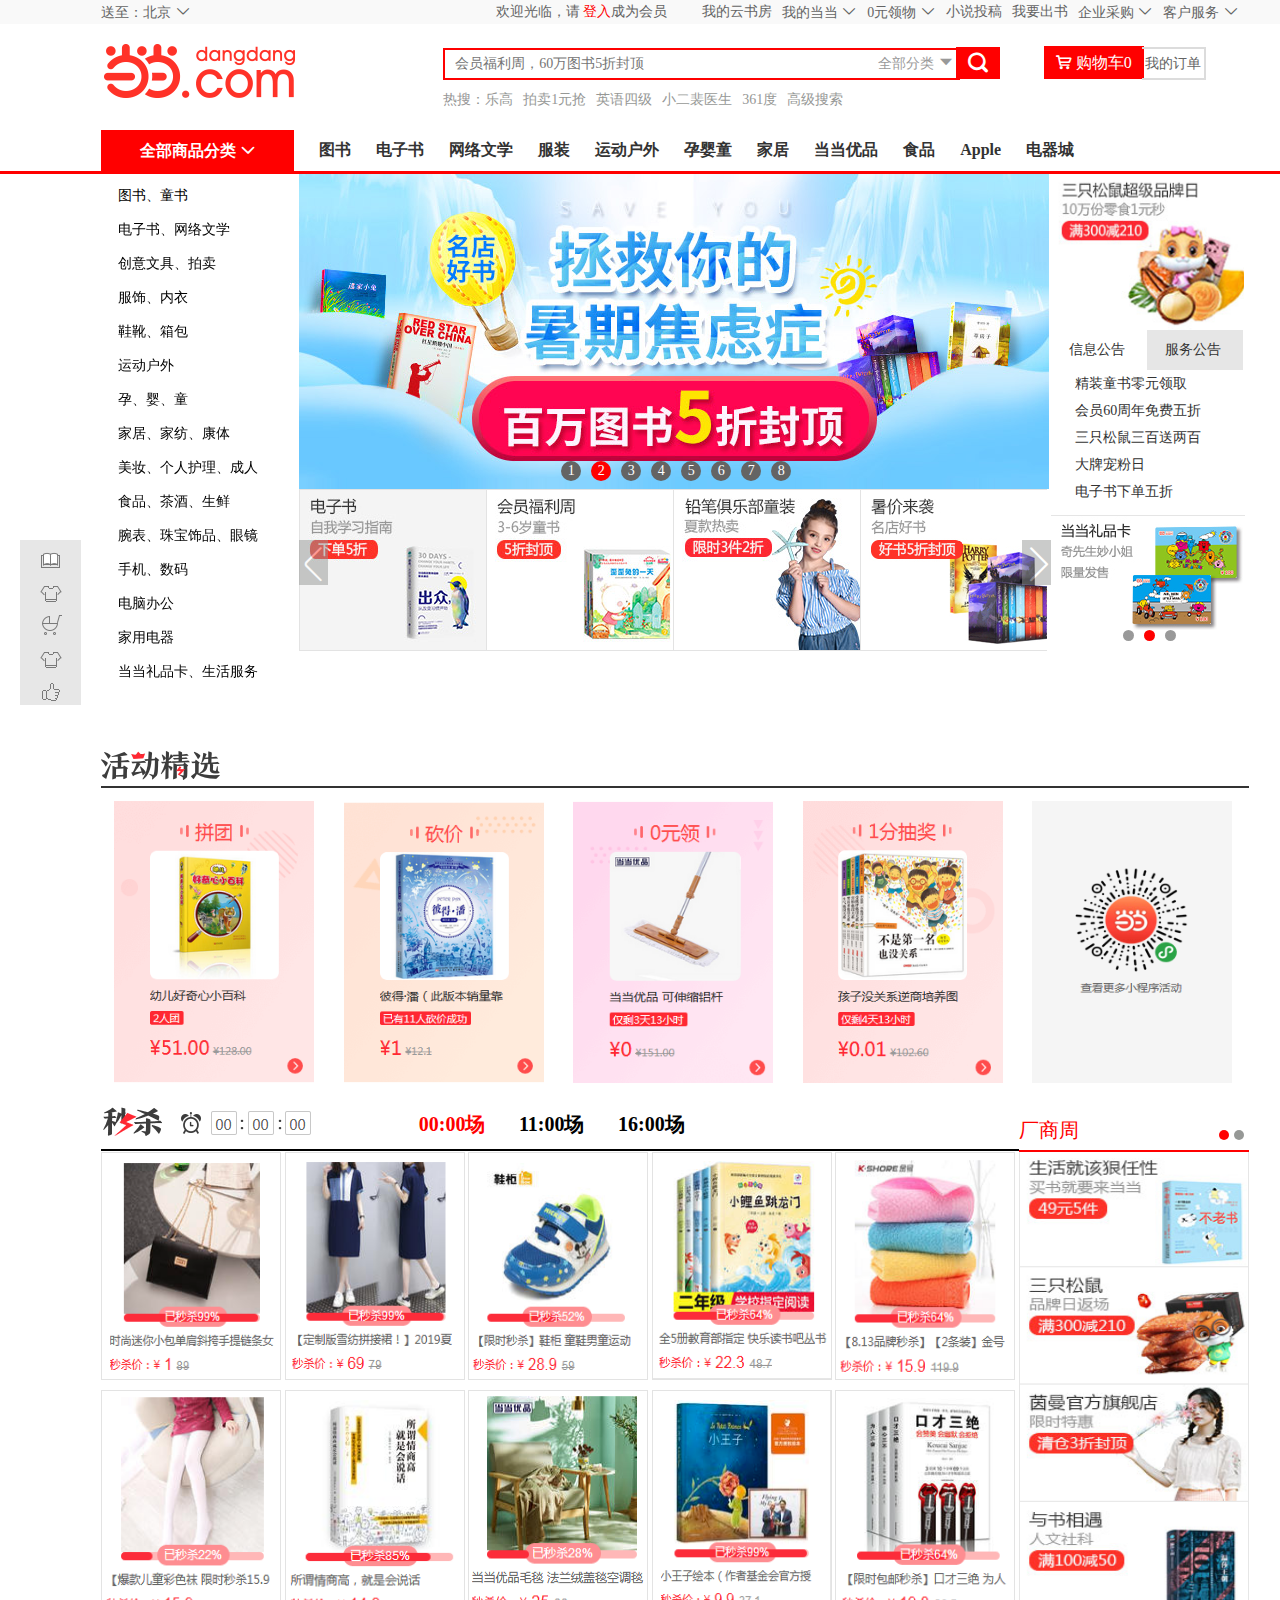
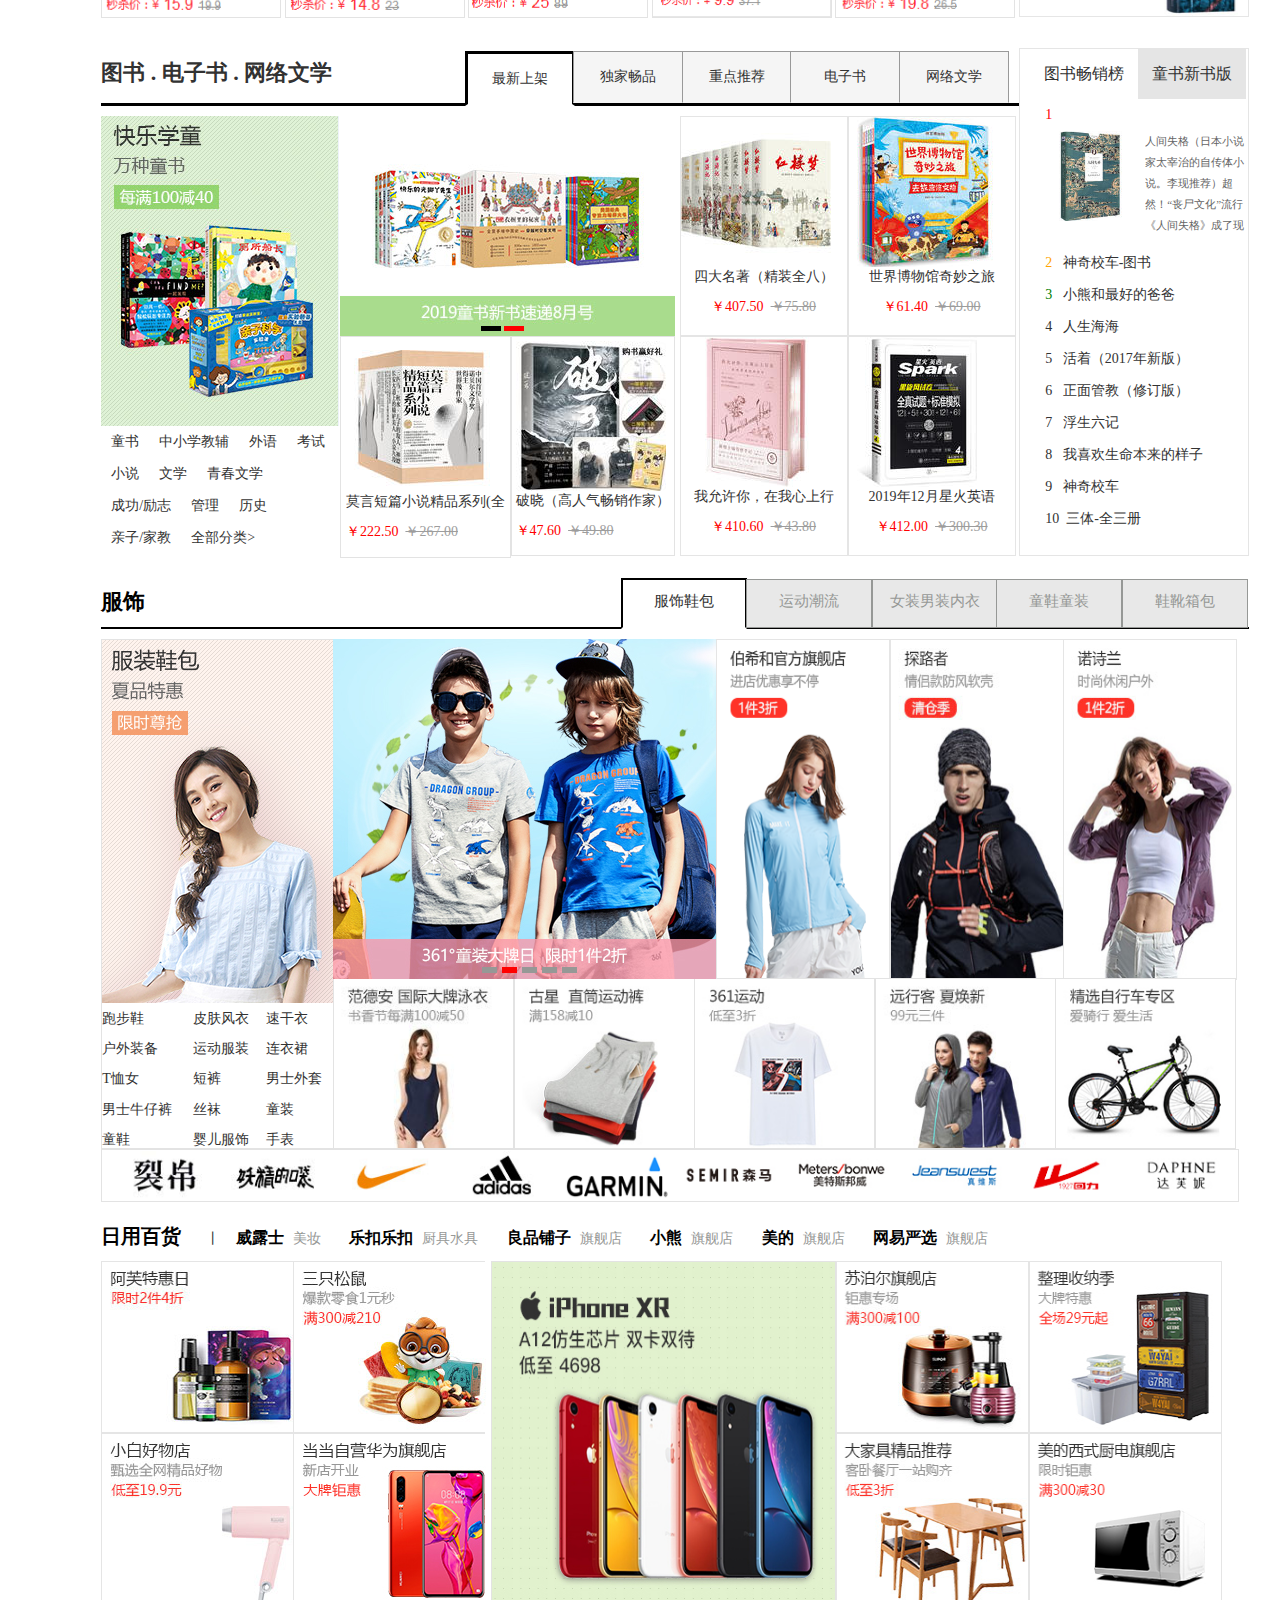
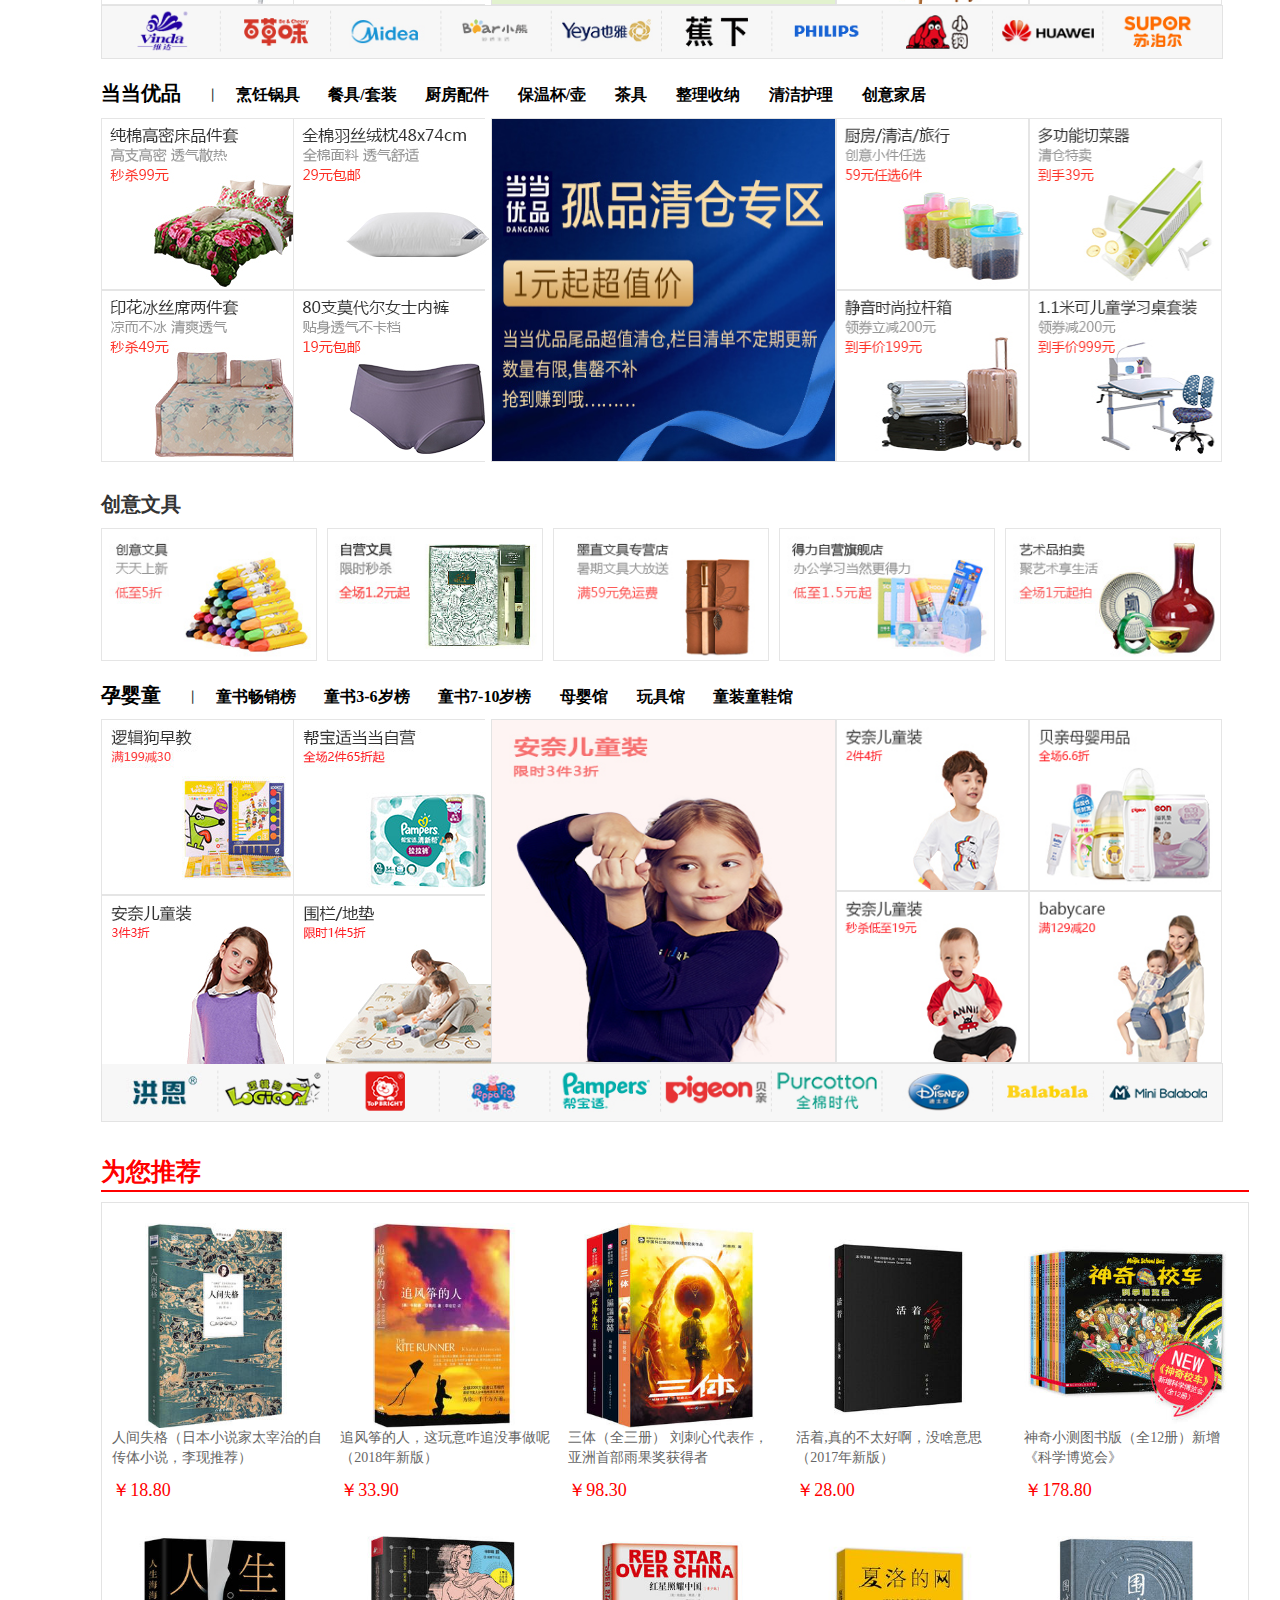
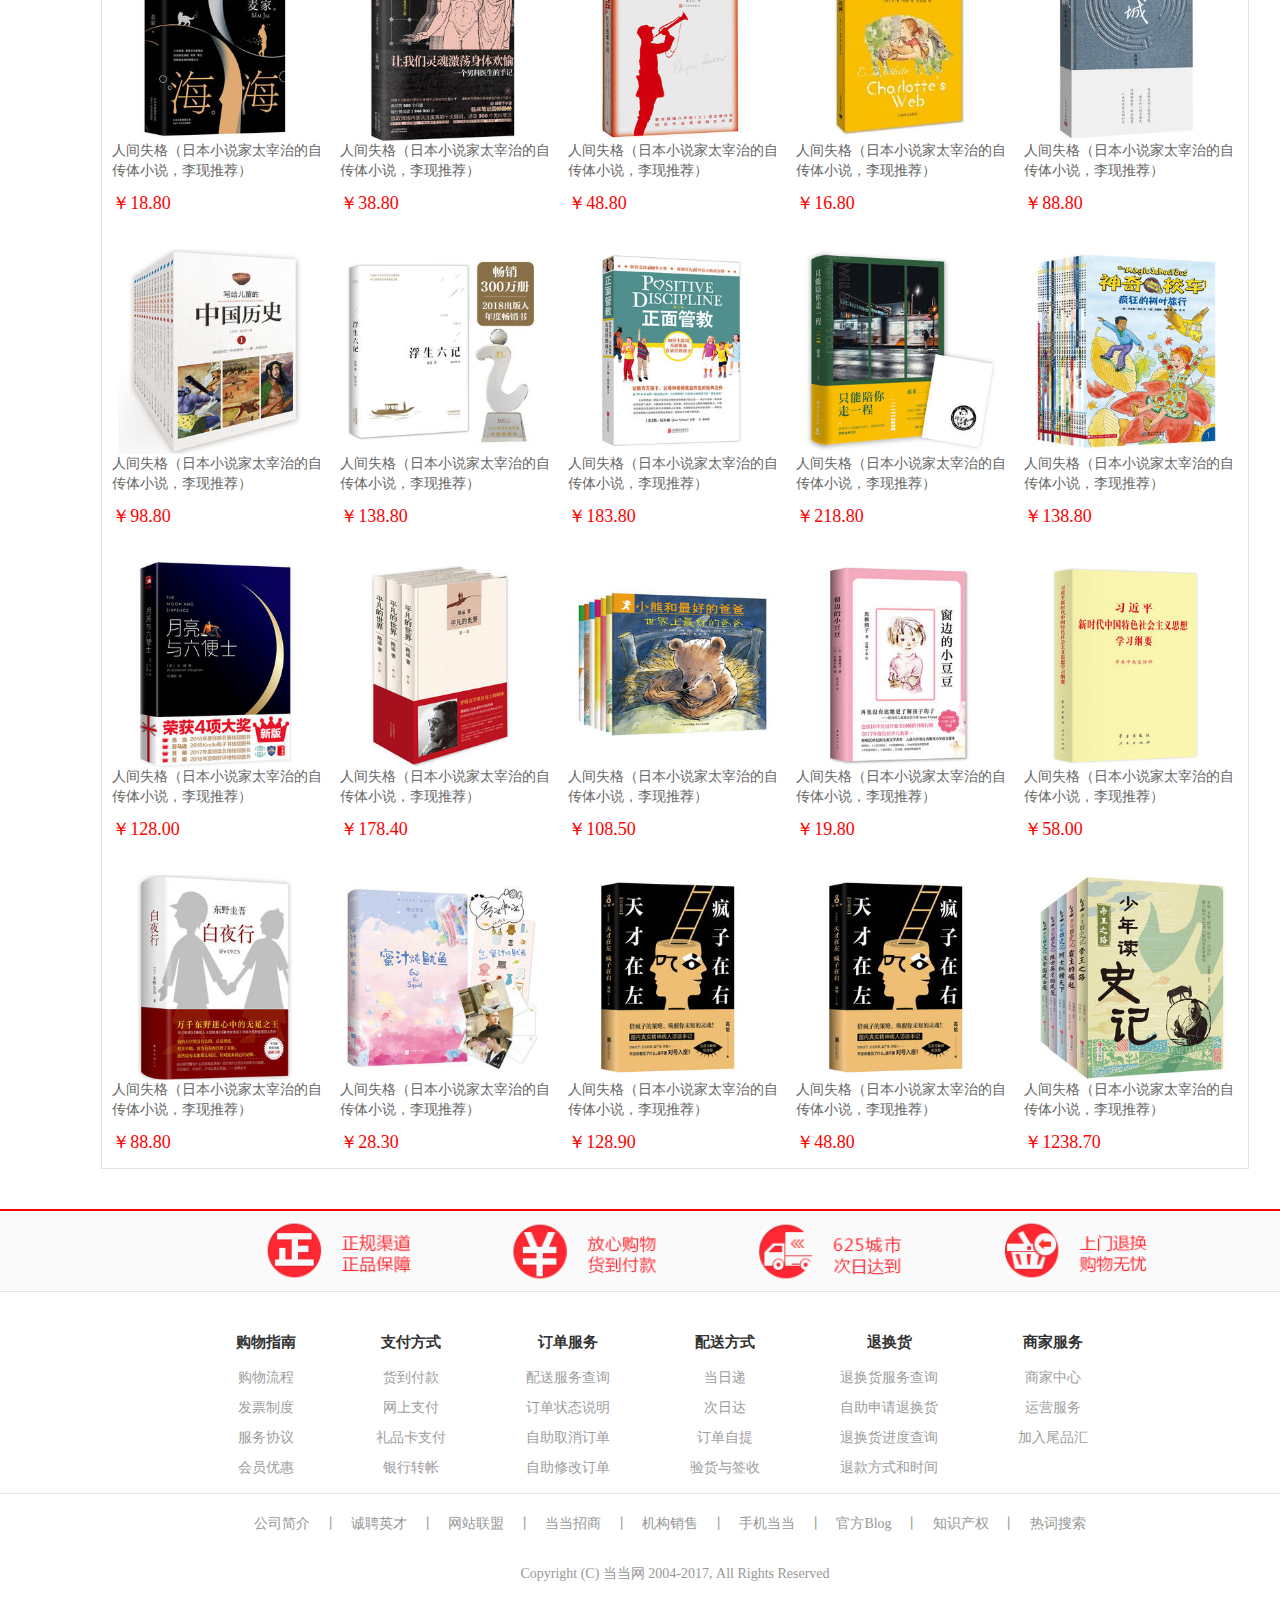
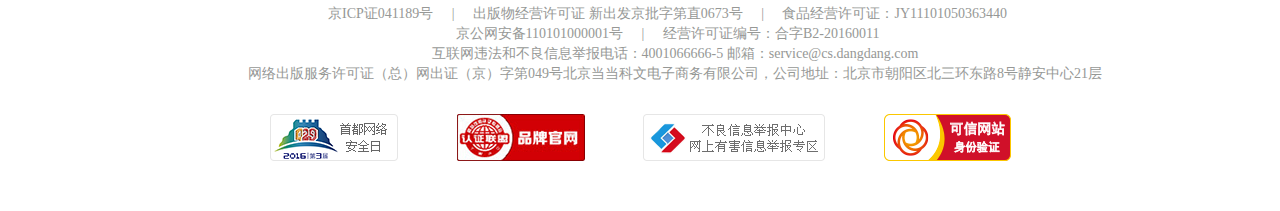
<file: index.html>
<!DOCTYPE html>
<html>
	<head>
		<meta charset="utf-8" />
		<meta http-equiv="X-UA-Compatible" content="IE=edge">	
		<meta name="viewport" content="width=device-width, initial-scale=1">
		<title>当当主页</title>
		<link href="css/bootstrap.min.css" rel="stylesheet">
		<script src="js/jquery-3.4.1.js"></script>
		<!--<script src="js/bootstrap.min.js"></script>-->
		<link rel="stylesheet" type="text/css" href="css/public.css"/>
		<link rel="stylesheet" type="text/css" href="css/index.css"/>
		<script src="js/index.js"></script>
		<title></title>
		<style >
			
		</style>
	</head>
	<body>
<div class="box">
			
		
		<div class="header">
			<div class="hea-content">
				<div class="heaC-left">
					<ul>
						<li>送至：北京&nbsp;<span class="iconfont">&#xe637;</span>
							<div class="tab-Box">
							<table class="tab-box" cellpadding="0"  rules=none>
								<tr>
									<td>北京</td>
									<td>天津</td>
									<td>河北</td>
									<td>山西</td>
									<td>内蒙古</td>
								</tr>
								
								<tr>
									<td>辽宁</td>
									<td>吉林</td>
									<td>黑龙江</td>
									<td>上海</td>
									<td>江苏</td>
								</tr>
								
								<tr>
									<td>浙江</td>
									<td>安徽</td>
									<td>福建</td>
									<td>江西</td>
									<td>山东</td>
								</tr>
								
								<tr>
									<td>河南</td>
									<td>湖北</td>
									<td>湖南</td>
									<td>广东</td>
									<td>广西</td>
								</tr>
								
								<tr>
									<td>海南</td>
									<td>重庆</td>
									<td>四川</td>
									<td>贵州</td>
									<td>云南</td>
								</tr>
								
								<tr>
									<td>西藏</td>
									<td>陕西</td>
									<td>甘肃</td>
									<td>青海</td>
									<td>宁夏</td>
								</tr>
								
								<tr>
									<td>新疆</td>
									<td>台湾</td>
									<td>香港</td>
									<td>澳门</td>
									<td>钓鱼岛</td>
								</tr>
								
							</table>
							</div>
						</li>
					</ul>
				</div>
				<div class="heaC-right">
					<ul>
						<li>欢迎光临，请 <a href="html/login.html" target="_blank">登入</a>成为会员</li>
						<li>我的云书房</li>
						<li>我的当当&nbsp;<span class="iconfont">&#xe637;</span>
							<div class="heaCR-li3">
								<ul>
									<li>我的订单</li>
									<li>购物车</li>
									<li>银铃铛抵现</li>
									<li>我的收藏</li>
									<li>我的余额</li>
									<li>我的评论</li>
									<li>礼券/礼品卡</li>
								</ul>
							</div>
						</li>
						<li>0元领物&nbsp;<span class="iconfont">&#xe637;</span>
							<div class="heaCR-li4">
								<ul>
									<li>零元领物</li>
									<li>当当拼团</li>
									<li>1元砍价</li>
									<li>1元抽奖</li>
								</ul>
							</div>
							
						</li>
						<li>小说投稿</li>
						<li>我要出书</li>
						<li>企业采购&nbsp;<span class="iconfont">&#xe637;</span>
							<div class="heaCR-li7">
								<ul>
									<li>大宗采购</li>
									<li>礼品卡采购</li>
									<li>礼品卡激活</li>
									<li>礼品卡使用</li>
									<li>3C数码团购</li>
									<li>礼品卡装去</li>
								</ul>
							</div>
						</li>
						<li>客户服务&nbsp;<span class="iconfont">&#xe637;</span>
							<div class="heaCR-li8">
								<ul>
									<li>帮助中心</li>
									<li>自助换货</li>
									<li>自助发票</li>
									<li>联系客服</li>
									<li>我要投诉</li>
								</ul>
							</div>
						</li>
					</ul>
				</div>
			</div>
		</div>
	
		<div class="nav">
			<div class="nav-content">
				<div class="nav-left">
					<img src="img/DDlogoNEW.gif"/>
				</div>
				<div class="nav-right">
					<div class="nav-top">
					
						<div class="navT-left" >
							<input type="text" placeholder="会员福利周，60万图书5折封顶" />
							<span class="iconfont">&#xe600; 购物车0</span>
							<span>我的订单</span>
								
							
							<div class="navTL-fenglei">
							<p>全部分类&nbsp;<span class="iconfont">&#xe614;</span></p>
							 <ul class="nav-ul1">
							 	<li>全部分类</li>
							 	<li>唯品会</li>
							 	<li>图书</li>
							 	<li>电子书</li>
							 	<li>音像</li>
							 	<li>影视</li>
							 	<li>时尚美妆</li>
							 	<li>童装童鞋</li>
							 </ul>
							 </div>
							 <div class="navTL-seach"><span class="iconfont">&#xe60e;</span></div>
						</div>
						
					</div>
					<div class="nav-footer">
						<p>热搜：</p>
						<div class="navF-div">
							<ul class="navF-ul">
								<li>乐高</li>
								<li>拍卖1元抢</li>
								<li>英语四级</li>
								<li>小二裴医生</li>
								<li>361度</li>
								<li>高级搜索</li>
							</ul>
						</div>
					</div>
					
				</div>
			</div>
		</div>
		
		<div class="Tab">
			<div class="Tab-content">
				<ul>
					<li>全部商品分类
					<span class="iconfont">&#xe637;</span>
					</li>
					<li>图书</li>
					<li>电子书</li>
					<li>网络文学</li>
					<li>服装</li>
					<li>运动户外</li>
					<li>孕婴童</li>
					<li>家居</li>
					<li>当当优品</li>
					<li>食品</li>
					<li>Apple</li>
					<li>电器城</li>
				</ul>
				
			</div>
		</div>
		
		<div class="banner">
			<div class="ban-content">
				<div class="TabC-footer">
					<ul class="TabC-ul1">
						<li>图书、童书</li>
						<li>电子书、网络文学</li>
						<li>创意文具、拍卖</li>
						<li>服饰、内衣</li>
						<li>鞋靴、箱包</li>
						<li>运动户外</li>
						<li>孕、婴、童</li>
				   		<li>家居、家纺、康体</li>
						<li>美妆、个人护理、成人</li>
						<li>食品、茶酒、生鲜</li>
						<li>腕表、珠宝饰品、眼镜</li>
						<li>手机、数码</li>
						<li>电脑办公</li>
						<li>家用电器</li>
						<li>当当礼品卡、生活服务</li>
					</ul>
					<div class="book-ce book-ce0">
						<ul class="book-ce-ul">
							<li>图书馆<!--<span class="iconfont  banCR-bottomOl-sp2">&#xe64a;</span>-->
								<p><span>童书馆<!--<span class="iconfont  banCR-bottomOl-sp2">&#xe64a;</span>--></span></p>
							</li>
							<li>
								排行版&nbsp;
								<p><span style="color: red;">图书畅销榜&nbsp;&nbsp;>></span><span>新书热卖&nbsp;&nbsp;>></span>
								   <span>童书版&nbsp;&nbsp;>></span><span>热书榜&nbsp;&nbsp;>></span>
								   <span>好评版&nbsp;&nbsp;>></span><span>飙升版&nbsp;&nbsp;>></span>
								   <span>特价版&nbsp;&nbsp;>></span>
								</p>
							</li>
							
							<li>
								教育&nbsp;&nbsp;&nbsp;&nbsp;
								<p><span style="color: red;">中小学教辅&nbsp;&nbsp;|</span><span>考试&nbsp;&nbsp;|</span>
								   <span>大中专教材&nbsp;&nbsp;|</span><span>外语&nbsp;&nbsp;|</span>
								   <span>工具书&nbsp;&nbsp;|</span><span>教师用书&nbsp;&nbsp;|</span>
								   <span>新概念&nbsp;&nbsp;|</span><span>中小学阅读&nbsp;&nbsp;|</span>
								   <span style="color: red;">英语四级&nbsp;&nbsp;|</span><span>英语六级&nbsp;&nbsp;|</span>
								   <span style="color: red;">考研&nbsp;&nbsp;|</span><span>公务员&nbsp;&nbsp;</span>
								</p>
								
							</li>
							
							<li>
								文艺&nbsp;&nbsp;&nbsp;&nbsp;
								<p><span style="color: red;">小说&nbsp;&nbsp;|</span><span>文学&nbsp;&nbsp;|</span>
								   <span>传记&nbsp;&nbsp;|</span><span>青春文学&nbsp;&nbsp;|</span>
								   <span>动漫\幽默&nbsp;&nbsp;|</span><span>艺术&nbsp;&nbsp;|</span>
								   <span>摄影&nbsp;&nbsp;|</span><span>偶像明星&nbsp;&nbsp;|</span>
								   <span>涂色\填色&nbsp;&nbsp;</span>
								</p>
								
							</li>
							
							<li>
								童书&nbsp;&nbsp;&nbsp;&nbsp;
								<p><span>0-2岁&nbsp;&nbsp;|</span><span style="color: red;">3-6岁&nbsp;&nbsp;|</span>
								   <span style="color: red;">7-10岁&nbsp;&nbsp;|</span><span>11-14岁&nbsp;&nbsp;|</span>
								   <span style="color: red;">绘本&nbsp;&nbsp;|</span><span>中国儿童文学&nbsp;&nbsp;|</span>
								   <span>外国儿童文学&nbsp;&nbsp;|</span><span>科普/百科&nbsp;&nbsp;|</span>
								   <span>婴儿读物&nbsp;&nbsp;|</span><span>幼儿启蒙&nbsp;&nbsp;|</span>
								   <span>益智游戏&nbsp;&nbsp;|</span><span>玩具书&nbsp;&nbsp;</span>
								</p>
								
							</li>
							
							<li>
								人文&nbsp;&nbsp;&nbsp;&nbsp;
								<p><span>哲学宗教&nbsp;&nbsp;|</span><span style="color: red;">历史&nbsp;&nbsp;|</span>
								   <span>政治军事&nbsp;&nbsp;|</span><span>文化&nbsp;&nbsp;|</span>
								   <span>社会科学&nbsp;&nbsp;|</span><span>心理学&nbsp;&nbsp;|</span>
								   <span>古籍&nbsp;&nbsp;|</span><span>法律&nbsp;&nbsp;</span>
								</p>
								
							</li>
							<li>
								励志&nbsp;&nbsp;&nbsp;&nbsp;
								<p><span style="color: red;">励志/成功&nbsp;&nbsp;|</span><span>心灵修养&nbsp;&nbsp;|</span>
								   <span>职场&nbsp;&nbsp;|</span><span>人生哲学&nbsp;&nbsp;|</span>
								   <span>人际交往&nbsp;&nbsp;|</span><span>口才/演说/辩论&nbsp;&nbsp;</span>
								</p>
							</li>
							<li>
								生活&nbsp;&nbsp;&nbsp;&nbsp;
								<p><span>两性&nbsp;&nbsp;|</span><span>孕期&nbsp;&nbsp;|</span>
								   <span>育儿&nbsp;&nbsp;|</span><span>亲子家教&nbsp;&nbsp;|</span>
								   <span>保健&nbsp;&nbsp;|</span><span>运动&nbsp;&nbsp;|</span>
								   <span>旅游&nbsp;&nbsp;|</span><span>休闲&nbsp;&nbsp;|</span>
								   <span style="color: red;">美食&nbsp;&nbsp;|</span><span>美妆&nbsp;&nbsp;</span>
								</p>
								
							</li>
							<li>
								经管&nbsp;&nbsp;&nbsp;&nbsp;
								<p><span>经济&nbsp;&nbsp;|</span><span>管理&nbsp;&nbsp;|</span>
								   <span>投资理财&nbsp;&nbsp;|</span><span>股票&nbsp;&nbsp;|</span>
								   <span>金融&nbsp;&nbsp;|</span><span>市场/销售&nbsp;&nbsp;|</span>
								   <span style="color: red;">会计&nbsp;&nbsp;|</span><span>互联网&nbsp;&nbsp;|</span>
								</p>
								
							</li>
							<li>
								当当版
								<p><span>小说&nbsp;&nbsp;|</span><span>文字&nbsp;&nbsp;|</span>
								   <span>社科&nbsp;&nbsp;|</span><span>外语&nbsp;&nbsp;|</span>
								   <span>教辅&nbsp;&nbsp;|</span><span>艺术&nbsp;&nbsp;|</span>
								   <span>童书&nbsp;&nbsp;|</span><span>青春文学&nbsp;&nbsp;|</span>
								   <span>神生活&nbsp;&nbsp;|</span><span>励志&nbsp;&nbsp;</span>
								</p>
								
							</li>
						</ul>
					</div>
					
					<div class="book-ce book-ce1">
						<ul class="book-ce-ul">
							<li>免费书<!--<span class="iconfont  banCR-bottomOl-sp2">&#xe64a;</span>-->
								<p><span>电子书<!--<span class="iconfont  banCR-bottomOl-sp2">&#xe64a;</span>--></span></p>
							</li>
							<li>
								阅读器&nbsp;
								<p><span style="color: red;">图书畅销榜&nbsp;&nbsp;>></span><span>新书热卖&nbsp;&nbsp;>></span>
								   <span>童书版&nbsp;&nbsp;>></span><span>热书榜&nbsp;&nbsp;>></span>
								   <span>好评版&nbsp;&nbsp;>></span><span>飙升版&nbsp;&nbsp;>></span>
								   <span>特价版&nbsp;&nbsp;>></span>
								</p>
							</li>
							
							<li>
								特价&nbsp;&nbsp;&nbsp;&nbsp;
								<p><span style="color: red;">中小学教辅&nbsp;&nbsp;|</span><span>考试&nbsp;&nbsp;|</span>
								   <span>大中专教材&nbsp;&nbsp;|</span><span>外语&nbsp;&nbsp;|</span>
								   <span>工具书&nbsp;&nbsp;|</span><span>教师用书&nbsp;&nbsp;|</span>
								   <span>新概念&nbsp;&nbsp;|</span><span>中小学阅读&nbsp;&nbsp;|</span>
								   <span style="color: red;">英语四级&nbsp;&nbsp;|</span><span>英语六级&nbsp;&nbsp;|</span>
								   <span style="color: red;">考研&nbsp;&nbsp;|</span><span>公务员&nbsp;&nbsp;</span>
								</p>
								
							</li>
							
							<li>
								网络学
								<p><span style="color: red;">小说&nbsp;&nbsp;|</span><span>文学&nbsp;&nbsp;|</span>
								   <span>传记&nbsp;&nbsp;|</span><span>青春文学&nbsp;&nbsp;|</span>
								   <span>动漫\幽默&nbsp;&nbsp;|</span><span>艺术&nbsp;&nbsp;|</span>
								   <span>摄影&nbsp;&nbsp;|</span><span>偶像明星&nbsp;&nbsp;|</span>
								   <span>涂色\填色&nbsp;&nbsp;</span>
								</p>
								
							</li>
							
							<li>
								童书&nbsp;&nbsp;&nbsp;&nbsp;
								<p><span>0-2岁&nbsp;&nbsp;|</span><span style="color: red;">3-6岁&nbsp;&nbsp;|</span>
								   <span style="color: red;">7-10岁&nbsp;&nbsp;|</span><span>11-14岁&nbsp;&nbsp;|</span>
								   <span style="color: red;">绘本&nbsp;&nbsp;|</span><span>中国儿童文学&nbsp;&nbsp;|</span>
								   <span>外国儿童文学&nbsp;&nbsp;|</span><span>科普/百科&nbsp;&nbsp;|</span>
								   <span>婴儿读物&nbsp;&nbsp;|</span><span>幼儿启蒙&nbsp;&nbsp;|</span>
								   <span>益智游戏&nbsp;&nbsp;|</span><span>玩具书&nbsp;&nbsp;</span>
								</p>
								
							</li>
							
							<li>
								人文&nbsp;&nbsp;&nbsp;&nbsp;
								<p><span>哲学宗教&nbsp;&nbsp;|</span><span style="color: red;">历史&nbsp;&nbsp;|</span>
								   <span>政治军事&nbsp;&nbsp;|</span><span>文化&nbsp;&nbsp;|</span>
								   <span>社会科学&nbsp;&nbsp;|</span><span>心理学&nbsp;&nbsp;|</span>
								   <span>古籍&nbsp;&nbsp;|</span><span>法律&nbsp;&nbsp;</span>
								</p>
								
							</li>
							<li>
								励志&nbsp;&nbsp;&nbsp;&nbsp;
								<p><span style="color: red;">励志/成功&nbsp;&nbsp;|</span><span>心灵修养&nbsp;&nbsp;|</span>
								   <span>职场&nbsp;&nbsp;|</span><span>人生哲学&nbsp;&nbsp;|</span>
								   <span>人际交往&nbsp;&nbsp;|</span><span>口才/演说/辩论&nbsp;&nbsp;</span>
								</p>
							</li>
							<li>
								生活&nbsp;&nbsp;&nbsp;&nbsp;
								<p><span>两性&nbsp;&nbsp;|</span><span>孕期&nbsp;&nbsp;|</span>
								   <span>育儿&nbsp;&nbsp;|</span><span>亲子家教&nbsp;&nbsp;|</span>
								   <span>保健&nbsp;&nbsp;|</span><span>运动&nbsp;&nbsp;|</span>
								   <span>旅游&nbsp;&nbsp;|</span><span>休闲&nbsp;&nbsp;|</span>
								   <span style="color: red;">美食&nbsp;&nbsp;|</span><span>美妆&nbsp;&nbsp;</span>
								</p>
								
							</li>
							<li>
								经管&nbsp;&nbsp;&nbsp;&nbsp;
								<p><span>经济&nbsp;&nbsp;|</span><span>管理&nbsp;&nbsp;|</span>
								   <span>投资理财&nbsp;&nbsp;|</span><span>股票&nbsp;&nbsp;|</span>
								   <span>金融&nbsp;&nbsp;|</span><span>市场/销售&nbsp;&nbsp;|</span>
								   <span style="color: red;">会计&nbsp;&nbsp;|</span><span>互联网&nbsp;&nbsp;|</span>
								</p>
								
							</li>
							<li>
								当当版
								<p><span>小说&nbsp;&nbsp;|</span><span>文字&nbsp;&nbsp;|</span>
								   <span>社科&nbsp;&nbsp;|</span><span>外语&nbsp;&nbsp;|</span>
								   <span>教辅&nbsp;&nbsp;|</span><span>艺术&nbsp;&nbsp;|</span>
								   <span>童书&nbsp;&nbsp;|</span><span>青春文学&nbsp;&nbsp;|</span>
								   <span>神生活&nbsp;&nbsp;|</span><span>励志&nbsp;&nbsp;</span>
								</p>
								
							</li>
						</ul>
					</div>
				
					<div class="book-ce book-ce2">
						<ul class="book-ce-ul">
							<li>图书馆<!--<span class="iconfont  banCR-bottomOl-sp2">&#xe64a;</span>-->
								<p><span>童书馆<!--<span class="iconfont  banCR-bottomOl-sp2">&#xe64a;</span>--></span></p>
							</li>
							<li>
								排行版&nbsp;
								<p><span style="color: red;">图书畅销榜&nbsp;&nbsp;>></span><span>新书热卖&nbsp;&nbsp;>></span>
								   <span>童书版&nbsp;&nbsp;>></span><span>热书榜&nbsp;&nbsp;>></span>
								   <span>好评版&nbsp;&nbsp;>></span><span>飙升版&nbsp;&nbsp;>></span>
								   <span>特价版&nbsp;&nbsp;>></span>
								</p>
							</li>
							
							<li>
								教育&nbsp;&nbsp;&nbsp;&nbsp;
								<p><span style="color: red;">中小学教辅&nbsp;&nbsp;|</span><span>考试&nbsp;&nbsp;|</span>
								   <span>大中专教材&nbsp;&nbsp;|</span><span>外语&nbsp;&nbsp;|</span>
								   <span>工具书&nbsp;&nbsp;|</span><span>教师用书&nbsp;&nbsp;|</span>
								   <span>新概念&nbsp;&nbsp;|</span><span>中小学阅读&nbsp;&nbsp;|</span>
								   <span style="color: red;">英语四级&nbsp;&nbsp;|</span><span>英语六级&nbsp;&nbsp;|</span>
								   <span style="color: red;">考研&nbsp;&nbsp;|</span><span>公务员&nbsp;&nbsp;</span>
								</p>
								
							</li>
							
							<li>
								文艺&nbsp;&nbsp;&nbsp;&nbsp;
								<p><span style="color: red;">小说&nbsp;&nbsp;|</span><span>文学&nbsp;&nbsp;|</span>
								   <span>传记&nbsp;&nbsp;|</span><span>青春文学&nbsp;&nbsp;|</span>
								   <span>动漫\幽默&nbsp;&nbsp;|</span><span>艺术&nbsp;&nbsp;|</span>
								   <span>摄影&nbsp;&nbsp;|</span><span>偶像明星&nbsp;&nbsp;|</span>
								   <span>涂色\填色&nbsp;&nbsp;</span>
								</p>
								
							</li>
							
							<li>
								童书&nbsp;&nbsp;&nbsp;&nbsp;
								<p><span>0-2岁&nbsp;&nbsp;|</span><span style="color: red;">3-6岁&nbsp;&nbsp;|</span>
								   <span style="color: red;">7-10岁&nbsp;&nbsp;|</span><span>11-14岁&nbsp;&nbsp;|</span>
								   <span style="color: red;">绘本&nbsp;&nbsp;|</span><span>中国儿童文学&nbsp;&nbsp;|</span>
								   <span>外国儿童文学&nbsp;&nbsp;|</span><span>科普/百科&nbsp;&nbsp;|</span>
								   <span>婴儿读物&nbsp;&nbsp;|</span><span>幼儿启蒙&nbsp;&nbsp;|</span>
								   <span>益智游戏&nbsp;&nbsp;|</span><span>玩具书&nbsp;&nbsp;</span>
								</p>
								
							</li>
							
							<li>
								人文&nbsp;&nbsp;&nbsp;&nbsp;
								<p><span>哲学宗教&nbsp;&nbsp;|</span><span style="color: red;">历史&nbsp;&nbsp;|</span>
								   <span>政治军事&nbsp;&nbsp;|</span><span>文化&nbsp;&nbsp;|</span>
								   <span>社会科学&nbsp;&nbsp;|</span><span>心理学&nbsp;&nbsp;|</span>
								   <span>古籍&nbsp;&nbsp;|</span><span>法律&nbsp;&nbsp;</span>
								</p>
								
							</li>
							<li>
								励志&nbsp;&nbsp;&nbsp;&nbsp;
								<p><span style="color: red;">励志/成功&nbsp;&nbsp;|</span><span>心灵修养&nbsp;&nbsp;|</span>
								   <span>职场&nbsp;&nbsp;|</span><span>人生哲学&nbsp;&nbsp;|</span>
								   <span>人际交往&nbsp;&nbsp;|</span><span>口才/演说/辩论&nbsp;&nbsp;</span>
								</p>
							</li>
							<li>
								生活&nbsp;&nbsp;&nbsp;&nbsp;
								<p><span>两性&nbsp;&nbsp;|</span><span>孕期&nbsp;&nbsp;|</span>
								   <span>育儿&nbsp;&nbsp;|</span><span>亲子家教&nbsp;&nbsp;|</span>
								   <span>保健&nbsp;&nbsp;|</span><span>运动&nbsp;&nbsp;|</span>
								   <span>旅游&nbsp;&nbsp;|</span><span>休闲&nbsp;&nbsp;|</span>
								   <span style="color: red;">美食&nbsp;&nbsp;|</span><span>美妆&nbsp;&nbsp;</span>
								</p>
								
							</li>
							<li>
								经管&nbsp;&nbsp;&nbsp;&nbsp;
								<p><span>经济&nbsp;&nbsp;|</span><span>管理&nbsp;&nbsp;|</span>
								   <span>投资理财&nbsp;&nbsp;|</span><span>股票&nbsp;&nbsp;|</span>
								   <span>金融&nbsp;&nbsp;|</span><span>市场/销售&nbsp;&nbsp;|</span>
								   <span style="color: red;">会计&nbsp;&nbsp;|</span><span>互联网&nbsp;&nbsp;|</span>
								</p>
								
							</li>
							<li>
								当当版
								<p><span>小说&nbsp;&nbsp;|</span><span>文字&nbsp;&nbsp;|</span>
								   <span>社科&nbsp;&nbsp;|</span><span>外语&nbsp;&nbsp;|</span>
								   <span>教辅&nbsp;&nbsp;|</span><span>艺术&nbsp;&nbsp;|</span>
								   <span>童书&nbsp;&nbsp;|</span><span>青春文学&nbsp;&nbsp;|</span>
								   <span>神生活&nbsp;&nbsp;|</span><span>励志&nbsp;&nbsp;</span>
								</p>
								
							</li>
						</ul>
					</div>
					
					<div class="book-ce book-ce3">
						<ul class="book-ce-ul">
							<li>图书馆<!--<span class="iconfont  banCR-bottomOl-sp2">&#xe64a;</span>-->
								<p><span>童书馆<!--<span class="iconfont  banCR-bottomOl-sp2">&#xe64a;</span>--></span></p>
							</li>
							<li>
								排行版&nbsp;
								<p><span style="color: red;">图书畅销榜&nbsp;&nbsp;>></span><span>新书热卖&nbsp;&nbsp;>></span>
								   <span>童书版&nbsp;&nbsp;>></span><span>热书榜&nbsp;&nbsp;>></span>
								   <span>好评版&nbsp;&nbsp;>></span><span>飙升版&nbsp;&nbsp;>></span>
								   <span>特价版&nbsp;&nbsp;>></span>
								</p>
							</li>
							
							<li>
								教育&nbsp;&nbsp;&nbsp;&nbsp;
								<p><span style="color: red;">中小学教辅&nbsp;&nbsp;|</span><span>考试&nbsp;&nbsp;|</span>
								   <span>大中专教材&nbsp;&nbsp;|</span><span>外语&nbsp;&nbsp;|</span>
								   <span>工具书&nbsp;&nbsp;|</span><span>教师用书&nbsp;&nbsp;|</span>
								   <span>新概念&nbsp;&nbsp;|</span><span>中小学阅读&nbsp;&nbsp;|</span>
								   <span style="color: red;">英语四级&nbsp;&nbsp;|</span><span>英语六级&nbsp;&nbsp;|</span>
								   <span style="color: red;">考研&nbsp;&nbsp;|</span><span>公务员&nbsp;&nbsp;</span>
								</p>
								
							</li>
							
							<li>
								文艺&nbsp;&nbsp;&nbsp;&nbsp;
								<p><span style="color: red;">小说&nbsp;&nbsp;|</span><span>文学&nbsp;&nbsp;|</span>
								   <span>传记&nbsp;&nbsp;|</span><span>青春文学&nbsp;&nbsp;|</span>
								   <span>动漫\幽默&nbsp;&nbsp;|</span><span>艺术&nbsp;&nbsp;|</span>
								   <span>摄影&nbsp;&nbsp;|</span><span>偶像明星&nbsp;&nbsp;|</span>
								   <span>涂色\填色&nbsp;&nbsp;</span>
								</p>
								
							</li>
							
							<li>
								童书&nbsp;&nbsp;&nbsp;&nbsp;
								<p><span>0-2岁&nbsp;&nbsp;|</span><span style="color: red;">3-6岁&nbsp;&nbsp;|</span>
								   <span style="color: red;">7-10岁&nbsp;&nbsp;|</span><span>11-14岁&nbsp;&nbsp;|</span>
								   <span style="color: red;">绘本&nbsp;&nbsp;|</span><span>中国儿童文学&nbsp;&nbsp;|</span>
								   <span>外国儿童文学&nbsp;&nbsp;|</span><span>科普/百科&nbsp;&nbsp;|</span>
								   <span>婴儿读物&nbsp;&nbsp;|</span><span>幼儿启蒙&nbsp;&nbsp;|</span>
								   <span>益智游戏&nbsp;&nbsp;|</span><span>玩具书&nbsp;&nbsp;</span>
								</p>
								
							</li>
							
							<li>
								人文&nbsp;&nbsp;&nbsp;&nbsp;
								<p><span>哲学宗教&nbsp;&nbsp;|</span><span style="color: red;">历史&nbsp;&nbsp;|</span>
								   <span>政治军事&nbsp;&nbsp;|</span><span>文化&nbsp;&nbsp;|</span>
								   <span>社会科学&nbsp;&nbsp;|</span><span>心理学&nbsp;&nbsp;|</span>
								   <span>古籍&nbsp;&nbsp;|</span><span>法律&nbsp;&nbsp;</span>
								</p>
								
							</li>
							<li>
								励志&nbsp;&nbsp;&nbsp;&nbsp;
								<p><span style="color: red;">励志/成功&nbsp;&nbsp;|</span><span>心灵修养&nbsp;&nbsp;|</span>
								   <span>职场&nbsp;&nbsp;|</span><span>人生哲学&nbsp;&nbsp;|</span>
								   <span>人际交往&nbsp;&nbsp;|</span><span>口才/演说/辩论&nbsp;&nbsp;</span>
								</p>
							</li>
							<li>
								生活&nbsp;&nbsp;&nbsp;&nbsp;
								<p><span>两性&nbsp;&nbsp;|</span><span>孕期&nbsp;&nbsp;|</span>
								   <span>育儿&nbsp;&nbsp;|</span><span>亲子家教&nbsp;&nbsp;|</span>
								   <span>保健&nbsp;&nbsp;|</span><span>运动&nbsp;&nbsp;|</span>
								   <span>旅游&nbsp;&nbsp;|</span><span>休闲&nbsp;&nbsp;|</span>
								   <span style="color: red;">美食&nbsp;&nbsp;|</span><span>美妆&nbsp;&nbsp;</span>
								</p>
								
							</li>
							<li>
								经管&nbsp;&nbsp;&nbsp;&nbsp;
								<p><span>经济&nbsp;&nbsp;|</span><span>管理&nbsp;&nbsp;|</span>
								   <span>投资理财&nbsp;&nbsp;|</span><span>股票&nbsp;&nbsp;|</span>
								   <span>金融&nbsp;&nbsp;|</span><span>市场/销售&nbsp;&nbsp;|</span>
								   <span style="color: red;">会计&nbsp;&nbsp;|</span><span>互联网&nbsp;&nbsp;|</span>
								</p>
								
							</li>
							<li>
								当当版
								<p><span>小说&nbsp;&nbsp;|</span><span>文字&nbsp;&nbsp;|</span>
								   <span>社科&nbsp;&nbsp;|</span><span>外语&nbsp;&nbsp;|</span>
								   <span>教辅&nbsp;&nbsp;|</span><span>艺术&nbsp;&nbsp;|</span>
								   <span>童书&nbsp;&nbsp;|</span><span>青春文学&nbsp;&nbsp;|</span>
								   <span>神生活&nbsp;&nbsp;|</span><span>励志&nbsp;&nbsp;</span>
								</p>
								
							</li>
						</ul>
					</div>
				
					<div class="book-ce book-ce4">
						<ul class="book-ce-ul">
							<li>图书馆<!--<span class="iconfont  banCR-bottomOl-sp2">&#xe64a;</span>-->
								<p><span>童书馆<!--<span class="iconfont  banCR-bottomOl-sp2">&#xe64a;</span>--></span></p>
							</li>
							<li>
								排行版&nbsp;
								<p><span style="color: red;">图书畅销榜&nbsp;&nbsp;>></span><span>新书热卖&nbsp;&nbsp;>></span>
								   <span>童书版&nbsp;&nbsp;>></span><span>热书榜&nbsp;&nbsp;>></span>
								   <span>好评版&nbsp;&nbsp;>></span><span>飙升版&nbsp;&nbsp;>></span>
								   <span>特价版&nbsp;&nbsp;>></span>
								</p>
							</li>
							
							<li>
								教育&nbsp;&nbsp;&nbsp;&nbsp;
								<p><span style="color: red;">中小学教辅&nbsp;&nbsp;|</span><span>考试&nbsp;&nbsp;|</span>
								   <span>大中专教材&nbsp;&nbsp;|</span><span>外语&nbsp;&nbsp;|</span>
								   <span>工具书&nbsp;&nbsp;|</span><span>教师用书&nbsp;&nbsp;|</span>
								   <span>新概念&nbsp;&nbsp;|</span><span>中小学阅读&nbsp;&nbsp;|</span>
								   <span style="color: red;">英语四级&nbsp;&nbsp;|</span><span>英语六级&nbsp;&nbsp;|</span>
								   <span style="color: red;">考研&nbsp;&nbsp;|</span><span>公务员&nbsp;&nbsp;</span>
								</p>
								
							</li>
							
							<li>
								文艺&nbsp;&nbsp;&nbsp;&nbsp;
								<p><span style="color: red;">小说&nbsp;&nbsp;|</span><span>文学&nbsp;&nbsp;|</span>
								   <span>传记&nbsp;&nbsp;|</span><span>青春文学&nbsp;&nbsp;|</span>
								   <span>动漫\幽默&nbsp;&nbsp;|</span><span>艺术&nbsp;&nbsp;|</span>
								   <span>摄影&nbsp;&nbsp;|</span><span>偶像明星&nbsp;&nbsp;|</span>
								   <span>涂色\填色&nbsp;&nbsp;</span>
								</p>
								
							</li>
							
							<li>
								童书&nbsp;&nbsp;&nbsp;&nbsp;
								<p><span>0-2岁&nbsp;&nbsp;|</span><span style="color: red;">3-6岁&nbsp;&nbsp;|</span>
								   <span style="color: red;">7-10岁&nbsp;&nbsp;|</span><span>11-14岁&nbsp;&nbsp;|</span>
								   <span style="color: red;">绘本&nbsp;&nbsp;|</span><span>中国儿童文学&nbsp;&nbsp;|</span>
								   <span>外国儿童文学&nbsp;&nbsp;|</span><span>科普/百科&nbsp;&nbsp;|</span>
								   <span>婴儿读物&nbsp;&nbsp;|</span><span>幼儿启蒙&nbsp;&nbsp;|</span>
								   <span>益智游戏&nbsp;&nbsp;|</span><span>玩具书&nbsp;&nbsp;</span>
								</p>
								
							</li>
							
							<li>
								人文&nbsp;&nbsp;&nbsp;&nbsp;
								<p><span>哲学宗教&nbsp;&nbsp;|</span><span style="color: red;">历史&nbsp;&nbsp;|</span>
								   <span>政治军事&nbsp;&nbsp;|</span><span>文化&nbsp;&nbsp;|</span>
								   <span>社会科学&nbsp;&nbsp;|</span><span>心理学&nbsp;&nbsp;|</span>
								   <span>古籍&nbsp;&nbsp;|</span><span>法律&nbsp;&nbsp;</span>
								</p>
								
							</li>
							<li>
								励志&nbsp;&nbsp;&nbsp;&nbsp;
								<p><span style="color: red;">励志/成功&nbsp;&nbsp;|</span><span>心灵修养&nbsp;&nbsp;|</span>
								   <span>职场&nbsp;&nbsp;|</span><span>人生哲学&nbsp;&nbsp;|</span>
								   <span>人际交往&nbsp;&nbsp;|</span><span>口才/演说/辩论&nbsp;&nbsp;</span>
								</p>
							</li>
							<li>
								生活&nbsp;&nbsp;&nbsp;&nbsp;
								<p><span>两性&nbsp;&nbsp;|</span><span>孕期&nbsp;&nbsp;|</span>
								   <span>育儿&nbsp;&nbsp;|</span><span>亲子家教&nbsp;&nbsp;|</span>
								   <span>保健&nbsp;&nbsp;|</span><span>运动&nbsp;&nbsp;|</span>
								   <span>旅游&nbsp;&nbsp;|</span><span>休闲&nbsp;&nbsp;|</span>
								   <span style="color: red;">美食&nbsp;&nbsp;|</span><span>美妆&nbsp;&nbsp;</span>
								</p>
								
							</li>
							<li>
								经管&nbsp;&nbsp;&nbsp;&nbsp;
								<p><span>经济&nbsp;&nbsp;|</span><span>管理&nbsp;&nbsp;|</span>
								   <span>投资理财&nbsp;&nbsp;|</span><span>股票&nbsp;&nbsp;|</span>
								   <span>金融&nbsp;&nbsp;|</span><span>市场/销售&nbsp;&nbsp;|</span>
								   <span style="color: red;">会计&nbsp;&nbsp;|</span><span>互联网&nbsp;&nbsp;|</span>
								</p>
								
							</li>
							<li>
								当当版
								<p><span>小说&nbsp;&nbsp;|</span><span>文字&nbsp;&nbsp;|</span>
								   <span>社科&nbsp;&nbsp;|</span><span>外语&nbsp;&nbsp;|</span>
								   <span>教辅&nbsp;&nbsp;|</span><span>艺术&nbsp;&nbsp;|</span>
								   <span>童书&nbsp;&nbsp;|</span><span>青春文学&nbsp;&nbsp;|</span>
								   <span>神生活&nbsp;&nbsp;|</span><span>励志&nbsp;&nbsp;</span>
								</p>
								
							</li>
						</ul>
					</div>
			
					<div class="book-ce book-ce5">
						<ul class="book-ce-ul">
							<li>图书馆<!--<span class="iconfont  banCR-bottomOl-sp2">&#xe64a;</span>-->
								<p><span>童书馆<!--<span class="iconfont  banCR-bottomOl-sp2">&#xe64a;</span>--></span></p>
							</li>
							<li>
								排行版&nbsp;
								<p><span style="color: red;">图书畅销榜&nbsp;&nbsp;>></span><span>新书热卖&nbsp;&nbsp;>></span>
								   <span>童书版&nbsp;&nbsp;>></span><span>热书榜&nbsp;&nbsp;>></span>
								   <span>好评版&nbsp;&nbsp;>></span><span>飙升版&nbsp;&nbsp;>></span>
								   <span>特价版&nbsp;&nbsp;>></span>
								</p>
							</li>
							
							<li>
								教育&nbsp;&nbsp;&nbsp;&nbsp;
								<p><span style="color: red;">中小学教辅&nbsp;&nbsp;|</span><span>考试&nbsp;&nbsp;|</span>
								   <span>大中专教材&nbsp;&nbsp;|</span><span>外语&nbsp;&nbsp;|</span>
								   <span>工具书&nbsp;&nbsp;|</span><span>教师用书&nbsp;&nbsp;|</span>
								   <span>新概念&nbsp;&nbsp;|</span><span>中小学阅读&nbsp;&nbsp;|</span>
								   <span style="color: red;">英语四级&nbsp;&nbsp;|</span><span>英语六级&nbsp;&nbsp;|</span>
								   <span style="color: red;">考研&nbsp;&nbsp;|</span><span>公务员&nbsp;&nbsp;</span>
								</p>
								
							</li>
							
							<li>
								文艺&nbsp;&nbsp;&nbsp;&nbsp;
								<p><span style="color: red;">小说&nbsp;&nbsp;|</span><span>文学&nbsp;&nbsp;|</span>
								   <span>传记&nbsp;&nbsp;|</span><span>青春文学&nbsp;&nbsp;|</span>
								   <span>动漫\幽默&nbsp;&nbsp;|</span><span>艺术&nbsp;&nbsp;|</span>
								   <span>摄影&nbsp;&nbsp;|</span><span>偶像明星&nbsp;&nbsp;|</span>
								   <span>涂色\填色&nbsp;&nbsp;</span>
								</p>
								
							</li>
							
							<li>
								童书&nbsp;&nbsp;&nbsp;&nbsp;
								<p><span>0-2岁&nbsp;&nbsp;|</span><span style="color: red;">3-6岁&nbsp;&nbsp;|</span>
								   <span style="color: red;">7-10岁&nbsp;&nbsp;|</span><span>11-14岁&nbsp;&nbsp;|</span>
								   <span style="color: red;">绘本&nbsp;&nbsp;|</span><span>中国儿童文学&nbsp;&nbsp;|</span>
								   <span>外国儿童文学&nbsp;&nbsp;|</span><span>科普/百科&nbsp;&nbsp;|</span>
								   <span>婴儿读物&nbsp;&nbsp;|</span><span>幼儿启蒙&nbsp;&nbsp;|</span>
								   <span>益智游戏&nbsp;&nbsp;|</span><span>玩具书&nbsp;&nbsp;</span>
								</p>
								
							</li>
							
							<li>
								人文&nbsp;&nbsp;&nbsp;&nbsp;
								<p><span>哲学宗教&nbsp;&nbsp;|</span><span style="color: red;">历史&nbsp;&nbsp;|</span>
								   <span>政治军事&nbsp;&nbsp;|</span><span>文化&nbsp;&nbsp;|</span>
								   <span>社会科学&nbsp;&nbsp;|</span><span>心理学&nbsp;&nbsp;|</span>
								   <span>古籍&nbsp;&nbsp;|</span><span>法律&nbsp;&nbsp;</span>
								</p>
								
							</li>
							<li>
								励志&nbsp;&nbsp;&nbsp;&nbsp;
								<p><span style="color: red;">励志/成功&nbsp;&nbsp;|</span><span>心灵修养&nbsp;&nbsp;|</span>
								   <span>职场&nbsp;&nbsp;|</span><span>人生哲学&nbsp;&nbsp;|</span>
								   <span>人际交往&nbsp;&nbsp;|</span><span>口才/演说/辩论&nbsp;&nbsp;</span>
								</p>
							</li>
							<li>
								生活&nbsp;&nbsp;&nbsp;&nbsp;
								<p><span>两性&nbsp;&nbsp;|</span><span>孕期&nbsp;&nbsp;|</span>
								   <span>育儿&nbsp;&nbsp;|</span><span>亲子家教&nbsp;&nbsp;|</span>
								   <span>保健&nbsp;&nbsp;|</span><span>运动&nbsp;&nbsp;|</span>
								   <span>旅游&nbsp;&nbsp;|</span><span>休闲&nbsp;&nbsp;|</span>
								   <span style="color: red;">美食&nbsp;&nbsp;|</span><span>美妆&nbsp;&nbsp;</span>
								</p>
								
							</li>
							<li>
								经管&nbsp;&nbsp;&nbsp;&nbsp;
								<p><span>经济&nbsp;&nbsp;|</span><span>管理&nbsp;&nbsp;|</span>
								   <span>投资理财&nbsp;&nbsp;|</span><span>股票&nbsp;&nbsp;|</span>
								   <span>金融&nbsp;&nbsp;|</span><span>市场/销售&nbsp;&nbsp;|</span>
								   <span style="color: red;">会计&nbsp;&nbsp;|</span><span>互联网&nbsp;&nbsp;|</span>
								</p>
								
							</li>
							<li>
								当当版
								<p><span>小说&nbsp;&nbsp;|</span><span>文字&nbsp;&nbsp;|</span>
								   <span>社科&nbsp;&nbsp;|</span><span>外语&nbsp;&nbsp;|</span>
								   <span>教辅&nbsp;&nbsp;|</span><span>艺术&nbsp;&nbsp;|</span>
								   <span>童书&nbsp;&nbsp;|</span><span>青春文学&nbsp;&nbsp;|</span>
								   <span>神生活&nbsp;&nbsp;|</span><span>励志&nbsp;&nbsp;</span>
								</p>
								
							</li>
						</ul>
					</div>
			
					<div class="book-ce book-ce6">
						<ul class="book-ce-ul">
							<li>图书馆<!--<span class="iconfont  banCR-bottomOl-sp2">&#xe64a;</span>-->
								<p><span>童书馆<!--<span class="iconfont  banCR-bottomOl-sp2">&#xe64a;</span>--></span></p>
							</li>
							<li>
								排行版&nbsp;
								<p><span style="color: red;">图书畅销榜&nbsp;&nbsp;>></span><span>新书热卖&nbsp;&nbsp;>></span>
								   <span>童书版&nbsp;&nbsp;>></span><span>热书榜&nbsp;&nbsp;>></span>
								   <span>好评版&nbsp;&nbsp;>></span><span>飙升版&nbsp;&nbsp;>></span>
								   <span>特价版&nbsp;&nbsp;>></span>
								</p>
							</li>
							
							<li>
								教育&nbsp;&nbsp;&nbsp;&nbsp;
								<p><span style="color: red;">中小学教辅&nbsp;&nbsp;|</span><span>考试&nbsp;&nbsp;|</span>
								   <span>大中专教材&nbsp;&nbsp;|</span><span>外语&nbsp;&nbsp;|</span>
								   <span>工具书&nbsp;&nbsp;|</span><span>教师用书&nbsp;&nbsp;|</span>
								   <span>新概念&nbsp;&nbsp;|</span><span>中小学阅读&nbsp;&nbsp;|</span>
								   <span style="color: red;">英语四级&nbsp;&nbsp;|</span><span>英语六级&nbsp;&nbsp;|</span>
								   <span style="color: red;">考研&nbsp;&nbsp;|</span><span>公务员&nbsp;&nbsp;</span>
								</p>
								
							</li>
							
							<li>
								文艺&nbsp;&nbsp;&nbsp;&nbsp;
								<p><span style="color: red;">小说&nbsp;&nbsp;|</span><span>文学&nbsp;&nbsp;|</span>
								   <span>传记&nbsp;&nbsp;|</span><span>青春文学&nbsp;&nbsp;|</span>
								   <span>动漫\幽默&nbsp;&nbsp;|</span><span>艺术&nbsp;&nbsp;|</span>
								   <span>摄影&nbsp;&nbsp;|</span><span>偶像明星&nbsp;&nbsp;|</span>
								   <span>涂色\填色&nbsp;&nbsp;</span>
								</p>
								
							</li>
							
							<li>
								童书&nbsp;&nbsp;&nbsp;&nbsp;
								<p><span>0-2岁&nbsp;&nbsp;|</span><span style="color: red;">3-6岁&nbsp;&nbsp;|</span>
								   <span style="color: red;">7-10岁&nbsp;&nbsp;|</span><span>11-14岁&nbsp;&nbsp;|</span>
								   <span style="color: red;">绘本&nbsp;&nbsp;|</span><span>中国儿童文学&nbsp;&nbsp;|</span>
								   <span>外国儿童文学&nbsp;&nbsp;|</span><span>科普/百科&nbsp;&nbsp;|</span>
								   <span>婴儿读物&nbsp;&nbsp;|</span><span>幼儿启蒙&nbsp;&nbsp;|</span>
								   <span>益智游戏&nbsp;&nbsp;|</span><span>玩具书&nbsp;&nbsp;</span>
								</p>
								
							</li>
							
							<li>
								人文&nbsp;&nbsp;&nbsp;&nbsp;
								<p><span>哲学宗教&nbsp;&nbsp;|</span><span style="color: red;">历史&nbsp;&nbsp;|</span>
								   <span>政治军事&nbsp;&nbsp;|</span><span>文化&nbsp;&nbsp;|</span>
								   <span>社会科学&nbsp;&nbsp;|</span><span>心理学&nbsp;&nbsp;|</span>
								   <span>古籍&nbsp;&nbsp;|</span><span>法律&nbsp;&nbsp;</span>
								</p>
								
							</li>
							<li>
								励志&nbsp;&nbsp;&nbsp;&nbsp;
								<p><span style="color: red;">励志/成功&nbsp;&nbsp;|</span><span>心灵修养&nbsp;&nbsp;|</span>
								   <span>职场&nbsp;&nbsp;|</span><span>人生哲学&nbsp;&nbsp;|</span>
								   <span>人际交往&nbsp;&nbsp;|</span><span>口才/演说/辩论&nbsp;&nbsp;</span>
								</p>
							</li>
							<li>
								生活&nbsp;&nbsp;&nbsp;&nbsp;
								<p><span>两性&nbsp;&nbsp;|</span><span>孕期&nbsp;&nbsp;|</span>
								   <span>育儿&nbsp;&nbsp;|</span><span>亲子家教&nbsp;&nbsp;|</span>
								   <span>保健&nbsp;&nbsp;|</span><span>运动&nbsp;&nbsp;|</span>
								   <span>旅游&nbsp;&nbsp;|</span><span>休闲&nbsp;&nbsp;|</span>
								   <span style="color: red;">美食&nbsp;&nbsp;|</span><span>美妆&nbsp;&nbsp;</span>
								</p>
								
							</li>
							<li>
								经管&nbsp;&nbsp;&nbsp;&nbsp;
								<p><span>经济&nbsp;&nbsp;|</span><span>管理&nbsp;&nbsp;|</span>
								   <span>投资理财&nbsp;&nbsp;|</span><span>股票&nbsp;&nbsp;|</span>
								   <span>金融&nbsp;&nbsp;|</span><span>市场/销售&nbsp;&nbsp;|</span>
								   <span style="color: red;">会计&nbsp;&nbsp;|</span><span>互联网&nbsp;&nbsp;|</span>
								</p>
								
							</li>
							<li>
								当当版
								<p><span>小说&nbsp;&nbsp;|</span><span>文字&nbsp;&nbsp;|</span>
								   <span>社科&nbsp;&nbsp;|</span><span>外语&nbsp;&nbsp;|</span>
								   <span>教辅&nbsp;&nbsp;|</span><span>艺术&nbsp;&nbsp;|</span>
								   <span>童书&nbsp;&nbsp;|</span><span>青春文学&nbsp;&nbsp;|</span>
								   <span>神生活&nbsp;&nbsp;|</span><span>励志&nbsp;&nbsp;</span>
								</p>
								
							</li>
						</ul>
					</div>
			
					<div class="book-ce book-ce7">
						<ul class="book-ce-ul">
							<li>图书馆<!--<span class="iconfont  banCR-bottomOl-sp2">&#xe64a;</span>-->
								<p><span>童书馆<!--<span class="iconfont  banCR-bottomOl-sp2">&#xe64a;</span>--></span></p>
							</li>
							<li>
								排行版&nbsp;
								<p><span style="color: red;">图书畅销榜&nbsp;&nbsp;>></span><span>新书热卖&nbsp;&nbsp;>></span>
								   <span>童书版&nbsp;&nbsp;>></span><span>热书榜&nbsp;&nbsp;>></span>
								   <span>好评版&nbsp;&nbsp;>></span><span>飙升版&nbsp;&nbsp;>></span>
								   <span>特价版&nbsp;&nbsp;>></span>
								</p>
							</li>
							
							<li>
								教育&nbsp;&nbsp;&nbsp;&nbsp;
								<p><span style="color: red;">中小学教辅&nbsp;&nbsp;|</span><span>考试&nbsp;&nbsp;|</span>
								   <span>大中专教材&nbsp;&nbsp;|</span><span>外语&nbsp;&nbsp;|</span>
								   <span>工具书&nbsp;&nbsp;|</span><span>教师用书&nbsp;&nbsp;|</span>
								   <span>新概念&nbsp;&nbsp;|</span><span>中小学阅读&nbsp;&nbsp;|</span>
								   <span style="color: red;">英语四级&nbsp;&nbsp;|</span><span>英语六级&nbsp;&nbsp;|</span>
								   <span style="color: red;">考研&nbsp;&nbsp;|</span><span>公务员&nbsp;&nbsp;</span>
								</p>
								
							</li>
							
							<li>
								文艺&nbsp;&nbsp;&nbsp;&nbsp;
								<p><span style="color: red;">小说&nbsp;&nbsp;|</span><span>文学&nbsp;&nbsp;|</span>
								   <span>传记&nbsp;&nbsp;|</span><span>青春文学&nbsp;&nbsp;|</span>
								   <span>动漫\幽默&nbsp;&nbsp;|</span><span>艺术&nbsp;&nbsp;|</span>
								   <span>摄影&nbsp;&nbsp;|</span><span>偶像明星&nbsp;&nbsp;|</span>
								   <span>涂色\填色&nbsp;&nbsp;</span>
								</p>
								
							</li>
							
							<li>
								童书&nbsp;&nbsp;&nbsp;&nbsp;
								<p><span>0-2岁&nbsp;&nbsp;|</span><span style="color: red;">3-6岁&nbsp;&nbsp;|</span>
								   <span style="color: red;">7-10岁&nbsp;&nbsp;|</span><span>11-14岁&nbsp;&nbsp;|</span>
								   <span style="color: red;">绘本&nbsp;&nbsp;|</span><span>中国儿童文学&nbsp;&nbsp;|</span>
								   <span>外国儿童文学&nbsp;&nbsp;|</span><span>科普/百科&nbsp;&nbsp;|</span>
								   <span>婴儿读物&nbsp;&nbsp;|</span><span>幼儿启蒙&nbsp;&nbsp;|</span>
								   <span>益智游戏&nbsp;&nbsp;|</span><span>玩具书&nbsp;&nbsp;</span>
								</p>
								
							</li>
							
							<li>
								人文&nbsp;&nbsp;&nbsp;&nbsp;
								<p><span>哲学宗教&nbsp;&nbsp;|</span><span style="color: red;">历史&nbsp;&nbsp;|</span>
								   <span>政治军事&nbsp;&nbsp;|</span><span>文化&nbsp;&nbsp;|</span>
								   <span>社会科学&nbsp;&nbsp;|</span><span>心理学&nbsp;&nbsp;|</span>
								   <span>古籍&nbsp;&nbsp;|</span><span>法律&nbsp;&nbsp;</span>
								</p>
								
							</li>
							<li>
								励志&nbsp;&nbsp;&nbsp;&nbsp;
								<p><span style="color: red;">励志/成功&nbsp;&nbsp;|</span><span>心灵修养&nbsp;&nbsp;|</span>
								   <span>职场&nbsp;&nbsp;|</span><span>人生哲学&nbsp;&nbsp;|</span>
								   <span>人际交往&nbsp;&nbsp;|</span><span>口才/演说/辩论&nbsp;&nbsp;</span>
								</p>
							</li>
							<li>
								生活&nbsp;&nbsp;&nbsp;&nbsp;
								<p><span>两性&nbsp;&nbsp;|</span><span>孕期&nbsp;&nbsp;|</span>
								   <span>育儿&nbsp;&nbsp;|</span><span>亲子家教&nbsp;&nbsp;|</span>
								   <span>保健&nbsp;&nbsp;|</span><span>运动&nbsp;&nbsp;|</span>
								   <span>旅游&nbsp;&nbsp;|</span><span>休闲&nbsp;&nbsp;|</span>
								   <span style="color: red;">美食&nbsp;&nbsp;|</span><span>美妆&nbsp;&nbsp;</span>
								</p>
								
							</li>
							<li>
								经管&nbsp;&nbsp;&nbsp;&nbsp;
								<p><span>经济&nbsp;&nbsp;|</span><span>管理&nbsp;&nbsp;|</span>
								   <span>投资理财&nbsp;&nbsp;|</span><span>股票&nbsp;&nbsp;|</span>
								   <span>金融&nbsp;&nbsp;|</span><span>市场/销售&nbsp;&nbsp;|</span>
								   <span style="color: red;">会计&nbsp;&nbsp;|</span><span>互联网&nbsp;&nbsp;|</span>
								</p>
								
							</li>
							<li>
								当当版
								<p><span>小说&nbsp;&nbsp;|</span><span>文字&nbsp;&nbsp;|</span>
								   <span>社科&nbsp;&nbsp;|</span><span>外语&nbsp;&nbsp;|</span>
								   <span>教辅&nbsp;&nbsp;|</span><span>艺术&nbsp;&nbsp;|</span>
								   <span>童书&nbsp;&nbsp;|</span><span>青春文学&nbsp;&nbsp;|</span>
								   <span>神生活&nbsp;&nbsp;|</span><span>励志&nbsp;&nbsp;</span>
								</p>
								
							</li>
						</ul>
					</div>
			
					<div class="book-ce book-ce8">
						<ul class="book-ce-ul">
							<li>图书馆<!--<span class="iconfont  banCR-bottomOl-sp2">&#xe64a;</span>-->
								<p><span>童书馆<!--<span class="iconfont  banCR-bottomOl-sp2">&#xe64a;</span>--></span></p>
							</li>
							<li>
								排行版&nbsp;
								<p><span style="color: red;">图书畅销榜&nbsp;&nbsp;>></span><span>新书热卖&nbsp;&nbsp;>></span>
								   <span>童书版&nbsp;&nbsp;>></span><span>热书榜&nbsp;&nbsp;>></span>
								   <span>好评版&nbsp;&nbsp;>></span><span>飙升版&nbsp;&nbsp;>></span>
								   <span>特价版&nbsp;&nbsp;>></span>
								</p>
							</li>
							
							<li>
								教育&nbsp;&nbsp;&nbsp;&nbsp;
								<p><span style="color: red;">中小学教辅&nbsp;&nbsp;|</span><span>考试&nbsp;&nbsp;|</span>
								   <span>大中专教材&nbsp;&nbsp;|</span><span>外语&nbsp;&nbsp;|</span>
								   <span>工具书&nbsp;&nbsp;|</span><span>教师用书&nbsp;&nbsp;|</span>
								   <span>新概念&nbsp;&nbsp;|</span><span>中小学阅读&nbsp;&nbsp;|</span>
								   <span style="color: red;">英语四级&nbsp;&nbsp;|</span><span>英语六级&nbsp;&nbsp;|</span>
								   <span style="color: red;">考研&nbsp;&nbsp;|</span><span>公务员&nbsp;&nbsp;</span>
								</p>
								
							</li>
							
							<li>
								文艺&nbsp;&nbsp;&nbsp;&nbsp;
								<p><span style="color: red;">小说&nbsp;&nbsp;|</span><span>文学&nbsp;&nbsp;|</span>
								   <span>传记&nbsp;&nbsp;|</span><span>青春文学&nbsp;&nbsp;|</span>
								   <span>动漫\幽默&nbsp;&nbsp;|</span><span>艺术&nbsp;&nbsp;|</span>
								   <span>摄影&nbsp;&nbsp;|</span><span>偶像明星&nbsp;&nbsp;|</span>
								   <span>涂色\填色&nbsp;&nbsp;</span>
								</p>
								
							</li>
							
							<li>
								童书&nbsp;&nbsp;&nbsp;&nbsp;
								<p><span>0-2岁&nbsp;&nbsp;|</span><span style="color: red;">3-6岁&nbsp;&nbsp;|</span>
								   <span style="color: red;">7-10岁&nbsp;&nbsp;|</span><span>11-14岁&nbsp;&nbsp;|</span>
								   <span style="color: red;">绘本&nbsp;&nbsp;|</span><span>中国儿童文学&nbsp;&nbsp;|</span>
								   <span>外国儿童文学&nbsp;&nbsp;|</span><span>科普/百科&nbsp;&nbsp;|</span>
								   <span>婴儿读物&nbsp;&nbsp;|</span><span>幼儿启蒙&nbsp;&nbsp;|</span>
								   <span>益智游戏&nbsp;&nbsp;|</span><span>玩具书&nbsp;&nbsp;</span>
								</p>
								
							</li>
							
							<li>
								人文&nbsp;&nbsp;&nbsp;&nbsp;
								<p><span>哲学宗教&nbsp;&nbsp;|</span><span style="color: red;">历史&nbsp;&nbsp;|</span>
								   <span>政治军事&nbsp;&nbsp;|</span><span>文化&nbsp;&nbsp;|</span>
								   <span>社会科学&nbsp;&nbsp;|</span><span>心理学&nbsp;&nbsp;|</span>
								   <span>古籍&nbsp;&nbsp;|</span><span>法律&nbsp;&nbsp;</span>
								</p>
								
							</li>
							<li>
								励志&nbsp;&nbsp;&nbsp;&nbsp;
								<p><span style="color: red;">励志/成功&nbsp;&nbsp;|</span><span>心灵修养&nbsp;&nbsp;|</span>
								   <span>职场&nbsp;&nbsp;|</span><span>人生哲学&nbsp;&nbsp;|</span>
								   <span>人际交往&nbsp;&nbsp;|</span><span>口才/演说/辩论&nbsp;&nbsp;</span>
								</p>
							</li>
							<li>
								生活&nbsp;&nbsp;&nbsp;&nbsp;
								<p><span>两性&nbsp;&nbsp;|</span><span>孕期&nbsp;&nbsp;|</span>
								   <span>育儿&nbsp;&nbsp;|</span><span>亲子家教&nbsp;&nbsp;|</span>
								   <span>保健&nbsp;&nbsp;|</span><span>运动&nbsp;&nbsp;|</span>
								   <span>旅游&nbsp;&nbsp;|</span><span>休闲&nbsp;&nbsp;|</span>
								   <span style="color: red;">美食&nbsp;&nbsp;|</span><span>美妆&nbsp;&nbsp;</span>
								</p>
								
							</li>
							<li>
								经管&nbsp;&nbsp;&nbsp;&nbsp;
								<p><span>经济&nbsp;&nbsp;|</span><span>管理&nbsp;&nbsp;|</span>
								   <span>投资理财&nbsp;&nbsp;|</span><span>股票&nbsp;&nbsp;|</span>
								   <span>金融&nbsp;&nbsp;|</span><span>市场/销售&nbsp;&nbsp;|</span>
								   <span style="color: red;">会计&nbsp;&nbsp;|</span><span>互联网&nbsp;&nbsp;|</span>
								</p>
								
							</li>
							<li>
								当当版
								<p><span>小说&nbsp;&nbsp;|</span><span>文字&nbsp;&nbsp;|</span>
								   <span>社科&nbsp;&nbsp;|</span><span>外语&nbsp;&nbsp;|</span>
								   <span>教辅&nbsp;&nbsp;|</span><span>艺术&nbsp;&nbsp;|</span>
								   <span>童书&nbsp;&nbsp;|</span><span>青春文学&nbsp;&nbsp;|</span>
								   <span>神生活&nbsp;&nbsp;|</span><span>励志&nbsp;&nbsp;</span>
								</p>
								
							</li>
						</ul>
					</div>
			
					<div class="book-ce book-ce9">
						<ul class="book-ce-ul">
							<li>图书馆<!--<span class="iconfont  banCR-bottomOl-sp2">&#xe64a;</span>-->
								<p><span>童书馆<!--<span class="iconfont  banCR-bottomOl-sp2">&#xe64a;</span>--></span></p>
							</li>
							<li>
								排行版&nbsp;
								<p><span style="color: red;">图书畅销榜&nbsp;&nbsp;>></span><span>新书热卖&nbsp;&nbsp;>></span>
								   <span>童书版&nbsp;&nbsp;>></span><span>热书榜&nbsp;&nbsp;>></span>
								   <span>好评版&nbsp;&nbsp;>></span><span>飙升版&nbsp;&nbsp;>></span>
								   <span>特价版&nbsp;&nbsp;>></span>
								</p>
							</li>
							
							<li>
								教育&nbsp;&nbsp;&nbsp;&nbsp;
								<p><span style="color: red;">中小学教辅&nbsp;&nbsp;|</span><span>考试&nbsp;&nbsp;|</span>
								   <span>大中专教材&nbsp;&nbsp;|</span><span>外语&nbsp;&nbsp;|</span>
								   <span>工具书&nbsp;&nbsp;|</span><span>教师用书&nbsp;&nbsp;|</span>
								   <span>新概念&nbsp;&nbsp;|</span><span>中小学阅读&nbsp;&nbsp;|</span>
								   <span style="color: red;">英语四级&nbsp;&nbsp;|</span><span>英语六级&nbsp;&nbsp;|</span>
								   <span style="color: red;">考研&nbsp;&nbsp;|</span><span>公务员&nbsp;&nbsp;</span>
								</p>
								
							</li>
							
							<li>
								文艺&nbsp;&nbsp;&nbsp;&nbsp;
								<p><span style="color: red;">小说&nbsp;&nbsp;|</span><span>文学&nbsp;&nbsp;|</span>
								   <span>传记&nbsp;&nbsp;|</span><span>青春文学&nbsp;&nbsp;|</span>
								   <span>动漫\幽默&nbsp;&nbsp;|</span><span>艺术&nbsp;&nbsp;|</span>
								   <span>摄影&nbsp;&nbsp;|</span><span>偶像明星&nbsp;&nbsp;|</span>
								   <span>涂色\填色&nbsp;&nbsp;</span>
								</p>
								
							</li>
							
							<li>
								童书&nbsp;&nbsp;&nbsp;&nbsp;
								<p><span>0-2岁&nbsp;&nbsp;|</span><span style="color: red;">3-6岁&nbsp;&nbsp;|</span>
								   <span style="color: red;">7-10岁&nbsp;&nbsp;|</span><span>11-14岁&nbsp;&nbsp;|</span>
								   <span style="color: red;">绘本&nbsp;&nbsp;|</span><span>中国儿童文学&nbsp;&nbsp;|</span>
								   <span>外国儿童文学&nbsp;&nbsp;|</span><span>科普/百科&nbsp;&nbsp;|</span>
								   <span>婴儿读物&nbsp;&nbsp;|</span><span>幼儿启蒙&nbsp;&nbsp;|</span>
								   <span>益智游戏&nbsp;&nbsp;|</span><span>玩具书&nbsp;&nbsp;</span>
								</p>
								
							</li>
							
							<li>
								人文&nbsp;&nbsp;&nbsp;&nbsp;
								<p><span>哲学宗教&nbsp;&nbsp;|</span><span style="color: red;">历史&nbsp;&nbsp;|</span>
								   <span>政治军事&nbsp;&nbsp;|</span><span>文化&nbsp;&nbsp;|</span>
								   <span>社会科学&nbsp;&nbsp;|</span><span>心理学&nbsp;&nbsp;|</span>
								   <span>古籍&nbsp;&nbsp;|</span><span>法律&nbsp;&nbsp;</span>
								</p>
								
							</li>
							<li>
								励志&nbsp;&nbsp;&nbsp;&nbsp;
								<p><span style="color: red;">励志/成功&nbsp;&nbsp;|</span><span>心灵修养&nbsp;&nbsp;|</span>
								   <span>职场&nbsp;&nbsp;|</span><span>人生哲学&nbsp;&nbsp;|</span>
								   <span>人际交往&nbsp;&nbsp;|</span><span>口才/演说/辩论&nbsp;&nbsp;</span>
								</p>
							</li>
							<li>
								生活&nbsp;&nbsp;&nbsp;&nbsp;
								<p><span>两性&nbsp;&nbsp;|</span><span>孕期&nbsp;&nbsp;|</span>
								   <span>育儿&nbsp;&nbsp;|</span><span>亲子家教&nbsp;&nbsp;|</span>
								   <span>保健&nbsp;&nbsp;|</span><span>运动&nbsp;&nbsp;|</span>
								   <span>旅游&nbsp;&nbsp;|</span><span>休闲&nbsp;&nbsp;|</span>
								   <span style="color: red;">美食&nbsp;&nbsp;|</span><span>美妆&nbsp;&nbsp;</span>
								</p>
								
							</li>
							<li>
								经管&nbsp;&nbsp;&nbsp;&nbsp;
								<p><span>经济&nbsp;&nbsp;|</span><span>管理&nbsp;&nbsp;|</span>
								   <span>投资理财&nbsp;&nbsp;|</span><span>股票&nbsp;&nbsp;|</span>
								   <span>金融&nbsp;&nbsp;|</span><span>市场/销售&nbsp;&nbsp;|</span>
								   <span style="color: red;">会计&nbsp;&nbsp;|</span><span>互联网&nbsp;&nbsp;|</span>
								</p>
								
							</li>
							<li>
								当当版
								<p><span>小说&nbsp;&nbsp;|</span><span>文字&nbsp;&nbsp;|</span>
								   <span>社科&nbsp;&nbsp;|</span><span>外语&nbsp;&nbsp;|</span>
								   <span>教辅&nbsp;&nbsp;|</span><span>艺术&nbsp;&nbsp;|</span>
								   <span>童书&nbsp;&nbsp;|</span><span>青春文学&nbsp;&nbsp;|</span>
								   <span>神生活&nbsp;&nbsp;|</span><span>励志&nbsp;&nbsp;</span>
								</p>
								
							</li>
						</ul>
					</div>
				
					<div class="book-ce book-ce10">
						<ul class="book-ce-ul">
							<li>图书馆<!--<span class="iconfont  banCR-bottomOl-sp2">&#xe64a;</span>-->
								<p><span>童书馆<!--<span class="iconfont  banCR-bottomOl-sp2">&#xe64a;</span>--></span></p>
							</li>
							<li>
								排行版&nbsp;
								<p><span style="color: red;">图书畅销榜&nbsp;&nbsp;>></span><span>新书热卖&nbsp;&nbsp;>></span>
								   <span>童书版&nbsp;&nbsp;>></span><span>热书榜&nbsp;&nbsp;>></span>
								   <span>好评版&nbsp;&nbsp;>></span><span>飙升版&nbsp;&nbsp;>></span>
								   <span>特价版&nbsp;&nbsp;>></span>
								</p>
							</li>
							
							<li>
								教育&nbsp;&nbsp;&nbsp;&nbsp;
								<p><span style="color: red;">中小学教辅&nbsp;&nbsp;|</span><span>考试&nbsp;&nbsp;|</span>
								   <span>大中专教材&nbsp;&nbsp;|</span><span>外语&nbsp;&nbsp;|</span>
								   <span>工具书&nbsp;&nbsp;|</span><span>教师用书&nbsp;&nbsp;|</span>
								   <span>新概念&nbsp;&nbsp;|</span><span>中小学阅读&nbsp;&nbsp;|</span>
								   <span style="color: red;">英语四级&nbsp;&nbsp;|</span><span>英语六级&nbsp;&nbsp;|</span>
								   <span style="color: red;">考研&nbsp;&nbsp;|</span><span>公务员&nbsp;&nbsp;</span>
								</p>
								
							</li>
							
							<li>
								文艺&nbsp;&nbsp;&nbsp;&nbsp;
								<p><span style="color: red;">小说&nbsp;&nbsp;|</span><span>文学&nbsp;&nbsp;|</span>
								   <span>传记&nbsp;&nbsp;|</span><span>青春文学&nbsp;&nbsp;|</span>
								   <span>动漫\幽默&nbsp;&nbsp;|</span><span>艺术&nbsp;&nbsp;|</span>
								   <span>摄影&nbsp;&nbsp;|</span><span>偶像明星&nbsp;&nbsp;|</span>
								   <span>涂色\填色&nbsp;&nbsp;</span>
								</p>
								
							</li>
							
							<li>
								童书&nbsp;&nbsp;&nbsp;&nbsp;
								<p><span>0-2岁&nbsp;&nbsp;|</span><span style="color: red;">3-6岁&nbsp;&nbsp;|</span>
								   <span style="color: red;">7-10岁&nbsp;&nbsp;|</span><span>11-14岁&nbsp;&nbsp;|</span>
								   <span style="color: red;">绘本&nbsp;&nbsp;|</span><span>中国儿童文学&nbsp;&nbsp;|</span>
								   <span>外国儿童文学&nbsp;&nbsp;|</span><span>科普/百科&nbsp;&nbsp;|</span>
								   <span>婴儿读物&nbsp;&nbsp;|</span><span>幼儿启蒙&nbsp;&nbsp;|</span>
								   <span>益智游戏&nbsp;&nbsp;|</span><span>玩具书&nbsp;&nbsp;</span>
								</p>
								
							</li>
							
							<li>
								人文&nbsp;&nbsp;&nbsp;&nbsp;
								<p><span>哲学宗教&nbsp;&nbsp;|</span><span style="color: red;">历史&nbsp;&nbsp;|</span>
								   <span>政治军事&nbsp;&nbsp;|</span><span>文化&nbsp;&nbsp;|</span>
								   <span>社会科学&nbsp;&nbsp;|</span><span>心理学&nbsp;&nbsp;|</span>
								   <span>古籍&nbsp;&nbsp;|</span><span>法律&nbsp;&nbsp;</span>
								</p>
								
							</li>
							<li>
								励志&nbsp;&nbsp;&nbsp;&nbsp;
								<p><span style="color: red;">励志/成功&nbsp;&nbsp;|</span><span>心灵修养&nbsp;&nbsp;|</span>
								   <span>职场&nbsp;&nbsp;|</span><span>人生哲学&nbsp;&nbsp;|</span>
								   <span>人际交往&nbsp;&nbsp;|</span><span>口才/演说/辩论&nbsp;&nbsp;</span>
								</p>
							</li>
							<li>
								生活&nbsp;&nbsp;&nbsp;&nbsp;
								<p><span>两性&nbsp;&nbsp;|</span><span>孕期&nbsp;&nbsp;|</span>
								   <span>育儿&nbsp;&nbsp;|</span><span>亲子家教&nbsp;&nbsp;|</span>
								   <span>保健&nbsp;&nbsp;|</span><span>运动&nbsp;&nbsp;|</span>
								   <span>旅游&nbsp;&nbsp;|</span><span>休闲&nbsp;&nbsp;|</span>
								   <span style="color: red;">美食&nbsp;&nbsp;|</span><span>美妆&nbsp;&nbsp;</span>
								</p>
								
							</li>
							<li>
								经管&nbsp;&nbsp;&nbsp;&nbsp;
								<p><span>经济&nbsp;&nbsp;|</span><span>管理&nbsp;&nbsp;|</span>
								   <span>投资理财&nbsp;&nbsp;|</span><span>股票&nbsp;&nbsp;|</span>
								   <span>金融&nbsp;&nbsp;|</span><span>市场/销售&nbsp;&nbsp;|</span>
								   <span style="color: red;">会计&nbsp;&nbsp;|</span><span>互联网&nbsp;&nbsp;|</span>
								</p>
								
							</li>
							<li>
								当当版
								<p><span>小说&nbsp;&nbsp;|</span><span>文字&nbsp;&nbsp;|</span>
								   <span>社科&nbsp;&nbsp;|</span><span>外语&nbsp;&nbsp;|</span>
								   <span>教辅&nbsp;&nbsp;|</span><span>艺术&nbsp;&nbsp;|</span>
								   <span>童书&nbsp;&nbsp;|</span><span>青春文学&nbsp;&nbsp;|</span>
								   <span>神生活&nbsp;&nbsp;|</span><span>励志&nbsp;&nbsp;</span>
								</p>
								
							</li>
						</ul>
					</div>
			
					<div class="book-ce book-ce11">
						<ul class="book-ce-ul">
							<li>图书馆<!--<span class="iconfont  banCR-bottomOl-sp2">&#xe64a;</span>-->
								<p><span>童书馆<!--<span class="iconfont  banCR-bottomOl-sp2">&#xe64a;</span>--></span></p>
							</li>
							<li>
								排行版&nbsp;
								<p><span style="color: red;">图书畅销榜&nbsp;&nbsp;>></span><span>新书热卖&nbsp;&nbsp;>></span>
								   <span>童书版&nbsp;&nbsp;>></span><span>热书榜&nbsp;&nbsp;>></span>
								   <span>好评版&nbsp;&nbsp;>></span><span>飙升版&nbsp;&nbsp;>></span>
								   <span>特价版&nbsp;&nbsp;>></span>
								</p>
							</li>
							
							<li>
								教育&nbsp;&nbsp;&nbsp;&nbsp;
								<p><span style="color: red;">中小学教辅&nbsp;&nbsp;|</span><span>考试&nbsp;&nbsp;|</span>
								   <span>大中专教材&nbsp;&nbsp;|</span><span>外语&nbsp;&nbsp;|</span>
								   <span>工具书&nbsp;&nbsp;|</span><span>教师用书&nbsp;&nbsp;|</span>
								   <span>新概念&nbsp;&nbsp;|</span><span>中小学阅读&nbsp;&nbsp;|</span>
								   <span style="color: red;">英语四级&nbsp;&nbsp;|</span><span>英语六级&nbsp;&nbsp;|</span>
								   <span style="color: red;">考研&nbsp;&nbsp;|</span><span>公务员&nbsp;&nbsp;</span>
								</p>
								
							</li>
							
							<li>
								文艺&nbsp;&nbsp;&nbsp;&nbsp;
								<p><span style="color: red;">小说&nbsp;&nbsp;|</span><span>文学&nbsp;&nbsp;|</span>
								   <span>传记&nbsp;&nbsp;|</span><span>青春文学&nbsp;&nbsp;|</span>
								   <span>动漫\幽默&nbsp;&nbsp;|</span><span>艺术&nbsp;&nbsp;|</span>
								   <span>摄影&nbsp;&nbsp;|</span><span>偶像明星&nbsp;&nbsp;|</span>
								   <span>涂色\填色&nbsp;&nbsp;</span>
								</p>
								
							</li>
							
							<li>
								童书&nbsp;&nbsp;&nbsp;&nbsp;
								<p><span>0-2岁&nbsp;&nbsp;|</span><span style="color: red;">3-6岁&nbsp;&nbsp;|</span>
								   <span style="color: red;">7-10岁&nbsp;&nbsp;|</span><span>11-14岁&nbsp;&nbsp;|</span>
								   <span style="color: red;">绘本&nbsp;&nbsp;|</span><span>中国儿童文学&nbsp;&nbsp;|</span>
								   <span>外国儿童文学&nbsp;&nbsp;|</span><span>科普/百科&nbsp;&nbsp;|</span>
								   <span>婴儿读物&nbsp;&nbsp;|</span><span>幼儿启蒙&nbsp;&nbsp;|</span>
								   <span>益智游戏&nbsp;&nbsp;|</span><span>玩具书&nbsp;&nbsp;</span>
								</p>
								
							</li>
							
							<li>
								人文&nbsp;&nbsp;&nbsp;&nbsp;
								<p><span>哲学宗教&nbsp;&nbsp;|</span><span style="color: red;">历史&nbsp;&nbsp;|</span>
								   <span>政治军事&nbsp;&nbsp;|</span><span>文化&nbsp;&nbsp;|</span>
								   <span>社会科学&nbsp;&nbsp;|</span><span>心理学&nbsp;&nbsp;|</span>
								   <span>古籍&nbsp;&nbsp;|</span><span>法律&nbsp;&nbsp;</span>
								</p>
								
							</li>
							<li>
								励志&nbsp;&nbsp;&nbsp;&nbsp;
								<p><span style="color: red;">励志/成功&nbsp;&nbsp;|</span><span>心灵修养&nbsp;&nbsp;|</span>
								   <span>职场&nbsp;&nbsp;|</span><span>人生哲学&nbsp;&nbsp;|</span>
								   <span>人际交往&nbsp;&nbsp;|</span><span>口才/演说/辩论&nbsp;&nbsp;</span>
								</p>
							</li>
							<li>
								生活&nbsp;&nbsp;&nbsp;&nbsp;
								<p><span>两性&nbsp;&nbsp;|</span><span>孕期&nbsp;&nbsp;|</span>
								   <span>育儿&nbsp;&nbsp;|</span><span>亲子家教&nbsp;&nbsp;|</span>
								   <span>保健&nbsp;&nbsp;|</span><span>运动&nbsp;&nbsp;|</span>
								   <span>旅游&nbsp;&nbsp;|</span><span>休闲&nbsp;&nbsp;|</span>
								   <span style="color: red;">美食&nbsp;&nbsp;|</span><span>美妆&nbsp;&nbsp;</span>
								</p>
								
							</li>
							<li>
								经管&nbsp;&nbsp;&nbsp;&nbsp;
								<p><span>经济&nbsp;&nbsp;|</span><span>管理&nbsp;&nbsp;|</span>
								   <span>投资理财&nbsp;&nbsp;|</span><span>股票&nbsp;&nbsp;|</span>
								   <span>金融&nbsp;&nbsp;|</span><span>市场/销售&nbsp;&nbsp;|</span>
								   <span style="color: red;">会计&nbsp;&nbsp;|</span><span>互联网&nbsp;&nbsp;|</span>
								</p>
								
							</li>
							<li>
								当当版
								<p><span>小说&nbsp;&nbsp;|</span><span>文字&nbsp;&nbsp;|</span>
								   <span>社科&nbsp;&nbsp;|</span><span>外语&nbsp;&nbsp;|</span>
								   <span>教辅&nbsp;&nbsp;|</span><span>艺术&nbsp;&nbsp;|</span>
								   <span>童书&nbsp;&nbsp;|</span><span>青春文学&nbsp;&nbsp;|</span>
								   <span>神生活&nbsp;&nbsp;|</span><span>励志&nbsp;&nbsp;</span>
								</p>
								
							</li>
						</ul>
					</div>
			
					<div class="book-ce book-ce12">
						<ul class="book-ce-ul">
							<li>图书馆<!--<span class="iconfont  banCR-bottomOl-sp2">&#xe64a;</span>-->
								<p><span>童书馆<!--<span class="iconfont  banCR-bottomOl-sp2">&#xe64a;</span>--></span></p>
							</li>
							<li>
								排行版&nbsp;
								<p><span style="color: red;">图书畅销榜&nbsp;&nbsp;>></span><span>新书热卖&nbsp;&nbsp;>></span>
								   <span>童书版&nbsp;&nbsp;>></span><span>热书榜&nbsp;&nbsp;>></span>
								   <span>好评版&nbsp;&nbsp;>></span><span>飙升版&nbsp;&nbsp;>></span>
								   <span>特价版&nbsp;&nbsp;>></span>
								</p>
							</li>
							
							<li>
								教育&nbsp;&nbsp;&nbsp;&nbsp;
								<p><span style="color: red;">中小学教辅&nbsp;&nbsp;|</span><span>考试&nbsp;&nbsp;|</span>
								   <span>大中专教材&nbsp;&nbsp;|</span><span>外语&nbsp;&nbsp;|</span>
								   <span>工具书&nbsp;&nbsp;|</span><span>教师用书&nbsp;&nbsp;|</span>
								   <span>新概念&nbsp;&nbsp;|</span><span>中小学阅读&nbsp;&nbsp;|</span>
								   <span style="color: red;">英语四级&nbsp;&nbsp;|</span><span>英语六级&nbsp;&nbsp;|</span>
								   <span style="color: red;">考研&nbsp;&nbsp;|</span><span>公务员&nbsp;&nbsp;</span>
								</p>
								
							</li>
							
							<li>
								文艺&nbsp;&nbsp;&nbsp;&nbsp;
								<p><span style="color: red;">小说&nbsp;&nbsp;|</span><span>文学&nbsp;&nbsp;|</span>
								   <span>传记&nbsp;&nbsp;|</span><span>青春文学&nbsp;&nbsp;|</span>
								   <span>动漫\幽默&nbsp;&nbsp;|</span><span>艺术&nbsp;&nbsp;|</span>
								   <span>摄影&nbsp;&nbsp;|</span><span>偶像明星&nbsp;&nbsp;|</span>
								   <span>涂色\填色&nbsp;&nbsp;</span>
								</p>
								
							</li>
							
							<li>
								童书&nbsp;&nbsp;&nbsp;&nbsp;
								<p><span>0-2岁&nbsp;&nbsp;|</span><span style="color: red;">3-6岁&nbsp;&nbsp;|</span>
								   <span style="color: red;">7-10岁&nbsp;&nbsp;|</span><span>11-14岁&nbsp;&nbsp;|</span>
								   <span style="color: red;">绘本&nbsp;&nbsp;|</span><span>中国儿童文学&nbsp;&nbsp;|</span>
								   <span>外国儿童文学&nbsp;&nbsp;|</span><span>科普/百科&nbsp;&nbsp;|</span>
								   <span>婴儿读物&nbsp;&nbsp;|</span><span>幼儿启蒙&nbsp;&nbsp;|</span>
								   <span>益智游戏&nbsp;&nbsp;|</span><span>玩具书&nbsp;&nbsp;</span>
								</p>
								
							</li>
							
							<li>
								人文&nbsp;&nbsp;&nbsp;&nbsp;
								<p><span>哲学宗教&nbsp;&nbsp;|</span><span style="color: red;">历史&nbsp;&nbsp;|</span>
								   <span>政治军事&nbsp;&nbsp;|</span><span>文化&nbsp;&nbsp;|</span>
								   <span>社会科学&nbsp;&nbsp;|</span><span>心理学&nbsp;&nbsp;|</span>
								   <span>古籍&nbsp;&nbsp;|</span><span>法律&nbsp;&nbsp;</span>
								</p>
								
							</li>
							<li>
								励志&nbsp;&nbsp;&nbsp;&nbsp;
								<p><span style="color: red;">励志/成功&nbsp;&nbsp;|</span><span>心灵修养&nbsp;&nbsp;|</span>
								   <span>职场&nbsp;&nbsp;|</span><span>人生哲学&nbsp;&nbsp;|</span>
								   <span>人际交往&nbsp;&nbsp;|</span><span>口才/演说/辩论&nbsp;&nbsp;</span>
								</p>
							</li>
							<li>
								生活&nbsp;&nbsp;&nbsp;&nbsp;
								<p><span>两性&nbsp;&nbsp;|</span><span>孕期&nbsp;&nbsp;|</span>
								   <span>育儿&nbsp;&nbsp;|</span><span>亲子家教&nbsp;&nbsp;|</span>
								   <span>保健&nbsp;&nbsp;|</span><span>运动&nbsp;&nbsp;|</span>
								   <span>旅游&nbsp;&nbsp;|</span><span>休闲&nbsp;&nbsp;|</span>
								   <span style="color: red;">美食&nbsp;&nbsp;|</span><span>美妆&nbsp;&nbsp;</span>
								</p>
								
							</li>
							<li>
								经管&nbsp;&nbsp;&nbsp;&nbsp;
								<p><span>经济&nbsp;&nbsp;|</span><span>管理&nbsp;&nbsp;|</span>
								   <span>投资理财&nbsp;&nbsp;|</span><span>股票&nbsp;&nbsp;|</span>
								   <span>金融&nbsp;&nbsp;|</span><span>市场/销售&nbsp;&nbsp;|</span>
								   <span style="color: red;">会计&nbsp;&nbsp;|</span><span>互联网&nbsp;&nbsp;|</span>
								</p>
								
							</li>
							<li>
								当当版
								<p><span>小说&nbsp;&nbsp;|</span><span>文字&nbsp;&nbsp;|</span>
								   <span>社科&nbsp;&nbsp;|</span><span>外语&nbsp;&nbsp;|</span>
								   <span>教辅&nbsp;&nbsp;|</span><span>艺术&nbsp;&nbsp;|</span>
								   <span>童书&nbsp;&nbsp;|</span><span>青春文学&nbsp;&nbsp;|</span>
								   <span>神生活&nbsp;&nbsp;|</span><span>励志&nbsp;&nbsp;</span>
								</p>
								
							</li>
						</ul>
					</div>
			
					<div class="book-ce book-ce13">
						<ul class="book-ce-ul">
							<li>图书馆<!--<span class="iconfont  banCR-bottomOl-sp2">&#xe64a;</span>-->
								<p><span>童书馆<!--<span class="iconfont  banCR-bottomOl-sp2">&#xe64a;</span>--></span></p>
							</li>
							<li>
								排行版&nbsp;
								<p><span style="color: red;">图书畅销榜&nbsp;&nbsp;>></span><span>新书热卖&nbsp;&nbsp;>></span>
								   <span>童书版&nbsp;&nbsp;>></span><span>热书榜&nbsp;&nbsp;>></span>
								   <span>好评版&nbsp;&nbsp;>></span><span>飙升版&nbsp;&nbsp;>></span>
								   <span>特价版&nbsp;&nbsp;>></span>
								</p>
							</li>
							
							<li>
								教育&nbsp;&nbsp;&nbsp;&nbsp;
								<p><span style="color: red;">中小学教辅&nbsp;&nbsp;|</span><span>考试&nbsp;&nbsp;|</span>
								   <span>大中专教材&nbsp;&nbsp;|</span><span>外语&nbsp;&nbsp;|</span>
								   <span>工具书&nbsp;&nbsp;|</span><span>教师用书&nbsp;&nbsp;|</span>
								   <span>新概念&nbsp;&nbsp;|</span><span>中小学阅读&nbsp;&nbsp;|</span>
								   <span style="color: red;">英语四级&nbsp;&nbsp;|</span><span>英语六级&nbsp;&nbsp;|</span>
								   <span style="color: red;">考研&nbsp;&nbsp;|</span><span>公务员&nbsp;&nbsp;</span>
								</p>
								
							</li>
							
							<li>
								文艺&nbsp;&nbsp;&nbsp;&nbsp;
								<p><span style="color: red;">小说&nbsp;&nbsp;|</span><span>文学&nbsp;&nbsp;|</span>
								   <span>传记&nbsp;&nbsp;|</span><span>青春文学&nbsp;&nbsp;|</span>
								   <span>动漫\幽默&nbsp;&nbsp;|</span><span>艺术&nbsp;&nbsp;|</span>
								   <span>摄影&nbsp;&nbsp;|</span><span>偶像明星&nbsp;&nbsp;|</span>
								   <span>涂色\填色&nbsp;&nbsp;</span>
								</p>
								
							</li>
							
							<li>
								童书&nbsp;&nbsp;&nbsp;&nbsp;
								<p><span>0-2岁&nbsp;&nbsp;|</span><span style="color: red;">3-6岁&nbsp;&nbsp;|</span>
								   <span style="color: red;">7-10岁&nbsp;&nbsp;|</span><span>11-14岁&nbsp;&nbsp;|</span>
								   <span style="color: red;">绘本&nbsp;&nbsp;|</span><span>中国儿童文学&nbsp;&nbsp;|</span>
								   <span>外国儿童文学&nbsp;&nbsp;|</span><span>科普/百科&nbsp;&nbsp;|</span>
								   <span>婴儿读物&nbsp;&nbsp;|</span><span>幼儿启蒙&nbsp;&nbsp;|</span>
								   <span>益智游戏&nbsp;&nbsp;|</span><span>玩具书&nbsp;&nbsp;</span>
								</p>
								
							</li>
							
							<li>
								人文&nbsp;&nbsp;&nbsp;&nbsp;
								<p><span>哲学宗教&nbsp;&nbsp;|</span><span style="color: red;">历史&nbsp;&nbsp;|</span>
								   <span>政治军事&nbsp;&nbsp;|</span><span>文化&nbsp;&nbsp;|</span>
								   <span>社会科学&nbsp;&nbsp;|</span><span>心理学&nbsp;&nbsp;|</span>
								   <span>古籍&nbsp;&nbsp;|</span><span>法律&nbsp;&nbsp;</span>
								</p>
								
							</li>
							<li>
								励志&nbsp;&nbsp;&nbsp;&nbsp;
								<p><span style="color: red;">励志/成功&nbsp;&nbsp;|</span><span>心灵修养&nbsp;&nbsp;|</span>
								   <span>职场&nbsp;&nbsp;|</span><span>人生哲学&nbsp;&nbsp;|</span>
								   <span>人际交往&nbsp;&nbsp;|</span><span>口才/演说/辩论&nbsp;&nbsp;</span>
								</p>
							</li>
							<li>
								生活&nbsp;&nbsp;&nbsp;&nbsp;
								<p><span>两性&nbsp;&nbsp;|</span><span>孕期&nbsp;&nbsp;|</span>
								   <span>育儿&nbsp;&nbsp;|</span><span>亲子家教&nbsp;&nbsp;|</span>
								   <span>保健&nbsp;&nbsp;|</span><span>运动&nbsp;&nbsp;|</span>
								   <span>旅游&nbsp;&nbsp;|</span><span>休闲&nbsp;&nbsp;|</span>
								   <span style="color: red;">美食&nbsp;&nbsp;|</span><span>美妆&nbsp;&nbsp;</span>
								</p>
								
							</li>
							<li>
								经管&nbsp;&nbsp;&nbsp;&nbsp;
								<p><span>经济&nbsp;&nbsp;|</span><span>管理&nbsp;&nbsp;|</span>
								   <span>投资理财&nbsp;&nbsp;|</span><span>股票&nbsp;&nbsp;|</span>
								   <span>金融&nbsp;&nbsp;|</span><span>市场/销售&nbsp;&nbsp;|</span>
								   <span style="color: red;">会计&nbsp;&nbsp;|</span><span>互联网&nbsp;&nbsp;|</span>
								</p>
								
							</li>
							<li>
								当当版
								<p><span>小说&nbsp;&nbsp;|</span><span>文字&nbsp;&nbsp;|</span>
								   <span>社科&nbsp;&nbsp;|</span><span>外语&nbsp;&nbsp;|</span>
								   <span>教辅&nbsp;&nbsp;|</span><span>艺术&nbsp;&nbsp;|</span>
								   <span>童书&nbsp;&nbsp;|</span><span>青春文学&nbsp;&nbsp;|</span>
								   <span>神生活&nbsp;&nbsp;|</span><span>励志&nbsp;&nbsp;</span>
								</p>
								
							</li>
						</ul>
					</div>
			
					<div class="book-ce book-ce14">
						<ul class="book-ce-ul">
							<li>图书馆<!--<span class="iconfont  banCR-bottomOl-sp2">&#xe64a;</span>-->
								<p><span>童书馆<!--<span class="iconfont  banCR-bottomOl-sp2">&#xe64a;</span>--></span></p>
							</li>
							<li>
								排行版&nbsp;
								<p><span style="color: red;">图书畅销榜&nbsp;&nbsp;>></span><span>新书热卖&nbsp;&nbsp;>></span>
								   <span>童书版&nbsp;&nbsp;>></span><span>热书榜&nbsp;&nbsp;>></span>
								   <span>好评版&nbsp;&nbsp;>></span><span>飙升版&nbsp;&nbsp;>></span>
								   <span>特价版&nbsp;&nbsp;>></span>
								</p>
							</li>
							
							<li>
								教育&nbsp;&nbsp;&nbsp;&nbsp;
								<p><span style="color: red;">中小学教辅&nbsp;&nbsp;|</span><span>考试&nbsp;&nbsp;|</span>
								   <span>大中专教材&nbsp;&nbsp;|</span><span>外语&nbsp;&nbsp;|</span>
								   <span>工具书&nbsp;&nbsp;|</span><span>教师用书&nbsp;&nbsp;|</span>
								   <span>新概念&nbsp;&nbsp;|</span><span>中小学阅读&nbsp;&nbsp;|</span>
								   <span style="color: red;">英语四级&nbsp;&nbsp;|</span><span>英语六级&nbsp;&nbsp;|</span>
								   <span style="color: red;">考研&nbsp;&nbsp;|</span><span>公务员&nbsp;&nbsp;</span>
								</p>
								
							</li>
							
							<li>
								文艺&nbsp;&nbsp;&nbsp;&nbsp;
								<p><span style="color: red;">小说&nbsp;&nbsp;|</span><span>文学&nbsp;&nbsp;|</span>
								   <span>传记&nbsp;&nbsp;|</span><span>青春文学&nbsp;&nbsp;|</span>
								   <span>动漫\幽默&nbsp;&nbsp;|</span><span>艺术&nbsp;&nbsp;|</span>
								   <span>摄影&nbsp;&nbsp;|</span><span>偶像明星&nbsp;&nbsp;|</span>
								   <span>涂色\填色&nbsp;&nbsp;</span>
								</p>
								
							</li>
							
							<li>
								童书&nbsp;&nbsp;&nbsp;&nbsp;
								<p><span>0-2岁&nbsp;&nbsp;|</span><span style="color: red;">3-6岁&nbsp;&nbsp;|</span>
								   <span style="color: red;">7-10岁&nbsp;&nbsp;|</span><span>11-14岁&nbsp;&nbsp;|</span>
								   <span style="color: red;">绘本&nbsp;&nbsp;|</span><span>中国儿童文学&nbsp;&nbsp;|</span>
								   <span>外国儿童文学&nbsp;&nbsp;|</span><span>科普/百科&nbsp;&nbsp;|</span>
								   <span>婴儿读物&nbsp;&nbsp;|</span><span>幼儿启蒙&nbsp;&nbsp;|</span>
								   <span>益智游戏&nbsp;&nbsp;|</span><span>玩具书&nbsp;&nbsp;</span>
								</p>
								
							</li>
							
							<li>
								人文&nbsp;&nbsp;&nbsp;&nbsp;
								<p><span>哲学宗教&nbsp;&nbsp;|</span><span style="color: red;">历史&nbsp;&nbsp;|</span>
								   <span>政治军事&nbsp;&nbsp;|</span><span>文化&nbsp;&nbsp;|</span>
								   <span>社会科学&nbsp;&nbsp;|</span><span>心理学&nbsp;&nbsp;|</span>
								   <span>古籍&nbsp;&nbsp;|</span><span>法律&nbsp;&nbsp;</span>
								</p>
								
							</li>
							<li>
								励志&nbsp;&nbsp;&nbsp;&nbsp;
								<p><span style="color: red;">励志/成功&nbsp;&nbsp;|</span><span>心灵修养&nbsp;&nbsp;|</span>
								   <span>职场&nbsp;&nbsp;|</span><span>人生哲学&nbsp;&nbsp;|</span>
								   <span>人际交往&nbsp;&nbsp;|</span><span>口才/演说/辩论&nbsp;&nbsp;</span>
								</p>
							</li>
							<li>
								生活&nbsp;&nbsp;&nbsp;&nbsp;
								<p><span>两性&nbsp;&nbsp;|</span><span>孕期&nbsp;&nbsp;|</span>
								   <span>育儿&nbsp;&nbsp;|</span><span>亲子家教&nbsp;&nbsp;|</span>
								   <span>保健&nbsp;&nbsp;|</span><span>运动&nbsp;&nbsp;|</span>
								   <span>旅游&nbsp;&nbsp;|</span><span>休闲&nbsp;&nbsp;|</span>
								   <span style="color: red;">美食&nbsp;&nbsp;|</span><span>美妆&nbsp;&nbsp;</span>
								</p>
								
							</li>
							<li>
								经管&nbsp;&nbsp;&nbsp;&nbsp;
								<p><span>经济&nbsp;&nbsp;|</span><span>管理&nbsp;&nbsp;|</span>
								   <span>投资理财&nbsp;&nbsp;|</span><span>股票&nbsp;&nbsp;|</span>
								   <span>金融&nbsp;&nbsp;|</span><span>市场/销售&nbsp;&nbsp;|</span>
								   <span style="color: red;">会计&nbsp;&nbsp;|</span><span>互联网&nbsp;&nbsp;|</span>
								</p>
								
							</li>
							<li>
								当当版
								<p><span>小说&nbsp;&nbsp;|</span><span>文字&nbsp;&nbsp;|</span>
								   <span>社科&nbsp;&nbsp;|</span><span>外语&nbsp;&nbsp;|</span>
								   <span>教辅&nbsp;&nbsp;|</span><span>艺术&nbsp;&nbsp;|</span>
								   <span>童书&nbsp;&nbsp;|</span><span>青春文学&nbsp;&nbsp;|</span>
								   <span>神生活&nbsp;&nbsp;|</span><span>励志&nbsp;&nbsp;</span>
								</p>
								
							</li>
						</ul>
					</div>
			
				</div>
				<div class="banC-mid">
					<div class="banCM-top">
						<ul class="banCM-topUl">
							<li><img src="img/03.jpg" /></li>
							<li><img src="img/05.jpg" /></li>
							<li><img src="img/06.jpg" /></li>
							<li><img src="img/07.jpg" /></li>
							<li><img src="img/08.jpg" /></li>
							<li><img src="img/05.jpg" /></li>
							<li><img src="img/10.jpg" /></li>
							<li><img src="img/11.jpg" /></li>
						</ul>
						<ol class="banCM-topOl">
							<li style="background-color: red;">1</li>
							<li>2</li>
							<li>3</li>
							<li>4</li>
							<li>5</li>
							<li>6</li>
							<li>7</li>
							<li>8</li>
						</ol>
						<!--<span class="iconfont banCR-span2">&#xe605;</span>
						<span class="iconfont banCR-span2">&#xe64a;</span>-->
					</div>
					<div  class="banCM-bottom">
						<ul class="banC-right-ul">
							<li><img src="img/201908091510502143.jpg" /></li>
							<li><img src="img/2019080517585535712.jpg" /></li>
							<li><img src="img/2019080614150117930.jpg" /></li>
							<li><img src="img/2019080817493271881.jpg" /></li>
							<li><img src="img/2019080614150117930.jpg" /></li>
							<li><img src="img/201908091516329488.jpg" /></li>
							<li><img src="img/201908091806017392.jpg" /></li>
							<li><img src="img/2019080919065522917.jpg" /></li>
							<!--<li><img src="img/201908091510502143.jpg" /></li>
							<li><img src="img/2019080517585535712.jpg" /></li>
							<li><img src="img/2019080614150117930.jpg" /></li>
							<li><img src="img/2019080817493271881.jpg" /></li>-->
						</ul>
						<span class="iconfont banCR-span1 banCR-span2">&#xe605;</span>
						<span class="iconfont banCR-span1 banCR-span3">&#xe64a;</span>
					</div>
				
				</div>
				<div class="banC-right">
					<div class="banCR-top" >
						<img src="img/2019080919065522917.jpg"/>
					</div>
					<div class="banCR-mid">
						<div class="banCR-mid-left">
							<span>信息公告</span><span>服务公告</span>
							<ul class="banCRML-ul">
								<li>&nbsp;&nbsp; &nbsp;精装童书零元领取</li>
								<li>&nbsp;&nbsp; &nbsp;会员60周年免费五折</li>
								<li>&nbsp;&nbsp; &nbsp;三只松鼠三百送两百</li>
								<li>&nbsp;&nbsp; &nbsp;大牌宠粉日</li>
								<li>&nbsp;&nbsp; &nbsp;电子书下单五折</li>
							</ul>
						</div>
						<div class="banCR-mid-right">
							<ul class="banCRMR-ul">
								<li>&nbsp;&nbsp; &nbsp;警防诈骗提醒</li>
								<li>&nbsp;&nbsp; &nbsp;送货时的规范管理规则</li>
								<li>&nbsp;&nbsp; &nbsp;话费兑换当当礼品卡</li>
								<li>&nbsp;&nbsp; &nbsp;多种商品，礼品卡更优惠</li>
								<li>&nbsp;&nbsp; &nbsp;关于假冒客服诈骗提醒</li>
							</ul>
						</div>
					</div>
					<div class="banCR-bottom">
						<ul class="banCR-bottom-ul">
							<li><img src="img/182870066611033_1_o.jpg"/></li>
							<li><img src="img/qixianshengmiaoxiaojie2-1559267193.jpg"/></li>
							<li><img src="img/tab202x119_0730-1564550695.jpg"/></li>
						</ul>
						<ol class="banCR-bottom-ol">
							<li style="background-color: red;"></li>
							<li></li>
							<li></li>
						</ol>
							<span class="iconfont  banCR-bottomOl-sp1 ">&#xe605;</span>
							<span class="iconfont  banCR-bottomOl-sp2">&#xe64a;</span>
					</div>
				</div>
			</div>
		</div>
		
		<div class="banner2">
			<div class="ban2-top">
				<img src="img/hdjx.png"/>
			</div>
			<div class="ban2-content">
				<img src="img/002.png"/>
				<img src="img/003.jpg"/>
				<img src="img/z.jpg"/>
				<img src="img/q.jpg"/>
				<img src="img/005.jpg"/>
			</div>
			<div class="ban2-content-mid">
				<div class="ban2-contentM-left">
					<img src="img/miaosha2.jpg"/>
					<span>00:00场</span>
					<span>11:00场</span>
					<span>16:00场</span>
				</div>
				<div class="ban2-contentM-right">
					<div class="ban2-contentMR-top">
						<span class="ban2-contentMR-span1">厂商周</span>
						<div class="ban2-contentMR-div1">
							<ul class="ban2-contentMR-ul1">
							<li style="background-color: red;"></li>
							<li></li>
							</ul>
						</div>
					</div>
				</div>
				<div class="ban2-content-mid2">
					<div class="ban2-contentM2-img">
						<img src="img/a.jpg"/>
						<img src="img/b.jpg"/>
						
						<img src="img/c.jpg"/>
						<img src="img/d.jpg"/>
						<img src="img/e.jpg"/>
						
						<img src="img/f.jpg"/>
						<img src="img/k.jpg"/>
						
						<img src="img/m.jpg"/>
						<img src="img/l.jpg"/>
						<img src="img/j.jpg"/>
					</div>
					<div class="ban2-contentM2-right">
						<img src="img/o.jpg"/>
						<img src="img/p.jpg"/>
					</div>
				</div>
			
		</div>
		</div>
		<div class="book">
			<div class="book-centent">
				<div class="book-left">
					<div class="bookL-top">
						<b>图书&nbsp;.&nbsp;电子书&nbsp;.&nbsp;网络文学</b>
						<span class="spans">最新上架</span>
						<span>独家畅品</span>
						<span>重点推荐</span>
						<span>电子书</span>
						<span>网络文学</span>
					</div>
					<div class="befordiv">
						
						<div class="bookL-content bookL-content1">
							<div class="bookL-content-left">
								<img src="img/zuocedatu 2.jpg"/>
								<ul class="bookL-content-leftUl">
									<li>童书</li>
									<li>中小学教辅</li>
									<li>外语</li>
									<li>考试</li>
									<li>小说</li>
									<li>文学</li>
									<li>青春文学</li>
									<li>成功/励志</li>
									<li>管理</li>
									<li>历史</li>
									<li>亲子/家教</li>
									<li>全部分类></li>
								</ul>
							</div>
							<div class="bookL-content-mid">
								<div class="bookL-contentM-top">
									<img src="img/335x220_0528-1559034109.jpg"/>
									<img src="img/lcbanner_0730-1564550695.jpg"/>
									<ul class="bookL-contentM-topUl">
										<li style="background-color: red;"></li>
										<li></li>
									</ul>
								</div>
								<div class="bookL-contentM-bottom">
									<div class="bookL-contentMB-left">
										<img src="img/27887244-1_l_5.jpg"/>
										<p>莫言短篇小说精品系列(全</p>
										<p>￥222.50&nbsp;&nbsp;<span>￥267.00</span></p>
										
									</div>
									<div class="bookL-contentMB-right">
										<img src="img/27901655-1_l_1.jpg"/>
										<p>破晓（高人气畅销作家）</p>
										<p>￥47.60&nbsp;&nbsp;<span>￥49.80</span></p>
									</div>
								</div>
								
							</div>
							<div class="bookL-content-right">
								<div>
									<img src="img/27903234-1_l_5.jpg"/>
									<p>四大名著（精装全八）</p>
									<p>￥407.50&nbsp;&nbsp;<span>￥75.80</span></p>
								</div>
								
								<div>
									<img src="img/27907881-1_l_6.jpg"/>
									<p>世界博物馆奇妙之旅</p>
									<p>￥61.40&nbsp;&nbsp;<span>￥69.00</span></p>
								</div>
								
								<div>
									<img src="img/27883500-1_l_6.jpg"/>
									<p>我允许你，在我心上行</p>
									<p>￥410.60&nbsp;&nbsp;<span>￥43.80</span></p>
								</div>
								
								<div>
									<img src="img/27890908-1_l_5.jpg"/>
									<p>2019年12月星火英语</p>
									<p>￥412.00&nbsp;&nbsp;<span>￥300.30</span></p>
								</div>
							</div>
						</div>
						
						<div class="bookL-content bookL-content2">
							<div class="bookL-content-left">
								<img src="img/1565685023.jpg"/>
								<ul class="bookL-content-leftUl">
									<li>童书</li>
									<li>中小学教辅</li>
									<li>外语</li>
									<li>考试</li>
									<li>小说</li>
									<li>文学</li>
									<li>青春文学</li>
									<li>成功/励志</li>
									<li>管理</li>
									<li>历史</li>
									<li>亲子/家教</li>
									<li>全部分类></li>
								</ul>
							</div>
							<div class="bookL-content-mid">
								<div class="bookL-contentM-top bookL-contentM-top1">
									<img src="img/banner01_0812-1565592196.jpg"/>
									<img src="img/bannerdangshou0107-1546838986.jpg"/>
									<ul class="bookL-contentM-topUl bookL-contentM-topUl1">
										<li style="background-color: red;"></li>
										<li></li>
									</ul>
								</div>
								<div class="bookL-contentM-bottom">
									<div class="bookL-contentMB-left">
										<img src="img/27896087-1_l_3.jpg"/>
										<p>莫言短篇小说精品系列(全</p>
										<p>￥222.50&nbsp;&nbsp;<span>￥267.00</span></p>
										
									</div>
									<div class="bookL-contentMB-right">
										<img src="img/25283331-1_l_3.jpg"/>
										<p>破晓（高人气畅销作家）</p>
										<p>￥47.60&nbsp;&nbsp;<span>￥49.80</span></p>
									</div>
								</div>
								
							</div>
							<div class="bookL-content-right">
								<div>
									<img src="img/25221741-1_l_11.jpg"/>
									<p>四大名著（精装全八）</p>
									<p>￥407.50&nbsp;&nbsp;<span>￥75.80</span></p>
								</div>
								
								<div>
									<img src="img/27883664-1_l_3.jpg"/>
									<p>世界博物馆奇妙之旅</p>
									<p>￥61.40&nbsp;&nbsp;<span>￥69.00</span></p>
								</div>
								
								<div>
									<img src="img/25353757-1_l_2.jpg"/>
									<p>我允许你，在我心上行</p>
									<p>￥410.60&nbsp;&nbsp;<span>￥43.80</span></p>
								</div>
								
								<div>
									<img src="img/27893366-1_l_5.jpg"/>
									<p>2019年12月星火英语</p>
									<p>￥412.00&nbsp;&nbsp;<span>￥300.30</span></p>
								</div>
							</div>
						</div>
						
						<div class="bookL-content bookL-content3">
							<div class="bookL-content-left">
								<img src="img/1565685117.jpg"/>
								<ul class="bookL-content-leftUl">
									<li>童书</li>
									<li>中小学教辅</li>
									<li>外语</li>
									<li>考试</li>
									<li>小说</li>
									<li>文学</li>
									<li>青春文学</li>
									<li>成功/励志</li>
									<li>管理</li>
									<li>历史</li>
									<li>亲子/家教</li>
									<li>全部分类></li>
								</ul>
							</div>
							<div class="bookL-content-mid">
								<div class="bookL-contentM-top bookL-contentM-top2">
									<img src="img/335x220_0528-1559034109.jpg"/>
									<img src="img/lcbanner_0730-1564550695.jpg"/>
									<ul class="bookL-contentM-topUl bookL-contentM-topUl2">
										<li></li>
										<li></li>
									</ul>
								</div>
								<div class="bookL-contentM-bottom">
									<div class="bookL-contentMB-left">
										<img src="img/27887244-1_l_5.jpg"/>
										<p>莫言短篇小说精品系列(全</p>
										<p>￥222.50&nbsp;&nbsp;<span>￥267.00</span></p>
										
									</div>
									<div class="bookL-contentMB-right">
										<img src="img/27901655-1_l_1.jpg"/>
										<p>破晓（高人气畅销作家）</p>
										<p>￥47.60&nbsp;&nbsp;<span>￥49.80</span></p>
									</div>
								</div>
								
							</div>
							<div class="bookL-content-right">
								<div>
									<img src="img/27903234-1_l_5.jpg"/>
									<p>四大名著（精装全八）</p>
									<p>￥407.50&nbsp;&nbsp;<span>￥75.80</span></p>
								</div>
								
								<div>
									<img src="img/27907881-1_l_6.jpg"/>
									<p>世界博物馆奇妙之旅</p>
									<p>￥61.40&nbsp;&nbsp;<span>￥69.00</span></p>
								</div>
								
								<div>
									<img src="img/27883500-1_l_6.jpg"/>
									<p>我允许你，在我心上行</p>
									<p>￥410.60&nbsp;&nbsp;<span>￥43.80</span></p>
								</div>
								
								<div>
									<img src="img/27890908-1_l_5.jpg"/>
									<p>2019年12月星火英语</p>
									<p>￥412.00&nbsp;&nbsp;<span>￥300.30</span></p>
								</div>
							</div>
						</div>
						
						<div class="bookL-content bookL-content4">
							<div class="bookL-content-left">
								<img src="img/1565692026.jpg"/>
								<ul class="bookL-content-leftUl">
									<li>童书</li>
									<li>中小学教辅</li>
									<li>外语</li>
									<li>考试</li>
									<li>小说</li>
									<li>文学</li>
									<li>青春文学</li>
									<li>成功/励志</li>
									<li>管理</li>
									<li>历史</li>
									<li>亲子/家教</li>
									<li>全部分类></li>
								</ul>
							</div>
							<div class="bookL-content-mid">
								<div class="bookL-contentM-top bookL-contentM-top3">
									<img src="img/2fhsv730.jpg"/>
									<img src="img/1mmbp730.jpg"/>
									<ul class="bookL-contentM-topUl bookL-contentM-topUl3">
										<li></li>
										<li></li>
									</ul>
								</div>
								<div class="bookL-contentM-bottom">
									<div class="bookL-contentMB-left">
										<img src="img/27887244-1_l_5.jpg"/>
										<p>莫言短篇小说精品系列(全</p>
										<p>￥222.50&nbsp;&nbsp;<span>￥267.00</span></p>
										
									</div>
									<div class="bookL-contentMB-right">
										<img src="img/27901655-1_l_1.jpg"/>
										<p>破晓（高人气畅销作家）</p>
										<p>￥47.60&nbsp;&nbsp;<span>￥49.80</span></p>
									</div>
								</div>
								
							</div>
							<div class="bookL-content-right">
								<div>
									<img src="img/27903234-1_l_5.jpg"/>
									<p>四大名著（精装全八）</p>
									<p>￥407.50&nbsp;&nbsp;<span>￥75.80</span></p>
								</div>
								
								<div>
									<img src="img/27907881-1_l_6.jpg"/>
									<p>世界博物馆奇妙之旅</p>
									<p>￥61.40&nbsp;&nbsp;<span>￥69.00</span></p>
								</div>
								
								<div>
									<img src="img/27883500-1_l_6.jpg"/>
									<p>我允许你，在我心上行</p>
									<p>￥410.60&nbsp;&nbsp;<span>￥43.80</span></p>
								</div>
								
								<div>
									<img src="img/27890908-1_l_5.jpg"/>
									<p>2019年12月星火英语</p>
									<p>￥412.00&nbsp;&nbsp;<span>￥300.30</span></p>
								</div>
							</div>
						</div>
					</div>
				</div>
				
				<div class="book-right">
					<div class="bookR-content">
						<span>图书畅销榜</span>
						<span>童书新书版</span>
						<ul class="bookR-content-ul BookRc-ul1">
							<li><span style="color: red;">1</span> <span class="spns0 spns1">&nbsp;&nbsp;人间失格</span>
								<div class="boox-ul1">
									<img src="img/23761145-1_l.jpg"/>
								<p>
									<a href="">人间失格（日本小说家太宰治的自传体小说。李现推荐）<span>超然！“丧尸文化”流行《人间失格》成了现象级畅销</span></a>
								</p>
								</div>
							</li>
							<li><span style="color: orange;">2</span> <span class="spns0">&nbsp;&nbsp;神奇校车-图书</span>
								<div class="boox-ul1">
									<img src="img/25252408-1_l.jpg"/>
									<p>
										<a href="">全12册，新增《新增博览会》<span>风靡全世界，神奇校车再次出发</span></a>
									</p>
								</div>
							</li>
							<li><span style="color: green;">3</span> &nbsp;&nbsp;小熊和最好的爸爸</li>
							<li><span>4</span> &nbsp;&nbsp;人生海海</li>
							<li><span>5</span> &nbsp;&nbsp;活着（2017年新版）</li>
							<li><span>6</span> &nbsp;&nbsp;正面管教（修订版）</li>
							<li><span>7</span> &nbsp;&nbsp;浮生六记</li>
							<li><span>8</span> &nbsp;&nbsp;我喜欢生命本来的样子</li>
							<li><span>9</span> &nbsp;&nbsp;神奇校车</li>
							<li><span>10</span> &nbsp;三体-全三册</li>
						</ul>
						<ul class="bookR-content-ul BookRc-ul2">
							<li>
								<span style="color: red;">1</span> <span class="spns0 spns1">&nbsp;&nbsp;六神磊磊</span>
								<div class="boox-ul1">
									<img src="img/dsad.jpg"/>
								<p>
									<a href="">全12册，新增《新增博览会》<span>六神磊磊：给孩子的唐诗课。我不勉强教育孩子背唐</span></a>
								</p>
								</div>
								<!--<span style="color: red;">1</span> &nbsp;&nbsp;六神磊磊
								<div class="bookR-content-ul-img bookRCU-img1">
									<img src="img/dsad.jpg"/>
									<span> 全12册，新增《新增博览会》</span>
									<p>六神磊磊：给孩子的唐诗课。我不勉强教育孩子背唐</p>
								</div>-->
							</li>
							<li>
								<span style="color: orange;">2</span> <span class="spns0 ">&nbsp;&nbsp;神探狗全五册</span>
								<div class="boox-ul1">
									<img src="img/27893366-1_l.jpg"/>
								<p>
									<a href="">全12册，新增《新增博览会》<span>勇士在逆境中诞生，英雄从灰烬中崛起，于都给你的超能力</span></a>
								</p>
								</div>
								<!--<span style="color: orange;">2</span> &nbsp;&nbsp;神探狗全五册
								<div class="bookR-content-ul-img bookRCU-img2">
									<img src="img/27893366-1_l.jpg"/>
									<span> 全12册，新增《新增博览会》</span>
									<p>勇士在逆境中诞生，英雄从灰烬中崛起，于都给你的超能力</p>
								</div>-->
							</li>
							<li><span style="color: green;">3</span> &nbsp;&nbsp;给孩子的未来科学课</li>
							<li><span>4</span> &nbsp;&nbsp;快乐的力量</li>
							<li><span>5</span> &nbsp;&nbsp;这就是物理</li>
							<li><span>6</span> &nbsp;&nbsp;穿越时空看文明</li>
							<li><span>7</span> &nbsp;&nbsp;啊呀我的牙</li>
							<li><span>8</span> &nbsp;&nbsp;我喜欢生命本来的样子</li>
							<li><span>9</span> &nbsp;&nbsp;书里掉出来的一直狼</li>
							<li><span>10</span> &nbsp;世界博物馆的奇妙之旅</li>
						</ul>
					</div>
					
				</div>
			</div>
		</div>
		
		<div class="costume">
			<div class="costume-content">
				<div class="costumeC-top">
					<div class="costumeC-top-one" >
						<p>服饰</p>
					</div>
					<div  class="costumeC-top-two">
						<span class="costumeCT-spans-one">服饰鞋包</span>
						<span class="costumeCT-spans-two">运动潮流</span>
						<span class="costumeCT-spans-there">女装男装内衣</span>
						<span class="costumeCT-spans-four">童鞋童装</span>
						<span class="costumeCT-spans-five">鞋靴箱包</span>
					</div>
				</div>
				<div class="costumeC-zong">
					
					<div class="costumeC-mid costumeC-mid1">
						<div class="costumeC-mid-left">
							<img src="img/1565752247.jpg"/>
							<table border="0px"  rules="none" class="costumeTable">
								<tr>
									<td>跑步鞋</td>
									<td>皮肤风衣</td>
									<td>速干衣</td>
								</tr>
								<tr>
									<td>户外装备</td>
									<td>运动服装</td>
									<td>连衣裙</td>
								</tr>
								<tr>
									<td>T恤女</td>
									<td>短裤</td>
									<td>男士外套</td>
								</tr>
								<tr>
									<td>男士牛仔裤</td>
									<td>丝袜</td>
									<td>童装</td>
								</tr>
								<tr>
									<td>童鞋</td>
									<td>婴儿服饰</td>
									<td>手表</td>
								</tr>
							</table>
						</div>
						<div class="costumeC-mid-right">
							<div class="costumeCMR-header">
								<div class="costumeCMR-header-left">
									<div class="costumeCMR-headerL-img">
										<ul class="costumeCMR-headerLI-ul0">
											<li> <img src="img/198970058316395_1_o.jpg"/> </li>
											<li> <img src="img/216590067060621_1_o.jpg"/></li>
											<li> <img src="img/219800057637295_1_o.jpg"/></li>
											<li> <img src="img/91760112355811_1_o.jpg"/></li>
											<li> <img src="img/91540051840500_1_o.jpg"/></li>
										</ul>
										<ul class="costumeCMR-headerL-ul0">
											<li style="background-color: red;"></li>
											<li></li>
											<li></li>
											<li></li>
											<li></li>
										</ul>
									</div>
								</div>
								<div class="costumeCMR-header-right">
									<img src="img/198970056781510_1_o.jpg.png"/>
									<img src="img/99570051756685_1_o.jpg"/>
									<img src="img/22079-1560514552.jpg"/>
								</div>
							</div>
							<div class="costumeCMR-bottom">
								<img src="img/18598-1555575086.jpg"/>
								<img src="img/39570039472078_1_o.jpg"/>
								<img src="img/8064-1560514481.jpg"/>
								<img src="img/91540051840501_1_o.jpg"/>
								<img src="img/2018030616224470395.hp1TYrB7.jpg"/>
							</div>
						</div>
					</div>
					
					<div class="costumeC-mid costumeC-mid2">
						<div class="costumeC-mid-left">
							<img src="img/1565752247.jpg"/>
							<table border="0px"  rules="none" class="costumeTable">
								<tr>
									<td>跑步鞋</td>
									<td>皮肤风衣</td>
									<td>速干衣</td>
								</tr>
								<tr>
									<td>户外装备</td>
									<td>运动服装</td>
									<td>连衣裙</td>
								</tr>
								<tr>
									<td>T恤女</td>
									<td>短裤</td>
									<td>男士外套</td>
								</tr>
								<tr>
									<td>男士牛仔裤</td>
									<td>丝袜</td>
									<td>童装</td>
								</tr>
								<tr>
									<td>童鞋</td>
									<td>婴儿服饰</td>
									<td>手表</td>
								</tr>
							</table>
						</div>
						<div class="costumeC-mid-right">
							<div class="costumeCMR-header">
								<div class="costumeCMR-header-left">
									<div class="costumeCMR-headerL-img">
										<ul class="costumeCMR-headerLI-ul0">
											<li> <img src="img/217940051935710_1_o.jpg"/> </li>
											<li> <img src="img/383x340-1565591547.jpg"/></li>
											<li> <img src="img/216590067060621_1_o.jpg"/></li>
											<li> <img src="img/383x340-1565591547.jpg"/></li>
											<li> <img src="img/91540051840500_1_o.jpg"/></li>
										</ul>
										<ul class="costumeCMR-headerL-ul0">
											<li style="background-color: red;"></li>
											<li></li>
											<li></li>
											<li></li>
											<li></li>
										</ul>
									</div>
								</div>
								<div class="costumeCMR-header-right">
									<img src="img/53840052226915_1_o.jpg"/>
									<img src="img/191X340-1565591697.jpg"/>
									<img src="img/99570059685456_1_o.jpg"/>
								</div>
							</div>
							<div class="costumeCMR-bottom">
								<img src="img/OSDY-1559209783.jpg"/>
								<img src="img/206900063740311_1_o.jpg"/>
								<img src="img/107480039576512_1_o.jpg"/>
								<img src="img/197820095058870_1_o.jpg"/>
								<img src="img/2a-1546506267.jpg"/>
							</div>
						</div>
					</div>
					
					<div class="costumeC-mid costumeC-mid3">
						<div class="costumeC-mid-left">
							<img src="img/1565752247.jpg"/>
							<table border="0px"  rules="none" class="costumeTable">
								<tr>
									<td>跑步鞋</td>
									<td>皮肤风衣</td>
									<td>速干衣</td>
								</tr>
								<tr>
									<td>户外装备</td>
									<td>运动服装</td>
									<td>连衣裙</td>
								</tr>
								<tr>
									<td>T恤女</td>
									<td>短裤</td>
									<td>男士外套</td>
								</tr>
								<tr>
									<td>男士牛仔裤</td>
									<td>丝袜</td>
									<td>童装</td>
								</tr>
								<tr>
									<td>童鞋</td>
									<td>婴儿服饰</td>
									<td>手表</td>
								</tr>
							</table>
						</div>
						<div class="costumeC-mid-right">
							<div class="costumeCMR-header">
								<div class="costumeCMR-header-left">
									<div class="costumeCMR-headerL-img">
										<ul class="costumeCMR-headerLI-ul0">
											<li> <img src="img/1a-1546505944.jpg"/> </li>
											<li> <img src="img/216590067060621_1_o.jpg"/></li>
											<li> <img src="img/116550065866125_1_o.jpg"/></li>
											<li> <img src="img/91760112355811_1_o.jpg"/></li>
											<li> <img src="img/PCda-1559629554.jpg"/></li>
										</ul>
										<ul class="costumeCMR-headerL-ul0">
											<li style="background-color: red;"></li>
											<li></li>
											<li></li>
											<li></li>
											<li></li>
										</ul>
									</div>
								</div>
								<div class="costumeCMR-header-right">
									<img src="img/206620089555663_1_o.jpg"/>
									<img src="img/116550055210592_1_o.jpg"/>
									<img src="img/191X340-1565591697.jpg"/>
								</div>
							</div>
							<div class="costumeCMR-bottom">
								<img src="img/116550058803125_1_o.jpg"/>
								<img src="img/73440048033538_1_o.jpg"/>
								<img src="img/90560067982422_1_o.jpg"/>
								<img src="img/53720091826898_1_o.jpg"/>
								<img src="img/136700061352820_1_o.jpg"/>
							</div>
						</div>
					</div>
					
					<div class="costumeC-mid costumeC-mid4">
						<div class="costumeC-mid-left">
							<img src="img/1565752247.jpg"/>
							<table border="0px"  rules="none" class="costumeTable">
								<tr>
									<td>跑步鞋</td>
									<td>皮肤风衣</td>
									<td>速干衣</td>
								</tr>
								<tr>
									<td>户外装备</td>
									<td>运动服装</td>
									<td>连衣裙</td>
								</tr>
								<tr>
									<td>T恤女</td>
									<td>短裤</td>
									<td>男士外套</td>
								</tr>
								<tr>
									<td>男士牛仔裤</td>
									<td>丝袜</td>
									<td>童装</td>
								</tr>
								<tr>
									<td>童鞋</td>
									<td>婴儿服饰</td>
									<td>手表</td>
								</tr>
							</table>
						</div>
						<div class="costumeC-mid-right">
							<div class="costumeCMR-header">
								<div class="costumeCMR-header-left">
									<div class="costumeCMR-headerL-img">
										<ul class="costumeCMR-headerLI-ul0">
											<li> <img src="img/198970058316395_1_o.jpg"/> </li>
											<li> <img src="img/216590067060621_1_o.jpg"/></li>
											<li> <img src="img/219800057637295_1_o.jpg"/></li>
											<li> <img src="img/91760112355811_1_o.jpg"/></li>
											<li> <img src="img/91540051840500_1_o.jpg"/></li>
										</ul>
										<ul class="costumeCMR-headerL-ul0">
											<li style="background-color: red;"></li>
											<li></li>
											<li></li>
											<li></li>
											<li></li>
										</ul>
									</div>
								</div>
								<div class="costumeCMR-header-right">
									<img src="img/198970056781510_1_o.jpg.png"/>
									<img src="img/99570051756685_1_o.jpg"/>
									<img src="img/22079-1560514552.jpg"/>
								</div>
							</div>
							<div class="costumeCMR-bottom">
								<img src="img/18598-1555575086.jpg"/>
								<img src="img/39570039472078_1_o.jpg"/>
								<img src="img/8064-1560514481.jpg"/>
								<img src="img/91540051840501_1_o.jpg"/>
								<img src="img/2018030616224470395.hp1TYrB7.jpg"/>
							</div>
						</div>
					</div>
					
				</div>
				<div class="costumeC-bottom">
					<img src="img/loggo.jpg"/>
					<img src="img/loggo2.jpg"/>
				</div>
			</div>
		</div>
		
		<div class="merchandise">
			<div class="merchandise-content">
				<div class="merchandiseC-top">
					<p>
						<span>日用百货</span>丨
						<span>&nbsp;&nbsp;&nbsp;威露士 <i>美妆</i></span> 
						<span>乐扣乐扣 <i>厨具水具</i></span> 
						<span>良品铺子 <i>旗舰店</i></span> 
						<span>小熊 <i>旗舰店</i></span> 
						<span>美的 <i>旗舰店</i></span> 
						<span>网易严选 <i>旗舰店</i></span> 
						
					</p>
				</div>
				<div class="merchandiseC-mid">
					<div class="merchandiseCM-left">
						<ul>
							<li> <a href="html/afu.html" target="_blank"><img src="img/2019081216523271357.jpg" /></a></li>
							<li><img src="img/14540054785947_1_o.jpg" /></li>
							<li><img src="img/179910047895421_1_o.jpg" /></li>
							<li><img src="img/117110043188423_1_o.jpg" /></li>
						</ul>
					</div>
					<div class="merchandiseCM-mid">
						<img src="img/117110048204762_1_o.jpg"/>
					</div>
					<div class="merchandiseCM-right">
						<ul>
							<li><img src="img/179910045448064_1_o.jpg" /></li>
							<li><img src="img/157400056139043_1_o.jpg" /></li>
							<li><img src="img/2018093009593515048.hpC7NNtq.jpg" /></li>
							<li><img src="img/179910047895433_1_o.jpg" /></li>
						</ul>
					</div>
				</div>
				<div class="merchandiseC-bottom">
					<img src="img/1565764958.jpg"/>
				</div>
			</div>
		</div>
	
		<div class="merchandise BestItem">
			<div class="merchandise-content">
				<div class="merchandiseC-top">
					<p>
						<span>当当优品</span>丨
						<span>&nbsp;&nbsp;&nbsp;烹饪锅具</span> 
						<span>餐具/套装</span> 
						<span>厨房配件</span> 
						<span>保温杯/壶 </span> 
						<span>茶具</span> 
						<span>整理收纳 </span> 
						<span>清洁护理 </span> 
						<span>创意家居 </span> 
						
					</p>
				</div>
				<div class="merchandiseC-mid">
					<div class="merchandiseCM-left">
						<ul>
							<li><img src="img/0814-y-l-1-1565592139.jpg" /></li>
							<li><img src="img/0814-y-l-2-1565592139.jpg" /></li>
							<li><img src="img/0814-y-l-3-1565592139.jpg" /></li>
							<li><img src="img/0814-y-l-4-1565592139.jpg" /></li>
						</ul>
					</div>
					<div class="merchandiseCM-mid">
						<img src="img/398-341-1564647760.jpg"/>
					</div>
					<div class="merchandiseCM-right">
						<ul>
							<li><img src="img/6-1565169567.jpg" /></li>
							<li><img src="img/5-1565169526.jpg" /></li>
							<li><img src="img/6-1564049755.jpg" /></li>
							<li><img src="img/5-1564049755.jpg" /></li>
						</ul>
					</div>
				</div>
			</div>
		</div>
		
		<div class="creativity">
			<div class="creativity-content">
				<p>创意文具</p>
				<ul class="creativity-content-ul">
					<li><img src="img/0428pclc-1524905871.jpg"/></li>
					<li><img src="img/2019032917335385258.hp425sm7.jpg"/></li>
					<li><img src="img/1481492380-230-140.jpg"/></li>
					<li><img src="img/2019022615412554039.hpMn0uvd.jpg"/></li>
					<li><img src="img/0717pclc-1531811151.jpg"/></li>
				</ul>
			</div>
		</div>
	
		<div class="merchandise Babys">
			<div class="merchandise-content">
				<div class="merchandiseC-top">
					<p>
						<span>孕婴童</span>丨
						<span>&nbsp;&nbsp;&nbsp;童书畅销榜</span> 
						<span>童书3-6岁榜</span> 
						<span>童书7-10岁榜</span> 
						<span>母婴馆 </span> 
						<span>玩具馆</span> 
						<span>童装童鞋馆</span> 
					</p>
				</div>
				<div class="merchandiseC-mid">
					<div class="merchandiseCM-left">
						<ul>
							<li><img src="img/pc19-20-1558409594.jpg" /></li>
							<li><img src="img/214680071165659_1_o.jpg" /></li>
							<li><img src="img/42360124433033_1_o.jpg" /></li>
							<li><img src="img/79140056325504_1_o.jpg" /></li>
						</ul>
					</div>
					<div class="merchandiseCM-mid">
						<img src="img/42360124431203_1_o.jpg"/>
					</div>
					<div class="merchandiseCM-right">
						<ul>
							<li><img src="img/42360124433034_1_o.jpg" /></li>
							<li><img src="img/215820095061106_1_o.jpg" /></li>
							<li><img src="img/42360124433036_1_o.jpg" /></li>
							<li><img src="img/79140056325503_1_o.jpg" /></li>
						</ul>
					</div>
				</div>
				<div class="merchandiseC-bottom Babys-bottom">
					<img src="img/1565767616.jpg"/>
				</div>
			</div>
		</div>
		
		<div class="recommend">
			<div class="recommend-content">
				<div class="recommendC-top">
					<p>为您推荐</p>
				</div>
				<div class="recommendC-contion">
					<div> 
						<img src="img/23761145-1_h_6.jpg"/>
						<p>人间失格（日本小说家太宰治的自传体小说，李现推荐）</p>
						<p>￥18.80</p>
					</div>
					
					<div> 
						<img src="img/25238195-1_h_3.jpg"/>
						<p>追风筝的人，这玩意咋追没事做呢（2018年新版）</p>
						<p>￥33.90</p>
					</div>
					
					<div> 
						<img src="img/23579654-1_h_3.jpg"/>
						<p>三体（全三册） 刘刺心代表作，亚洲首部雨果奖获得者</p>
						<p>￥98.30</p>
					</div>
					
					<div> 
						<img src="img/25137790-1_h_4.jpg"/>
						<p>活着,真的不太好啊，没啥意思（2017年新版）</p>
						<p>￥28.00</p>
					</div>
					
					<div> 
						<img src="img/25252408-1_h_19.jpg"/>
						<p>神奇小测图书版（全12册）新增《科学博览会》</p>
						<p>￥178.80</p>
					</div>
					
					<div> 
						<img src="img/26921715-1_h_2.jpg"/>
						<p>人间失格（日本小说家太宰治的自传体小说，李现推荐）</p>
						<p>￥18.80</p>
					</div>
					
					<div> 
						<img src="img/27895433-1_h_3.jpg"/>
						<p>人间失格（日本小说家太宰治的自传体小说，李现推荐）</p>
						<p>￥38.80</p>
					</div>
					
					<div> 
						<img src="img/25100818-1_h_3.jpg"/>
						<p>人间失格（日本小说家太宰治的自传体小说，李现推荐）</p>
						<p>￥48.80</p>
					</div>
					
					<div> 
						<img src="img/23546266-1_h_6.jpg"/>
						<p>人间失格（日本小说家太宰治的自传体小说，李现推荐）</p>
						<p>￥16.80</p>
					</div>
					
					<div> 
						<img src="img/22819334-1_h_3.jpg"/>
						<p>人间失格（日本小说家太宰治的自传体小说，李现推荐）</p>
						<p>￥88.80</p>
					</div>
					
					<div> 
						<img src="img/23427436-1_h_4.jpg"/>
						<p>人间失格（日本小说家太宰治的自传体小说，李现推荐）</p>
						<p>￥98.80</p>
					</div>
					
					<div> 
						<img src="img/23751637-1_h_34.jpg"/>
						<p>人间失格（日本小说家太宰治的自传体小说，李现推荐）</p>
						<p>￥138.80</p>
					</div>
					
					<div> 
						<img src="img/23990140-1_h_7.jpg"/>
						<p>人间失格（日本小说家太宰治的自传体小说，李现推荐）</p>
						<p>￥183.80</p>
					</div>
					
					<div> 
						<img src="img/27904794-1_h_12.jpg"/>
						<p>人间失格（日本小说家太宰治的自传体小说，李现推荐）</p>
						<p>￥218.80</p>
					</div>
					<div> 
						<img src="img/23444350-1_h_4.jpg"/>
						<p>人间失格（日本小说家太宰治的自传体小说，李现推荐）</p>
						<p>￥138.80</p>
					</div>
					
					<div> 
						<img src="img/24175371-1_h_92.jpg"/>
						<p>人间失格（日本小说家太宰治的自传体小说，李现推荐）</p>
						<p>￥128.00</p>
					</div>
					<div> 
						<img src="img/25090502-1_h_5.jpg"/>
						<p>人间失格（日本小说家太宰治的自传体小说，李现推荐）</p>
						<p>￥178.40</p>
					</div>
					
					<div> 
						<img src="img/20039611-1_h_9.jpg"/>
						<p>人间失格（日本小说家太宰治的自传体小说，李现推荐）</p>
						<p>￥108.50</p>
					</div>
					
					<div> 
						<img src="img/25272786-1_h_3.jpg"/>
						<p>人间失格（日本小说家太宰治的自传体小说，李现推荐）</p>
						<p>￥19.80</p>
					</div>
					<div> 
						<img src="img/27882152-1_h_3.jpg"/>
						<p>人间失格（日本小说家太宰治的自传体小说，李现推荐）</p>
						<p>￥58.00</p>
					</div>
					
					<div> 
						<img src="img/25119332-1_h_9.jpg"/>
						<p>人间失格（日本小说家太宰治的自传体小说，李现推荐）</p>
						<p>￥88.80</p>
					</div>
					
					<div> 
						<img src="img/26923356-1_h_1.jpg"/>
						<p>人间失格（日本小说家太宰治的自传体小说，李现推荐）</p>
						<p>￥28.30</p>
					</div>
					
					<div> 
						<img src="img/25285092-1_h_4.jpg"/>
						<p>人间失格（日本小说家太宰治的自传体小说，李现推荐）</p>
						<p>￥128.90</p>
					</div>
					
					<div> 
						<img src="img/25285092-1_h_4.jpg"/>
						<p>人间失格（日本小说家太宰治的自传体小说，李现推荐）</p>
						<p>￥48.80</p>
					</div>
					<div> 
						<img src="img/23778791-1_h_4.jpg"/>
						<p>人间失格（日本小说家太宰治的自传体小说，李现推荐）</p>
						<p>￥1238.70</p>
					</div>
					
				</div>
			</div>
		</div>
		
		<div class="footer1">	
			<img src="img/1565772392.jpg"/>
		</div>
	
		<div class="footer2">
			<div class="footer2-content">
				<div>
					<p>购物指南</p>
					<ul>
						<li>购物流程</li>
						<li>发票制度</li>
						<li>服务协议</li>
						<li>会员优惠</li>
					</ul>
				</div>
				
				<div>
					<p>支付方式</p>
					<ul>
						<li>货到付款</li>
						<li>网上支付</li>
						<li>礼品卡支付</li>
						<li>银行转帐</li>
					</ul>
				</div>
				
				<div>
					<p>订单服务</p>
					<ul>
						<li>配送服务查询</li>
						<li>订单状态说明</li>
						<li>自助取消订单</li>
						<li>自助修改订单</li>
					</ul>
				</div>
				
				<div>
					<p>配送方式</p>
					<ul>
						<li>当日递</li>
						<li>次日达</li>
						<li>订单自提</li>
						<li>验货与签收</li>
					</ul>
				</div>
				
				
				<div>
					<p>退换货</p>
					<ul>
						<li>退换货服务查询</li>
						<li>自助申请退换货</li>
						<li>退换货进度查询</li>
						<li>退款方式和时间</li>
					</ul>
				</div>
				
				<div>
					<p>商家服务</p>
					<ul>
						<li>商家中心</li>
						<li>运营服务</li>
						<li>加入尾品汇</li>
					</ul>
				</div>
				
				
			</div>
		</div>
	
		<div class="footer4"> 
			<div class="foooter4-content">
				<span><a href="html/company.html" target="_blank" style="color: #969896;">公司简介</a></span>
				<span>丨</span>
				<span>诚聘英才</span>
				
				<span>丨</span>
				<span>网站联盟</span>
				
				<span>丨</span>
				<span>当当招商</span>
				<span>丨</span>
				
				<span>机构销售</span>
				<span>丨</span>
				<span>手机当当</span>
				
				<span>丨</span>
				<span>官方Blog</span>
				
				<span>丨</span>
				<span><a href="html/property.html" target="_blank"style="color: #969896;">知识产权</a></span>
				
				<span>丨</span>
				<span>热词搜索</span>
				
			</div>
		</div>

		<div class="footer5">
			<div class="footer5-content">
				<p>Copyright (C) 当当网 2004-2017, All Rights Reserved</p>
				<p><span>京ICP证041189号</span>
					<span>|</span>
					<span>出版物经营许可证 新出发京批字第直0673号</span>
					<span>|</span>
					<span>食品经营许可证：JY11101050363440</span>
				</p>
				<p>
					<span>京公网安备110101000001号</span>
					<span>|</span>
					<span>经营许可证编号：合字B2-20160011</span>
				
				</p>
				<p>互联网违法和不良信息举报电话：4001066666-5 邮箱：<a>service@cs.dangdang.com</a></p>
				<p>网络出版服务许可证（总）网出证（京）字第049号北京当当科文电子商务有限公司，公司地址：北京市朝阳区北三环东路8号静安中心21层</p>
			</div>
		</div>
		
		<div class="footer6">
			<div class="footer6-content">
				<img src="img/7d593c48-48f6-4fc9-85e0-7d6e10dfc2a2.hpvgUvc9.png" alt="" />
				<img src="img/brand_128_47.png" alt="" />
				<img src="img/hlwjbzx_182.png" alt="" />
				<img src="img/cnnic.png" alt="" />
			</div>
		</div>

		<div class="sideNavigation">
			<ul>
				<li>
					<i></i>
					<span>图书</span>
				</li>
				<li>
					<i></i>
					<span>服装</span>
				</li>
				<li>
					<i></i>
					<span>日用百货</span>
				</li>
				<li>
					<i></i>
					<span>孕婴童</span>
				</li>
				<li>
					<i></i>
					<span>猜你喜欢</span>
				</li>
			</ul>
		
		</div>
		
		<div class="sideNavigationRight">
			<ul>
				<li>返回顶部</li>
				<li>意见反馈</li>
				<li>广告</li>
			</ul>
		</div>

		<div class="headerTop">
			<div class="headerTop-content">
				<img src="img/6980a660-38bd-4629-a74e-c79c7c2db431.hpuWMccm.png"/>
				<input type="text" placeholder="王芳"  />
				<span class="iconfont">&#xe623;</span>
			</div>
		</div>

</div>
	</body>
</html>
</file>
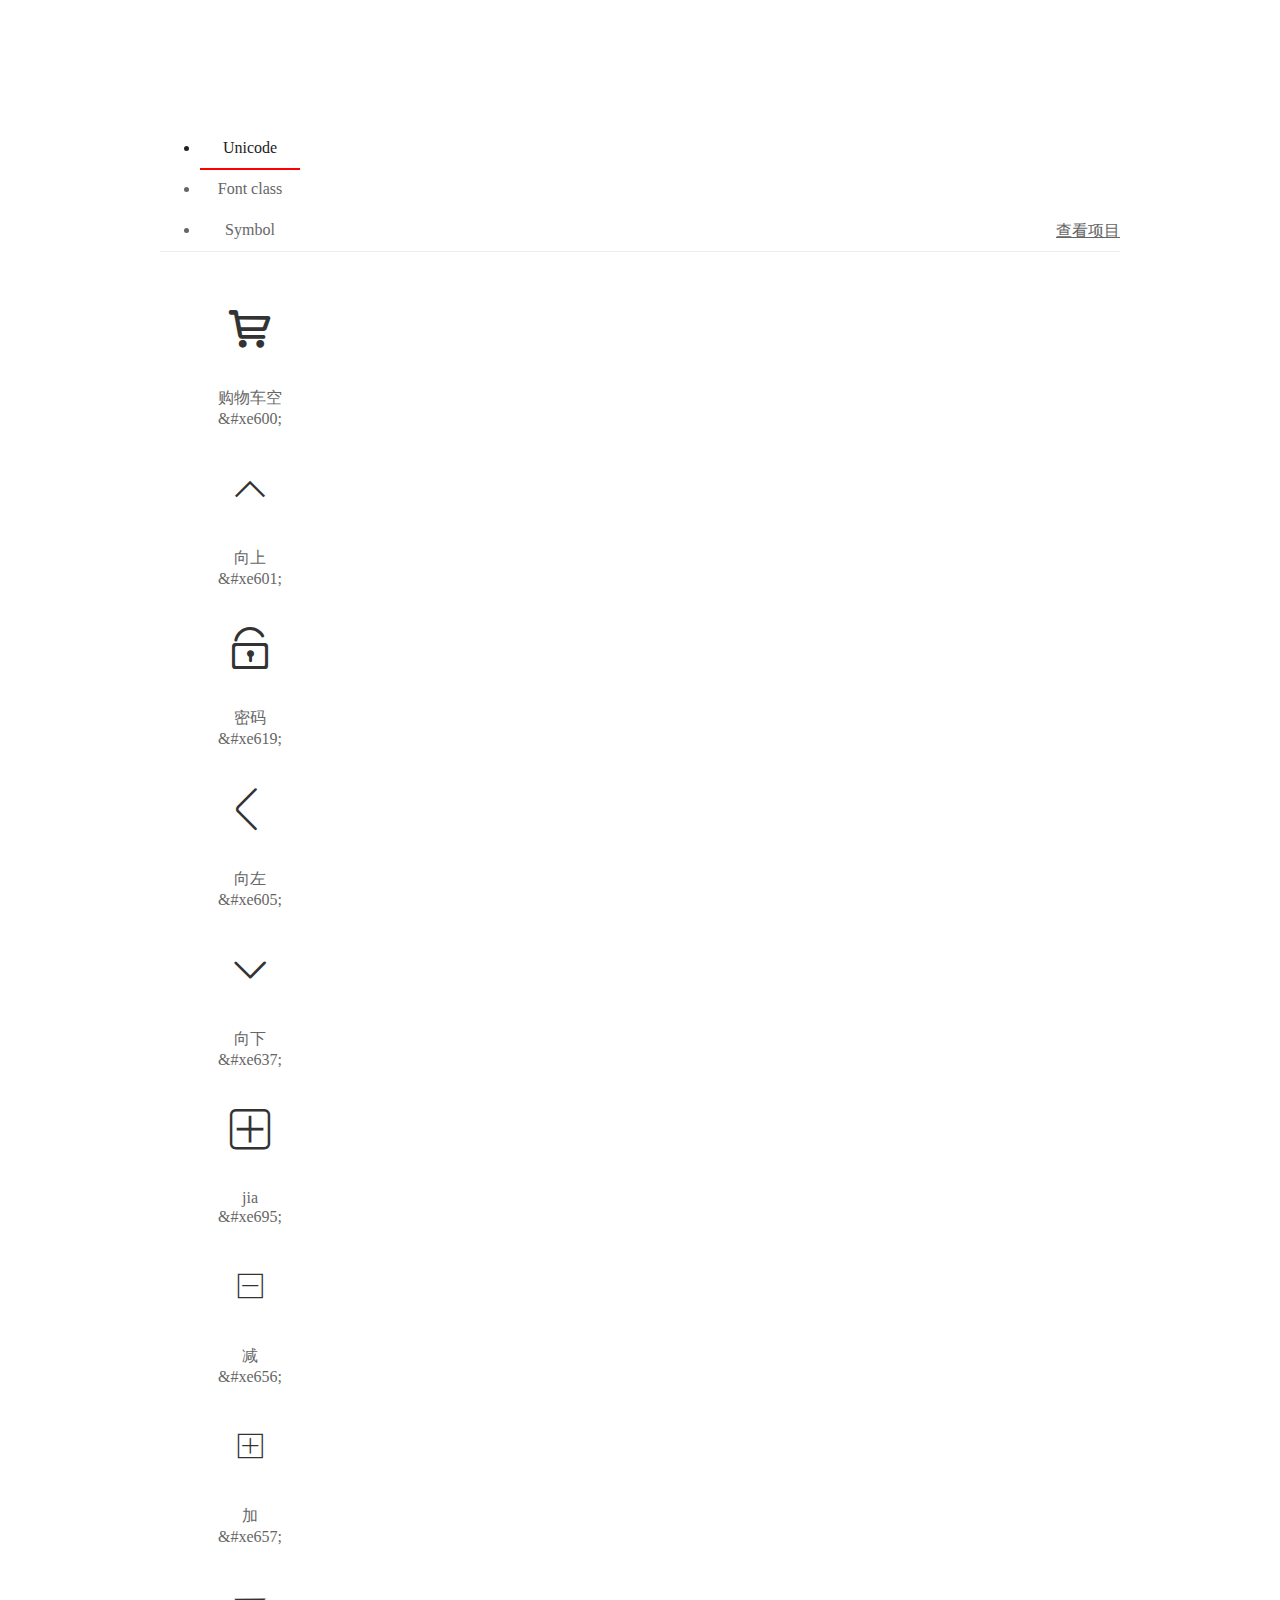
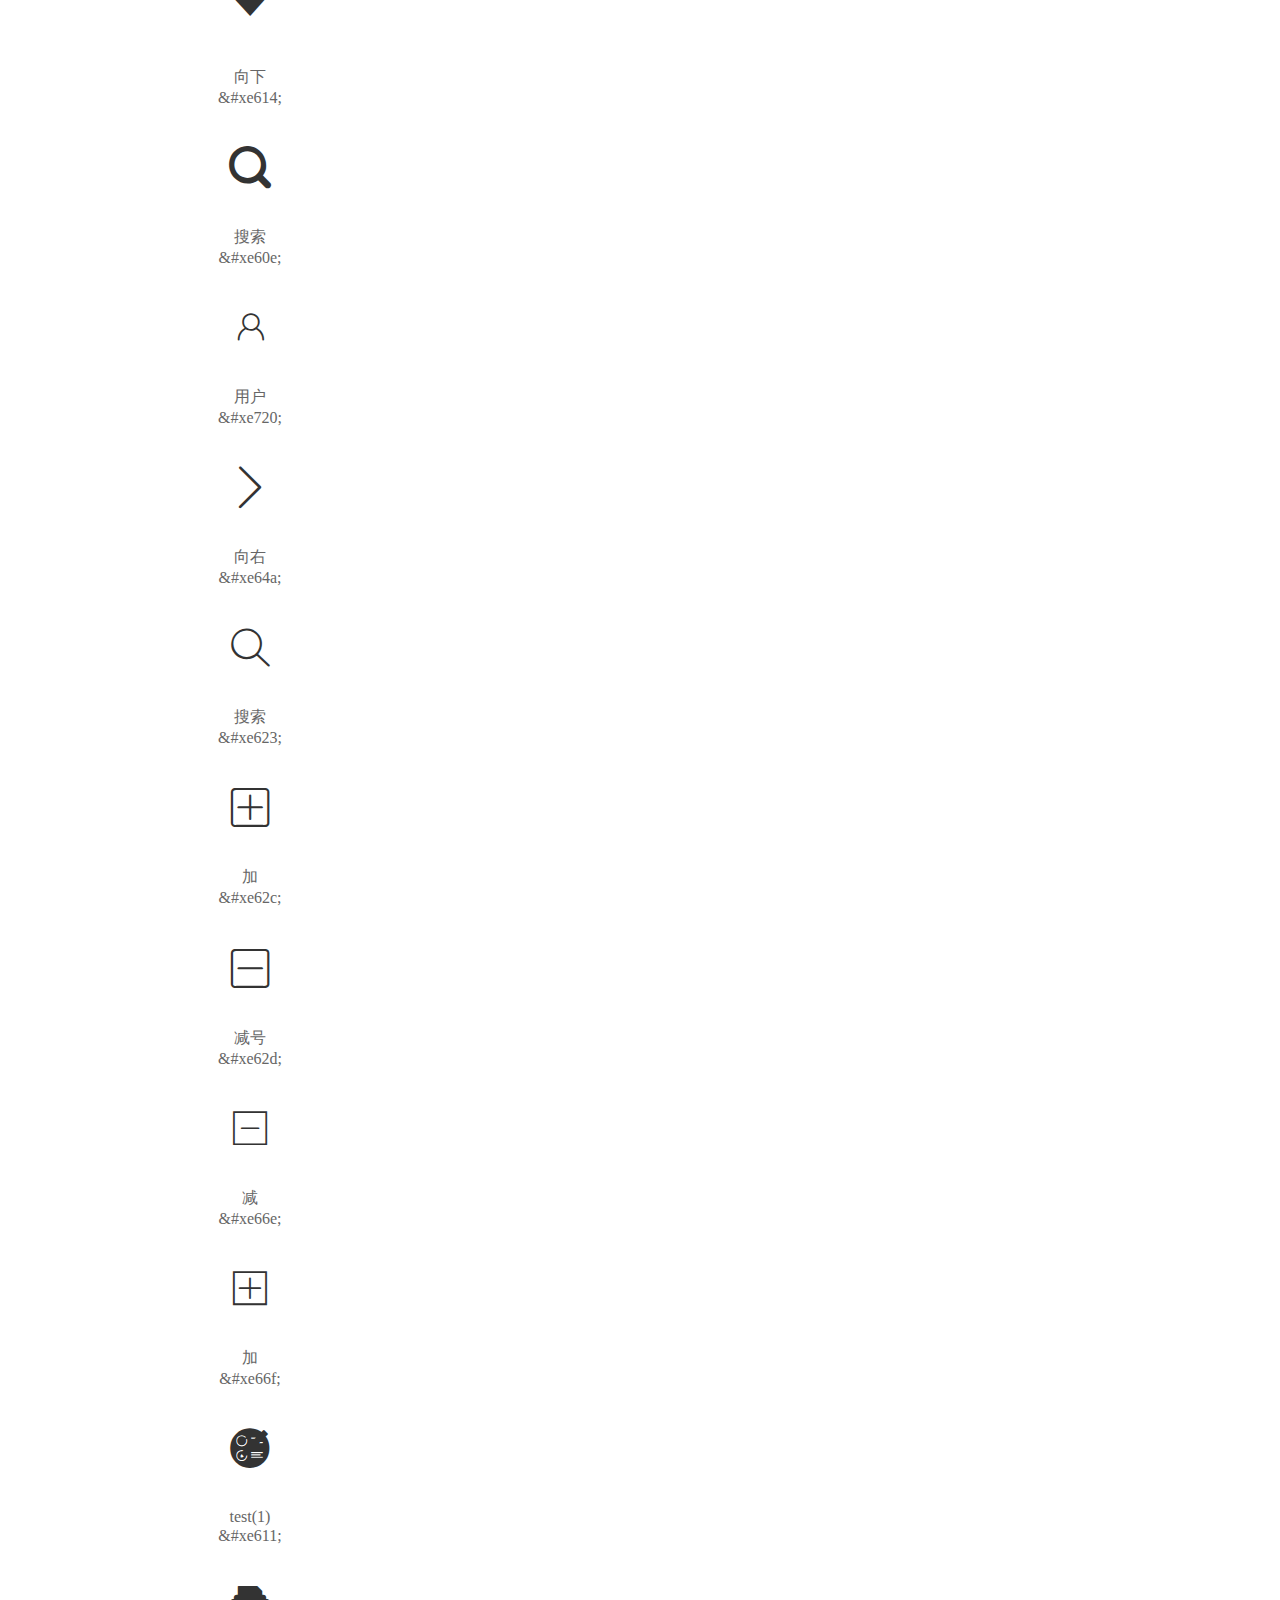
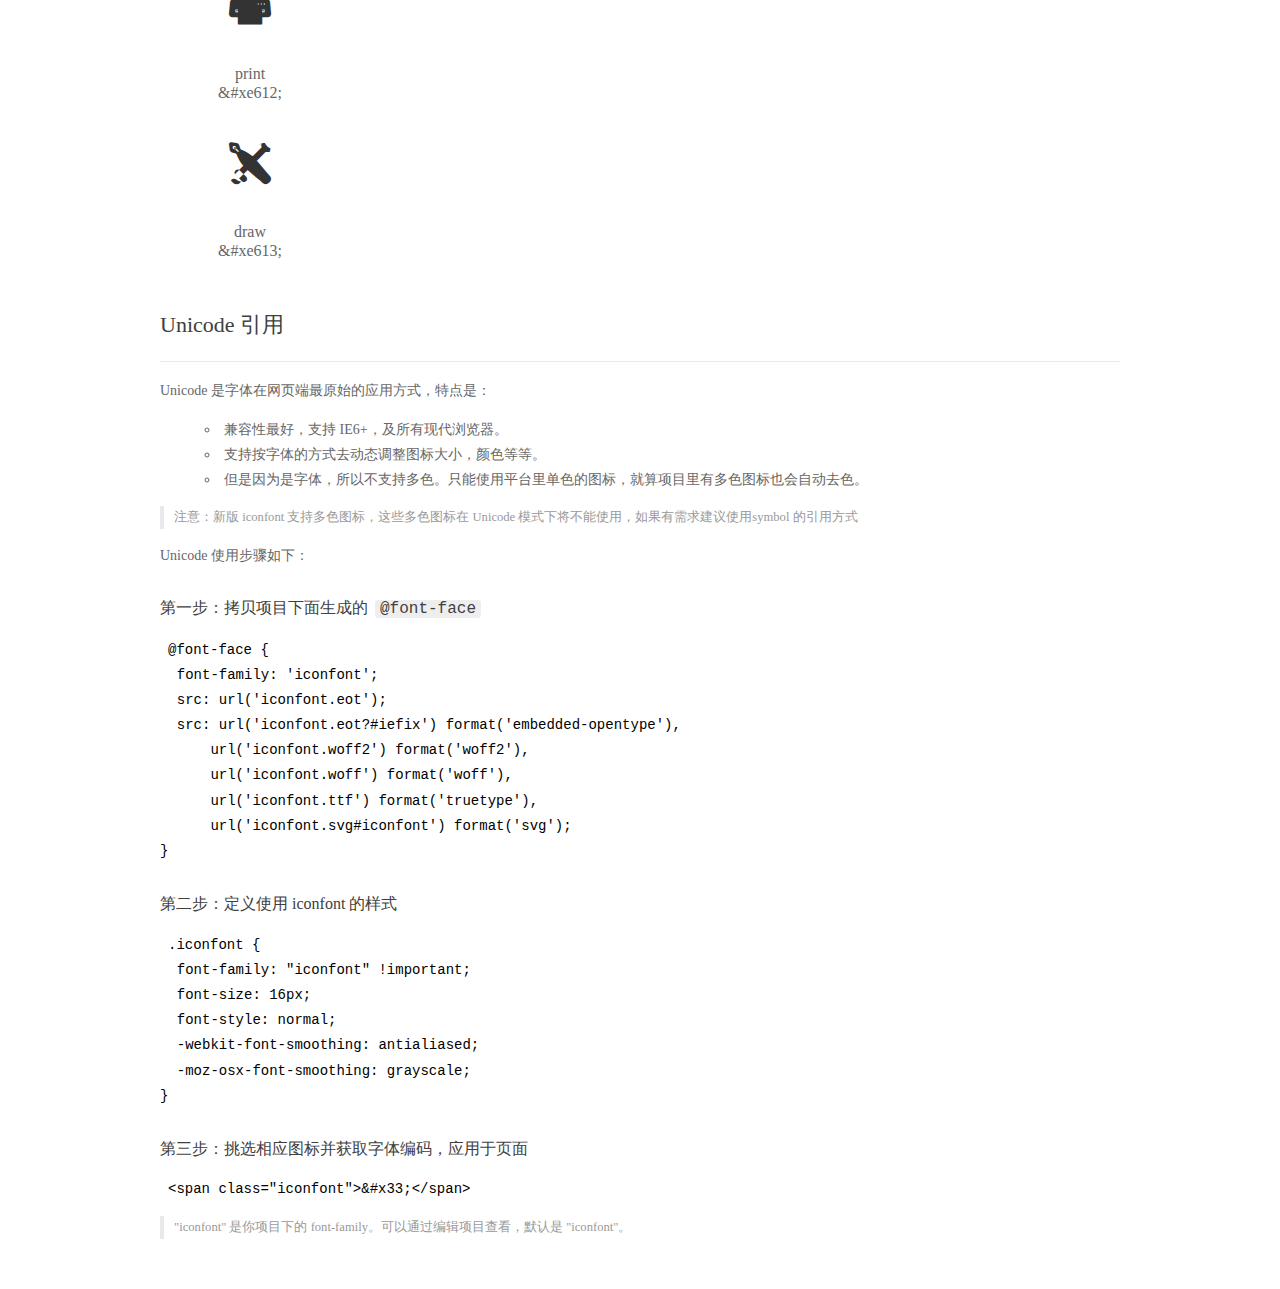
<file: fonts/demo_index.html>
<!DOCTYPE html>
<html>
<head>
  <meta charset="utf-8"/>
  <title>IconFont Demo</title>
  <link rel="shortcut icon" href="https://gtms04.alicdn.com/tps/i4/TB1_oz6GVXXXXaFXpXXJDFnIXXX-64-64.ico" type="image/x-icon"/>
  <link rel="stylesheet" href="https://g.alicdn.com/thx/cube/1.3.2/cube.min.css">
  <link rel="stylesheet" href="demo.css">
  <link rel="stylesheet" href="iconfont.css">
  <script src="iconfont.js"></script>
  <!-- jQuery -->
  <script src="https://a1.alicdn.com/oss/uploads/2018/12/26/7bfddb60-08e8-11e9-9b04-53e73bb6408b.js"></script>
  <!-- 代码高亮 -->
  <script src="https://a1.alicdn.com/oss/uploads/2018/12/26/a3f714d0-08e6-11e9-8a15-ebf944d7534c.js"></script>
</head>
<body>
  <div class="main">
    <h1 class="logo"><a href="https://www.iconfont.cn/" title="iconfont 首页" target="_blank">&#xe86b;</a></h1>
    <div class="nav-tabs">
      <ul id="tabs" class="dib-box">
        <li class="dib active"><span>Unicode</span></li>
        <li class="dib"><span>Font class</span></li>
        <li class="dib"><span>Symbol</span></li>
      </ul>
      
      <a href="https://www.iconfont.cn/manage/index?manage_type=myprojects&projectId=1342146" target="_blank" class="nav-more">查看项目</a>
      
    </div>
    <div class="tab-container">
      <div class="content unicode" style="display: block;">
          <ul class="icon_lists dib-box">
          
            <li class="dib">
              <span class="icon iconfont">&#xe600;</span>
                <div class="name">购物车空</div>
                <div class="code-name">&amp;#xe600;</div>
              </li>
          
            <li class="dib">
              <span class="icon iconfont">&#xe601;</span>
                <div class="name">向上</div>
                <div class="code-name">&amp;#xe601;</div>
              </li>
          
            <li class="dib">
              <span class="icon iconfont">&#xe619;</span>
                <div class="name">密码</div>
                <div class="code-name">&amp;#xe619;</div>
              </li>
          
            <li class="dib">
              <span class="icon iconfont">&#xe605;</span>
                <div class="name">向左</div>
                <div class="code-name">&amp;#xe605;</div>
              </li>
          
            <li class="dib">
              <span class="icon iconfont">&#xe637;</span>
                <div class="name">向下</div>
                <div class="code-name">&amp;#xe637;</div>
              </li>
          
            <li class="dib">
              <span class="icon iconfont">&#xe695;</span>
                <div class="name">jia</div>
                <div class="code-name">&amp;#xe695;</div>
              </li>
          
            <li class="dib">
              <span class="icon iconfont">&#xe656;</span>
                <div class="name">减</div>
                <div class="code-name">&amp;#xe656;</div>
              </li>
          
            <li class="dib">
              <span class="icon iconfont">&#xe657;</span>
                <div class="name">加</div>
                <div class="code-name">&amp;#xe657;</div>
              </li>
          
            <li class="dib">
              <span class="icon iconfont">&#xe614;</span>
                <div class="name">向下</div>
                <div class="code-name">&amp;#xe614;</div>
              </li>
          
            <li class="dib">
              <span class="icon iconfont">&#xe60e;</span>
                <div class="name">搜索</div>
                <div class="code-name">&amp;#xe60e;</div>
              </li>
          
            <li class="dib">
              <span class="icon iconfont">&#xe720;</span>
                <div class="name">用户</div>
                <div class="code-name">&amp;#xe720;</div>
              </li>
          
            <li class="dib">
              <span class="icon iconfont">&#xe64a;</span>
                <div class="name">向右</div>
                <div class="code-name">&amp;#xe64a;</div>
              </li>
          
            <li class="dib">
              <span class="icon iconfont">&#xe623;</span>
                <div class="name">搜索</div>
                <div class="code-name">&amp;#xe623;</div>
              </li>
          
            <li class="dib">
              <span class="icon iconfont">&#xe62c;</span>
                <div class="name">加</div>
                <div class="code-name">&amp;#xe62c;</div>
              </li>
          
            <li class="dib">
              <span class="icon iconfont">&#xe62d;</span>
                <div class="name">减号</div>
                <div class="code-name">&amp;#xe62d;</div>
              </li>
          
            <li class="dib">
              <span class="icon iconfont">&#xe66e;</span>
                <div class="name">减</div>
                <div class="code-name">&amp;#xe66e;</div>
              </li>
          
            <li class="dib">
              <span class="icon iconfont">&#xe66f;</span>
                <div class="name">加</div>
                <div class="code-name">&amp;#xe66f;</div>
              </li>
          
            <li class="dib">
              <span class="icon iconfont">&#xe611;</span>
                <div class="name">test(1)</div>
                <div class="code-name">&amp;#xe611;</div>
              </li>
          
            <li class="dib">
              <span class="icon iconfont">&#xe612;</span>
                <div class="name">print</div>
                <div class="code-name">&amp;#xe612;</div>
              </li>
          
            <li class="dib">
              <span class="icon iconfont">&#xe613;</span>
                <div class="name">draw</div>
                <div class="code-name">&amp;#xe613;</div>
              </li>
          
          </ul>
          <div class="article markdown">
          <h2 id="unicode-">Unicode 引用</h2>
          <hr>

          <p>Unicode 是字体在网页端最原始的应用方式，特点是：</p>
          <ul>
            <li>兼容性最好，支持 IE6+，及所有现代浏览器。</li>
            <li>支持按字体的方式去动态调整图标大小，颜色等等。</li>
            <li>但是因为是字体，所以不支持多色。只能使用平台里单色的图标，就算项目里有多色图标也会自动去色。</li>
          </ul>
          <blockquote>
            <p>注意：新版 iconfont 支持多色图标，这些多色图标在 Unicode 模式下将不能使用，如果有需求建议使用symbol 的引用方式</p>
          </blockquote>
          <p>Unicode 使用步骤如下：</p>
          <h3 id="-font-face">第一步：拷贝项目下面生成的 <code>@font-face</code></h3>
<pre><code class="language-css"
>@font-face {
  font-family: 'iconfont';
  src: url('iconfont.eot');
  src: url('iconfont.eot?#iefix') format('embedded-opentype'),
      url('iconfont.woff2') format('woff2'),
      url('iconfont.woff') format('woff'),
      url('iconfont.ttf') format('truetype'),
      url('iconfont.svg#iconfont') format('svg');
}
</code></pre>
          <h3 id="-iconfont-">第二步：定义使用 iconfont 的样式</h3>
<pre><code class="language-css"
>.iconfont {
  font-family: "iconfont" !important;
  font-size: 16px;
  font-style: normal;
  -webkit-font-smoothing: antialiased;
  -moz-osx-font-smoothing: grayscale;
}
</code></pre>
          <h3 id="-">第三步：挑选相应图标并获取字体编码，应用于页面</h3>
<pre>
<code class="language-html"
>&lt;span class="iconfont"&gt;&amp;#x33;&lt;/span&gt;
</code></pre>
          <blockquote>
            <p>"iconfont" 是你项目下的 font-family。可以通过编辑项目查看，默认是 "iconfont"。</p>
          </blockquote>
          </div>
      </div>
      <div class="content font-class">
        <ul class="icon_lists dib-box">
          
          <li class="dib">
            <span class="icon iconfont icon-gouwuchekong"></span>
            <div class="name">
              购物车空
            </div>
            <div class="code-name">.icon-gouwuchekong
            </div>
          </li>
          
          <li class="dib">
            <span class="icon iconfont icon-xiangshang"></span>
            <div class="name">
              向上
            </div>
            <div class="code-name">.icon-xiangshang
            </div>
          </li>
          
          <li class="dib">
            <span class="icon iconfont icon-mima"></span>
            <div class="name">
              密码
            </div>
            <div class="code-name">.icon-mima
            </div>
          </li>
          
          <li class="dib">
            <span class="icon iconfont icon-iconfontfanhui"></span>
            <div class="name">
              向左
            </div>
            <div class="code-name">.icon-iconfontfanhui
            </div>
          </li>
          
          <li class="dib">
            <span class="icon iconfont icon-xiangxia"></span>
            <div class="name">
              向下
            </div>
            <div class="code-name">.icon-xiangxia
            </div>
          </li>
          
          <li class="dib">
            <span class="icon iconfont icon-weibiaoti511"></span>
            <div class="name">
              jia
            </div>
            <div class="code-name">.icon-weibiaoti511
            </div>
          </li>
          
          <li class="dib">
            <span class="icon iconfont icon-jian"></span>
            <div class="name">
              减
            </div>
            <div class="code-name">.icon-jian
            </div>
          </li>
          
          <li class="dib">
            <span class="icon iconfont icon-jia2"></span>
            <div class="name">
              加
            </div>
            <div class="code-name">.icon-jia2
            </div>
          </li>
          
          <li class="dib">
            <span class="icon iconfont icon-xiangxia1"></span>
            <div class="name">
              向下
            </div>
            <div class="code-name">.icon-xiangxia1
            </div>
          </li>
          
          <li class="dib">
            <span class="icon iconfont icon-sousuo"></span>
            <div class="name">
              搜索
            </div>
            <div class="code-name">.icon-sousuo
            </div>
          </li>
          
          <li class="dib">
            <span class="icon iconfont icon-yonghu"></span>
            <div class="name">
              用户
            </div>
            <div class="code-name">.icon-yonghu
            </div>
          </li>
          
          <li class="dib">
            <span class="icon iconfont icon-xiangyou"></span>
            <div class="name">
              向右
            </div>
            <div class="code-name">.icon-xiangyou
            </div>
          </li>
          
          <li class="dib">
            <span class="icon iconfont icon-sousuo1"></span>
            <div class="name">
              搜索
            </div>
            <div class="code-name">.icon-sousuo1
            </div>
          </li>
          
          <li class="dib">
            <span class="icon iconfont icon-jia1"></span>
            <div class="name">
              加
            </div>
            <div class="code-name">.icon-jia1
            </div>
          </li>
          
          <li class="dib">
            <span class="icon iconfont icon-jian1"></span>
            <div class="name">
              减号
            </div>
            <div class="code-name">.icon-jian1
            </div>
          </li>
          
          <li class="dib">
            <span class="icon iconfont icon-jian2"></span>
            <div class="name">
              减
            </div>
            <div class="code-name">.icon-jian2
            </div>
          </li>
          
          <li class="dib">
            <span class="icon iconfont icon-jia"></span>
            <div class="name">
              加
            </div>
            <div class="code-name">.icon-jia
            </div>
          </li>
          
          <li class="dib">
            <span class="icon iconfont icon-test"></span>
            <div class="name">
              test(1)
            </div>
            <div class="code-name">.icon-test
            </div>
          </li>
          
          <li class="dib">
            <span class="icon iconfont icon-print"></span>
            <div class="name">
              print
            </div>
            <div class="code-name">.icon-print
            </div>
          </li>
          
          <li class="dib">
            <span class="icon iconfont icon-draw"></span>
            <div class="name">
              draw
            </div>
            <div class="code-name">.icon-draw
            </div>
          </li>
          
        </ul>
        <div class="article markdown">
        <h2 id="font-class-">font-class 引用</h2>
        <hr>

        <p>font-class 是 Unicode 使用方式的一种变种，主要是解决 Unicode 书写不直观，语意不明确的问题。</p>
        <p>与 Unicode 使用方式相比，具有如下特点：</p>
        <ul>
          <li>兼容性良好，支持 IE8+，及所有现代浏览器。</li>
          <li>相比于 Unicode 语意明确，书写更直观。可以很容易分辨这个 icon 是什么。</li>
          <li>因为使用 class 来定义图标，所以当要替换图标时，只需要修改 class 里面的 Unicode 引用。</li>
          <li>不过因为本质上还是使用的字体，所以多色图标还是不支持的。</li>
        </ul>
        <p>使用步骤如下：</p>
        <h3 id="-fontclass-">第一步：引入项目下面生成的 fontclass 代码：</h3>
<pre><code class="language-html">&lt;link rel="stylesheet" href="./iconfont.css"&gt;
</code></pre>
        <h3 id="-">第二步：挑选相应图标并获取类名，应用于页面：</h3>
<pre><code class="language-html">&lt;span class="iconfont icon-xxx"&gt;&lt;/span&gt;
</code></pre>
        <blockquote>
          <p>"
            iconfont" 是你项目下的 font-family。可以通过编辑项目查看，默认是 "iconfont"。</p>
        </blockquote>
      </div>
      </div>
      <div class="content symbol">
          <ul class="icon_lists dib-box">
          
            <li class="dib">
                <svg class="icon svg-icon" aria-hidden="true">
                  <use xlink:href="#icon-gouwuchekong"></use>
                </svg>
                <div class="name">购物车空</div>
                <div class="code-name">#icon-gouwuchekong</div>
            </li>
          
            <li class="dib">
                <svg class="icon svg-icon" aria-hidden="true">
                  <use xlink:href="#icon-xiangshang"></use>
                </svg>
                <div class="name">向上</div>
                <div class="code-name">#icon-xiangshang</div>
            </li>
          
            <li class="dib">
                <svg class="icon svg-icon" aria-hidden="true">
                  <use xlink:href="#icon-mima"></use>
                </svg>
                <div class="name">密码</div>
                <div class="code-name">#icon-mima</div>
            </li>
          
            <li class="dib">
                <svg class="icon svg-icon" aria-hidden="true">
                  <use xlink:href="#icon-iconfontfanhui"></use>
                </svg>
                <div class="name">向左</div>
                <div class="code-name">#icon-iconfontfanhui</div>
            </li>
          
            <li class="dib">
                <svg class="icon svg-icon" aria-hidden="true">
                  <use xlink:href="#icon-xiangxia"></use>
                </svg>
                <div class="name">向下</div>
                <div class="code-name">#icon-xiangxia</div>
            </li>
          
            <li class="dib">
                <svg class="icon svg-icon" aria-hidden="true">
                  <use xlink:href="#icon-weibiaoti511"></use>
                </svg>
                <div class="name">jia</div>
                <div class="code-name">#icon-weibiaoti511</div>
            </li>
          
            <li class="dib">
                <svg class="icon svg-icon" aria-hidden="true">
                  <use xlink:href="#icon-jian"></use>
                </svg>
                <div class="name">减</div>
                <div class="code-name">#icon-jian</div>
            </li>
          
            <li class="dib">
                <svg class="icon svg-icon" aria-hidden="true">
                  <use xlink:href="#icon-jia2"></use>
                </svg>
                <div class="name">加</div>
                <div class="code-name">#icon-jia2</div>
            </li>
          
            <li class="dib">
                <svg class="icon svg-icon" aria-hidden="true">
                  <use xlink:href="#icon-xiangxia1"></use>
                </svg>
                <div class="name">向下</div>
                <div class="code-name">#icon-xiangxia1</div>
            </li>
          
            <li class="dib">
                <svg class="icon svg-icon" aria-hidden="true">
                  <use xlink:href="#icon-sousuo"></use>
                </svg>
                <div class="name">搜索</div>
                <div class="code-name">#icon-sousuo</div>
            </li>
          
            <li class="dib">
                <svg class="icon svg-icon" aria-hidden="true">
                  <use xlink:href="#icon-yonghu"></use>
                </svg>
                <div class="name">用户</div>
                <div class="code-name">#icon-yonghu</div>
            </li>
          
            <li class="dib">
                <svg class="icon svg-icon" aria-hidden="true">
                  <use xlink:href="#icon-xiangyou"></use>
                </svg>
                <div class="name">向右</div>
                <div class="code-name">#icon-xiangyou</div>
            </li>
          
            <li class="dib">
                <svg class="icon svg-icon" aria-hidden="true">
                  <use xlink:href="#icon-sousuo1"></use>
                </svg>
                <div class="name">搜索</div>
                <div class="code-name">#icon-sousuo1</div>
            </li>
          
            <li class="dib">
                <svg class="icon svg-icon" aria-hidden="true">
                  <use xlink:href="#icon-jia1"></use>
                </svg>
                <div class="name">加</div>
                <div class="code-name">#icon-jia1</div>
            </li>
          
            <li class="dib">
                <svg class="icon svg-icon" aria-hidden="true">
                  <use xlink:href="#icon-jian1"></use>
                </svg>
                <div class="name">减号</div>
                <div class="code-name">#icon-jian1</div>
            </li>
          
            <li class="dib">
                <svg class="icon svg-icon" aria-hidden="true">
                  <use xlink:href="#icon-jian2"></use>
                </svg>
                <div class="name">减</div>
                <div class="code-name">#icon-jian2</div>
            </li>
          
            <li class="dib">
                <svg class="icon svg-icon" aria-hidden="true">
                  <use xlink:href="#icon-jia"></use>
                </svg>
                <div class="name">加</div>
                <div class="code-name">#icon-jia</div>
            </li>
          
            <li class="dib">
                <svg class="icon svg-icon" aria-hidden="true">
                  <use xlink:href="#icon-test"></use>
                </svg>
                <div class="name">test(1)</div>
                <div class="code-name">#icon-test</div>
            </li>
          
            <li class="dib">
                <svg class="icon svg-icon" aria-hidden="true">
                  <use xlink:href="#icon-print"></use>
                </svg>
                <div class="name">print</div>
                <div class="code-name">#icon-print</div>
            </li>
          
            <li class="dib">
                <svg class="icon svg-icon" aria-hidden="true">
                  <use xlink:href="#icon-draw"></use>
                </svg>
                <div class="name">draw</div>
                <div class="code-name">#icon-draw</div>
            </li>
          
          </ul>
          <div class="article markdown">
          <h2 id="symbol-">Symbol 引用</h2>
          <hr>

          <p>这是一种全新的使用方式，应该说这才是未来的主流，也是平台目前推荐的用法。相关介绍可以参考这篇<a href="">文章</a>
            这种用法其实是做了一个 SVG 的集合，与另外两种相比具有如下特点：</p>
          <ul>
            <li>支持多色图标了，不再受单色限制。</li>
            <li>通过一些技巧，支持像字体那样，通过 <code>font-size</code>, <code>color</code> 来调整样式。</li>
            <li>兼容性较差，支持 IE9+，及现代浏览器。</li>
            <li>浏览器渲染 SVG 的性能一般，还不如 png。</li>
          </ul>
          <p>使用步骤如下：</p>
          <h3 id="-symbol-">第一步：引入项目下面生成的 symbol 代码：</h3>
<pre><code class="language-html">&lt;script src="./iconfont.js"&gt;&lt;/script&gt;
</code></pre>
          <h3 id="-css-">第二步：加入通用 CSS 代码（引入一次就行）：</h3>
<pre><code class="language-html">&lt;style&gt;
.icon {
  width: 1em;
  height: 1em;
  vertical-align: -0.15em;
  fill: currentColor;
  overflow: hidden;
}
&lt;/style&gt;
</code></pre>
          <h3 id="-">第三步：挑选相应图标并获取类名，应用于页面：</h3>
<pre><code class="language-html">&lt;svg class="icon" aria-hidden="true"&gt;
  &lt;use xlink:href="#icon-xxx"&gt;&lt;/use&gt;
&lt;/svg&gt;
</code></pre>
          </div>
      </div>

    </div>
  </div>
  <script>
  $(document).ready(function () {
      $('.tab-container .content:first').show()

      $('#tabs li').click(function (e) {
        var tabContent = $('.tab-container .content')
        var index = $(this).index()

        if ($(this).hasClass('active')) {
          return
        } else {
          $('#tabs li').removeClass('active')
          $(this).addClass('active')

          tabContent.hide().eq(index).fadeIn()
        }
      })
    })
  </script>
</body>
</html>
</file>
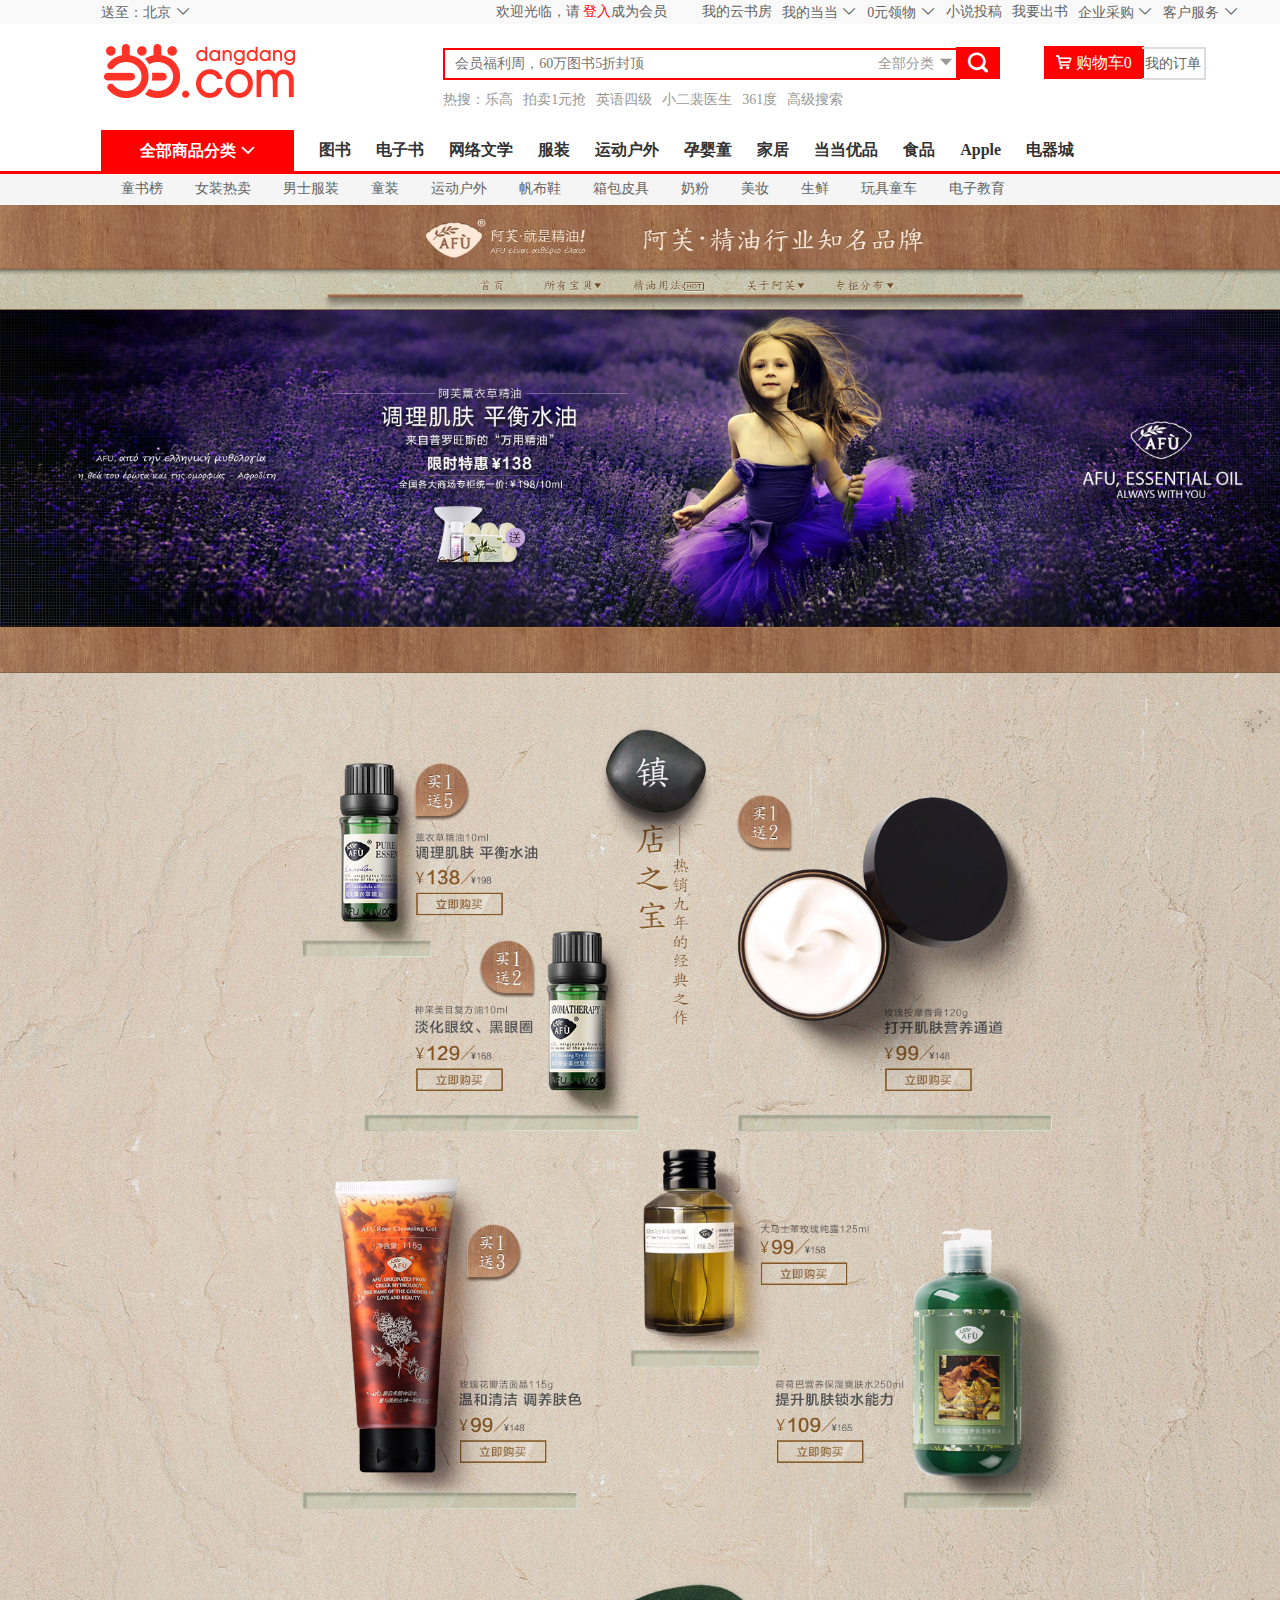
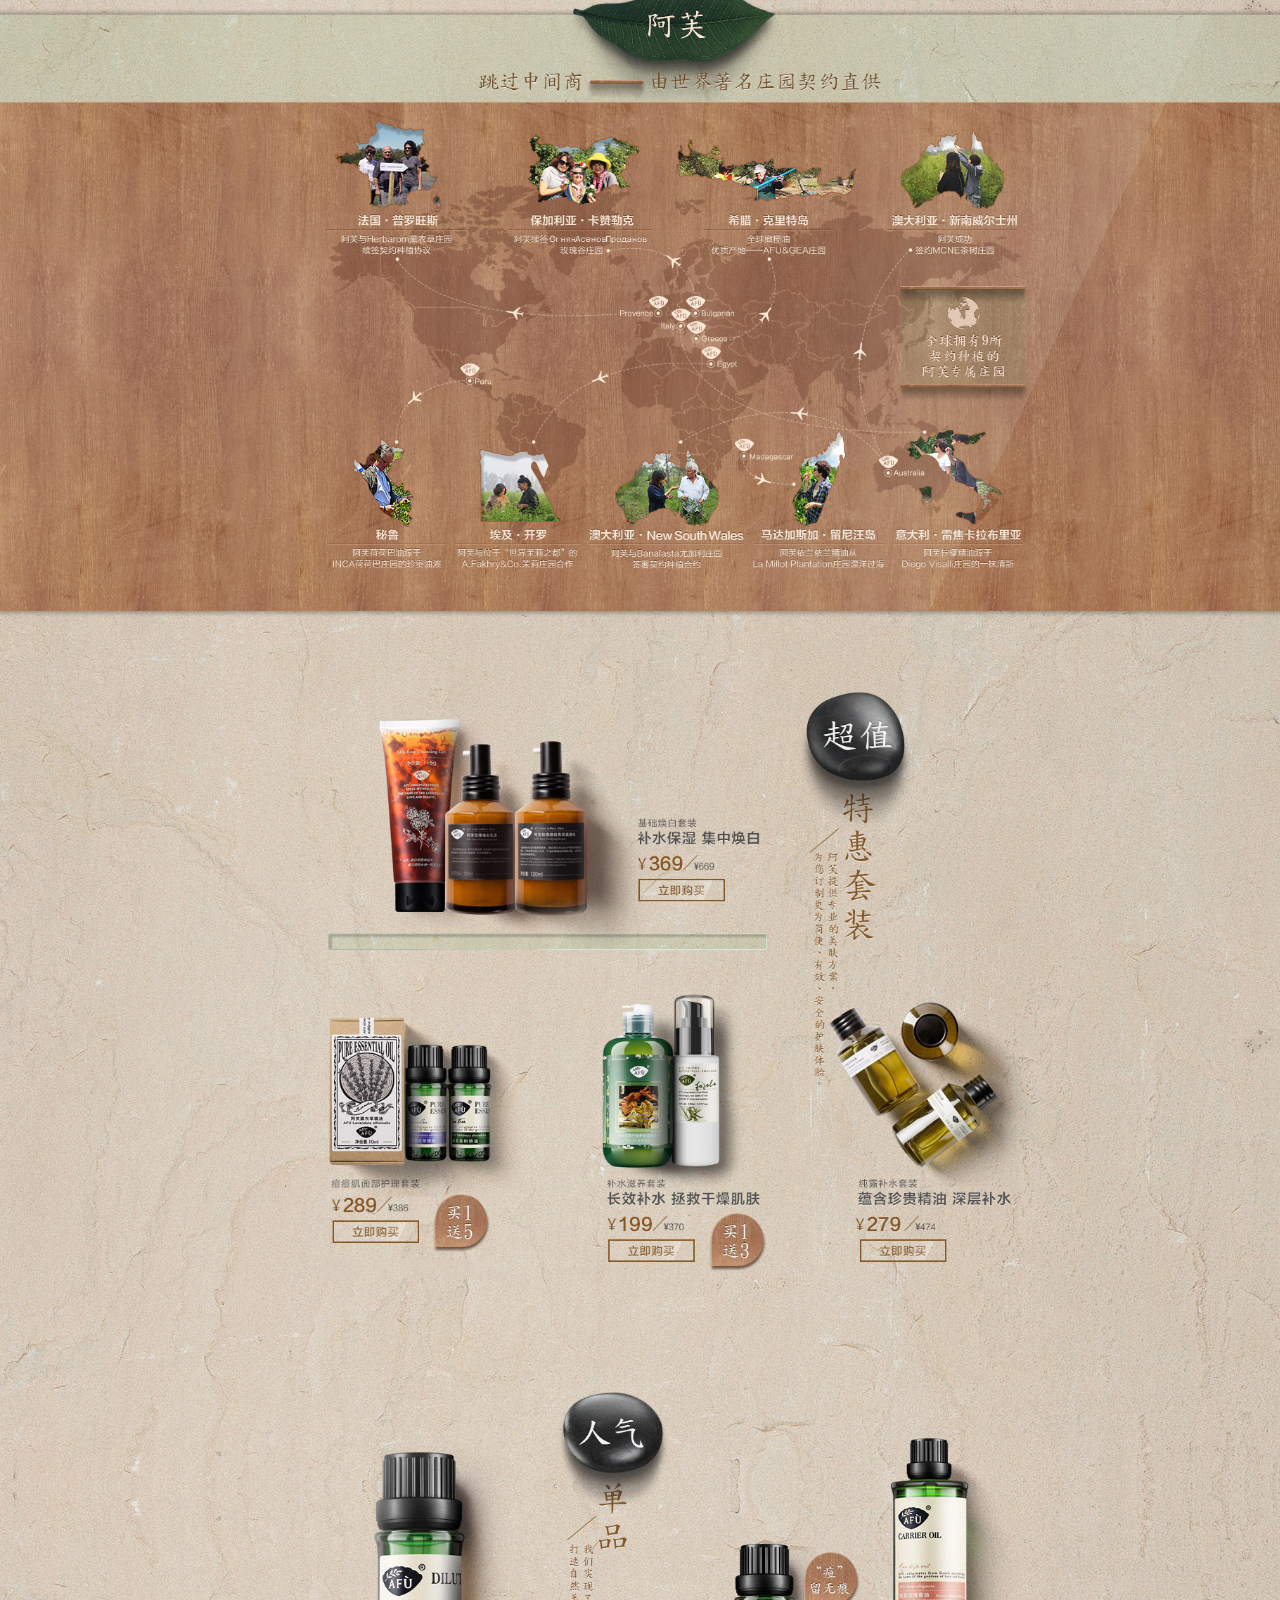
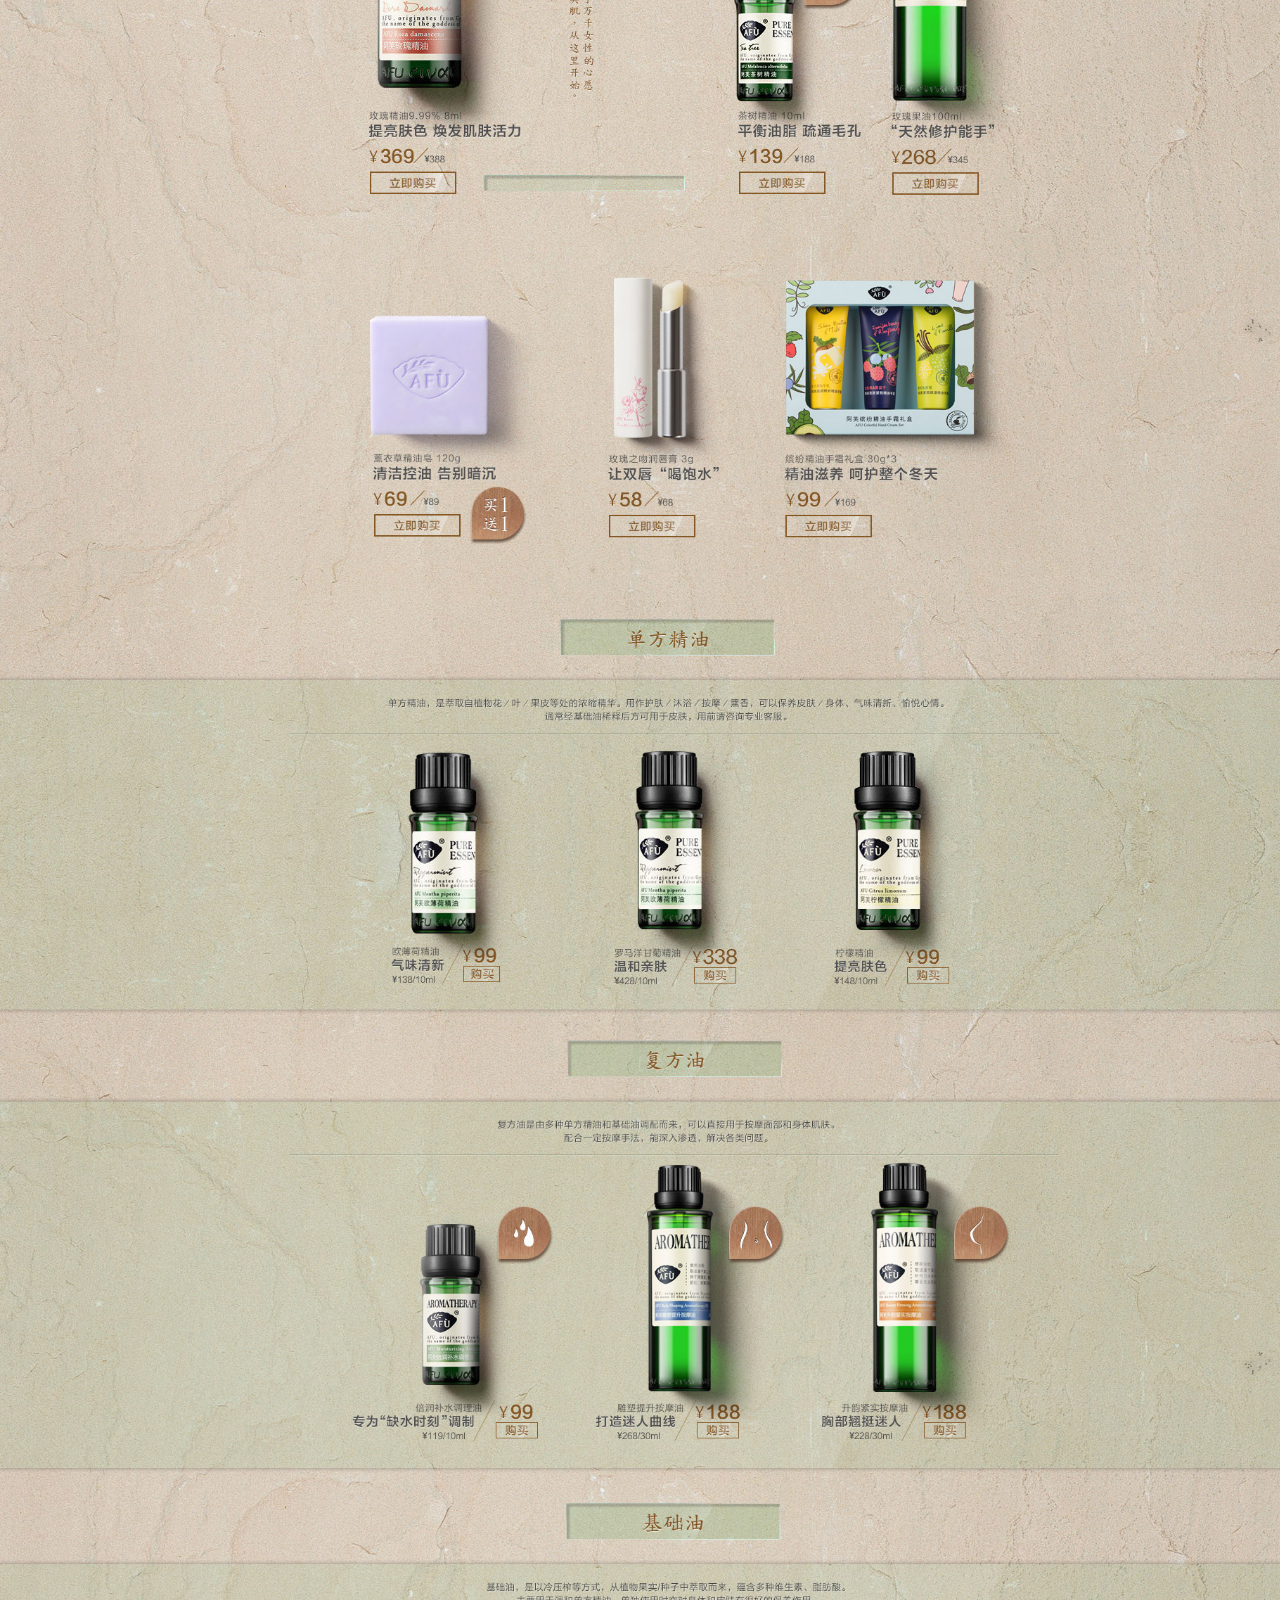
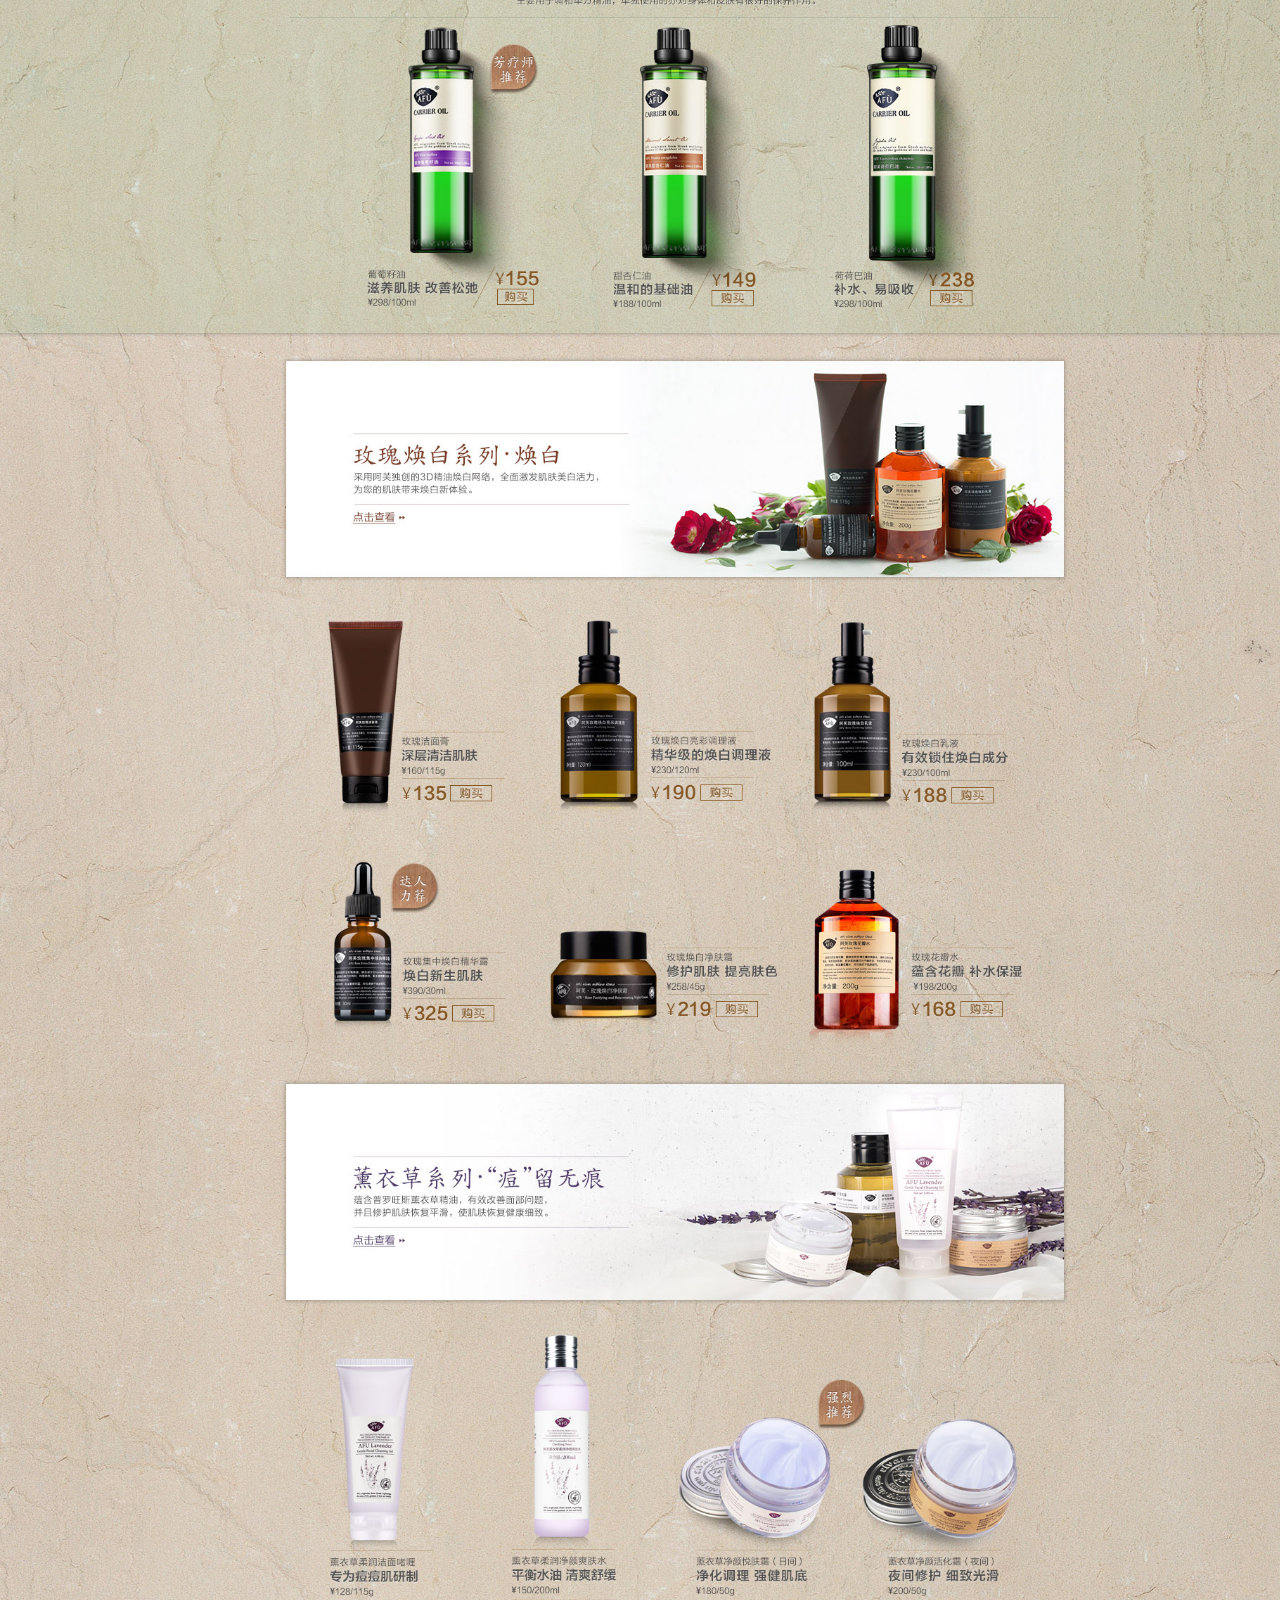
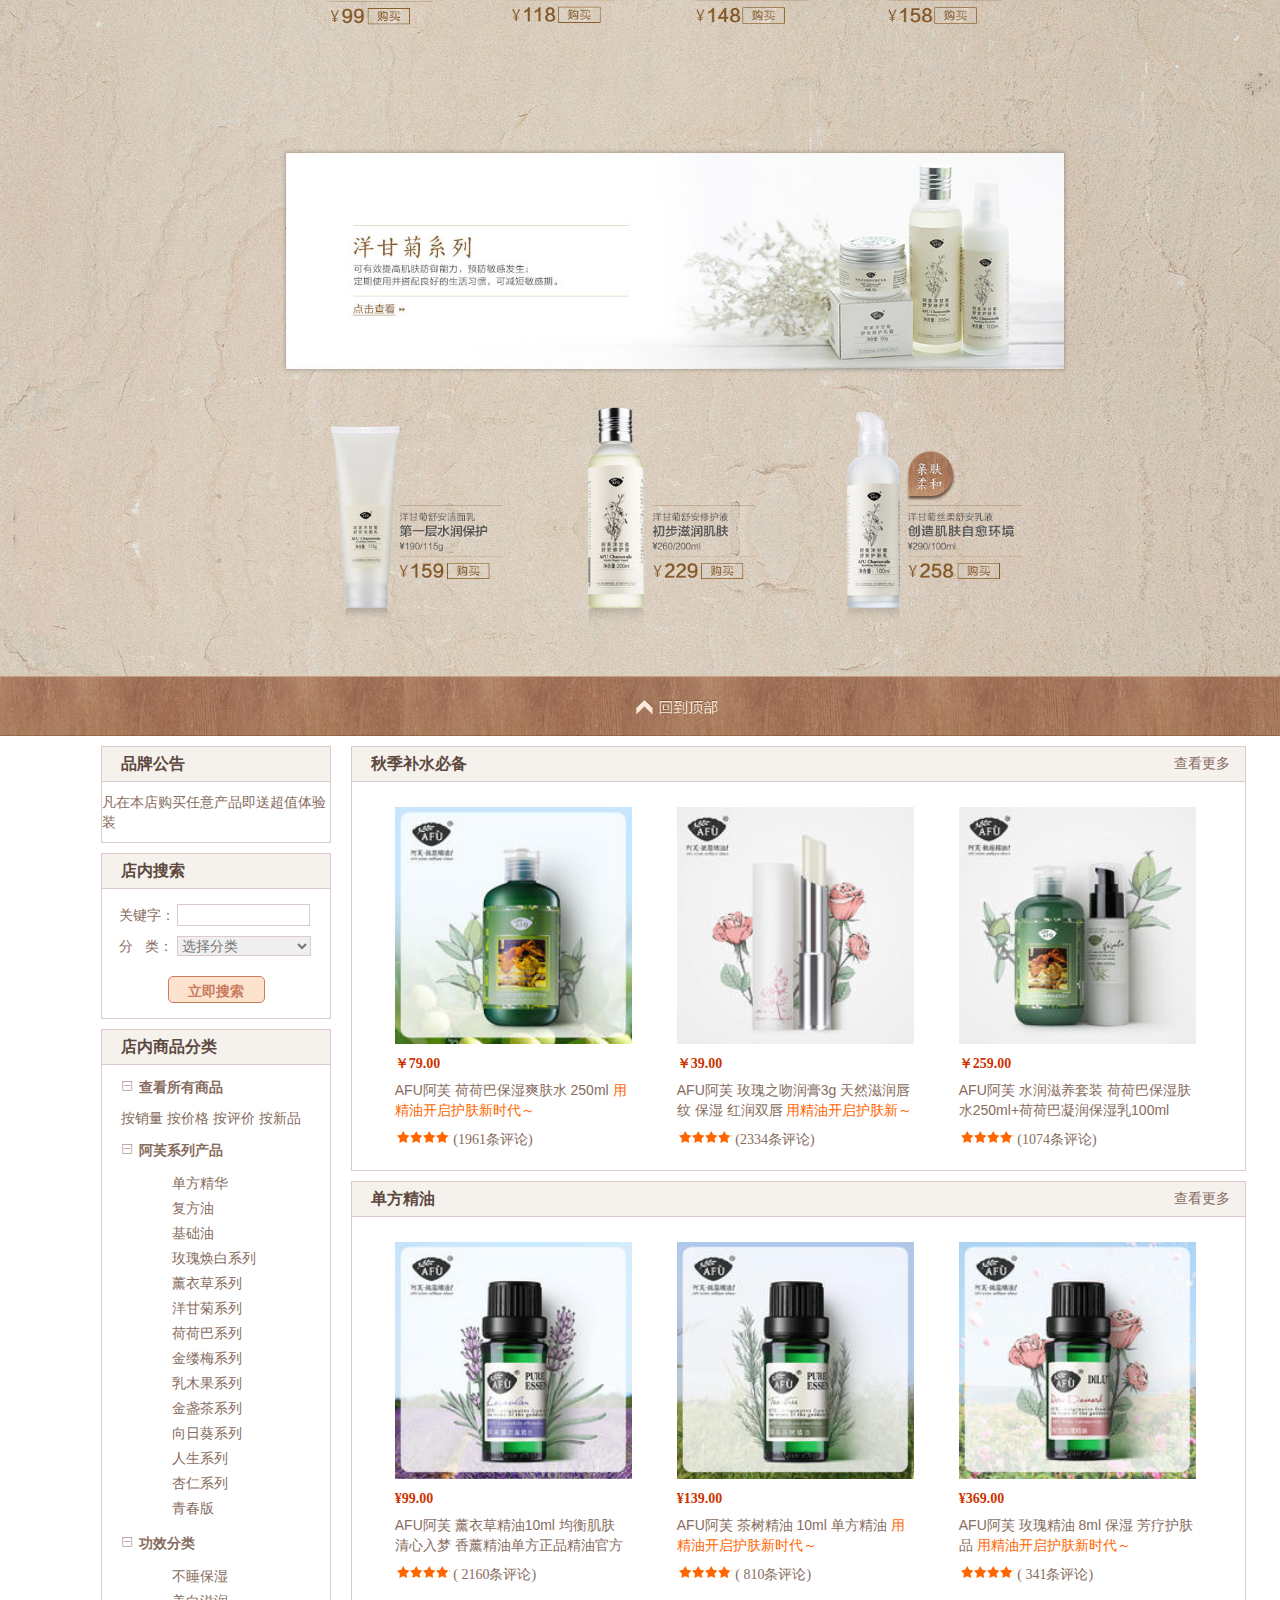
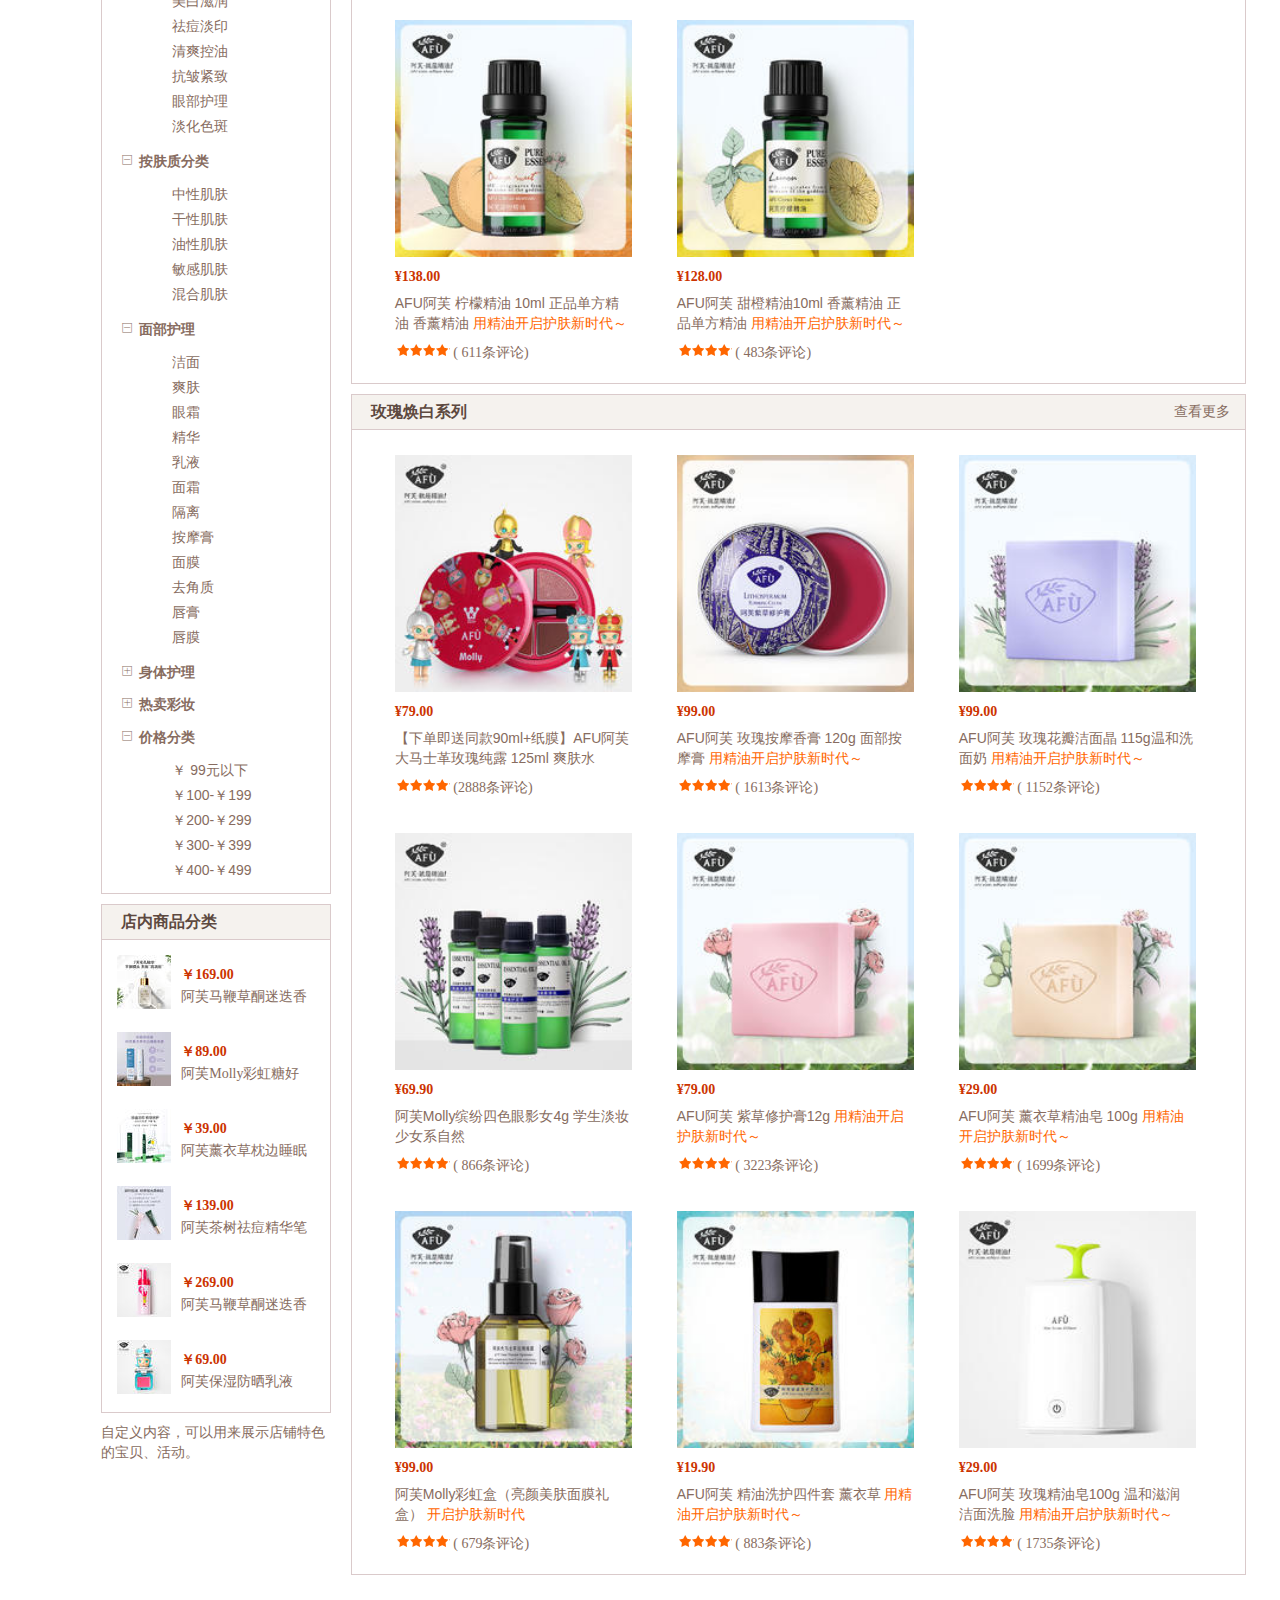
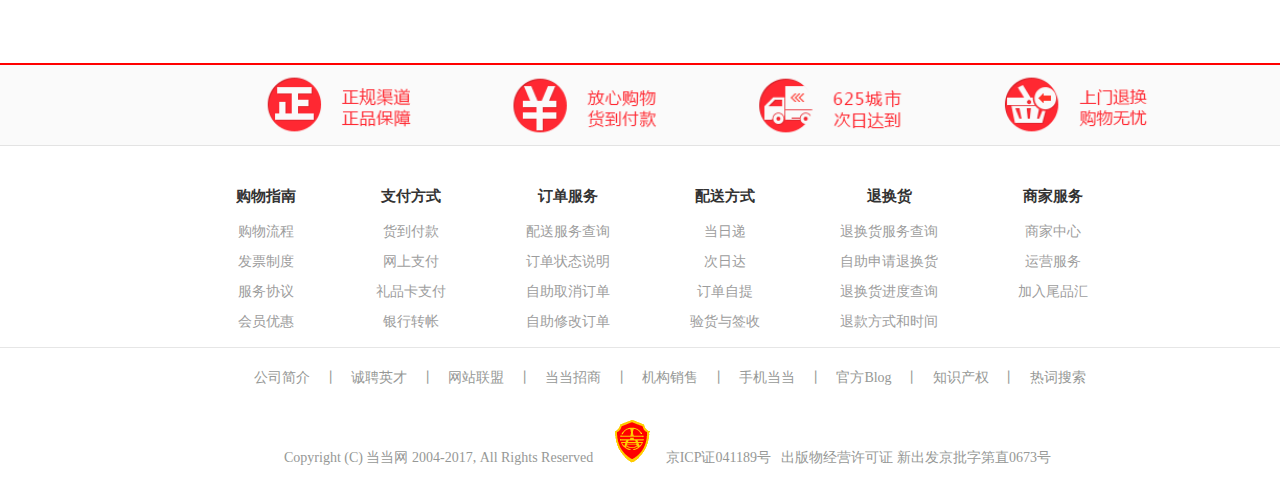
<file: html/afu.html>
<!DOCTYPE html>
<html>
	<head>
		<meta charset="utf-8" />
		<meta http-equiv="X-UA-Compatible" content="IE=edge">	
		<meta name="viewport" content="width=device-width, initial-scale=1">
		<title>AFU</title>
		<link href="../css/bootstrap.min.css" rel="stylesheet">
		<script src="../js/jquery-3.4.1.js"></script>
		<link rel="stylesheet" type="text/css" href="../css/public.css"/>
		<link rel="stylesheet" type="text/css" href="../css/index.css"/>
		<script src="../js/index.js"></script>
		<link rel="stylesheet" href="../css/afu.css" />
		<script src="../js/afu.js"></script>
		
		<title></title>
	</head>
	<body>
	<div class="box" style="width: 1350px;">
		<div class="header">
			<div class="hea-content">
				<div class="heaC-left">
					<ul>
						<li>送至：北京&nbsp;<span class="iconfont">&#xe637;</span>
							<div class="tab-Box">
							<table class="tab-box" cellpadding="0"  rules=none>
								<tr>
									<td>北京</td>
									<td>天津</td>
									<td>河北</td>
									<td>山西</td>
									<td>内蒙古</td>
								</tr>
								
								<tr>
									<td>辽宁</td>
									<td>吉林</td>
									<td>黑龙江</td>
									<td>上海</td>
									<td>江苏</td>
								</tr>
								
								<tr>
									<td>浙江</td>
									<td>安徽</td>
									<td>福建</td>
									<td>江西</td>
									<td>山东</td>
								</tr>
								
								<tr>
									<td>河南</td>
									<td>湖北</td>
									<td>湖南</td>
									<td>广东</td>
									<td>广西</td>
								</tr>
								
								<tr>
									<td>海南</td>
									<td>重庆</td>
									<td>四川</td>
									<td>贵州</td>
									<td>云南</td>
								</tr>
								
								<tr>
									<td>西藏</td>
									<td>陕西</td>
									<td>甘肃</td>
									<td>青海</td>
									<td>宁夏</td>
								</tr>
								
								<tr>
									<td>新疆</td>
									<td>台湾</td>
									<td>香港</td>
									<td>澳门</td>
									<td>钓鱼岛</td>
								</tr>
								
							</table>
							</div>
						</li>
					</ul>
				</div>
				<div class="heaC-right">
					<ul>
						<li>欢迎光临，请 <a href="login.html" target="_blank">登入</a>成为会员</li>
						<li>我的云书房</li>
						<li>我的当当&nbsp;<span class="iconfont">&#xe637;</span>
							<div class="heaCR-li3">
								<ul>
									<li>我的订单</li>
									<li>购物车</li>
									<li>银铃铛抵现</li>
									<li>我的收藏</li>
									<li>我的余额</li>
									<li>我的评论</li>
									<li>礼券/礼品卡</li>
								</ul>
							</div>
						</li>
						<li>0元领物&nbsp;<span class="iconfont">&#xe637;</span>
							<div class="heaCR-li4">
								<ul>
									<li>零元领物</li>
									<li>当当拼团</li>
									<li>1元砍价</li>
									<li>1元抽奖</li>
								</ul>
							</div>
							
						</li>
						<li>小说投稿</li>
						<li>我要出书</li>
						<li>企业采购&nbsp;<span class="iconfont">&#xe637;</span>
							<div class="heaCR-li7">
								<ul>
									<li>大宗采购</li>
									<li>礼品卡采购</li>
									<li>礼品卡激活</li>
									<li>礼品卡使用</li>
									<li>3C数码团购</li>
									<li>礼品卡装去</li>
								</ul>
							</div>
						</li>
						<li>客户服务&nbsp;<span class="iconfont">&#xe637;</span>
							<div class="heaCR-li8">
								<ul>
									<li>帮助中心</li>
									<li>自助换货</li>
									<li>自助发票</li>
									<li>联系客服</li>
									<li>我要投诉</li>
								</ul>
							</div>
						</li>
					</ul>
				</div>
			</div>
		</div>
	
		<div class="nav">
			<div class="nav-content">
				<div class="nav-left">
					<img src="../img/DDlogoNEW.gif"/>
				</div>
				<div class="nav-right">
					<div class="nav-top">
					
						<div class="navT-left" >
							<input type="text" placeholder="会员福利周，60万图书5折封顶" />
							<span class="iconfont">&#xe600; 购物车0</span>
							<span>我的订单</span>
								
							
							<div class="navTL-fenglei">
							<p>全部分类&nbsp;<span class="iconfont">&#xe614;</span></p>
							 <ul class="nav-ul1">
							 	<li>全部分类</li>
							 	<li>唯品会</li>
							 	<li>图书</li>
							 	<li>电子书</li>
							 	<li>音像</li>
							 	<li>影视</li>
							 	<li>时尚美妆</li>
							 	<li>童装童鞋</li>
							 </ul>
							 </div>
							 <div class="navTL-seach"><span class="iconfont">&#xe60e;</span></div>
						</div>
						
					</div>
					<div class="nav-footer">
						<p>热搜：</p>
						<div class="navF-div">
							<ul class="navF-ul">
								<li>乐高</li>
								<li>拍卖1元抢</li>
								<li>英语四级</li>
								<li>小二裴医生</li>
								<li>361度</li>
								<li>高级搜索</li>
							</ul>
						</div>
					</div>
					
				</div>
			</div>
		</div>
		
		<div class="Tab">
			<div class="Tab-content">
				<ul>
					<li>全部商品分类
					<span class="iconfont">&#xe637;</span>
					</li>
					<li>图书</li>
					<li>电子书</li>
					<li>网络文学</li>
					<li>服装</li>
					<li>运动户外</li>
					<li>孕婴童</li>
					<li>家居</li>
					<li>当当优品</li>
					<li>食品</li>
					<li>Apple</li>
					<li>电器城</li>
				</ul>
				
			</div>
		</div>
		
		<div class="sub">
			<div class="sub-content">
				<ul class="subC-ul">
					<li>童书榜</li>
					<li>女装热卖</li>
					<li>男士服装</li>
					<li>童装</li>
					<li>运动户外</li>
					<li>帆布鞋</li>
					<li>箱包皮具</li>
					<li>奶粉</li>
					<li>美妆</li>
					<li>生鲜</li>
					<li>玩具童车</li>
					<li>电子教育</li>
				</ul>
			</div>
		</div>
		<div class="con">
			<div class="con-content">
				<ul class="conC-ul">
					<li><img src="../img/85030019060580_1_o.jpg"/></li>
					<li><a href="userGuide.html" target="_blank"><img src="../img/85030019060581_1_o.jpg"/></a></li>
					<li><img src="../img/85030037555573_1_o.jpg"/></li>
					<li><img src="../img/85030019060583_1_o.jpg"/></li>
					<li><img src="../img/85030037555574_1_o.jpg"/></li>
					<li><img src="../img/85030026564173_1_o.jpg"/></li>
					<li><img src="../img/85030019060586_1_o.jpg"/></li>
					<li><img src="../img/85030026564219_1_o.jpg"/></li>
					<li><img src="../img/85030019060588_1_o.jpg"/></li>
					<li><img src="../img/85030027037674_1_o.jpg"/></li>
					<li><img src="../img/85030019060590_1_o.jpg"/></li>
					<li><img src="../img/85030019060591_1_o.jpg"/></li>
					<li><img src="../img/85030037555581_1_o.jpg"/></li>
					<li class="conCul-li"><img src="../img/85030019060593_1_o.jpg"/></li>
				</ul>
			</div>
		</div>
		<div class="product">
			<div class="pro-content">
				<div class="proConLeft">
					<div class="proConLetf-one">
						<ul>
							<li>品牌公告</li>
							<li>凡在本店购买任意产品即送超值体验装</li>
						</ul>
					</div>
					<div class="proConLetf-two" >
						<p>店内搜索</p>
						<div>
							关键字：<input type="text" /><br>
							分 &nbsp;&nbsp;类：
							<select>
							  <option value="volvo">选择分类</option>
							  <option value="saab">阿芙系列产品</option>
							  <option value="opel">功效分类</option>
							  <option value="audi">按肌肤质分类</option>
							  <option value="">身体护理</option>
							  <option value="">热卖彩妆</option>
							  <option value="">价格分类</option>
							</select><br>
						<button>立即搜索</button>
						</div>
					</div>
					
					<div class="proConLetf-there" >
						<p>店内商品分类</p>
						<div class="check0">
							<p>
								<span class="iconfont click">&#xe656;</span>
								<span class="iconfont click accontion">&#xe657;</span>
								<span class="sec-cont"> 查看所有商品</span>
							</p>
							
								<span> 按销量  按价格  按评价  按新品</span>
							
						</div>
							
						<div class="check1">
							<p>
								<span class="iconfont click">&#xe656;</span>
								<span class="iconfont click accontion">&#xe657;</span>
								<span class="sec-cont"> 阿芙系列产品</span>
							</p>
							<ul class="check-ul">
								<li>单方精华</li>
								<li>复方油</li>
								<li>基础油</li>
								<li>玫瑰焕白系列</li>
								<li>薰衣草系列</li>
								<li>洋甘菊系列</li>
								<li>荷荷巴系列</li>
								<li>金缕梅系列</li>
								<li>乳木果系列</li>
								<li>金盏茶系列</li>
								<li>向日葵系列</li>
								<li>人生系列</li>
								<li>杏仁系列</li>
								<li>青春版</li>
							</ul>
						</div>
					
						<div class="check2">
							<p>
								<span class="iconfont click">&#xe656;</span>
								<span class="iconfont click accontion">&#xe657;</span>
								<span class="sec-cont"> 功效分类</span>
							</p>
							<ul class="check-ul">
								<li>不睡保湿</li>
								<li>美白滋润</li>
								<li>祛痘淡印</li>
								<li>清爽控油</li>
								<li>抗皱紧致</li>
								<li>眼部护理</li>
								<li>淡化色斑</li>
								
							</ul>
						</div>
					
						<div class="check3">
							<p>
								<span class="iconfont click">&#xe656;</span>
								<span class="iconfont click accontion">&#xe657;</span>
								<span class="sec-cont"> 按肤质分类</span>
							</p>
							<ul class="check-ul">
								<li>中性肌肤</li>
								<li>干性肌肤</li>
								<li>油性肌肤</li>
								<li>敏感肌肤</li>
								<li>混合肌肤</li>
							</ul>
						</div>
					
						<div class="check4">
							<p>
								<span class="iconfont click">&#xe656;</span>
								<span class="iconfont click accontion">&#xe657;</span>
								<span class="sec-cont"> 面部护理</span>
							</p>
							<ul class="check-ul">
								<li>洁面</li>
								<li>爽肤</li>
								<li>眼霜</li>
								<li>精华</li>
								<li>乳液</li>
								<li>面霜</li>
								<li>隔离</li>
								<li>按摩膏</li>
								<li>面膜</li>
								<li>去角质</li>
								<li>唇膏</li>
								<li>唇膜</li>
							</ul>
						</div>
						
						<div class="check5">
							<p>
								<span class="iconfont click accontion">&#xe656;</span>
								<span class="iconfont click ">&#xe657;</span>
								<span class="sec-cont"> 身体护理</span>
							</p>
						</div>
					
						<div class="check6">
							<p>
								<span class="iconfont click accontion">&#xe656;</span>
								<span class="iconfont click ">&#xe657;</span>
								<span class="sec-cont"> 热卖彩妆</span>
							</p>
						</div>
					
						<div class="check7">
							<p>
								<span class="iconfont click">&#xe656;</span>
								<span class="iconfont click accontion">&#xe657;</span>
								<span class="sec-cont"> 价格分类</span>
							</p>
							<ul class="check-ul">
								<li>￥ 99元以下</li>
								<li>￥100-￥199</li>
								<li>￥200-￥299</li>
								<li>￥300-￥399</li>
								<li>￥400-￥499</li>
							</ul>
						</div>
						
					</div>
					
					<div class="proConLetf-four">
						<p>店内商品分类</p>
						<ul class="proConLf-ul">
							<li>
								<img src="../img/1508997656-1_x_1.jpg"/>
								<div class="proConLf-div">
									<p>￥169.00</p>
									<p> 阿芙马鞭草酮迷迭香</p>
								</div>
							</li>
							
							<li>
								<img src="../img/1508989906-1_x_1.jpg"/>
								<div class="proConLf-div">
									<p>￥89.00</p>
									<p> 阿芙Molly彩虹糖好</p>
								</div>
							</li>
							
							<li>
								<img src="../img/1503804276-1_x_1.jpg"/>
								<div class="proConLf-div">
									<p>￥39.00</p>
									<p> 阿芙薰衣草枕边睡眠</p>
								</div>
							</li>
							
							
							<li>
								<img src="../img/1503795536-1_x_1.jpg"/>
								<div class="proConLf-div">
									<p>￥139.00</p>
									<p>阿芙茶树祛痘精华笔</p>
								</div>
							</li>
							
							
							<li>
								<img src="../img/1351724319-1_x_1.jpg"/>
								<div class="proConLf-div">
									<p>￥269.00</p>
									<p>阿芙马鞭草酮迷迭香</p>
								</div>
							</li>
							
							
							<li>
								<img src="../img/1351547019-1_x_1.jpg"/>
								<div class="proConLf-div">
									<p>￥69.00</p>
									<p>  阿芙保湿防晒乳液</p>
								</div>
							</li>
						</ul>
					</div>
					
					<div class="proConLetf-five">
						<p>自定义内容，可以用来展示店铺特色的宝贝、活动。</p>
					</div>
				
				</div>
				<div class="proConRight">
					<div class="proConRight-one">
						<p>秋季补水必备<span>查看更多</span></p>
						<div class="overflot">
							<div class="proConRightOne-div">
								<img src="../img/1007876908-1_b_25.jpg"/>
								<p>￥79.00</p>
								<p>AFU阿芙 荷荷巴保湿爽肤水 250ml
									<span>用精油开启护肤新时代～</span>
								</p>
								<img src="../img/1566444078.jpg"/>
								<span>(1961条评论)</span>
							</div>
							
							<div class="proConRightOne-div">
								<img src="../img/1051593323-1_b_10.jpg"/>
								<p>￥39.00</p>
								<p>AFU阿芙 玫瑰之吻润膏3g 天然滋润唇纹 保湿 红润双唇
									<span>用精油开启护肤新～</span>
								</p>
								<img src="../img/1566444078.jpg"/>
								<span>(2334条评论)</span>
							</div>
							
							<div class="proConRightOne-div">
								<img src="../img/1374129208-1_b_9.jpg"/>
								<p>￥259.00</p>
								<p>AFU阿芙 水润滋养套装 荷荷巴保湿肤水250ml+荷荷巴凝润保湿乳100ml
									<span></span>
								</p>
								<img src="../img/1566444078.jpg"/>
								<span>(1074条评论)</span>
							</div>
							
						</div>
					</div>
				
					<div class="proConRight-one">
						<p>单方精油<span>查看更多</span></p>
						<div class="overflot">
							<div class="proConRightOne-div">
								<img src="../img/1007837408-1_b_12.jpg"/>
								<p>¥99.00</p>
								<p>AFU阿芙 薰衣草精油10ml 均衡肌肤 清心入梦 香薰精油单方正品精油官方
								</p>
								<img src="../img/1566444078.jpg"/>
								<span>( 2160条评论)</span>
							</div>
							
							<div class="proConRightOne-div">
								<img src="../img/1007861708-1_b_14.jpg"/>
								<p>¥139.00</p>
								<p>AFU阿芙 茶树精油 10ml 单方精油
									<span>用精油开启护肤新时代～</span>
								</p>
								<img src="../img/1566444078.jpg"/>
								<span>( 810条评论)</span>
							</div>
							
							<div class="proConRightOne-div">
								<img src="../img/1009162108-1_b_8.jpg"/>
								<p>¥369.00</p>
								<p>AFU阿芙 玫瑰精油 8ml 保湿 芳疗护肤品
									<span>用精油开启护肤新时代～</span>
								</p>
								<img src="../img/1566444078.jpg"/>
								<span>( 341条评论)</span>
							</div>
							
							<div class="proConRightOne-div">
								<img src="../img/1018688208-1_b_12.jpg"/>
								<p>¥138.00</p>
								<p>AFU阿芙 柠檬精油 10ml 正品单方精油 香薰精油
									<span>用精油开启护肤新时代～</span>
								</p>
								<img src="../img/1566444078.jpg"/>
								<span>( 611条评论)</span>
							</div>
							
							<div class="proConRightOne-div">
								<img src="../img/1009161208-1_b_15.jpg"/>
								<p>¥128.00</p>
								<p>AFU阿芙 甜橙精油10ml 香薰精油 正品单方精油
									<span>用精油开启护肤新时代～</span>
								</p>
								<img src="../img/1566444078.jpg"/>
								<span>( 483条评论)</span>
							</div>
							
						</div>
					</div>
					
					<div class="proConRight-one">
						<p>玫瑰焕白系列<span>查看更多</span></p>
						<div class="overflot">
							<div class="proConRightOne-div">
								<img src="../img/1278937887-1_b_1.jpg"/>
								<p>¥79.00</p>
								<p>【下单即送同款90ml+纸膜】AFU阿芙 大马士革玫瑰纯露 125ml 爽肤水
								</p>
								<img src="../img/1566444078.jpg"/>
								<span>(2888条评论)</span>
							</div>
							
							<div class="proConRightOne-div">
								<img src="../img/1206806955-1_b_4.jpg"/>
								<p>¥99.00</p>
								<p>AFU阿芙 玫瑰按摩香膏 120g 面部按摩膏
									<span>用精油开启护肤新时代～</span>
								</p>
								<img src="../img/1566444078.jpg"/>
								<span>( 1613条评论)</span>
							</div>
							
							<div class="proConRightOne-div">
								<img src="../img/1093485853-1_b_5.jpg"/>
								<p>¥99.00</p>
								<p>AFU阿芙 玫瑰花瓣洁面晶 115g温和洗面奶
									<span>用精油开启护肤新时代～</span>
								</p>
								<img src="../img/1566444078.jpg"/>
								<span>( 1152条评论)</span>
							</div>
							
							<div class="proConRightOne-div">
								<img src="../img/1302176980-1_b_1.jpg"/>
								<p>¥69.90</p>
								<p>阿芙Molly缤纷四色眼影女4g 学生淡妆少女系自然
									<span></span>
								</p>
								<img src="../img/1566444078.jpg"/>
								<span>( 866条评论)</span>
							</div>
							
							<div class="proConRightOne-div">
								<img src="../img/1093869653-1_b_5.jpg"/>
								<p>¥79.00</p>
								<p>AFU阿芙 紫草修护膏12g
									<span>用精油开启护肤新时代～</span>
								</p>
								<img src="../img/1566444078.jpg"/>
								<span>( 3223条评论)</span>
							</div>
							
							<div class="proConRightOne-div">
								<img src="../img/1093950753-1_b_3.jpg"/>
								<p>¥29.00</p>
								<p>AFU阿芙 薰衣草精油皂 100g
									<span>用精油开启护肤新时代～</span>
								</p>
								<img src="../img/1566444078.jpg"/>
								<span>( 1699条评论)</span>
							</div>
							
							<div class="proConRightOne-div">
								<img src="../img/1254430780-1_b_6.jpg"/>
								<p>¥99.00</p>
								<p>阿芙Molly彩虹盒（亮颜美肤面膜礼盒）
									<span>开启护肤新时代</span>
								</p>
								<img src="../img/1566444078.jpg"/>
								<span>( 679条评论)</span>
							</div>
							
							<div class="proConRightOne-div">
								<img src="../img/1072507387-1_b_2.jpg"/>
								<p>¥19.90</p>
								<p>AFU阿芙 精油洗护四件套 薰衣草
									<span>用精油开启护肤新时代～</span>
								</p>
								<img src="../img/1566444078.jpg"/>
								<span>( 883条评论)</span>
							</div>
							
							<div class="proConRightOne-div">
								<img src="../img/1008463365-1_b_3.jpg"/>
								<p>¥29.00</p>
								<p>AFU阿芙 玫瑰精油皂100g 温和滋润 洁面洗脸
									<span>用精油开启护肤新时代～</span>
								</p>
								<img src="../img/1566444078.jpg"/>
								<span>( 1735条评论)</span>
							</div>
							
						</div>
					</div>
					
				</div>
			</div>
		</div>
	
		<div class="footer1">
			<img src="../img/1565772392.jpg"/>
		</div>
	
		<div class="footer2">
			<div class="footer2-content">
				<div>
					<p>购物指南</p>
					<ul>
						<li>购物流程</li>
						<li>发票制度</li>
						<li>服务协议</li>
						<li>会员优惠</li>
					</ul>
				</div>
				
				<div>
					<p>支付方式</p>
					<ul>
						<li>货到付款</li>
						<li>网上支付</li>
						<li>礼品卡支付</li>
						<li>银行转帐</li>
					</ul>
				</div>
				
				<div>
					<p>订单服务</p>
					<ul>
						<li>配送服务查询</li>
						<li>订单状态说明</li>
						<li>自助取消订单</li>
						<li>自助修改订单</li>
					</ul>
				</div>
				
				<div>
					<p>配送方式</p>
					<ul>
						<li>当日递</li>
						<li>次日达</li>
						<li>订单自提</li>
						<li>验货与签收</li>
					</ul>
				</div>
				
				
				<div>
					<p>退换货</p>
					<ul>
						<li>退换货服务查询</li>
						<li>自助申请退换货</li>
						<li>退换货进度查询</li>
						<li>退款方式和时间</li>
					</ul>
				</div>
				
				<div>
					<p>商家服务</p>
					<ul>
						<li>商家中心</li>
						<li>运营服务</li>
						<li>加入尾品汇</li>
					</ul>
				</div>
				
				
			</div>
		</div>
	
		<div class="footer4"> 
			<div class="foooter4-content">
				<span><a href="company.html" target="_blank" style="color: #969896;">公司简介</a></span>
				<span>丨</span>
				<span>诚聘英才</span>
				
				<span>丨</span>
				<span>网站联盟</span>
				
				<span>丨</span>
				<span>当当招商</span>
				<span>丨</span>
				
				<span>机构销售</span>
				<span>丨</span>
				<span>手机当当</span>
				
				<span>丨</span>
				<span>官方Blog</span>
				
				<span>丨</span>
				<span><a href="property.html" target="_blank"style="color: #969896;">知识产权</a></span>
				
				<span>丨</span>
				<span>热词搜索</span>
				
			</div>
		</div>

		<div class="footer5">
			<div class="footer5-content">
				<p><span>Copyright (C) 当当网 2004-2017, All Rights Reserved</span>
					<img src="../img/validate1.gif"/>
					<span>&nbsp;&nbsp; 京ICP证041189号 &nbsp; 出版物经营许可证 新出发京批字第直0673号</span>
				</p>
			</div>
		</div>
		
		<div class="sideNavigationRight">
			<ul>
				<li>返回顶部</li>
			</ul>
		</div>
	
	</div>	
	</body>
</html>
</file>
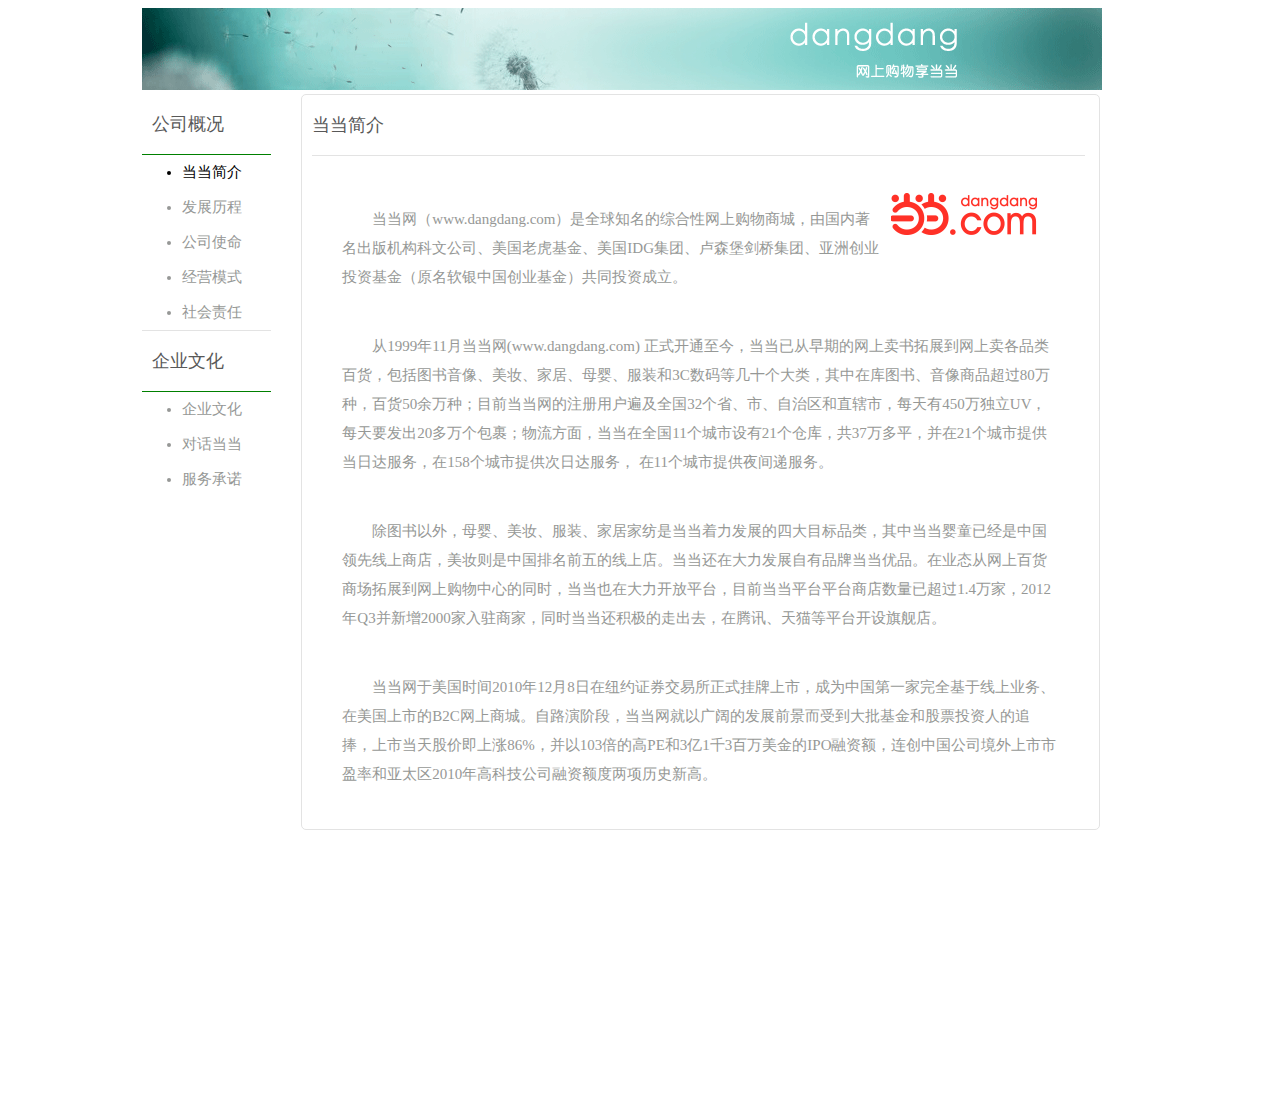
<file: html/company.html>
<!DOCTYPE html>
<html>
	<head>
		<meta charset="UTF-8">
		<link rel="stylesheet" type="text/css" href="../css/company.css"/>
		<title>公司介绍</title>
	</head>
	<body>
		<div class="company">
			<div class="company-content">
				<div class="companyC-header">
					<img src="../img/banner.gif"/>
				</div>
				<div class="companyC-content">
					<div class="companyCC-left">
						<p>公司概况</p>
						<ul class="ur1">
							<li style="color: black;">当当简介</li>
							<li>发展历程</li>
							<li>公司使命</li>
							<li>经营模式</li>
							<li>社会责任</li>
						</ul>
						
						<p>企业文化</p>
						<ul class="ur2">
							<li>企业文化</li>
							<li>对话当当</li>
							<li>服务承诺</li>
						</ul>
						
					</div>
					<div class="companyCC-right">
						<div class="comCR-top">
							<p>当当简介</p>
							
						</div>
						<div class="comCR-content">
							<img src="../img/1565848754.jpg" alt="" />
							<p>&nbsp;</p>
							<p>当当网（www.dangdang.com）是全球知名的综合性网上购物商城，由国内著名出版机构科文公司、美国老虎基金、美国IDG集团、卢森堡剑桥集团、亚洲创业投资基金（原名软银中国创业基金）共同投资成立。</p>
							<p>从1999年11月当当网(www.dangdang.com) 正式开通至今，当当已从早期的网上卖书拓展到网上卖各品类百货，包括图书音像、美妆、家居、母婴、服装和3C数码等几十个大类，其中在库图书、音像商品超过80万种，百货50余万种；目前当当网的注册用户遍及全国32个省、市、自治区和直辖市，每天有450万独立UV，每天要发出20多万个包裹；物流方面，当当在全国11个城市设有21个仓库，共37万多平，并在21个城市提供当日达服务，在158个城市提供次日达服务， 在11个城市提供夜间递服务。</p>
							<p>除图书以外，母婴、美妆、服装、家居家纺是当当着力发展的四大目标品类，其中当当婴童已经是中国领先线上商店，美妆则是中国排名前五的线上店。当当还在大力发展自有品牌当当优品。在业态从网上百货商场拓展到网上购物中心的同时，当当也在大力开放平台，目前当当平台平台商店数量已超过1.4万家，2012年Q3并新增2000家入驻商家，同时当当还积极的走出去，在腾讯、天猫等平台开设旗舰店。</p>
							<p>当当网于美国时间2010年12月8日在纽约证券交易所正式挂牌上市，成为中国第一家完全基于线上业务、在美国上市的B2C网上商城。自路演阶段，当当网就以广阔的发展前景而受到大批基金和股票投资人的追捧，上市当天股价即上涨86%，并以103倍的高PE和3亿1千3百万美金的IPO融资额，连创中国公司境外上市市盈率和亚太区2010年高科技公司融资额度两项历史新高。</p>
							
						</div>
					</div>
				</div>
			</div>
		</div>
	</body>
</html>
</file>
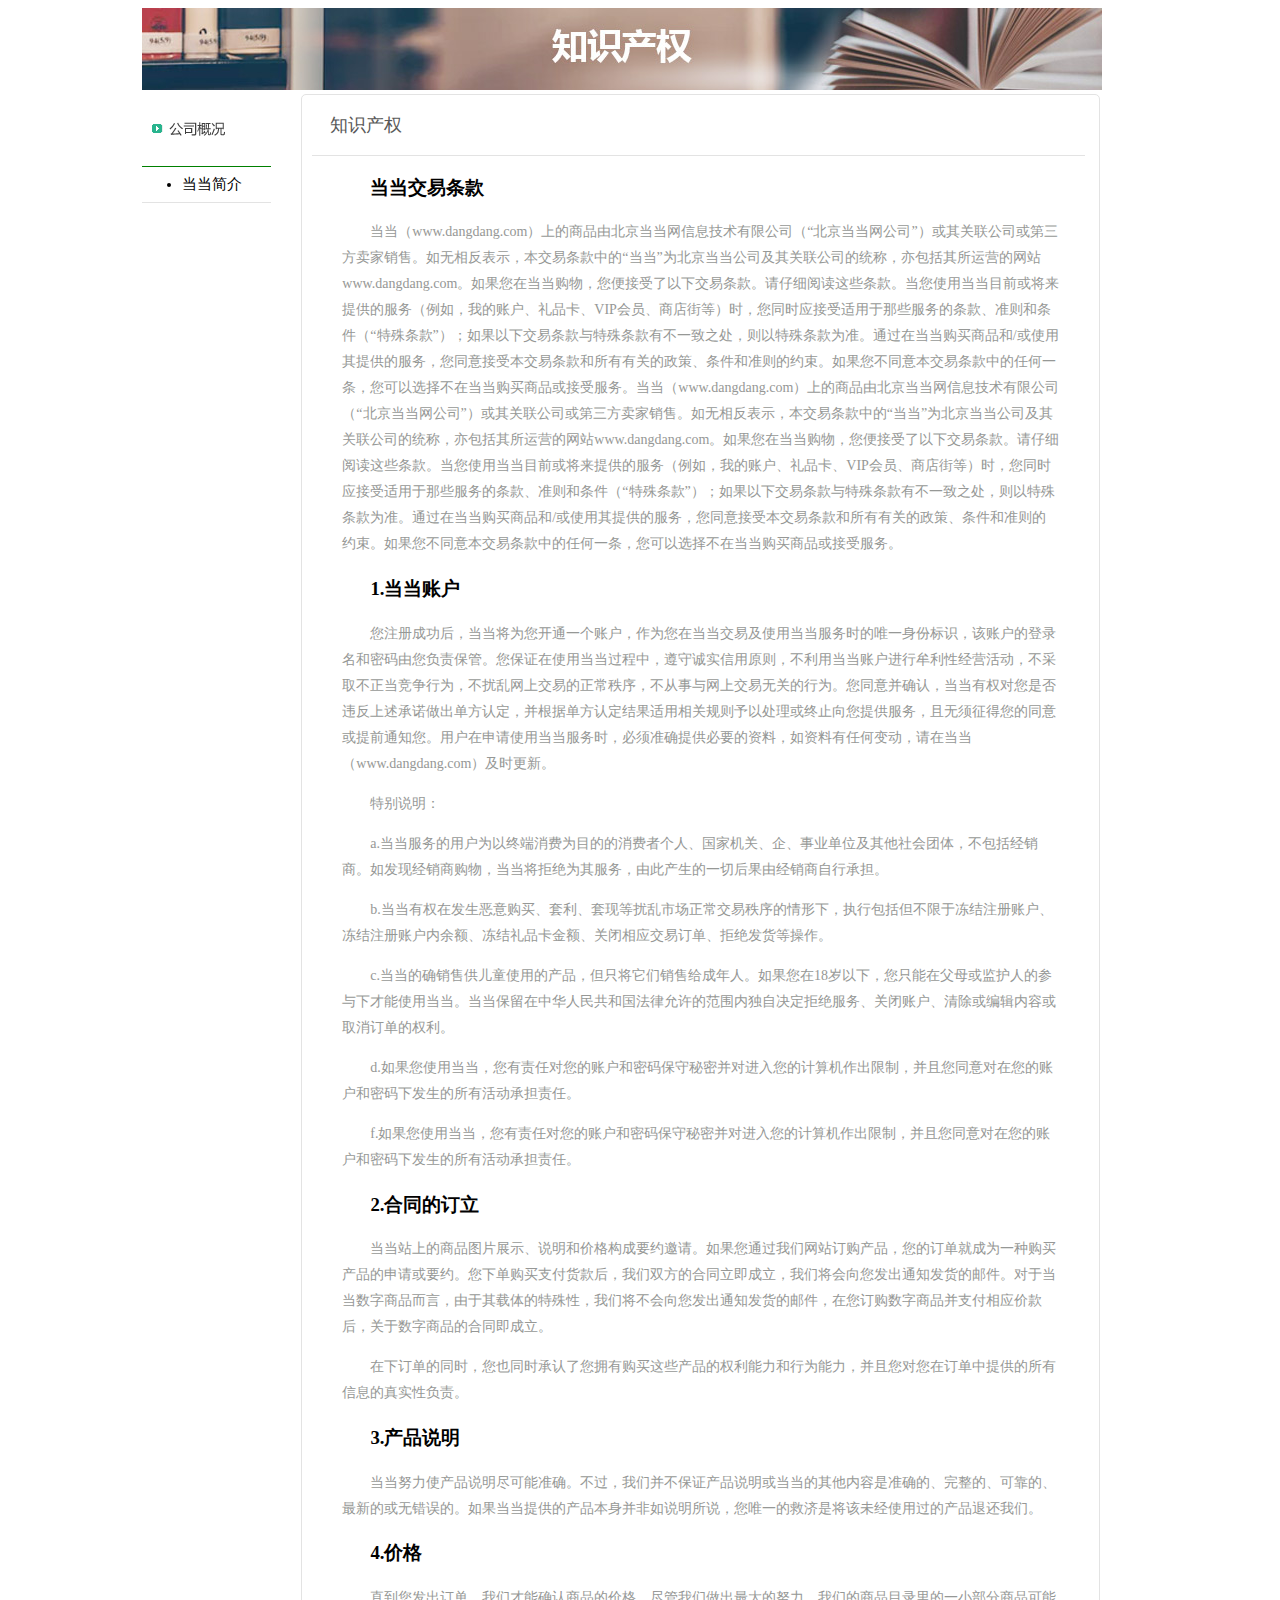
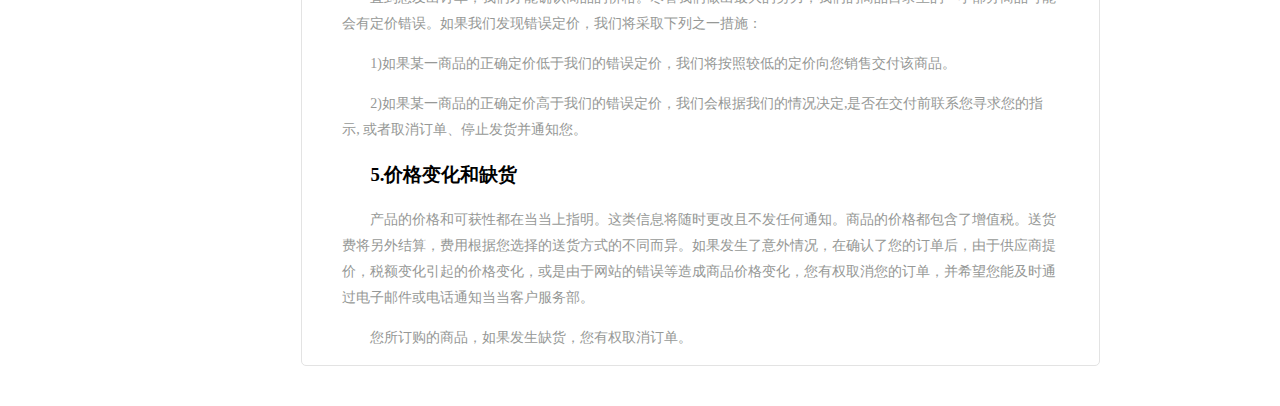
<file: html/property.html>
<!DOCTYPE html>
<html>
	<head>
		<meta charset="UTF-8">
		<link rel="stylesheet" type="text/css" href="../css/property.css"/>
		<title>知识产权</title>
	</head>
	<body>
		<div class="company">
			<div class="company-content">
				<div class="companyC-header">
					<img src="../img/zscq-1562323045.jpg"/>
				</div>
				<div class="companyC-content">
					<div class="companyCC-left">
						<p><img src="../img/about_brief.gif"/></p>
						<ul class="ur1">
							<li style="color: black;">当当简介</li>
						</ul>
						
						
					</div>
					<div class="companyCC-right">
						<div class="comCR-top">
							<p>&nbsp;&nbsp;&nbsp;&nbsp;知识产权</p>
							
						</div>
						<div class="comCR-content">
							<h3>当当交易条款</h3>
								<p>当当（www.dangdang.com）上的商品由北京当当网信息技术有限公司（“北京当当网公司”）或其关联公司或第三方卖家销售。如无相反表示，本交易条款中的“当当”为北京当当公司及其关联公司的统称，亦包括其所运营的网站www.dangdang.com。如果您在当当购物，您便接受了以下交易条款。请仔细阅读这些条款。当您使用当当目前或将来提供的服务（例如，我的账户、礼品卡、VIP会员、商店街等）时，您同时应接受适用于那些服务的条款、准则和条件（“特殊条款”）；如果以下交易条款与特殊条款有不一致之处，则以特殊条款为准。通过在当当购买商品和/或使用其提供的服务，您同意接受本交易条款和所有有关的政策、条件和准则的约束。如果您不同意本交易条款中的任何一条，您可以选择不在当当购买商品或接受服务。当当（www.dangdang.com）上的商品由北京当当网信息技术有限公司（“北京当当网公司”）或其关联公司或第三方卖家销售。如无相反表示，本交易条款中的“当当”为北京当当公司及其关联公司的统称，亦包括其所运营的网站www.dangdang.com。如果您在当当购物，您便接受了以下交易条款。请仔细阅读这些条款。当您使用当当目前或将来提供的服务（例如，我的账户、礼品卡、VIP会员、商店街等）时，您同时应接受适用于那些服务的条款、准则和条件（“特殊条款”）；如果以下交易条款与特殊条款有不一致之处，则以特殊条款为准。通过在当当购买商品和/或使用其提供的服务，您同意接受本交易条款和所有有关的政策、条件和准则的约束。如果您不同意本交易条款中的任何一条，您可以选择不在当当购买商品或接受服务。</p>
							
							<h3>1.当当账户</h3>
								<p>您注册成功后，当当将为您开通一个账户，作为您在当当交易及使用当当服务时的唯一身份标识，该账户的登录名和密码由您负责保管。您保证在使用当当过程中，遵守诚实信用原则，不利用当当账户进行牟利性经营活动，不采取不正当竞争行为，不扰乱网上交易的正常秩序，不从事与网上交易无关的行为。您同意并确认，当当有权对您是否违反上述承诺做出单方认定，并根据单方认定结果适用相关规则予以处理或终止向您提供服务，且无须征得您的同意或提前通知您。用户在申请使用当当服务时，必须准确提供必要的资料，如资料有任何变动，请在当当（www.dangdang.com）及时更新。</p>
								<p>特别说明：</p>
								<p>a.当当服务的用户为以终端消费为目的的消费者个人、国家机关、企、事业单位及其他社会团体，不包括经销商。如发现经销商购物，当当将拒绝为其服务，由此产生的一切后果由经销商自行承担。</p>
								<p>b.当当有权在发生恶意购买、套利、套现等扰乱市场正常交易秩序的情形下，执行包括但不限于冻结注册账户、冻结注册账户内余额、冻结礼品卡金额、关闭相应交易订单、拒绝发货等操作。</p>
								<p>c.当当的确销售供儿童使用的产品，但只将它们销售给成年人。如果您在18岁以下，您只能在父母或监护人的参与下才能使用当当。当当保留在中华人民共和国法律允许的范围内独自决定拒绝服务、关闭账户、清除或编辑内容或取消订单的权利。</p>
								<p>d.如果您使用当当，您有责任对您的账户和密码保守秘密并对进入您的计算机作出限制，并且您同意对在您的账户和密码下发生的所有活动承担责任。</p>
								<p>f.如果您使用当当，您有责任对您的账户和密码保守秘密并对进入您的计算机作出限制，并且您同意对在您的账户和密码下发生的所有活动承担责任。</p>
							<h3>2.合同的订立</h3>
								<p>当当站上的商品图片展示、说明和价格构成要约邀请。如果您通过我们网站订购产品，您的订单就成为一种购买产品的申请或要约。您下单购买支付货款后，我们双方的合同立即成立，我们将会向您发出通知发货的邮件。对于当当数字商品而言，由于其载体的特殊性，我们将不会向您发出通知发货的邮件，在您订购数字商品并支付相应价款后，关于数字商品的合同即成立。</p>
								<p>在下订单的同时，您也同时承认了您拥有购买这些产品的权利能力和行为能力，并且您对您在订单中提供的所有信息的真实性负责。</p>
							
							<h3>3.产品说明</h3>
								<p>当当努力使产品说明尽可能准确。不过，我们并不保证产品说明或当当的其他内容是准确的、完整的、可靠的、最新的或无错误的。如果当当提供的产品本身并非如说明所说，您唯一的救济是将该未经使用过的产品退还我们。</p>
							<h3>4.价格</h3>
								<p>直到您发出订单，我们才能确认商品的价格。尽管我们做出最大的努力，我们的商品目录里的一小部分商品可能会有定价错误。如果我们发现错误定价，我们将采取下列之一措施：</p>
								<p>1)如果某一商品的正确定价低于我们的错误定价，我们将按照较低的定价向您销售交付该商品。</p>
								<p>2)如果某一商品的正确定价高于我们的错误定价，我们会根据我们的情况决定,是否在交付前联系您寻求您的指示, 或者取消订单、停止发货并通知您。</p>
								
								
							<h3>5.价格变化和缺货</h3>
								<p>产品的价格和可获性都在当当上指明。这类信息将随时更改且不发任何通知。商品的价格都包含了增值税。送货费将另外结算，费用根据您选择的送货方式的不同而异。如果发生了意外情况，在确认了您的订单后，由于供应商提价，税额变化引起的价格变化，或是由于网站的错误等造成商品价格变化，您有权取消您的订单，并希望您能及时通过电子邮件或电话通知当当客户服务部。</p>
								<p>您所订购的商品，如果发生缺货，您有权取消订单。</p>
						</div>
					</div>
				</div>
			</div>
		</div>
	</body>
</html>
</file>
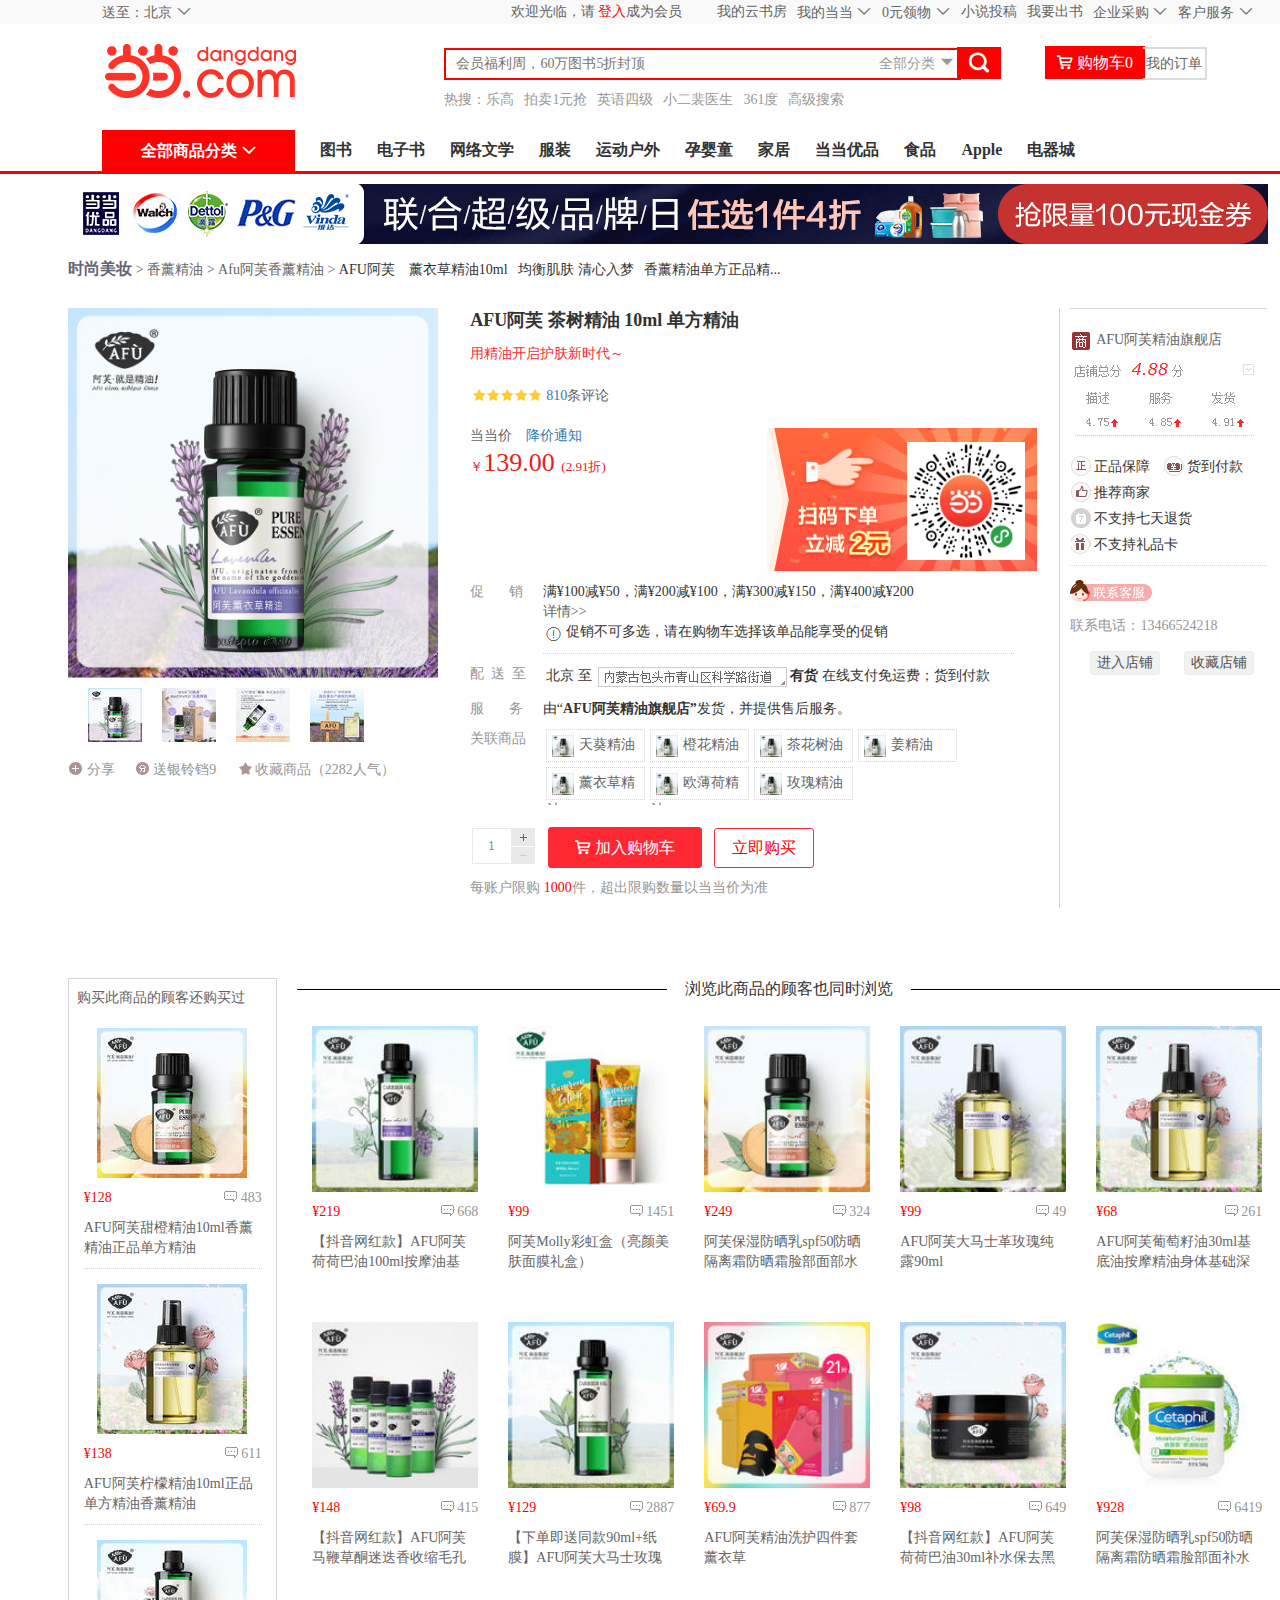
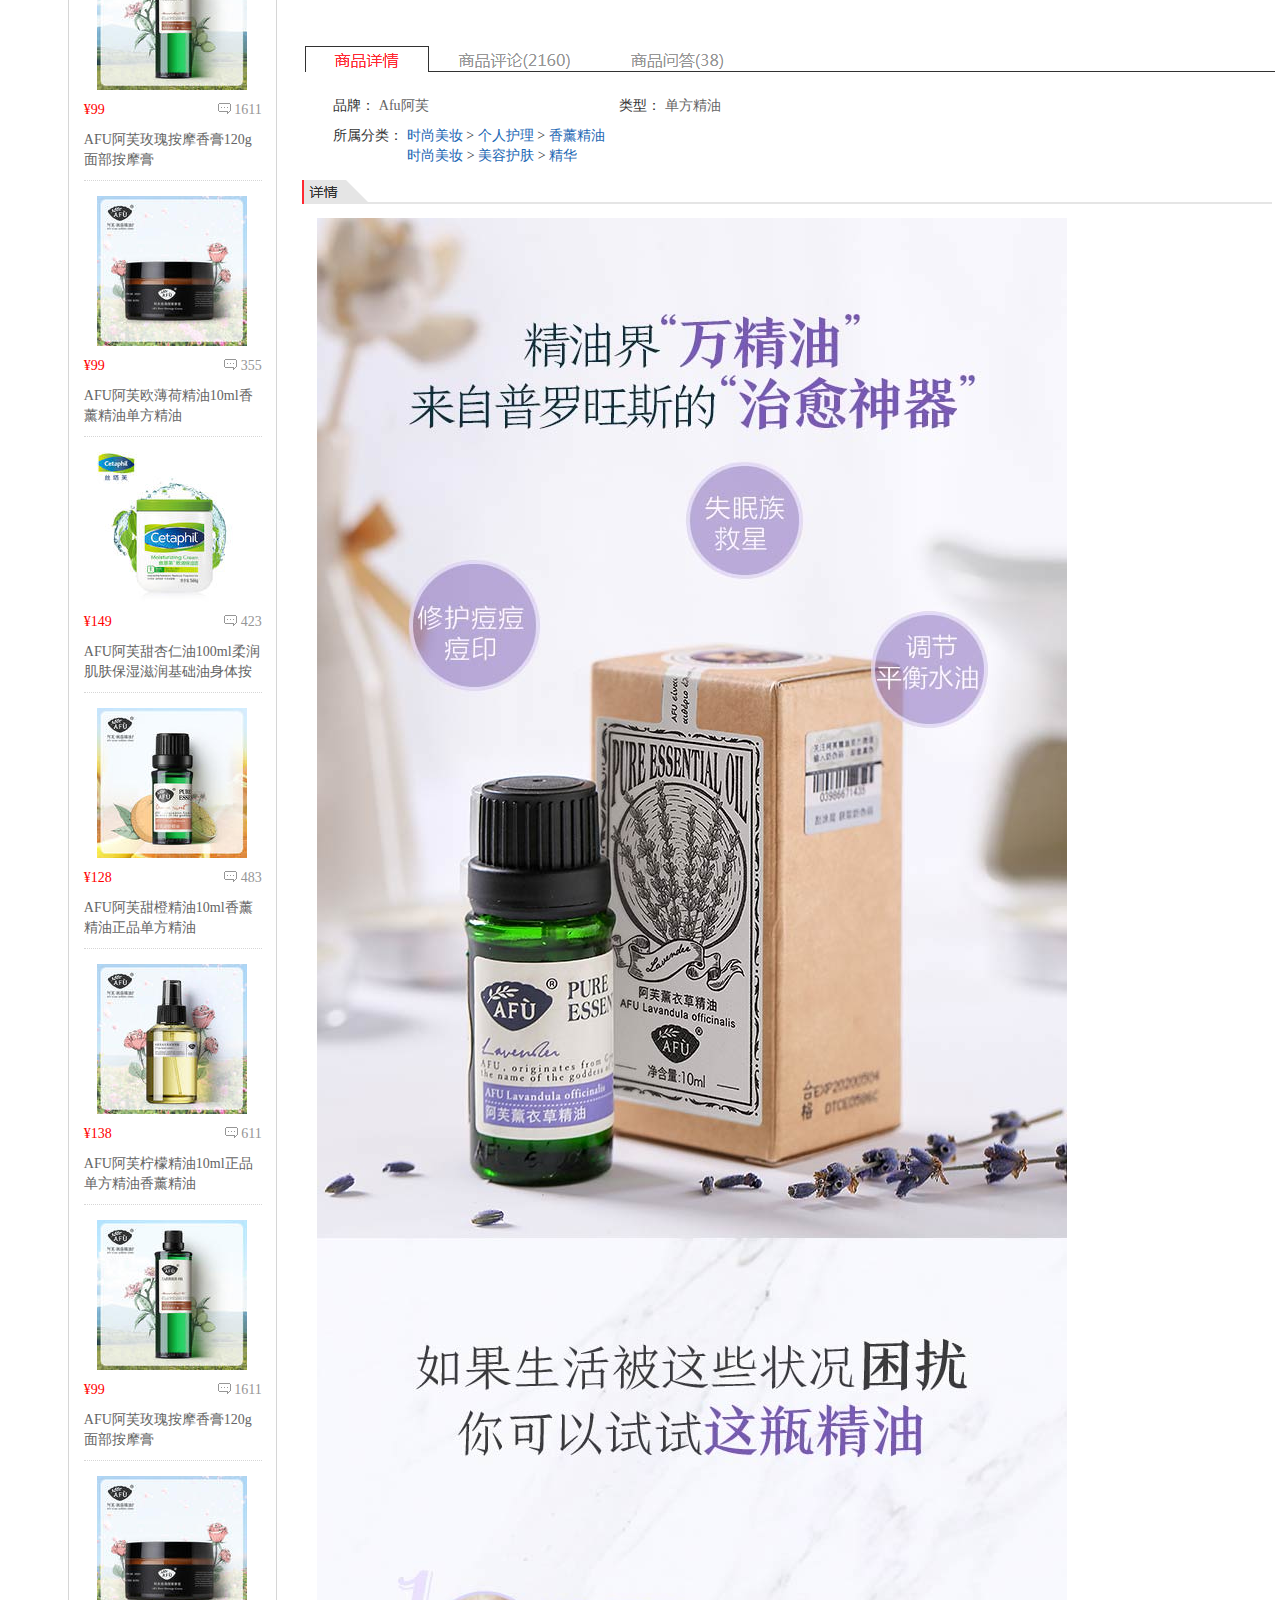
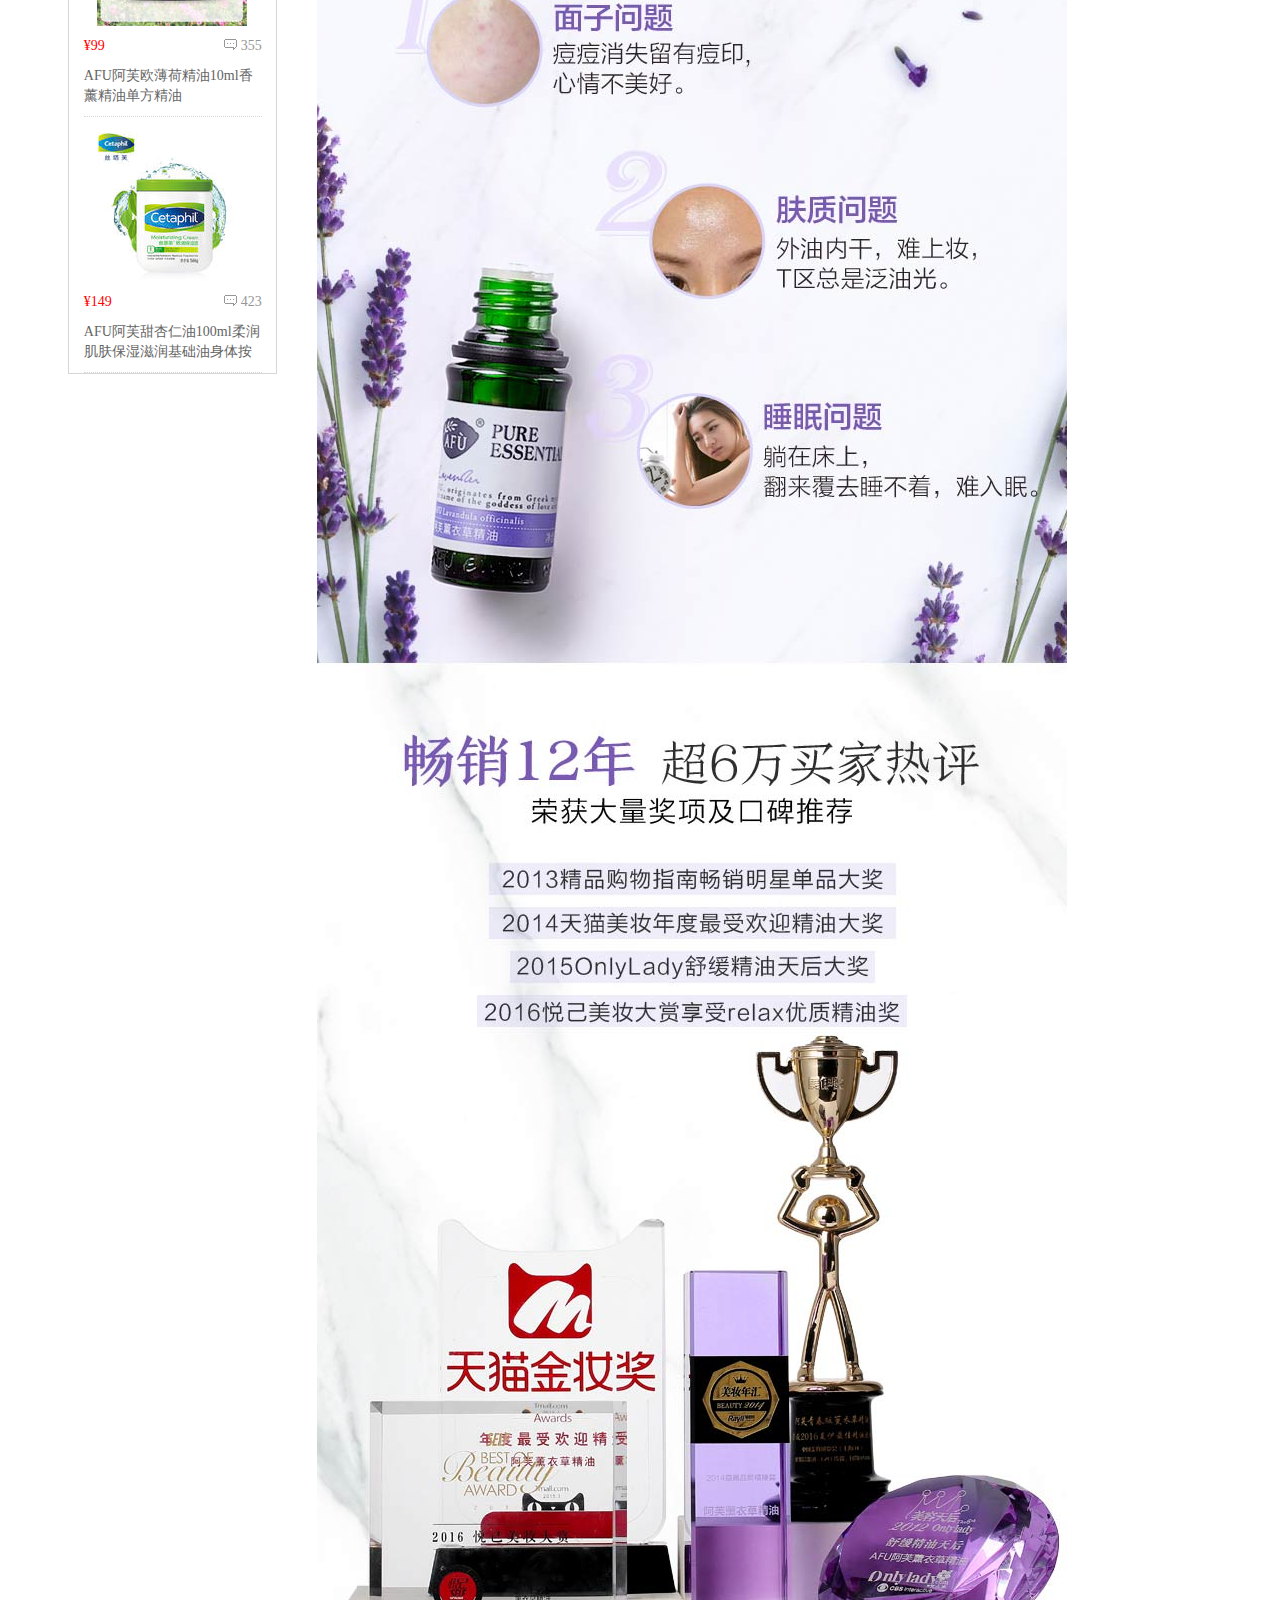
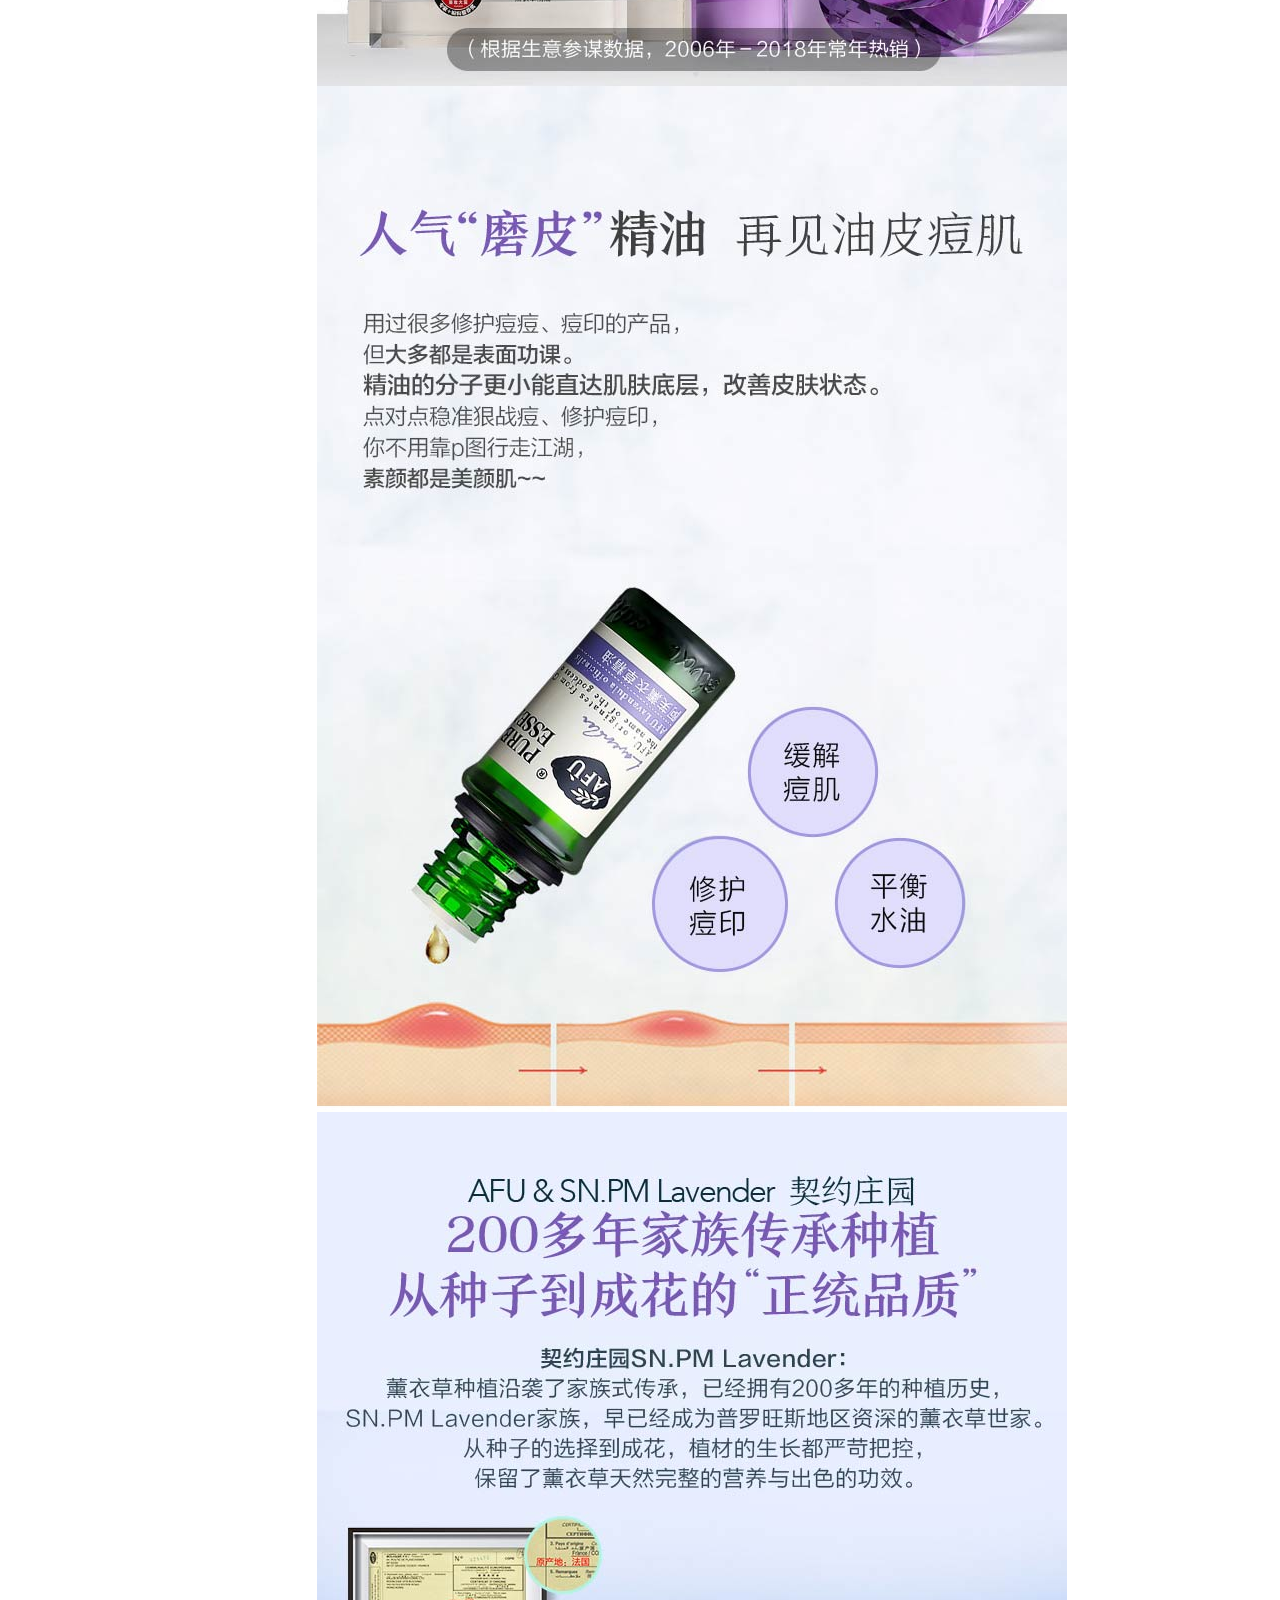
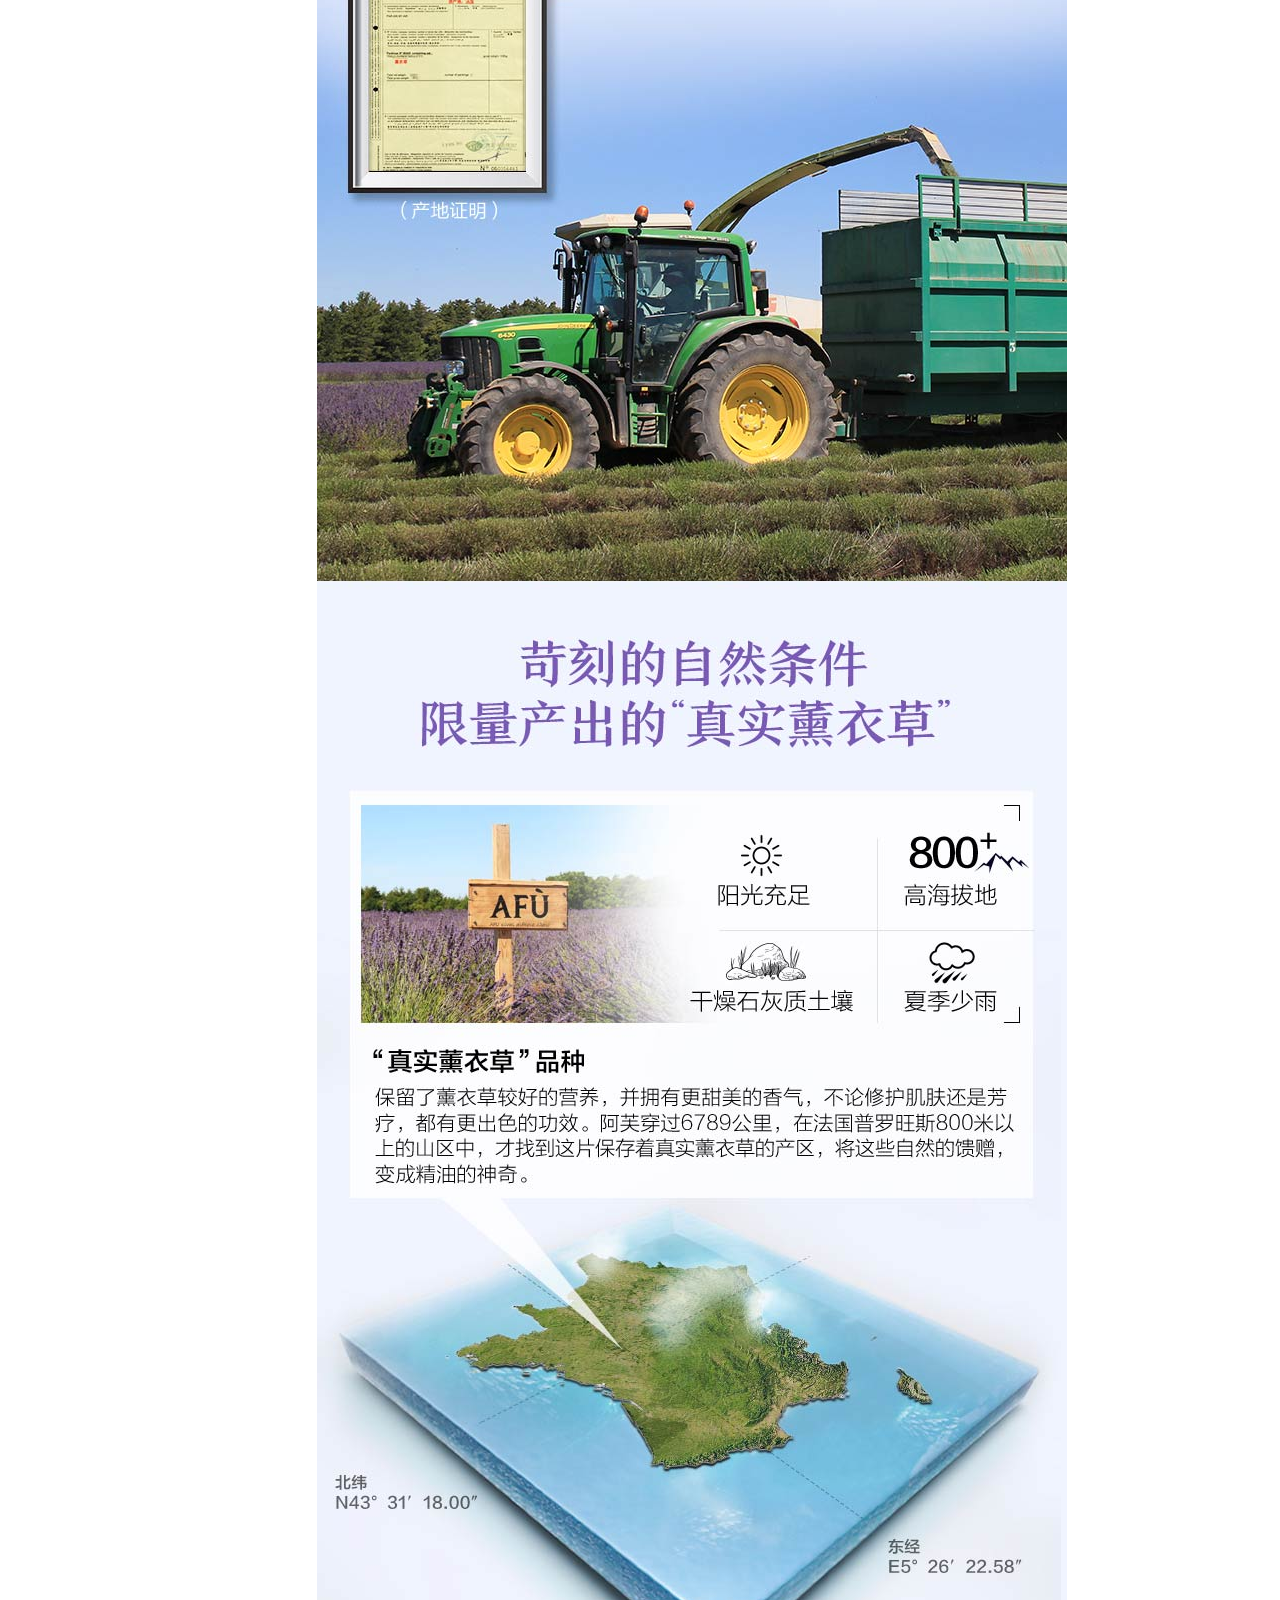
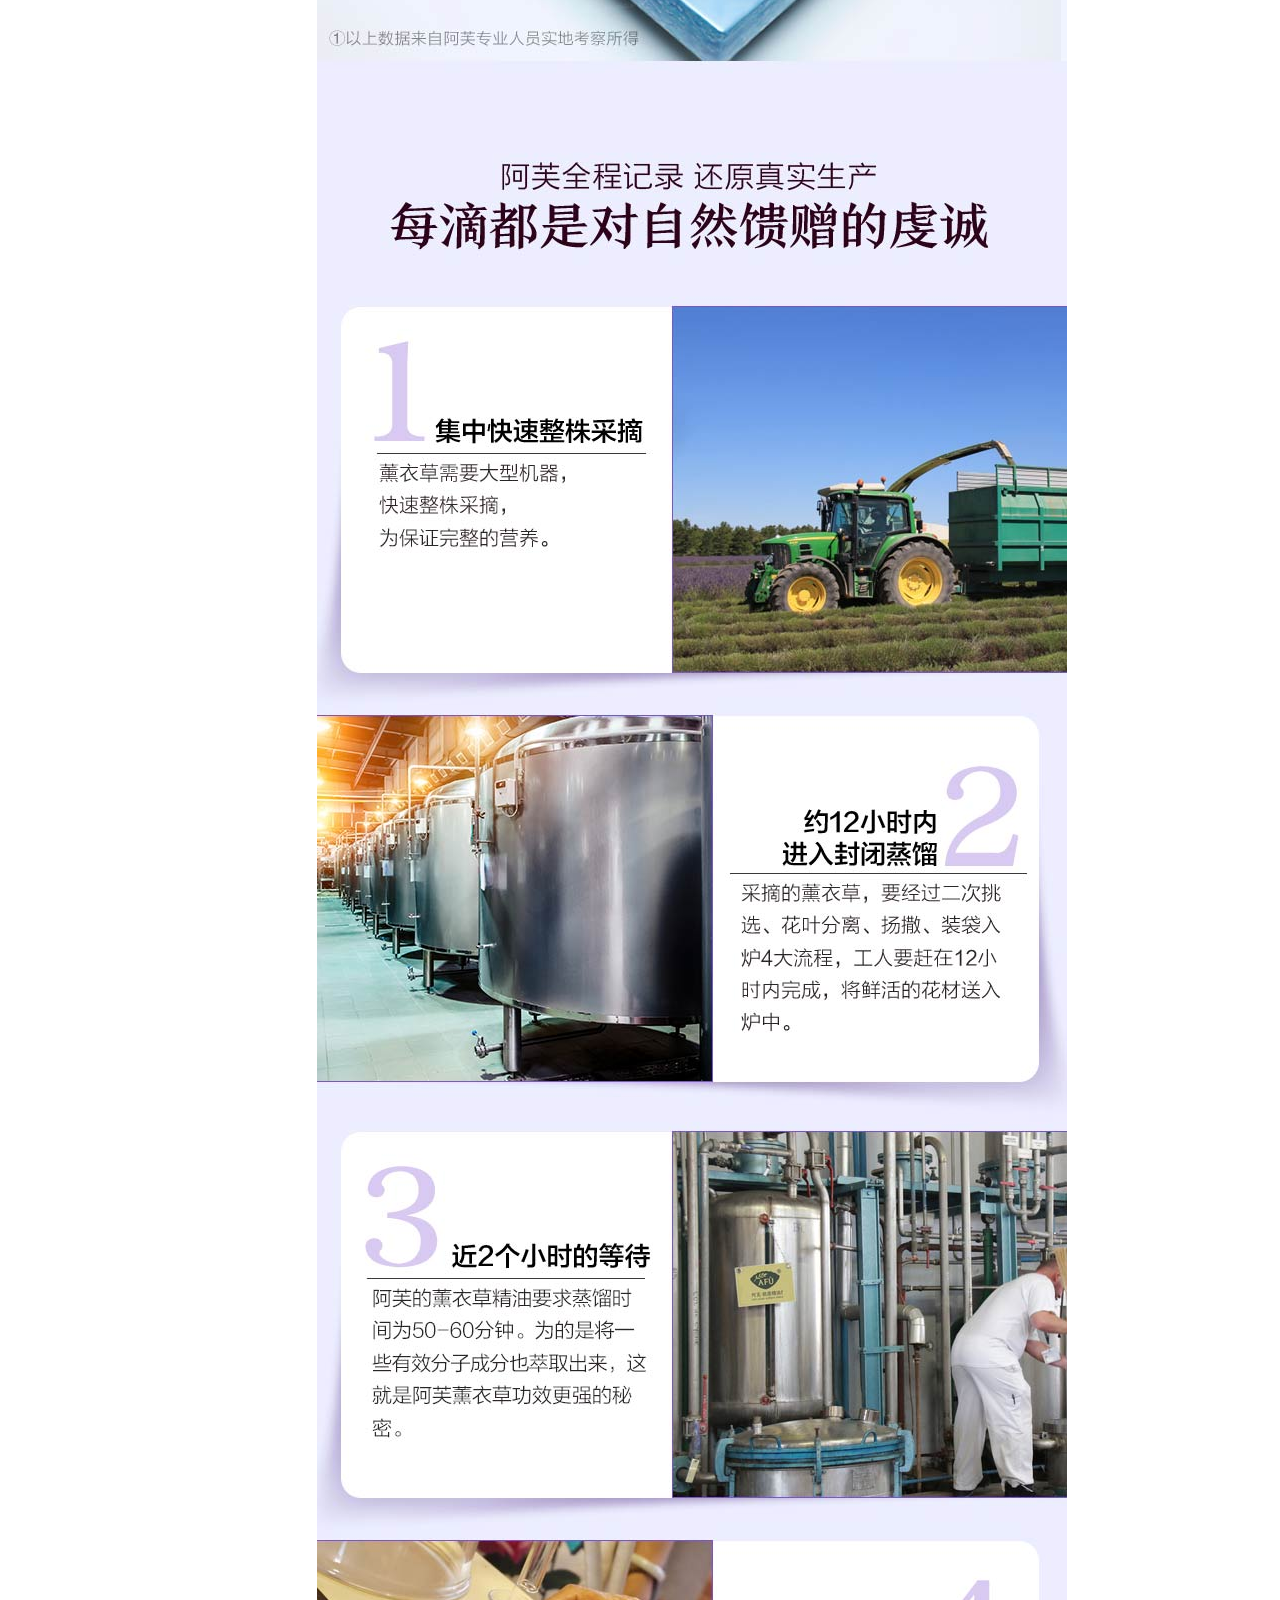
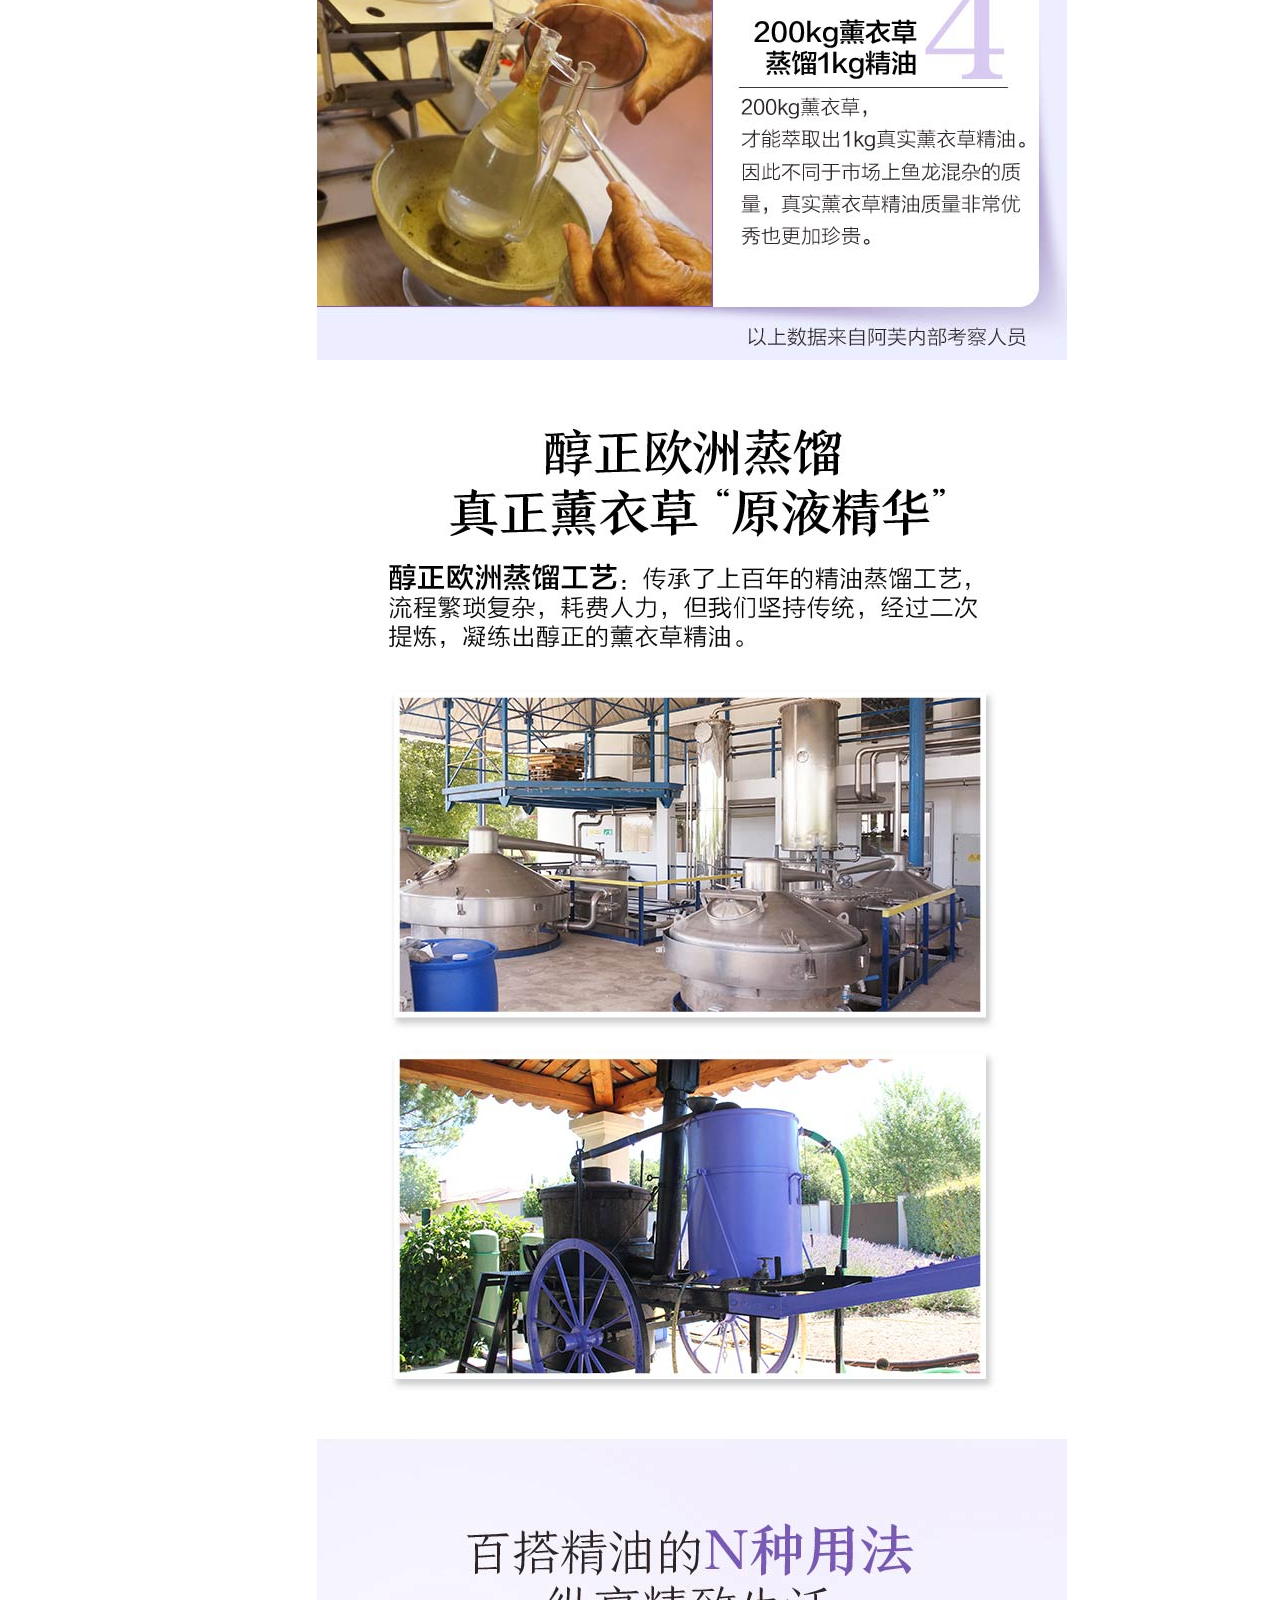
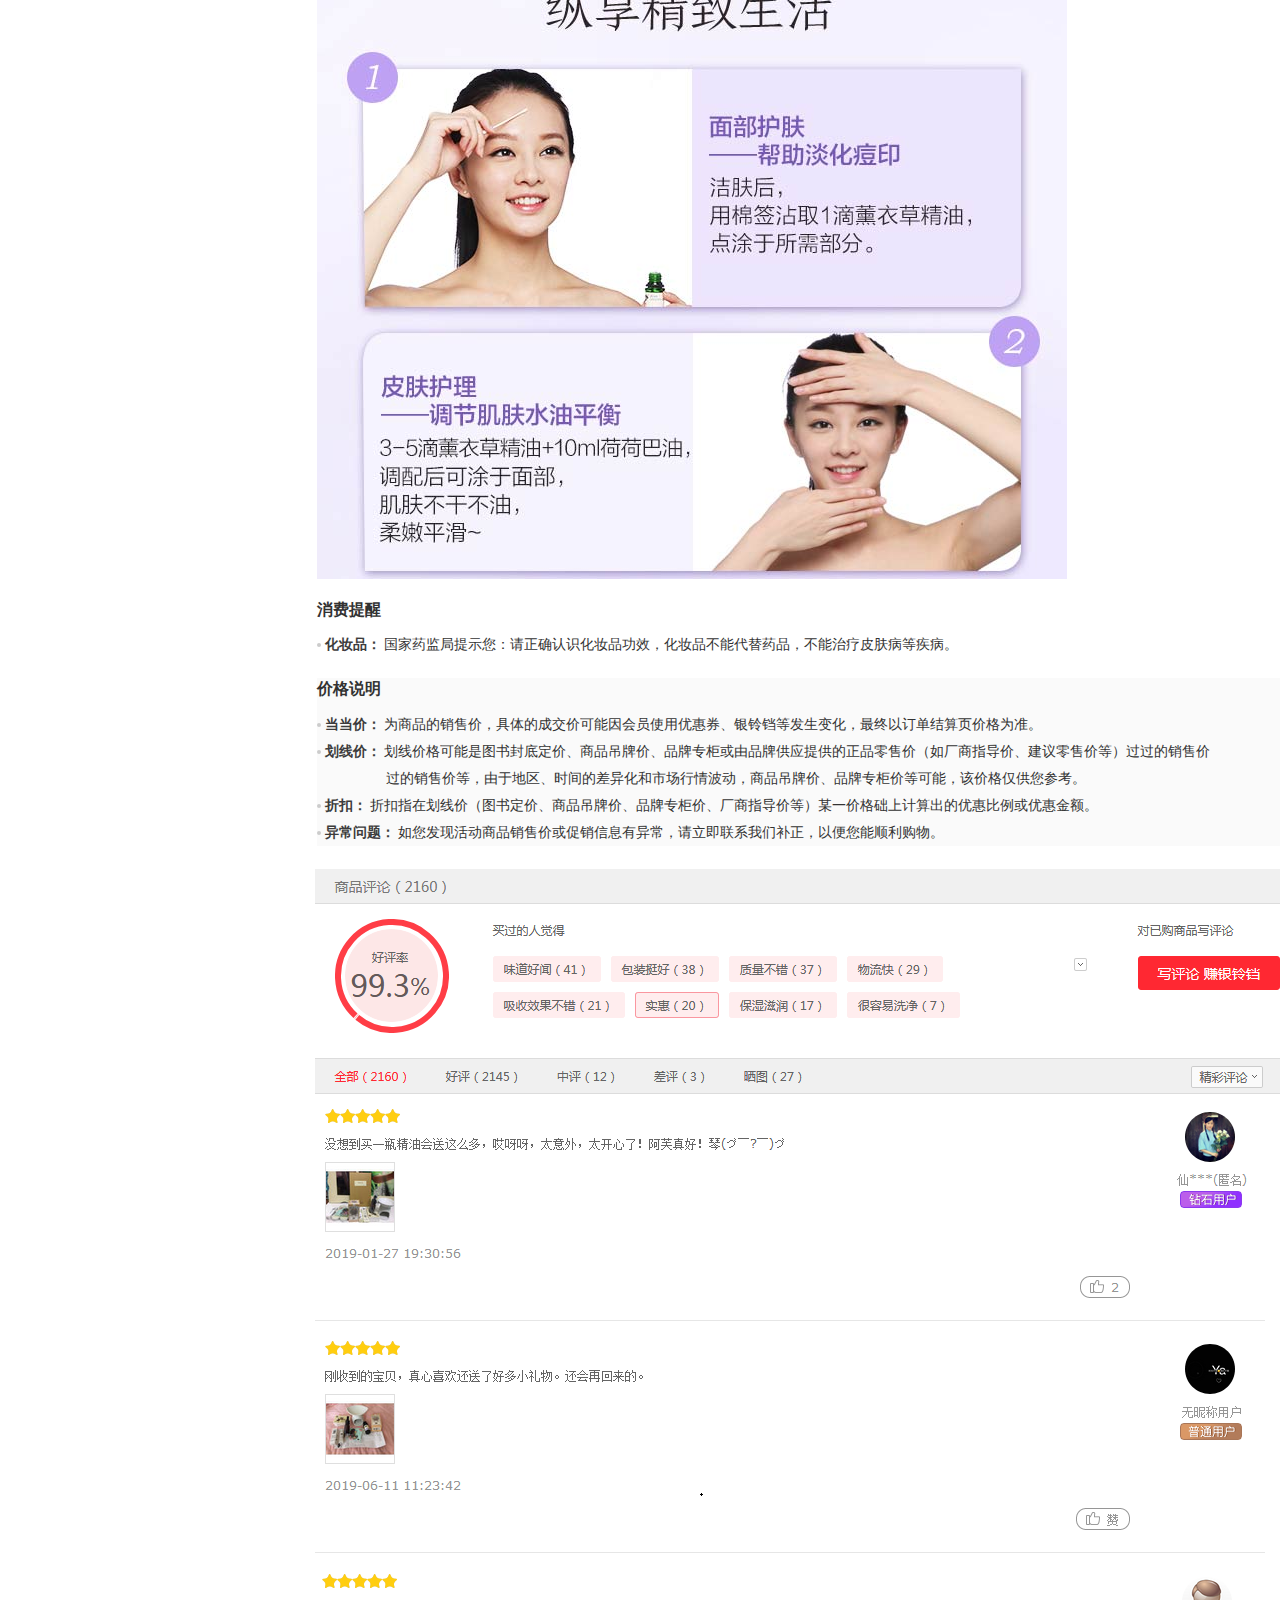
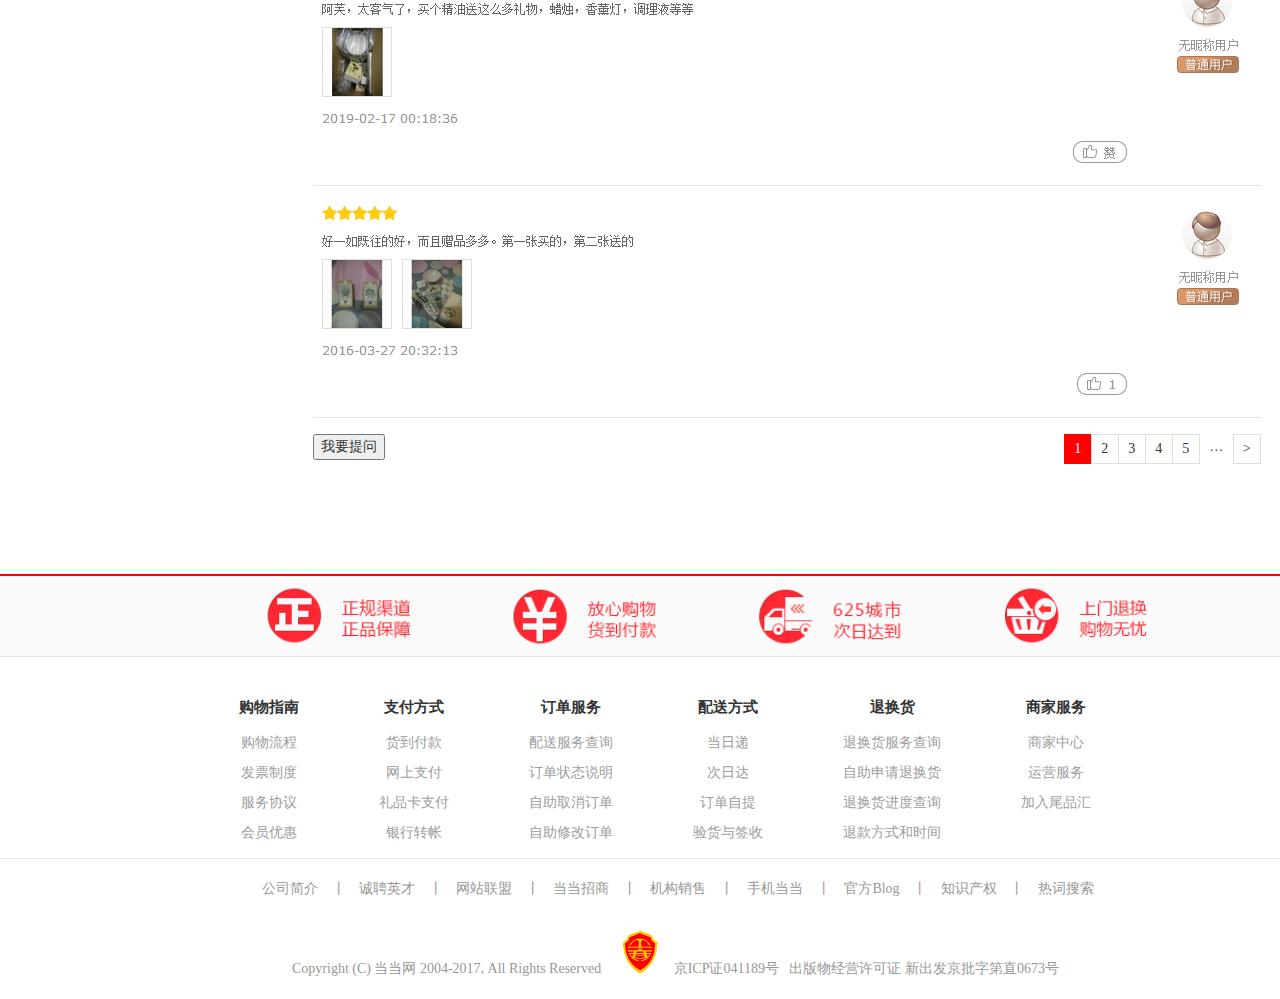
<file: html/userGuide.html>
<!DOCTYPE html>
<html>
	<head>
		<meta charset="utf-8" />
		<meta http-equiv="X-UA-Compatible" content="IE=edge">	
		<meta name="viewport" content="width=device-width, initial-scale=1">
		<title>购物中心</title>
		<link href="../css/bootstrap.min.css" rel="stylesheet">
		<script src="../js/jquery-3.4.1.js"></script>
		<link rel="stylesheet" type="text/css" href="../css/public.css"/>
		<link rel="stylesheet" type="text/css" href="../css/index.css"/>
		<script src="../js/index.js"></script>
		<link rel="stylesheet" href="../css/afu.css" />
		<link rel="stylesheet" type="text/css" href="../css/userGuide.css"/>
		<script src="../js/afu.js"></script>
		<script src="../js/userGuide.js"></script>
		
		<title></title>
	</head>
	<body>
	<div class="box" style="width: 1366px;">
		<div class="header">
			<div class="hea-content">
				<div class="heaC-left">
					<ul>
						<li>送至：北京&nbsp;<span class="iconfont">&#xe637;</span>
							<div class="tab-Box">
							<table class="tab-box" cellpadding="0"  rules=none>
								<tr>
									<td>北京</td>
									<td>天津</td>
									<td>河北</td>
									<td>山西</td>
									<td>内蒙古</td>
								</tr>
								
								<tr>
									<td>辽宁</td>
									<td>吉林</td>
									<td>黑龙江</td>
									<td>上海</td>
									<td>江苏</td>
								</tr>
								
								<tr>
									<td>浙江</td>
									<td>安徽</td>
									<td>福建</td>
									<td>江西</td>
									<td>山东</td>
								</tr>
								
								<tr>
									<td>河南</td>
									<td>湖北</td>
									<td>湖南</td>
									<td>广东</td>
									<td>广西</td>
								</tr>
								
								<tr>
									<td>海南</td>
									<td>重庆</td>
									<td>四川</td>
									<td>贵州</td>
									<td>云南</td>
								</tr>
								
								<tr>
									<td>西藏</td>
									<td>陕西</td>
									<td>甘肃</td>
									<td>青海</td>
									<td>宁夏</td>
								</tr>
								
								<tr>
									<td>新疆</td>
									<td>台湾</td>
									<td>香港</td>
									<td>澳门</td>
									<td>钓鱼岛</td>
								</tr>
								
							</table>
							</div>
						</li>
					</ul>
				</div>
				<div class="heaC-right">
					<ul>
						<li>欢迎光临，请 <a href="login.html" target="_blank">登入</a>成为会员</li>
						<li>我的云书房</li>
						<li>我的当当&nbsp;<span class="iconfont">&#xe637;</span>
							<div class="heaCR-li3">
								<ul>
									<li>我的订单</li>
									<li>购物车</li>
									<li>银铃铛抵现</li>
									<li>我的收藏</li>
									<li>我的余额</li>
									<li>我的评论</li>
									<li>礼券/礼品卡</li>
								</ul>
							</div>
						</li>
						<li>0元领物&nbsp;<span class="iconfont">&#xe637;</span>
							<div class="heaCR-li4">
								<ul>
									<li>零元领物</li>
									<li>当当拼团</li>
									<li>1元砍价</li>
									<li>1元抽奖</li>
								</ul>
							</div>
							
						</li>
						<li>小说投稿</li>
						<li>我要出书</li>
						<li>企业采购&nbsp;<span class="iconfont">&#xe637;</span>
							<div class="heaCR-li7">
								<ul>
									<li>大宗采购</li>
									<li>礼品卡采购</li>
									<li>礼品卡激活</li>
									<li>礼品卡使用</li>
									<li>3C数码团购</li>
									<li>礼品卡装去</li>
								</ul>
							</div>
						</li>
						<li>客户服务&nbsp;<span class="iconfont">&#xe637;</span>
							<div class="heaCR-li8">
								<ul>
									<li>帮助中心</li>
									<li>自助换货</li>
									<li>自助发票</li>
									<li>联系客服</li>
									<li>我要投诉</li>
								</ul>
							</div>
						</li>
					</ul>
				</div>
			</div>
		</div>
	
		<div class="nav">
			<div class="nav-content">
				<div class="nav-left">
					<img src="../img/DDlogoNEW.gif"/>
				</div>
				<div class="nav-right">
					<div class="nav-top">
					
						<div class="navT-left" >
							<input type="text" placeholder="会员福利周，60万图书5折封顶" />
							<span class="iconfont">&#xe600; 购物车0</span>
							<span>我的订单</span>
								
							
							<div class="navTL-fenglei">
							<p>全部分类&nbsp;<span class="iconfont">&#xe614;</span></p>
							 <ul class="nav-ul1">
							 	<li>全部分类</li>
							 	<li>唯品会</li>
							 	<li>图书</li>
							 	<li>电子书</li>
							 	<li>音像</li>
							 	<li>影视</li>
							 	<li>时尚美妆</li>
							 	<li>童装童鞋</li>
							 </ul>
							 </div>
							 <div class="navTL-seach"><span class="iconfont">&#xe60e;</span></div>
						</div>
						
					</div>
					<div class="nav-footer">
						<p>热搜：</p>
						<div class="navF-div">
							<ul class="navF-ul">
								<li>乐高</li>
								<li>拍卖1元抢</li>
								<li>英语四级</li>
								<li>小二裴医生</li>
								<li>361度</li>
								<li>高级搜索</li>
							</ul>
						</div>
					</div>
					
				</div>
			</div>
		</div>
		
		<div class="Tab">
			<div class="Tab-content">
				<ul>
					<li>全部商品分类
					<span class="iconfont">&#xe637;</span>
					</li>
					<li>图书</li>
					<li>电子书</li>
					<li>网络文学</li>
					<li>服装</li>
					<li>运动户外</li>
					<li>孕婴童</li>
					<li>家居</li>
					<li>当当优品</li>
					<li>食品</li>
					<li>Apple</li>
					<li>电器城</li>
				</ul>
				
			</div>
		</div>
		<div class="contener">
			<div class="conContener">
				<div class="conOne">
				<img src="../img/2019082214562471071.jpg"/>
				</div>
				
				<div class="conNav">
					<b>时尚美妆</b>
					<span> > </span>
					<span> 香薰精油 </span>
					<span> > </span>
					<span> Afu阿芙香薰精油 </span>
					<span> > </span>
					<span> AFU阿芙 &nbsp;&nbsp; 薰衣草精油10ml &nbsp;&nbsp;均衡肌肤 清心入梦  &nbsp;&nbsp;香薰精油单方正品精...</span>
				</div>
				
				<div class="conMid">
					<div class="conMidLeft">
						<div class="conMidLeTop">
							<ul class="conMidLeTop-ul">
								<li><img src="../img/1007837408-1_u_12.jpg"/></li>
								<li><img src="../img/1007837408-2_u_8.jpg"/></li>
								<li><img src="../img/1007837408-3_u_6.jpg"/></li>
								<li><img src="../img/1007837408-4_u_7.jpg"/></li>
							</ul>
						</div>
						<div class="conMidLeMid">
							<ul class="conMidLeMid-ul">
								<li><img src="../img/1007837408-1_x_12.jpg"/></li>
								<li><img src="../img/1007837408-2_x_8.jpg"/></li>
								<li><img src="../img/1007837408-3_x_6.jpg"/></li>
								<li><img src="../img/1007837408-4_x_7.jpg"/></li>
							</ul>
						</div>
						<div class="conMidLeBotton">
							<ul class="conMidLeBotton-ul">
							<li>
								
								<span></span>
								<a href="">分享</a>
							</li>
							<li>
								<span></span>
								<a href="">送银铃铛9</a>
							</li>
							<li>
								
								<span></span>
								<a href="">收藏商品（2282人气）</a>
							</li>
						</ul>
						</div>
					</div>
					<div class="conMidContenter">
						<div class="conMidCont-top">
							<div class="conMidContT-conten">
								<p>AFU阿芙 茶树精油 10ml 单方精油 </p>
								<p>用精油开启护肤新时代～ </p>
								<p><img src="../img/1566534847.jpg"/><a href="">810</a>条评论</p>
								<p>当当价 <a href=""> &nbsp;&nbsp;&nbsp;降价通知</a></p>
								<p><span>￥</span>139.00 <span>(2.91折)</span></p>
								<div class="position-a">
									<img src="../img/1007861708_1.jpg" alt="" />
								</div>
							</div>
							<div class="conMidContT-one">
								<div class="conMidContT-one-left">
									促 &nbsp;&nbsp;&nbsp;&nbsp;&nbsp;&nbsp;销
								</div>
								<div class="conMidContT-one-right">
									<p style="margin-bottom: 0px;">满¥100减¥50，满¥200减¥100，满¥300减¥150，满¥400减¥200</p>
									<a href="">详情>></a>
									<p>
										<img src="../img/1566542218.jpg" alt="" />
										促销不可多选，请在购物车选择该单品能享受的促销
									</p>
								</div>
							</div>
							
							<div class="conMidContT-two">
								<div class="onee">
									<div class="conMidContT-one-left">
										配&nbsp; 送&nbsp;&nbsp;至
									</div>
									<div class="conMidContT-one-right">
										<p>北京 至 <img src="../img/1566542195.jpg" alt="" /><span class="spnsw">有货</span>
											<span> 在线支付免运费；货到付款</span>
										</p>
									</div>
								</div>
								<div class="twoo">
									
									<div class="conMidContT-one-left">
										<p>服 &nbsp;&nbsp;&nbsp;&nbsp;&nbsp;&nbsp;务</p>
									</div>
									
									<div class="conMidContT-one-right">
										<p>由“<span class="spnsw">AFU阿芙精油旗舰店”</span>发货，并提供售后服务。 </p>
									</div>
								</div>
								<div class="theree">
									<div class="conMidContT-one-left">
										关联商品
									</div>
									<div class="conMidContT-one-right">
										<ul class="ull1">
											<li><img src="../img/1009840408-1_x_4.jpg" alt="" />天葵精油</li>
											<li><img src="../img/1009840408-1_x_4.jpg" alt="" />橙花精油</li>
											<li><img src="../img/1009840408-1_x_4.jpg" alt="" />茶花树油</li>
											<li><img src="../img/1009840408-1_x_4.jpg" alt="" />姜精油</li>
											<li><img src="../img/1009840408-1_x_4.jpg" alt="" />薰衣草精油</li>
											<li><img src="../img/1009840408-1_x_4.jpg" alt="" />欧薄荷精油</li>
											<li><img src="../img/1009840408-1_x_4.jpg" alt="" />玫瑰精油</li>
										</ul>
									</div>
									</div>
								<div class="fourr">
									<div class="conMidContT-one-left">
										<img src="../img/1566547891.jpg" alt="" />
									</div>
									
									<div class="conMidContT-one-right">
										<button><span class="iconfont">&#xe600; </span>加入购物车</button>
										<button> 立即购买</button>
									</div>
								</div>
								<p>每账户限购 <span>1000</span>件，超出限购数量以当当价为准</p>
							</div>
							</div>
						</div>
					
					<div class="conMidRight">
						<div class="no-name">
							<img src="../img/1566549554.jpg"/>
							<a href="">AFU阿芙精油旗舰店</a>
							<p><img src="../img/1566549581.jpg" alt="" /></p>
						</div>
						
						<div class="no-name1">
							<ul class="no-name-ul">
								<li>
									<b> </b>
									<span class="neda"> 正品保障</span>
									<u> </u>
									<span> 货到付款</span>
								</li>
								<li>
									<b> </b>
									<span> 推荐商家</span>
								</li>
								<li>
									<b> </b>
									<span> 不支持七天退货</span>
								</li>
								<li>
									<b></b>
									<span>不支持礼品卡</span>
								</li>
							</ul>
						</div>
						<div class="no-name2">
							<img src="../img/online_l.png"/>
							<p>联系电话：13466524218</p>
						</div>
						<div class="no-name3">
							<button>进入店铺</button>
							<button>收藏店铺</button>
						</div>
					</div>
				</div>
				
			</div>
				
			</div>
		
		<div class="shopping">
			<div class="shopping-left-num">
				<div class="shopping-left">
					<p>购买此商品的顾客还购买过</p>
					<div class="shoppingL-div">
						<img src="../img/1018688208-1_l_12.jpg" alt="" />
						<p><span class="acco">¥128</span>
						<span class="numFloat"><u> </u> 483</span>
						</p>
						<p>AFU阿芙甜橙精油10ml香薰精油正品单方精油</p>
					</div>
			
					<div class="shoppingL-div">
						<img src="../img/1009840108-1_l_38.jpg" alt="" />
						<p><span class="acco">¥138</span>
						<span class="numFloat"><u> </u> 611</span>
						</p>
						<p>AFU阿芙柠檬精油10ml正品单方精油香薰精油</p>
					</div>
			
					<div class="shoppingL-div">
						<img src="../img/1009161808-1_l_4.jpg" alt="" />
						<p><span class="acco">¥99</span>
						<span class="numFloat"><u> </u> 1611</span>
						</p>
						<p>AFU阿芙玫瑰按摩香膏120g面部按摩膏</p>
					</div>
			
					<div class="shoppingL-div">
						<img src="../img/1028523308-1_l_21.jpg" alt="" />
						<p><span class="acco">¥99</span>
						<span class="numFloat"><u> </u> 355</span>
						</p>
						<p>AFU阿芙欧薄荷精油10ml香薰精油单方精油</p>
					</div>
			
					<div class="shoppingL-div">
					<img src="../img/1271792818-1_l_1.jpg" alt="" />
					<p><span class="acco">¥149</span>
					<span class="numFloat"><u> </u> 423</span>
					</p>
					<p>AFU阿芙甜杏仁油100ml柔润肌肤保湿滋润基础油身体按</p>
				</div>
					
					<div class="shoppingL-div">
						<img src="../img/1018688208-1_l_12.jpg" alt="" />
						<p><span class="acco">¥128</span>
						<span class="numFloat"><u> </u> 483</span>
						</p>
						<p>AFU阿芙甜橙精油10ml香薰精油正品单方精油</p>
					</div>
			
					<div class="shoppingL-div">
						<img src="../img/1009840108-1_l_38.jpg" alt="" />
						<p><span class="acco">¥138</span>
						<span class="numFloat"><u> </u> 611</span>
						</p>
						<p>AFU阿芙柠檬精油10ml正品单方精油香薰精油</p>
					</div>
			
					<div class="shoppingL-div">
						<img src="../img/1009161808-1_l_4.jpg" alt="" />
						<p><span class="acco">¥99</span>
						<span class="numFloat"><u> </u> 1611</span>
						</p>
						<p>AFU阿芙玫瑰按摩香膏120g面部按摩膏</p>
					</div>
			
					<div class="shoppingL-div">
						<img src="../img/1028523308-1_l_21.jpg" alt="" />
						<p><span class="acco">¥99</span>
						<span class="numFloat"><u> </u> 355</span>
						</p>
						<p>AFU阿芙欧薄荷精油10ml香薰精油单方精油</p>
					</div>
			
					<div class="shoppingL-div">
					<img src="../img/1271792818-1_l_1.jpg" alt="" />
					<p><span class="acco">¥149</span>
					<span class="numFloat"><u> </u> 423</span>
					</p>
					<p>AFU阿芙甜杏仁油100ml柔润肌肤保湿滋润基础油身体按</p>
				</div>
		
				</div>
				
			</div>
			
			
			<div class="shopping-right">
				<div class="after-one">
						<span>浏览此商品的顾客也同时浏览</span>
				</div>
				<div class="shop-content ">
					<div class="shoppingL-div shop-content1">
						<img src="../img/1178677880-1_l_3.jpg" alt="" />
						<p><span class="acco">¥219</span>
						<span class="numFloat"><u> </u> 668</span>
						</p>
						<p>【抖音网红款】AFU阿芙荷荷巴油100ml按摩油基</p>
					</div>
					
					<div class="shoppingL-div shop-content1">
						<img src="../img/1432383424-1_l_1.jpg" alt="" />
						<p><span class="acco">¥99</span>
						<span class="numFloat"><u> </u> 1451</span>
						</p>
						<p>阿芙Molly彩虹盒（亮颜美肤面膜礼盒）</p>
					</div>
					
					<div class="shoppingL-div shop-content1">
						<img src="../img/1018688208-1_l_12.jpg" alt="" />
						<p><span class="acco">¥249</span>
						<span class="numFloat"><u> </u> 324</span>
						</p>
						<p>阿芙保湿防晒乳spf50防晒隔离霜防晒霜脸部面部水</p>
					</div>
					
					<div class="shoppingL-div shop-content1">
						<img src="../img/1329710775-1_l_4.jpg" alt="" />
						<p><span class="acco">¥99</span>
						<span class="numFloat"><u> </u> 49</span>
						</p>
						<p>AFU阿芙大马士革玫瑰纯露90ml</p>
					</div>
					
					<div class="shoppingL-div shop-content1">
						<img src="../img/1009840108-1_l_38.jpg" alt="" />
						<p><span class="acco">¥68</span>
						<span class="numFloat"><u> </u> 261</span>
						</p>
						<p>AFU阿芙葡萄籽油30ml基底油按摩精油身体基础深</p>
					</div>
					
					<div class="shoppingL-div shop-content1">
						<img src="../img/1302176980-1_l_1.jpg" alt="" />
						<p><span class="acco">¥148</span>
						<span class="numFloat"><u> </u> 415</span>
						</p>
						<p>【抖音网红款】AFU阿芙马鞭草酮迷迭香收缩毛孔</p>
					</div>
					
					<div class="shoppingL-div shop-content1">
						<img src="../img/1178620180-1_l_3.jpg" alt="" />
						<p><span class="acco">¥129</span>
						<span class="numFloat"><u> </u> 2887</span>
						</p>
						<p>【下单即送同款90ml+纸膜】AFU阿芙大马士玫瑰</p>
					</div>
					
					<div class="shoppingL-div shop-content1">
						<img src="../img/1351053219-1_l_2.jpg" alt="" />
						<p><span class="acco">¥69.9</span>
						<span class="numFloat"><u> </u> 877</span>
						</p>
						<p>AFU阿芙精油洗护四件套薰衣草</p>
					</div>
					
					<div class="shoppingL-div shop-content1">
						<img src="../img/1028523308-1_l_21.jpg" alt="" />
						<p><span class="acco">¥98</span>
						<span class="numFloat"><u> </u> 649</span>
						</p>
						<p>【抖音网红款】AFU阿芙荷荷巴油30ml补水保去黑</p>
					</div>
					
					<div class="shoppingL-div shop-content1">
						<img src="../img/1271792818-1_l_1.jpg" alt="" />
						<p><span class="acco">¥928</span>
						<span class="numFloat"><u> </u> 6419</span>
						</p>
						<p>阿芙保湿防晒乳spf50防晒隔离霜防晒霜脸部面补水</p>
					</div>
				</div>
				<div class="img-nav">
					<img src="../img/1566630720.png" alt="" />
					<p>品牌： <span class="ax">Afu阿芙</span> 类型： <span>单方精油</span></p>
					<p>所属分类： <span>时尚美妆</span> >
							  <span>个人护理</span> >
							  <span>香薰精油</span> <br>
							  <span class="ay">时尚美妆</span> >
							  <span>美容护肤</span> >
							  <span>精华</span>
					</p>
					<img src="../img/1566630751.jpg" alt="" />
				</div>
				<div class="img-conNum">
					<img src="../img/85030050244201_1_o.jpg" alt="" />
					<img src="../img/85030050244202_1_o.jpg" alt="" />
					<img src="../img/85030050244203_1_o.jpg" alt="" />
					<img src="../img/85030050244204_1_o.jpg" alt="" />
					<img src="../img/85030050244206_1_o.jpg" alt="" />
					<img src="../img/85030050244207_1_o.jpg" alt="" />
					<img src="../img/85030050244208_1_o.jpg" alt="" />
					<img src="../img/85030050244209_1_o.jpg" alt="" />
					<img src="../img/85030050244210_1_o.jpg" alt="" />
					<img src="../img/85030050244212_1_o.jpg" alt="" />
				</div>
				<div class="p-one">
					<p>消费提醒</p>
					<ul class="ullo">
						<li>
							<span>
								<b></b>
								化妆品：
							</span>
							国家药监局提示您：请正确认识化妆品功效，化妆品不能代替药品，不能治疗皮肤病等疾病。
						</li>
					</ul>
				</div>
				<div class="p-two">
					<p>价格说明</p>
					<ul class="ullo">
						<li>
							<span>
								<b></b>
								当当价：
							</span>
							为商品的销售价，具体的成交价可能因会员使用优惠券、银铃铛等发生变化，最终以订单结算页价格为准。
						</li>
						
						<li>
							<span>
								<b></b>
								划线价：
							</span>
							划线价格可能是图书封底定价、商品吊牌价、品牌专柜或由品牌供应提供的正品零售价（如厂商指导价、建议零售价等）过过的销售价<u class="o">过的销售价等，由于地区、时间的差异化和市场行情波动，商品吊牌价、品牌专柜价等可能，该价格仅供您参考。</u>
						</li>
						
						<li>
							<span>
								<b></b>
								折扣：
							</span>
							折扣指在划线价（图书定价、商品吊牌价、品牌专柜价、厂商指导价等）某一价格础上计算出的优惠比例或优惠金额。
						</li>
						
						<li>
							<span>
								<b></b>
								异常问题：
							</span>
							如您发现活动商品销售价或促销信息有异常，请立即联系我们补正，以便您能顺利购物。
						</li>
					</ul>
				</div>
				
				<div class="p-there">
					<img src="../img/1566634400.jpg" alt="" />
					<img src="../img/1566634456.jpg" alt="" />
					<img src="../img/1566634486.jpg" alt="" />
					<button>我要提问</button>
					<ul class="number-x">
						<li>1</li>
						<li>2</li>
						<li>3</li>
						<li>4</li>
						<li>5</li>
						<li> ··· </li>
						<li> > </li>
					</ul>
					
				</div>
			</div>
		</div>
	
		<div class="footer1">
			<img src="../img/1565772392.jpg"/>
		</div>
	
		<div class="footer2">
			<div class="footer2-content">
				<div>
					<p>购物指南</p>
					<ul>
						<li>购物流程</li>
						<li>发票制度</li>
						<li>服务协议</li>
						<li>会员优惠</li>
					</ul>
				</div>
				
				<div>
					<p>支付方式</p>
					<ul>
						<li>货到付款</li>
						<li>网上支付</li>
						<li>礼品卡支付</li>
						<li>银行转帐</li>
					</ul>
				</div>
				
				<div>
					<p>订单服务</p>
					<ul>
						<li>配送服务查询</li>
						<li>订单状态说明</li>
						<li>自助取消订单</li>
						<li>自助修改订单</li>
					</ul>
				</div>
				
				<div>
					<p>配送方式</p>
					<ul>
						<li>当日递</li>
						<li>次日达</li>
						<li>订单自提</li>
						<li>验货与签收</li>
					</ul>
				</div>
				
				
				<div>
					<p>退换货</p>
					<ul>
						<li>退换货服务查询</li>
						<li>自助申请退换货</li>
						<li>退换货进度查询</li>
						<li>退款方式和时间</li>
					</ul>
				</div>
				
				<div>
					<p>商家服务</p>
					<ul>
						<li>商家中心</li>
						<li>运营服务</li>
						<li>加入尾品汇</li>
					</ul>
				</div>
				
				
			</div>
		</div>
	
		<div class="footer4"> 
			<div class="foooter4-content">
				<span><a href="company.html" target="_blank" style="color: #969896;">公司简介</a></span>
				<span>丨</span>
				<span>诚聘英才</span>
				
				<span>丨</span>
				<span>网站联盟</span>
				
				<span>丨</span>
				<span>当当招商</span>
				<span>丨</span>
				
				<span>机构销售</span>
				<span>丨</span>
				<span>手机当当</span>
				
				<span>丨</span>
				<span>官方Blog</span>
				
				<span>丨</span>
				<span><a href="property.html" target="_blank"style="color: #969896;">知识产权</a></span>
				
				<span>丨</span>
				<span>热词搜索</span>
				
			</div>
		</div>

		<div class="footer5">
			<div class="footer5-content">
				<p><span>Copyright (C) 当当网 2004-2017, All Rights Reserved</span>
					<img src="../img/validate1.gif"/>
					<span>&nbsp;&nbsp; 京ICP证041189号 &nbsp; 出版物经营许可证 新出发京批字第直0673号</span>
				</p>
			</div>
		</div>
		
		<div class="sideNavigationRight">
			<ul>
				<li>返回顶部</li>
			</ul>
		</div>
	
		
	
	
	</div>
	
	</body>
</html>
</file>
<file: css/public.css>
@font-face {
			font-family: 'iconfont';
			src: url('../fonts/iconfont.eot');
			  src: url('../fonts/iconfont.eot?#iefix') format('embedded-opentype'),
		     	   url('../fonts/iconfont.woff2') format('woff2'),
			       url('../fonts/iconfont.woff') format('woff'),
			       url('../fonts/iconfont.ttf') format('truetype'),
			       url('../fonts/iconfont.svg#iconfont') format('svg');
			}
			.iconfont {
				font-family: "iconfont" !important;
				font-size: 16px;
				font-style: normal;
				-webkit-font-smoothing: antialiased;
				-moz-osx-font-smoothing: grayscale;
			}
			body,.nav{
				min-width: 1350px; 
				 font-family: 'Microsoft YaHei';
			}
			.box{
				width: 1350px;
			}
			li{
				list-style: none;
			}
			.header{
				width: 100%;
				background-color:#f9f9f9;
				height: 24px;
			}
			.hea-content{
				width: 85%;
				margin: 0 auto;
				
			}
			ul{
				padding-left: 0px;
			}
			.heaC-left{
				float: left;
				height: 20px;
				color: #646464;
			}
			.heaC-left>ul>li{
				position: relative;
				cursor: pointer;
				border-bottom:transparent;
			}
			.heaC-left>ul>li:hover .tab-Box{
				display: block;
				background-color: white;
			}
			.tab-Box{
				top:22px;
				position: absolute;
				left: 0px;
				display: none;
				z-index: 9000;
			}
			.tab-Box>table{
				text-align: center;
				border: 1px solid #9D9D9D;
			    width: 278px;
				height: 193px;
				
			}
			.tab-Box>table tr td:hover{
				color: red;
				
			}
			.heaC-right{
				float: right;
			}
			.heaC-right>ul>li{
				float: left;
				margin-right: 10px;
				color: #646464;
				position: relative;
			}
			.heaC-right>ul>li:hover{
				color: red;
				cursor: pointer;
			}
			.heaC-right ul>li:nth-child(1){
				line-height: 24px;
				margin-right: 20px;
				color: #646464;
				width: 186px;
			}
			.heaC-right ul>li:nth-child(2){
				line-height: 24px;
			}
			.heaC-right ul>li:nth-child(5){
				line-height: 24px;
			}
			.heaC-right ul>li:nth-child(6){
				line-height: 24px;
				
			}
			.heaC-right ul>li:hover .heaCR-li3{
				display: block;
				color: #646464;
				background-color: white;
				z-index: 10;
				padding-left: 5px;
			}
			.heaC-right ul>li:hover .heaCR-li4{
				display: block;
				color: #646464;
				background-color: white;
				z-index: 10;
				padding-left: 5px;
				width: 79px;
			}
			.heaC-right ul>li:hover .heaCR-li7{
				display: block;
				color: #646464;
				background-color: white;
				z-index: 10;
				padding-left: 5px;
				width: 79px;
			}
			.heaC-right ul>li:hover .heaCR-li8{
				display: block;
				color: #646464;
				background-color: white;
				z-index: 10;
				padding: 5px;
				padding-left: 5px;
				width: 79px;
			}
			
			.heaC-right ul{
				padding-left:0 ;
			}
			.heaCR-li3{
				position: absolute;
				display: none ;
				width: 78px;
				left: 0px;
			}
			.heaCR-li4{
				position: absolute;
				display: none ;
				width: 78px;
				left: 0px;
			}
			.heaCR-li7{
				position: absolute;
				display: none ;
				width: 78px;
				left: 0px;
			}
			.heaCR-li8{
				position: absolute;
				display: none ;
				width: 78px;
				left: 0px;
			}
			.heaC-right ul li a{
				color: red;
				text-decoration: none;
			}
			.nav{
				width: 100%;
			}
			.nav-content{
				width: 85%;
				margin: 0 auto;
			}
			.nav-left{
				float: left;
			}
			.nav-right{
				float: left;
				margin-top: 22px;
				position: relative;
			}
			.navT-left>input{
				width: 517px;
				height: 32px;
				border: 2px solid red;
				padding: 10px;
			}
			.navTL-fenglei{
				position: absolute;
				left: 435px;
				top: 5px;
			}
			.navTL-seach{
				position: absolute;
				left: 513px;
				top: 1px;
				background-color: red;
				width: 44px;
				height:32px;
				text-align: center;
			}
			.navTL-seach span{
				color: white;
				font-size: 20px;
				
				line-height: 32px;
			}
			.navT-right{
				float: right;
				margin-top:39px ;
			}
			.nav-footer p{
				float: left;
				color: #969696;
			}
			.navF-ul li{
				float: left;
			}
			.navT-left>span:nth-of-type(1){
				margin-left: 80px;
				display: inline-block;
				width: 100px;
				line-height: 29px;
				background-color: red;
				color: white;
				text-align: center;
				border: 2px solid red;
			}
			.navT-left>span:nth-of-type(2){
				border: 2px solid #dcdcdc;
				color: #646464;
				display: inline-block;
				width: 64px;
				line-height: 29px;
				margin-left: -5px;
				border-left: transparent;
				text-align: center;
			}
			.navTL-fenglei p{
				
				color: #999999;
			}
			.navTL-fenglei p:hover{
				cursor: pointer;
			}
			.navTL-fenglei .nav-ul1{
				position: absolute;
				display: none;
				top: 26px;
				border: 1px solid #999999;
			}
			.navTL-fenglei .nav-ul1 li{
				margin-left: 10px;
			}
			.navTL-fenglei:hover .nav-ul1{
				display: block;
				z-index: 10;
				background-color: white;
				width:78px;
				cursor: pointer;
			}
			.navTL-fenglei .nav-ul1 li:nth-child(1){
				margin-top: 10px;
			}
			.nav-footer{
				color: #969896;
			}
			.navF-ul li{
				margin-right: 10px;
			}
			.navF-ul li:hover{
				text-decoration: underline;
				color: red;
				cursor: pointer;
			}
			.navTL-seach>span:hover{
				cursor: pointer;
			}
</file>
<file: css/index.css>
.Tab{
				width: 100%;
				/*min-width: 1200px;*/
				border-bottom:3px solid red ;
			}
			.Tab .Tab-content{
				width: 85%;
				margin: 0 auto;
				height: 41px;
			}
			.Tab-content>ul>li{
				float: left;
				margin-right: 25px;
				font-weight: bold ;
				font-size: 16px;
				line-height: 40px;
			}
			.Tab-content>ul>li:nth-child(1){
				width: 193px;;
				line-height: 41px;
				color: white;
				background-color: red;
				
				text-align: center;
			}
			.TabC-footer>ul>li{
				color: black;
				font-style: normal;
				text-align:  initial;
				font-weight: initial;
				line-height: 30px;
				font-size: 14px;
				padding-left: 15px;
			    width: 192px;
   				position: relative;
    			z-index: 999;
    			box-sizing: border-box;
    			border: 2px solid transparent;
			}
			.banner{
				width: 100%;
			}
			.ban-content{
				width: 85%;
				margin: 0 auto;
				overflow: hidden;
			}
			.TabC-ul1{
				width: 198px;
				margin-top: 5px;
			}
			.TabC-footer{
				position: relative;
			}
			.TabC-footer ul{
			  float: left;
			}
			.banCM-topUl>li{
				display: none;
			}
			.banCM-topUl>li:nth-child(1){
				display: block;
			}
			.banCM-topOl{
			 	position: absolute;
			 	left: 222px;
			 	top: 287px;
			}
			.banC-mid{
			position: relative;
			width: 752px;
			float: left;
			}
			.banCM-topOl li{
			float: left;
			margin-right: 10px;
			background-color: #646464;
			color: white;
			width: 20px;
			line-height: 20px;
			border-radius: 50%;
			text-align: center;
			}
			.banCM-bottom{
			width: 748px;
			overflow: hidden;
			margin-top: -10px;
			}
			.banC-right-ul{
				width: 10000px;
				margin-left: 0px;
			}
			.banC-right-ul li{
				float: left;
				width: 187px;
				border: 1px solid #E3E3E3;
			}
			.banCM-top span:nth-of-type(1){
			position: absolute;
			left: 0px;
			top: 130px;
			width: 39px;
			height: 55px;
			display: inline-block;
			background-color: 0,0,0,0.6; 
			font-size: 40px;
			opacity: 0.5;
			background-color: #969896;
			display: none;
			color: white;
			}
			.banCM-top span:nth-of-type(2){
			position: absolute;
			right: 0px;
			top: 130px;
			width: 39px;
			height: 55px;
			display: inline-block;
			opacity: 0.5;
			background-color: #969896;
			font-size: 40px;
			display: none;
			color: white;
			}
			.banCM-bottom span:nth-of-type(1){
			position: absolute;
			left: 0px;
			top: 366px;
			width: 29px;
			height: 45px;
			display: inline-block;
			font-size: 34px;
			opacity:0.5;
			background-color: #969896;
			color: white;
			}
			.banCM-bottom span:nth-of-type(2){
			position: absolute;
			right: 0px;
			top: 366px;
			width: 29px;
			height: 45px;
			display: inline-block;
			opacity: 0.5;
			background-color: #969896;
			font-size: 34px;
			color: white;
			}
			.banC-right{
				float:left;
				width: 194px;
				display: inline-block;
				
			}
			.banCR-top img{
				width:193px ;
			}
			.banCR-mid-right{
				display: none;
			}
			.banCRML-ul{
				display: block;
			}
			.banCR-mid-left span{
			line-height: 40px;
			background-color: #E6E6E6;
			display: inline-block;
			float: left;
			width: 96px;
			padding-left:18px ;
			}
			.banCR-mid-left span:nth-child(1){
				background-color: white;
			}
			.banCR-mid{
				border-bottom: 1px solid #E5E5E5;
			}
			.banCRML-ul li{
				margin-left:10px ;
				line-height: 27px;
			}
			.banCRMR-ul li{
				margin-left:10px ;
				line-height: 27px;
			}
			.banCRMR-ul li:nth-child(1){
				color: red;
			}
			.banCRMR-ul li:nth-child(5){
				color: red;
			}
			.banCR-bottom-ul li{
				display: none;
			}
			.banCR-bottom-ul li:nth-child(1){
				display: block;
			}
			.banCR-bottom {
				position: relative;
			}
			.banCR-bottom-ol{
				position: absolute;
				left: 32px;
				top: 114px;
			}
			.banCR-bottom-ol li{
				float: left;
				width: 11px;
				height: 11px;
				background-color: #999999;
				border-radius: 50px;
				margin-right: 10px;
			}
			.banCR-bottomOl-sp1{
				display: inline-block;
				width: 30px;
				line-height: 30px;
				background-color: #E5E5E5;
				text-align: center;
				color: white;
				font-size: 20px;
				position: absolute;
				left: 0px;
				top: 50%;
				margin-top: -15px;
			}
			.banCR-bottomOl-sp2{
				position: absolute;
				right: 0px;
				top: 50%;
				margin-top: -15px;
				display: inline-block;
				width: 30px;
				line-height: 30px;
				background-color: #E5E5E5;
				text-align: center;
				color: white;
				font-size: 20px;
			}
			.banCR-bottom span{
				display: none;
				}
	/*		.book-ce1{
				display: none;
				}
			.book-ce0{
				display: none;
				}
			.book-ce2{
				display: none;
				}
			.book-ce3{
				display: none;
				}
			.book-ce4{
				display: none;
				}
			.book-ce5{
				display: none;
				}
			.book-ce6{
				display: none;
				}
			.book-ce7{
				display: none;
				}
			.book-ce8{
				display: none;
				}
			.book-ce9{
				display: none;
			}
			.book-ce10{
			display: none;
			}
			.book-ce11{
			display: none;
			}
			.book-ce12{
			display: none;
			}
			.book-ce13{
			display: none;
			}
			.book-ce14{
			display: none;
			}*/
			li{
				list-style: none;
			}
			.book-ce{
				border: 2px solid red;
				width: 759px;
				height: 518px;
				position: absolute;
				left: 190px;
				top: -3px;
				z-index: 100;
				overflow: hidden;
				background-color: white;
				display: none;
				
				
			}
			.book-ce-ul p{
				display: inline-block;
				margin-left: 20px;
				width: 90%;
				border-bottom: 1px solid #999999;
				padding-bottom:10px ;
				margin-top: -10px;
			}
			.book-ce-ul p span{
				margin-right: 10px;
				margin-bottom: 10px;
			}
			.book-ce ul li{
				color: red;
				margin-left: 20px;
			}
			.book-ce ul li p span{
				color: #9D9D9D;
			}
			.book-ce-ul>li:nth-child(1){
				color: #999999;
				margin-top: 10px;
			}
			.book-ce .book-ce-ul li p span:hover{
				color: red;
				text-decoration: underline;
				cursor: pointer;
			}
			.banner2{
				width: 100%;
				overflow: hidden;
			}
			.ban2-top{
				width: 85%;
				margin: 0 auto;
				margin-top: 50px;
				border-bottom:2px solid ;
				padding-bottom:5px ;
			}	
			.ban2-content{
				width: 85%;
				margin: 0 auto;
			}
			.ban2-content img{
				width: 200px;
			    height: 282.39px;
			    margin: 13px;
			}
			.ban2-content-mid{
				width: 85%;
				margin: 10px auto;
			}
			.ban2-contentM-left span{
				display: inline-block;
				color: black;
				margin-right: 30px;
				font-size:20px ;
				font-weight: bold;
			}
			.ban2-contentM-left span:nth-of-type(1){
				margin-left: 100px;
				color: red;
			}
			.ban2-contentM-left img{
			 padding-bottom: 10px;	
			}
			.ban2-contentM-left{
				border-bottom:2px solid black ;
				float: left;
				width: 80%;
			}
			.ban2-contentM-right .ban2-contentMR-top{
				float: left;
				width: 20%;
				border-bottom: 2px solid red;
				margin-top: -5px;
			}
			.ban2-contentM-right{
				}
			.ban2-contentMR-top span{
				color: red;
				font-size:20px ;
			    display: inline-block;
	    		position: relative;
	   			top: 15px;
			}
			.ban2-contentMR-ul1{
				float: right;
			}
			.ban2-contentMR-ul1 li{
				float: left;
				background-color: #969896;
				width: 10px;
				height: 10px;
				margin-right: 5px;
				border-radius: 50%;
			}
			.ban2-contentM2-img{
				float: left;
				width: 80%;
				
			}
			.ban2-contentM2-right{
				float: left;
				width: 20%;
				border-right: 1px solid #E6E6E6;
				border-bottom: 1px solid #E6E6E6;
				border-left: 1px solid #E6E6E6;
			}
			.ban2-contentM2-right img:nth-of-type(2){
				display: none;
			}
			.ban2-contentM2-right img{
				width: 228px;
				height: 464px;
			}
			.ban2-contentM2-img img{
				width: 180px;
				border: 1px solid #E3E3E3;
				height: 228px;
				margin-bottom:10px ;
			}
		.book{
			width: 100%;
			overflow: hidden;
		}
		.book-centent{
			width: 85%;
			margin: 0 auto;
			margin-top: 20px;
		}
		
		.book-left .bookL-top{
			width: 100%;
			border-bottom: 3px solid black;
		}
		.book-right{
			width: 25%;
		    height: 508px;
		}
		.bookL-top b{
			font-size: 22px;
			margin-right: 129px;
			color: #323232;
		}
		.bookL-top span{
			display: inline-block;
			width: 110px;
			line-height: 50px;
			background-color: #f5f5f5;
			text-align: center;
			margin-right: -5px;
			border: 1px solid #999999;
			position: relative;
			top: 1px;
			border-bottom: 1px solid transparent;
		}
		.bookL-top .spans{
			background-color:white;
			top:3px;
			border:3px solid black;
			border-bottom:2px solid transparent;
		}
		.boox-ul1 {
			display: none;
			height: 109px;
		}
		.BookRc-ul1 li:nth-of-type(1) .boox-ul1{
			display: block;
		}
		.BookRc-ul2 li:nth-of-type(1) .boox-ul1{
			display: block;
		}
		/*.boox-ul1 :nth-of-type(1){
			display: block;
		}*/
		.BookRc-ul1 li .boox-ul1  img{
			width: 90px;
			height: 90px;
			float: left;
		}
		.BookRc-ul2 li .boox-ul1  img{
			width: 90px;
			height: 90px;
			float: left;
		}
		.spns1{
			display: none;
		}
		.boox-ul1 p{
			float: left;
			width: 102px;
			line-height: 21px;
			font-size: 11px;
			margin-left: 10px;
			height: 106px;
			overflow: hidden;
		}
		.boox-ul1 p a:hover{
			color:red;
		}
		.boox-ul1 p a{
			
			color:#646464;
		}
		.bookL-content{
			margin-top:10px ;
		}
		.bookL-content-left{
			width: 26%;
			float: left;
		}
		.bookL-content-leftUl li{
			float: left;
			line-height: 12px;
			margin: 10px;
		}
		.bookL-content-mid{
			float: left;
			width: 37%;
		}
		.bookL-content-right{
			float: left;
			width: 37%;
		}
		.bookL-contentM-top{
			position: relative;
		}
		.bookL-contentM-top img:nth-of-type(2){
			display: none;
		}
		.bookL-contentM-topUl{
			position: absolute;
			left: 141px;
			top: 210px;
		}
		.bookL-contentM-topUl li{
			float: left;
			width: 20px;
			height: 5px;
			background-color: #101010;
			margin-right:3px ;
		}
		.bookL-contentM-bottom{
			overflow: hidden;
		}
		.bookL-contentMB-left{
			border: 1px solid #E3E3E3;
			float: left;
			padding: 5px;
			box-sizing: border-box;
		}
		.bookL-contentMB-right{
			float: left;
			border: 1px solid #E3E3E3;
			padding: 4px;
			box-sizing: border-box;
		}
		.bookL-content-right div{
			float: left;
			border: 1px solid #E5E5E5;
			width: 168px;
			height: 220px;
		}
		.bookL-content2{
			display: none;
		}
		.bookL-content3{
			display: none;
		}
		.bookL-content4{
			display: none;
		}
		.bookL-content .bookL-content-left img{
			width: 238px;
			height: 310px;
		}
		.bookL-content-leftUl li:hover{
			color: red;
			text-decoration: underline;
			cursor: pointer;
		}
		.bookL-contentMB-left p:hover{
			color: red;
			text-decoration: underline;
			cursor: pointer;
			
		}
		.bookL-contentMB-right p:hover{
			color: red;
			text-decoration: underline;
			cursor: pointer;
		}
		.bookL-contentMB-left p:nth-of-type(2){
			color: red;
			text-decoration: none;
		}
		.bookL-contentMB-left p span{
			text-decoration: line-through;
			color: #9D9D9D;
		}
		.bookL-contentMB-right p:nth-of-type(2){
			color: red;
			text-decoration: none;
		}
		.bookL-contentMB-right p span{
			text-decoration: line-through;
			color: #9D9D9D;
		}
		.bookL-content-right div p{
		 text-align: center;
		}
		.bookL-content-right div p:hover{
			color: red;
			text-decoration: underline;
			cursor: pointer;
			
		}
		.bookL-content-right div p:nth-of-type(2){
			color: red;
			text-decoration: none;
		}
		.bookL-content-right div p span{
			text-decoration: line-through;
			color: #9D9D9D;
		}
		.book-right{
			float: left;
			width: 20%;
			border: 1px solid #E5E5E5;
		}
		.book-left{
			float: left;
			width: 80%;
		}
		.bookR-content{
			margin-left: 10px;
		}
		.bookR-content>span{
			font-size:16px ;
			display: inline-block;
			background-color: #E5E5E5;
			width: 108px;
			line-height: 50px;
			text-align: center;			
		}
		.bookR-content>span:nth-of-type(1){
			margin-right: -4px;
			background-color: white;
		}
		.bookR-content-ul li{
			margin-left: 15px;
			line-height: 32px;
		}
		.bookR-content-ul-img{
			display: none;
		}
		.bookR-content-ul-img img{
			width: 103px;
			height: 100px;
			float: left;
		}
		.bookR-content-ul-img>span{
			line-height: 20px;
			display: inline-block;
			float: right;
			color: #9D9D9D;
		}
		.bookR-content-ul-img p{
			line-height: 20px;
			color: #9D9D9D;
			margin-top: 10px;
		}
		.bookR-content-ul li:nth-of-type(1){
			overflow: hidden;
		}
		.bookRCU-img2{
			display: block;
			overflow: hidden;
		}
		.BookRc-ul2{
			display: none;
		}
	
		.costume{
			width: 100%;
			margin-top:20px ;
		}
		.costume .costume-content{
			width: 85%;
			margin: 0 auto;
		}
		.costumeC-top{
			border-bottom:2px solid black ;
		}
		.costumeC-top-one{
			display: inline-block;
			font-weight: bold;
			font-size: 22px;
			color: black;
		}
		.costumeC-top-one p{
			padding-top: 8px;
		}
		.costumeC-top-two{
			display: inline-block;
			float: right;
		}
		.costumeC-top-two span{
			font-size: 15px;
			color: #969896;
			background-color: #E8E8E8;
			display: inline-block;
			width: 126px;
			line-height: 43px;
			margin-left: -4px;
			text-align: center;
			border: 1px solid #969896;
		}
		.costumeTable {
			    width:237px;
    			height: 152px;
		}
		.costumeC-mid{
			margin-top: 10px;
			overflow: hidden;
		}
		.costumeC-mid-left{
			float: left;
			border: 1px solid #E3E3E3;
			height: 510px;
			margin-right: -7px;
		}
		.costumeC-mid-right{
			float: left;
		}
		.costumeCMR-headerLI-ul0 li{
			display: none;
		}
		.costumeCMR-headerL-img{
			position: relative;
		}
		.costumeCMR-headerLI-ul0 li:nth-of-type(1){
			display: block;
		}
		.costumeCMR-headerL-ul0{
			position: absolute;
			left: 149px;
			top: 328px;
			
		}
		.costumeCMR-headerL-ul0 li{
			float: left;
			width: 15px;
			height: 6px;
			background-color: #9D9D9D;
			margin-right: 5px;
		}
		.costumeCMR-header-left{
			float: left;
		}
		.costumeCMR-header-right{
			float: left;
		}
		.costumeCMR-header-right img{
			width: 174px;
			border: 1px solid #E5E5E5;
			margin-right: -4px;
			height: 341px;
		}
		.costumeCMR-header{
			overflow: hidden;
			width: 906px;
		}
		.costumeCMR-bottom img{
			width: 181px;
			border: 1px solid #E3E3E3;
			margin-right: -4px;
			margin-top: -11px;
		}
		
		.costumeC-mid2{
			display: none;
		}
		.costumeC-mid3{
			display: none;
		}
		.costumeC-mid4{
			display: none;
		}
		.costumeC-top-two span:nth-of-type(1){
			position: relative;
			height: 51px;
			border: 2px solid black;
			border-bottom: 2px solid transparent;
			background-color: white;
			color: #323232;
		}
		.costumeC-top-two span:nth-of-type(2){
			position: relative;
			height: 49px;
		}
		.costumeC-top-two span:nth-of-type(3){
			position: relative;
			height: 49px;
		}
		.costumeC-top-two span:nth-of-type(4){
			position: relative;
			height: 49px;
			left: -1px;
		}
		.costumeC-top-two span:nth-of-type(5){
			position: relative;
			height: 49px;
			left: -1px;
		}
		.costumeC-bottom img{
			width: 1138px;
			border: 1px solid #E3E3E3;
			height: 53px;
		}
		.costumeC-bottom img:nth-of-type(2){
			display: none;
		}
		
		/*
		 merchandise 日用百货 css 样式
		 * */
		.merchandise{
			margin-top: 20px;
			width: 100%;
		}
		.merchandise-content{
			
			width: 85%;
			margin: 0 auto;
		}
		.merchandiseC-top p span{
			margin-right: 25px;
			font-size:16px ;
			font-weight: bold;
			color: black;
		}
		.merchandiseC-top p span:hover{
			color: red;
			cursor: pointer;
		}
		.merchandiseC-top p span:nth-of-type(1){
			font-size: 20px;
			color: black;
		}
		.merchandiseC-top p span i{
			font-size: 14px;
			color: #969896;
			font-style: normal;
			padding-left:5px ;
			font-weight: normal;
		}
		.merchandiseC-top p span i:hover{
			color: red;
			cursor: pointer;
		}
		.merchandiseC-mid{
			overflow: hidden;
		}
		.merchandiseCM-left{
			width: 34%;
			float: left;
		}
		.merchandiseCM-mid{
			float: left;
			width: 30%;
		}
		.merchandiseCM-right{
			float: left;
			width: 34%;
			
		}
		.merchandiseCM-left ul {
			overflow: hidden;
		}
		.merchandiseCM-left ul li{
			float: left;
			width: 192px;
			border: 1px solid #E5E5E5;
		}
		.merchandiseCM-right ul{
			overflow: hidden;
		}
		.merchandiseCM-right ul li{
			float: left;
			width: 193px;
			border: 1px solid #E5E5E5;
		}
		.merchandiseCM-right ul li img{
			width: 190px;
			height: 170px;
		}
		.merchandiseCM-mid img{
			width: 345px;
			height: 344px;
			border: 1px solid #E3E3E3;
		}
		.merchandiseC-bottom{
			border: 1px solid #E3E3E3;
			margin-top: -10px;
			width: 1122px;
		}
		.merchandiseC-bottom img{
			width: 1120px;
		}
		.creativity{
			width: 100%;
			margin-top: 18px;
		}
		.creativity-content{
			width: 85%;
			margin: 0 auto;
		}
		.creativity-content p{
			font-size: 20px;
			font-weight: bold;
		}
		.creativity-content-ul{
			overflow: hidden;
		}
		.creativity-content-ul li{
			float: left;
			border: 1px solid #E5E5E5;
			margin-right: 10px;
		}
		.creativity-content-ul li img{
			width: 214px;
		}
		.Babys-bottom{
			margin-top: -18px;
		}
		.recommend{
		 width: 100%;
		 margin-top:32px ;
		}
		.recommend .recommend-content{
			margin: 0 auto;
			width: 85%;
			
		}
		 .recommend-content>.recommendC-top>p{
		 	font-size: 25px;
		 	font-weight: bold;
			color: red;
			border-bottom: 2px solid red;
		 }
		 .recommendC-contion {
		 	overflow: hidden;
		 	border: 1px solid #E3E3E3;
		 }
		 .recommendC-contion  div img{
		 	width: 205px;
		 }
		.recommendC-contion  div{
			float: left;
			width: 213px;
			margin-top: 20px;
			margin-right: 5px;
			margin-left: 10px;
			height: 293px;
		}
		.recommendC-contion  div p:nth-of-type(1){
			color: #666;
		}
		.recommendC-contion  div p:nth-of-type(2){
			color: red;
			font-size: 18px;
		}
		.recommendC-contion  div p:nth-of-type(1):hover{
			color: red;
			text-decoration: underline;
		}
		.recommendC-contion  div:hover{
			box-shadow:0px 0px 2px 3px #E3E3E3; 
			cursor: pointer;
		}
		.footer1{
			margin-top: 40px;
			width: 100%;
			border-top: 2px solid red;
			margin-bottom: 40px;
			border-bottom: 1px solid #E3E3E3;
		}
		.footer1 img{
			width: 1350px;
		}
		
		.footer2{
			width: 100%;
			border-bottom: 1px solid #E6E6E6;
		}
		.footer2-content{
			width: 65%;
			margin: 0 auto;
			overflow: hidden;
		}
		.footer2-content div{
			float: left;
			margin-right: 80px;
		}
		.footer2-content div:last-child{
			margin-right: 0px;
		}
		.footer2-content div p{
			font-size:15px ;
			font-weight: bold;
			text-align: center;
		}
		.footer2-content div ul li{
			color: #9D9D9D;
			line-height: 30px;
			text-align: center;
		}
		.footer2-content div ul li:hover{
			color: red;
			text-decoration: underline;
		}
		.footer4{
			width: 100%;
			margin-top: 20px;
		}
		.foooter4-content{
			width: 65%;
			margin: 0 auto;
			text-align: center;
		}
		.foooter4-content span{
			color: #969896;
			margin-right: 10px;
		}
		.foooter4-content span:hover{
			cursor: pointer;
			color: orange;
			text-decoration: underline;
		}
		.footer5{
			width: 100%;
			margin-top: 30px;
		}
		.footer5-content{
			width: 65%;
			margin: 0 auto;
			text-align: center;
		}
		.footer5-content p{
			color: #969896;
			line-height: 20px;
			margin-bottom: 0px;
		}
		.footer5-content>p:nth-of-type(1){
			margin-bottom: 20px;
		}
		.footer5-content>p>span{
			margin-right: 15px;
		}
		.footer5-content>p>span:hover{
			cursor: pointer;
			color: orange;
			text-decoration: underline;
		}
		.footer5-content>p>a{
			text-decoration: none;
			color: #969896;
		}
		.footer5-content>p>a:hover{
				cursor: pointer;
				color: orange;
				text-decoration: underline;
		}
		.footer6{
			width: 100%;
			margin-top: 30px;
			margin-bottom: 50px;
		}
		.footer6-content{
			width: 60%;
			margin: 0 auto;
		}
		.footer6-content img{
			margin-right: 55px;
		}
		.Tab-content ul li:hover{
			cursor: pointer;
			color: red;
		}
		.TabC-ul1 li:hover{
			cursor: pointer;
		}
		.banCM-topUl li:hover{
			cursor: pointer;
		}
		.banCM-topOl li:hover{
			cursor: pointer;
		}
		.iconfont{
			cursor: pointer;
		}
		.banC-right-ul li img:hover{
			cursor: pointer;
			box-shadow:0px 0px 2px 3px #E3E3E3;
			box-sizing: border-box; 
		}
		.banCR-top img:hover{
			cursor: pointer;
		}
		.banCR-mid-left span:hover{
			cursor: pointer;
		}
		.banCRML-ul li:hover{
			cursor: pointer;
		}
		.ban2-content img:hover{
			cursor: pointer;
		}
		.ban2-contentMR-ul1 li:hover{
			cursor: pointer;
		}
		.ban2-contentM2-img img:hover{
			cursor: pointer;
			box-sizing: border-box; 
		}
		.bookL-top span:hover{
			cursor: pointer;
		}
		.bookL-content-left img:hover{
			cursor: pointer;
		}
		.bookL-contentM-top img:hover{
			cursor: pointer;
		}
		.bookL-contentMB-left img:hover{
			cursor: pointer;
		}
		.bookL-contentMB-right img:hover{
			cursor: pointer;
		}
		.bookL-content-right div img:hover{
			cursor: pointer;
		}
		.bookR-content span:hover{
			cursor: pointer;
		}
		.BookRc-ul1 li{
			cursor: pointer;
		}
		.costumeC-top-two span:hover{
			cursor: pointer;
		}
		.costumeCMR-headerLI-ul0 li:hover{
			cursor: pointer;
		}
		.costumeCMR-headerL-ul0 li:hover{
			cursor: pointer;
		}
		.costumeCMR-header-right img:hover{
			cursor: pointer;
		}
		.costumeCMR-bottom img:hover{
			cursor: pointer;
		}
		.costumeC-bottom img:hover{
			cursor: pointer;
		}
		.merchandiseCM-left ul li:hover{
			cursor: pointer;
		}
		.merchandiseCM-mid img:hover{
			cursor: pointer;
		}
		.merchandiseCM-right li img:hover{
			cursor: pointer;
		}
		.merchandiseC-bottom img:hover{
			cursor: pointer;
		}
		.creativity-content-ul li img:hover{
			cursor: pointer;
			box-shadow:0px 0px 2px 3px #E3E3E3;
		}
		.sideNavigation{
			
			background-color: red;
		}
		.sideNavigation ul {
			width: 100px;
			height: 178px;
			position: fixed;
			left: 20px;
			top: 60%;
		}
		.sideNavigation ul li{
			background-color: #E7E7E7;
			width: 61px ;
			text-align: center;
		}
		ul li i{
				width: 38px;
				height: 27px;
				display: inline-block;
				background: url("../img/fix_box_icon_161205.png") no-repeat;
				position: relative;
				top: 2px;
			}
		ul li:nth-of-type(2) i{
			background-position: 0 -483px;
			}
		ul li:nth-of-type(3) i{
			background-position: 0 -243px;
			}
		ul li:nth-of-type(4) i{
			background-position: 0 -483px;
			}
		ul li:nth-of-type(5) i{
			background-position: 0 -563px;
			}
		.sideNavigation ul li span{
			display: none;
		}
		.sideNavigation ul li:hover{
			cursor: pointer;
		}
		.sideNavigationRight{
			display: none;
		}
		.sideNavigationRight ul{
			position: fixed;
			width: 40px;
			height: 120px;
			background-color: #969896;
			color: white;
			top: 80%;
			right: 20px;
			text-align: center;
			border-radius: 5px;
		}
		.sideNavigationRight ul li{
			margin-bottom: 10px;
		}
		.sideNavigationRight ul li:hover{
			cursor: pointer;
			color: red;
		}
		.Tab-content>ul>li:nth-of-type(1):hover{
			color: white;
		}
		.headerTop{
			position: fixed;
			top: 0px;
			left: 0px;
			width: 100%;
			z-index: 100000;
			opacity: 0.9;
			background-color: red;
			height: 55px;
		}
		.headerTop-content{
			width: 85%;
			margin: 0 auto;
		}
		.headerTop-content img{
			margin-right: 100px;
			width:159px ;
			height: 43px;
		}
		.headerTop-content input{
			width: 581px;
			height: 34px;
			margin-top: 10px;
		}
		.headerTop-content span{
			display: inline-block;
			width: 41px;
			line-height: 34px;
			background-color: #d11e27;
			color: white;
			text-align: center;
			opacity: none;
			font-size: 26px;
			font-weight: bold;
    		margin-left: -5px;
    		position: relative;	
    		top: 5px;
		}		
		.headerTop{
			display: none;
		}
</file>
<file: fonts/demo.css>
/* Logo 字体 */
@font-face {
  font-family: "iconfont logo";
  src: url('https://at.alicdn.com/t/font_985780_km7mi63cihi.eot?t=1545807318834');
  src: url('https://at.alicdn.com/t/font_985780_km7mi63cihi.eot?t=1545807318834#iefix') format('embedded-opentype'),
    url('https://at.alicdn.com/t/font_985780_km7mi63cihi.woff?t=1545807318834') format('woff'),
    url('https://at.alicdn.com/t/font_985780_km7mi63cihi.ttf?t=1545807318834') format('truetype'),
    url('https://at.alicdn.com/t/font_985780_km7mi63cihi.svg?t=1545807318834#iconfont') format('svg');
}

.logo {
  font-family: "iconfont logo";
  font-size: 160px;
  font-style: normal;
  -webkit-font-smoothing: antialiased;
  -moz-osx-font-smoothing: grayscale;
}

/* tabs */
.nav-tabs {
  position: relative;
}

.nav-tabs .nav-more {
  position: absolute;
  right: 0;
  bottom: 0;
  height: 42px;
  line-height: 42px;
  color: #666;
}

#tabs {
  border-bottom: 1px solid #eee;
}

#tabs li {
  cursor: pointer;
  width: 100px;
  height: 40px;
  line-height: 40px;
  text-align: center;
  font-size: 16px;
  border-bottom: 2px solid transparent;
  position: relative;
  z-index: 1;
  margin-bottom: -1px;
  color: #666;
}


#tabs .active {
  border-bottom-color: #f00;
  color: #222;
}

.tab-container .content {
  display: none;
}

/* 页面布局 */
.main {
  padding: 30px 100px;
  width: 960px;
  margin: 0 auto;
}

.main .logo {
  color: #333;
  text-align: left;
  margin-bottom: 30px;
  line-height: 1;
  height: 110px;
  margin-top: -50px;
  overflow: hidden;
  *zoom: 1;
}

.main .logo a {
  font-size: 160px;
  color: #333;
}

.helps {
  margin-top: 40px;
}

.helps pre {
  padding: 20px;
  margin: 10px 0;
  border: solid 1px #e7e1cd;
  background-color: #fffdef;
  overflow: auto;
}

.icon_lists {
  width: 100% !important;
  overflow: hidden;
  *zoom: 1;
}

.icon_lists li {
  width: 100px;
  margin-bottom: 10px;
  margin-right: 20px;
  text-align: center;
  list-style: none !important;
  cursor: default;
}

.icon_lists li .code-name {
  line-height: 1.2;
}

.icon_lists .icon {
  display: block;
  height: 100px;
  line-height: 100px;
  font-size: 42px;
  margin: 10px auto;
  color: #333;
  -webkit-transition: font-size 0.25s linear, width 0.25s linear;
  -moz-transition: font-size 0.25s linear, width 0.25s linear;
  transition: font-size 0.25s linear, width 0.25s linear;
}

.icon_lists .icon:hover {
  font-size: 100px;
}

.icon_lists .svg-icon {
  /* 通过设置 font-size 来改变图标大小 */
  width: 1em;
  /* 图标和文字相邻时，垂直对齐 */
  vertical-align: -0.15em;
  /* 通过设置 color 来改变 SVG 的颜色/fill */
  fill: currentColor;
  /* path 和 stroke 溢出 viewBox 部分在 IE 下会显示
      normalize.css 中也包含这行 */
  overflow: hidden;
}

.icon_lists li .name,
.icon_lists li .code-name {
  color: #666;
}

/* markdown 样式 */
.markdown {
  color: #666;
  font-size: 14px;
  line-height: 1.8;
}

.highlight {
  line-height: 1.5;
}

.markdown img {
  vertical-align: middle;
  max-width: 100%;
}

.markdown h1 {
  color: #404040;
  font-weight: 500;
  line-height: 40px;
  margin-bottom: 24px;
}

.markdown h2,
.markdown h3,
.markdown h4,
.markdown h5,
.markdown h6 {
  color: #404040;
  margin: 1.6em 0 0.6em 0;
  font-weight: 500;
  clear: both;
}

.markdown h1 {
  font-size: 28px;
}

.markdown h2 {
  font-size: 22px;
}

.markdown h3 {
  font-size: 16px;
}

.markdown h4 {
  font-size: 14px;
}

.markdown h5 {
  font-size: 12px;
}

.markdown h6 {
  font-size: 12px;
}

.markdown hr {
  height: 1px;
  border: 0;
  background: #e9e9e9;
  margin: 16px 0;
  clear: both;
}

.markdown p {
  margin: 1em 0;
}

.markdown>p,
.markdown>blockquote,
.markdown>.highlight,
.markdown>ol,
.markdown>ul {
  width: 80%;
}

.markdown ul>li {
  list-style: circle;
}

.markdown>ul li,
.markdown blockquote ul>li {
  margin-left: 20px;
  padding-left: 4px;
}

.markdown>ul li p,
.markdown>ol li p {
  margin: 0.6em 0;
}

.markdown ol>li {
  list-style: decimal;
}

.markdown>ol li,
.markdown blockquote ol>li {
  margin-left: 20px;
  padding-left: 4px;
}

.markdown code {
  margin: 0 3px;
  padding: 0 5px;
  background: #eee;
  border-radius: 3px;
}

.markdown strong,
.markdown b {
  font-weight: 600;
}

.markdown>table {
  border-collapse: collapse;
  border-spacing: 0px;
  empty-cells: show;
  border: 1px solid #e9e9e9;
  width: 95%;
  margin-bottom: 24px;
}

.markdown>table th {
  white-space: nowrap;
  color: #333;
  font-weight: 600;
}

.markdown>table th,
.markdown>table td {
  border: 1px solid #e9e9e9;
  padding: 8px 16px;
  text-align: left;
}

.markdown>table th {
  background: #F7F7F7;
}

.markdown blockquote {
  font-size: 90%;
  color: #999;
  border-left: 4px solid #e9e9e9;
  padding-left: 0.8em;
  margin: 1em 0;
}

.markdown blockquote p {
  margin: 0;
}

.markdown .anchor {
  opacity: 0;
  transition: opacity 0.3s ease;
  margin-left: 8px;
}

.markdown .waiting {
  color: #ccc;
}

.markdown h1:hover .anchor,
.markdown h2:hover .anchor,
.markdown h3:hover .anchor,
.markdown h4:hover .anchor,
.markdown h5:hover .anchor,
.markdown h6:hover .anchor {
  opacity: 1;
  display: inline-block;
}

.markdown>br,
.markdown>p>br {
  clear: both;
}


.hljs {
  display: block;
  background: white;
  padding: 0.5em;
  color: #333333;
  overflow-x: auto;
}

.hljs-comment,
.hljs-meta {
  color: #969896;
}

.hljs-string,
.hljs-variable,
.hljs-template-variable,
.hljs-strong,
.hljs-emphasis,
.hljs-quote {
  color: #df5000;
}

.hljs-keyword,
.hljs-selector-tag,
.hljs-type {
  color: #a71d5d;
}

.hljs-literal,
.hljs-symbol,
.hljs-bullet,
.hljs-attribute {
  color: #0086b3;
}

.hljs-section,
.hljs-name {
  color: #63a35c;
}

.hljs-tag {
  color: #333333;
}

.hljs-title,
.hljs-attr,
.hljs-selector-id,
.hljs-selector-class,
.hljs-selector-attr,
.hljs-selector-pseudo {
  color: #795da3;
}

.hljs-addition {
  color: #55a532;
  background-color: #eaffea;
}

.hljs-deletion {
  color: #bd2c00;
  background-color: #ffecec;
}

.hljs-link {
  text-decoration: underline;
}

/* 代码高亮 */
/* PrismJS 1.15.0
https://prismjs.com/download.html#themes=prism&languages=markup+css+clike+javascript */
/**
 * prism.js default theme for JavaScript, CSS and HTML
 * Based on dabblet (http://dabblet.com)
 * @author Lea Verou
 */
code[class*="language-"],
pre[class*="language-"] {
  color: black;
  background: none;
  text-shadow: 0 1px white;
  font-family: Consolas, Monaco, 'Andale Mono', 'Ubuntu Mono', monospace;
  text-align: left;
  white-space: pre;
  word-spacing: normal;
  word-break: normal;
  word-wrap: normal;
  line-height: 1.5;

  -moz-tab-size: 4;
  -o-tab-size: 4;
  tab-size: 4;

  -webkit-hyphens: none;
  -moz-hyphens: none;
  -ms-hyphens: none;
  hyphens: none;
}

pre[class*="language-"]::-moz-selection,
pre[class*="language-"] ::-moz-selection,
code[class*="language-"]::-moz-selection,
code[class*="language-"] ::-moz-selection {
  text-shadow: none;
  background: #b3d4fc;
}

pre[class*="language-"]::selection,
pre[class*="language-"] ::selection,
code[class*="language-"]::selection,
code[class*="language-"] ::selection {
  text-shadow: none;
  background: #b3d4fc;
}

@media print {

  code[class*="language-"],
  pre[class*="language-"] {
    text-shadow: none;
  }
}

/* Code blocks */
pre[class*="language-"] {
  padding: 1em;
  margin: .5em 0;
  overflow: auto;
}

:not(pre)>code[class*="language-"],
pre[class*="language-"] {
  background: #f5f2f0;
}

/* Inline code */
:not(pre)>code[class*="language-"] {
  padding: .1em;
  border-radius: .3em;
  white-space: normal;
}

.token.comment,
.token.prolog,
.token.doctype,
.token.cdata {
  color: slategray;
}

.token.punctuation {
  color: #999;
}

.namespace {
  opacity: .7;
}

.token.property,
.token.tag,
.token.boolean,
.token.number,
.token.constant,
.token.symbol,
.token.deleted {
  color: #905;
}

.token.selector,
.token.attr-name,
.token.string,
.token.char,
.token.builtin,
.token.inserted {
  color: #690;
}

.token.operator,
.token.entity,
.token.url,
.language-css .token.string,
.style .token.string {
  color: #9a6e3a;
  background: hsla(0, 0%, 100%, .5);
}

.token.atrule,
.token.attr-value,
.token.keyword {
  color: #07a;
}

.token.function,
.token.class-name {
  color: #DD4A68;
}

.token.regex,
.token.important,
.token.variable {
  color: #e90;
}

.token.important,
.token.bold {
  font-weight: bold;
}

.token.italic {
  font-style: italic;
}

.token.entity {
  cursor: help;
}
</file>
<file: fonts/iconfont.css>
@font-face {font-family: "iconfont";
  src: url('iconfont.eot?t=1566462096423'); /* IE9 */
  src: url('iconfont.eot?t=1566462096423#iefix') format('embedded-opentype'), /* IE6-IE8 */
  url('[data-uri]') format('woff2'),
  url('iconfont.woff?t=1566462096423') format('woff'),
  url('iconfont.ttf?t=1566462096423') format('truetype'), /* chrome, firefox, opera, Safari, Android, iOS 4.2+ */
  url('iconfont.svg?t=1566462096423#iconfont') format('svg'); /* iOS 4.1- */
}

.iconfont {
  font-family: "iconfont" !important;
  font-size: 16px;
  font-style: normal;
  -webkit-font-smoothing: antialiased;
  -moz-osx-font-smoothing: grayscale;
}

.icon-gouwuchekong:before {
  content: "\e600";
}

.icon-xiangshang:before {
  content: "\e601";
}

.icon-mima:before {
  content: "\e619";
}

.icon-iconfontfanhui:before {
  content: "\e605";
}

.icon-xiangxia:before {
  content: "\e637";
}

.icon-weibiaoti511:before {
  content: "\e695";
}

.icon-jian:before {
  content: "\e656";
}

.icon-jia2:before {
  content: "\e657";
}

.icon-xiangxia1:before {
  content: "\e614";
}

.icon-sousuo:before {
  content: "\e60e";
}

.icon-yonghu:before {
  content: "\e720";
}

.icon-xiangyou:before {
  content: "\e64a";
}

.icon-sousuo1:before {
  content: "\e623";
}

.icon-jia1:before {
  content: "\e62c";
}

.icon-jian1:before {
  content: "\e62d";
}

.icon-jian2:before {
  content: "\e66e";
}

.icon-jia:before {
  content: "\e66f";
}

.icon-test:before {
  content: "\e611";
}

.icon-print:before {
  content: "\e612";
}

.icon-draw:before {
  content: "\e613";
}
</file>
<file: css/afu.css>
.sub{
	width: 100%;
	background-color:#f5f5f5;
	height: 31px;
}
.sub-content{
	width: 85%;
	line-height: 30px;
	overflow: hidden;
	margin: 0 auto;
	padding-left: 20px;
}
.sub-content li{
	float: left;
	margin-right: 32px;
	font-size: 14px;
	color:  #646464;
}
.sub-content li:hover{
	color: red;
	text-decoration: underline;
	cursor: pointer;
}
.conC-ul li img{
	width: 100%;
}
.conC-ul li a img{
	width: 100%;
}
.conC-ul li img:hover{
	cursor: pointer;
}
.conC-ul li a img:hover{
	cursor: pointer;
}
.product{
	width: 100%;
}
.pro-content{
	width: 85%;
	margin: 0 auto;
	overflow: hidden;
}
.proConLeft{
	float: left;
	width:20% ;
	margin-right: 20px;
}
.proConRight{
	float: left;
	width: 78%;
	
}
.proConLetf-one{
	border: 1px solid #dacacb;
}
.proConLetf-one ul li:nth-of-type(1){
	border-bottom: 1px solid #dacacb;
	color:#5d4940;
	background-color:#f5f2ee ;
	font-size: 16px;
	font-weight: bold;
	line-height: 34px;
	padding-left:19px ;
}
.proConLetf-one ul li:nth-of-type(2){
	color: #876c60;
	font-family:arial ;
	font-size: 14px;
	margin-top: 10px;
}
.proConLetf-two{
	border: 1px solid #dacacb;
	margin-top: 10px;
	
}
.proConLetf-two p{
	border-bottom: 1px solid #dacacb;
	color:#5d4940;
	background-color:#f5f2ee ;
	font-size: 16px;
	font-weight: bold;
	line-height: 34px;
	padding-left:19px;
}

.proConLetf-two div{
	width: 85%;
	margin: 0 auto;
	color: #876c60;
	font-family:arial ;
	font-size: 14px;
}
.proConLetf-two div input{
	width: 133px;
	line-height: 18px;
	border: 1px solid #dacacb;
	color: #767676;
	font-size: 14px;
	margin-top: 5px;
	margin-left: 2px;
}
.proConLetf-two div select{
	margin-top: 10px;
	margin-bottom: 10px;
	width: 134px;
	line-height: 22px;
	border: 1px solid #dacacb;
	color: #767676;
}
.proConLetf-two div button{
	display: block;
	width: 97px;
	height: 27px;
	line-height: 27px;
	color: #c87d5e;
	font-weight: bold;
	margin: 0 auto;
	background-color: rgba(253,226,206);
	font-family: arial;
	border:1px solid #c87d5e;
	border-radius:5px ;
	margin-bottom: 15px;
	margin-top: 10px;
}
.accontion{
	display: none;
}
.proConLetf-there{
	border:1px solid #dacacb ;
	margin-top: 10px;
}
.proConLetf-there>p{
	border-bottom: 1px solid #dacacb;
	color:#5d4940;
	background-color:#f5f2ee ;
	font-size: 16px;
	font-weight: bold;
	line-height: 34px;
	padding-left:19px;
}
.proConLetf-there div{
	margin-bottom: 10px;
}
.proConLetf-there div p{
	font-size: 14px;
	margin-left: 17px;
	color: #876c60;
	font-family: arial;
}

.check0>span{
	margin-left: 19px;
	color: #876c60;
    font-family: arial;
    display: block;
}
.check0>span:hover{
	cursor: pointer;
}
.sec-cont{
	font-weight: bold;
}
.sec-cont:hover{
	cursor: pointer;
	color:#f60 ;
	text-decoration: underline;
}
.check-ul li{
	margin-left: 70px;
	line-height: 25px;
	color: #876c60;
    font-family: arial
}
.check-ul li:hover{
	cursor: pointer;
}

.proConLetf-four {
	border:1px solid #dacacb ;
	margin-top: 10px;
}
.proConLetf-four>p{
	border-bottom: 1px solid #dacacb;
	color:#5d4940;
	background-color:#f5f2ee ;
	font-size: 16px;
	font-weight: bold;
	line-height: 34px;
	padding-left:19px;
}
.proConLf-ul li{
	overflow: hidden;
	margin: 15px;
}
.proConLf-ul li img{
	float: left;
}
.proConLf-div{
	float: left;
}
.proConLf-div p:nth-of-type(1){
	width: 85px;
	font-size: 14px;
	color: #c30;
	font-weight: bold;
	margin-left: 10px;
	margin-top: 10px;
	line-height: 20px;
}
.proConLf-div p:nth-of-type(2){
	width: 127px;
	font-size: 14px;
	color:#876c60;
	margin-left: 10px;
	margin-top: -8px;
}
.proConLf-div p:nth-of-type(2):hover{
	cursor: pointer;
}
.proConLf-ul li:last-child{
	margin-bottom: 0px;
}
.proConLetf-five{
	margin-top: 10px;
	height: 200px;
}
.proConLetf-five p{
	color: #876c60;
	line-height: 20px;
}
.proConRight-one{
	border:1px solid #dacacb ;
	margin-bottom: 10px;
}
.proConRight-one>p{
	border-bottom: 1px solid #dacacb;
	color:#5d4940;
	background-color:#f5f2ee ;
	font-size: 16px;
	font-weight: bold;
	line-height: 34px;
	padding-left:19px;
}
.proConRight-one>p span{
	float: right;
	margin-right: 15px;
	font-size: 14px;
	font-weight: 100;
	color:#876c60;
}
.proConRight-one>p span:hover{
	text-decoration: underline;
	color:#f60 ;
	cursor: pointer;
}
.proConRightOne-div{
	width: 237px;
	margin-right: 45px;
	margin-top: 15px;
	float: left;
	line-height: 20px;
	margin-bottom: 20px;
}
.proConRightOne-div img:nth-of-type(1){
	width: 237px;
}
.proConRightOne-div:nth-of-type(3n-2){
	margin-left: 43px;
}
.overflot{
	overflow: hidden;
}
.proConRightOne-div p:nth-of-type(1){
	    width: 85px;
	    font-size: 14px;
	    color: #c30;
	    font-weight: bold;
	    margin-top: 10px;
	    line-height: 20px;
}
.proConRightOne-div p:nth-of-type(2){
    line-height: 20px;
    color: #876c60;
    font-family: arial;
    margin-top: -4px;
}
.proConRightOne-div p:nth-of-type(2):hover{
	text-decoration: underline;
	cursor: pointer;
	color: #f60 ;
}
.proConRightOne-div p:nth-of-type(2) span{
	color: #f60 ;
}
.proConRightOne-div img:nth-of-type(2){
	margin-top: -10px;
}
.proConRightOne-div>span{
	color: #876c60;
}
.proConRightOne-div>span:hover{
	cursor: pointer;
	color:#f60  ;
	text-decoration: underline;
}
.footer5-content p{
	margin-top: 60px;
}
.footer5-content p img{
	margin-top: -35px;
}
.sideNavigationRight ul{
	height: 41px;
}
</file>
<file: css/company.css>
.company{
	width: 1200px;
	margin: 0 auto;
}
.company-content{
	width: 83%;
	margin: 0 auto;
}
.companyC-header{
	width: 100%;
}
.companyC-content{
	width: 100%;
	margin: 0 auto;
	height: 1000px;
}
.companyCC-left{
	float: left;
	width: 13%;
	margin-right: 30px;
}
.companyCC-right{
	float: left;
	width: 80%;
	border: 1px solid #E3E3E3;
	border-radius: 5px;
}
.comCR-content>img{
	float: right;
}
.companyCC-left p{

	font-size: 18px;
	color: rgb(88,88,88);
	margin-left: 10px;
}
 ul li{
	line-height: 35px;
	font-size: 15px;
	color: #969896;
}
.ur1{
	border-top: 1px solid green;
	border-bottom: 1px solid #E3E3E3;
}
.ur2{
	border-top: 1px solid green;
}

.comCR-top {
	width: 97%;
	border-bottom: 1px solid #E3E3E3;
	margin-left: 10px;
}
.comCR-top>p{
	font-size: 18px;
	color: rgb(88,88,88);
}
.comCR-content{
	width: 90%;
	margin: 0 auto;
}
.comCR-content img{
	margin-left: 10px;
}
.comCR-content p:nth-of-type(1){
	margin-top: 20px;
	margin-bottom: -15px;
}
.comCR-content p{
	font-size: 15px;
	color: #969896;
	text-indent: 2em;
	margin-bottom: 40px;
	line-height: 29px;
}
</file>
<file: css/property.css>
.company{
	width: 1200px;
	margin: 0 auto;
}
.company-content{
	width: 83%;
	margin: 0 auto;
}
.companyC-header{
	width: 100%;
}
.companyC-content{
	width: 100%;
	margin: 0 auto;
}
.companyCC-left{
	float: left;
	width: 13%;
	margin-right: 30px;
}
.companyCC-right{
	float: left;
	width: 80%;
	border: 1px solid #E3E3E3;
	border-radius: 5px;
	margin-bottom: 40px;
}
.comCR-content>img{
	float: right;
}
.companyCC-left p{

	font-size: 18px;
	color: rgb(88,88,88);
	margin-left: 10px;
}
 ul li{
	line-height: 35px;
	font-size: 15px;
	color: #969896;
}
.ur1{
	border-top: 1px solid green;
	border-bottom: 1px solid #E3E3E3;
}
.ur2{
	border-top: 1px solid green;
}

.comCR-top {
	width: 97%;
	border-bottom: 1px solid #E3E3E3;
	margin-left: 10px;
}
.comCR-top>p{
	font-size: 18px;
	color: rgb(88,88,88);
}
.comCR-content{
	width: 90%;
	margin: 0 auto;
}

.comCR-content h3{
	text-indent: 1.5em;
}
.comCR-content p{
	font-size: 14px;
	color: #969896;
	text-indent: 2em;
	line-height: 26px;
}
</file>
<file: css/userGuide.css>
.contenner{
 	width: 100%;
 }
 .conContener{
 	width: 90%;
 	margin: 0 auto;
 }
.conOne{
	margin-top: 10px;
}
.conNav{
	margin-top: 5px;
	line-height: 40px;
	font-family: "Microsoft Yahei";
}
.conNav b{
	font-size: 16px;
	color:rgb(100,100,119) ;
	font-family: "Microsoft Yahei";
}
.conNav span{
	font-size: 14px;
	color:#646464 ;
}
.conNav span:nth-of-type(6){
	color: #323232;
}
.conNav b:hover{
	text-decoration: underline;
	cursor: pointer;
}
.conNav span:hover{
	cursor: pointer;
	text-decoration: underline;
}
.conNav span:nth-of-type(6):hover{
	cursor: ;
	text-decoration:inherit;
}
.conMidLeTop ul li{
	display: none;
}
.conMidLeTop ul li:nth-of-type(1){
	display: block;
	width: 370px;
	height: 370px;
}
.conMid{
	overflow: hidden;
	margin-top: 18px;
	width: 100%;
}
.conMidLeft{
	float: left;
	width: 372px;
}
.conMidLeTop-ul li img{
	width:370px ;
	height: 370px;
}
.conMidLeMid-ul{
	margin-left: 20px;
	overflow: hidden;
}
.conMidLeMid-ul li{
	float: left;
	margin-right: 20px;
}
.conMidLeMid-ul li:hover{
	cursor: pointer;
}
.conMidLeBotton-ul li>a{
	color: #969696;
}
.conMidLeBotton-ul li{
	float: left;
	margin-right: 20px;
}
.conMidLeBotton-ul{
	overflow: hidden;
}
.conMidLeBotton-ul li span{
	background-image: url("../img/product_sprites.png");
	background-repeat: no-repeat;
	width: 15px;
	height: 22px;
	display: inline-block;
	position: relative;
	top: 5px;
	left: 1px;
}
.conMidLeBotton-ul li:nth-of-type(1) span{
			background-position: 0px -55px;
	}
.conMidLeBotton-ul li:nth-of-type(2) span{
			background-position: -15px -55px;
	}
.conMidLeBotton-ul li:nth-of-type(3) span{
			background-position: -28px -55px;
	}
.conMidContenter{
	float: left;
	margin-left: 30px;
	margin-right: 5px;
	width: 48%;
	border-right: 1px solid #d6d6d6;
}
.conMidContT-conten{
	position: relative;
}
.conMidContT-conten p:nth-of-type(1){
		color: #323232;
		font-size: 18px;
		line-height: 24px;
		font-weight: bold;
}
.conMidContT-conten p:nth-of-type(2){
		color: #ff2832;
		line-height: 24px;
		margin-top: 10px;
		margin-bottom: 20px;
}
.conMidContT-conten p:nth-of-type(3){
	color: #646464;
	margin-bottom: 20px;
}
.conMidContT-conten p:nth-of-type(3) img{
		margin-top: -4px;
}
.conMidContT-conten p:nth-of-type(4){
	color: #646464;
	
}
.conMidContT-conten p:nth-of-type(5) span{
	font-size: 13px;
	color: #e52222;
	height: 49px;
}
.conMidContT-conten p:nth-of-type(5){
	font-size: 26px;
	color: #e52222;
	line-height: 24px;
	margin-top: -5px;
	margin-bottom: 103px;
}
.position-a {
	position: absolute;
	width: 270px;
	height: 143px;
	background-image: url("../img/2019080116343674870.gif");
	background-repeat: no-repeat;
	left: 297px;
	top: 120px;
}
.position-a  img{
	width: 118px;
	height: 118px;
	float: right; 	
	margin-top: 14px;
	margin-right: 12px;
}

.conMidContT-one-left{
	float: left;
	margin-right: 20px;
	color:#969696 ;
}
.conMidContT-one-right{
	float: left;
	width: 80%;
}
.conMidContT-one{
	overflow: hidden;
	margin-bottom: 10px;
}
.onee{
	overflow: hidden;
}
.twoo{
	overflow: hidden;
}
.theree{
	overflow: hidden;
}
.conMidContT-one-right>a{
	display: inline-block;
	color:  #646464;
	line-break: 20px;
}
.ull1{
	box-sizing: border-box;
}
.ull1 li{
	width: 99px;
	float: left;
	border: 1px dotted #d7d7d7;
	color: #646464;
	margin-right: 5px;
	margin-bottom: 5px;
	box-sizing: border-box;
	height: 33px;
}
.ull1 li img{
	margin: 5px;
	width: 22px;
	
	box-sizing: border-box;
}
.ull1 li:hover{
	cursor: pointer;
	border: 2px solid #ff7d82;
}
.fourr{
	margin-top: 20px;
	overflow: hidden;
}
.fourr .conMidContT-one-right{
	margin-top: 2px;
	margin-left: -10px;
}
.fourr .conMidContT-one-right button:nth-of-type(1){
	font-size: 16px;
	line-height: 36px;
	border-radius: 3px;
	color: #fff;
	font-family: "Microsoft Yahei";
	background-color: rgb(255,40,50);
	border: none;
	margin-right: 8px;
	width:154px;
	border: 1px solid #ff2832;
}
.fourr .conMidContT-one-right button:nth-of-type(1):hover{
	background-color: #f00000;
}
.fourr .conMidContT-one-right button:nth-of-type(2){
	font-size: 16px;
	line-height: 36px;
	box-sizing: border-box;
	border-radius: 3px;
	color: red;
	border: 1px solid #ff2832;
	background-color: white;
	width: 100px;
}
.fourr .conMidContT-one-right button:nth-of-type(2):hover{
	background-color: #ffd7d7;
}
.conMidContT-one-left img{
	cursor: pointer;
}
 
.spnsw{
	font-weight: bold;
}
.conMidContT-one .conMidContT-one-right{
	border-bottom: 1px dotted #d6d6d6;
}
.conMidContT-two>p{
	color: #969696;
	margin-top:10px ;
}
.conMidContT-two>p span{
	color: red;
}
.conMidRight{
	float: left;
	width: 16%;
	border-top: 1px solid #d6d6d6;
	height: 100px;
	margin-right: 0px;
	margin-left: 5px;
}
.no-name{
	margin-top: 20px;
}
.no-name a{
	color: #646464;
	font-size: 14px;
}
.no-name p{
	margin-top: 5px;
}
.no-name-ul li b{
	background-image: url("../img/product_sprites.png");
	background-repeat: no-repeat;
	display: inline-block;
	width: 20px;
	height: 20px;
	position: relative;
	top: 5px;
	left: 1px;
}
.no-name-ul li u{
	background-image: url("../img/product_sprites.png");
	background-repeat: no-repeat;
	display: inline-block;
	width: 20px;
	height: 20px;
	position: relative;
	top: 5px;
	left: 1px;
}
.no-name-ul li:nth-of-type(1) b{
			background-position: -20px -250px;
	}
.no-name-ul li:nth-of-type(1) u{
			background-position: -60px -250px;
	}
.no-name-ul li:nth-of-type(2) b{
			background-position: -80px -270px;
	}
.no-name-ul li:nth-of-type(3) b{
			background-position: -40px -270px;
	}
.no-name-ul li:nth-of-type(4) b{
			background-position: -1px -270px;
	}
.neda{
	margin-right: 10px;
}
.no-name-ul li span:hover{
	cursor: pointer;
	text-decoration: underline;
}
.no-name-ul li:nth-of-type(2) span:hover{
	cursor: inherit;
	text-decoration: none;
}
.no-name1{
	border-bottom: 1px dotted #d6d6d6;
}
.no-name2 p{
	color:#969696 ;
}
.no-name3{
	margin-top: 15px;
}
.no-name3 button{
	background-color: #f1f1f1;
	color: #505050;
	border: 1px solid #ededed;
	border-radius: 3px;
}
.no-name3 button:nth-of-type(1){
	margin-left: 20px;
	margin-right: 20px;
}
.shopping{
	width: 90%;
	margin: 0 auto;
	margin-top: 70px;
	overflow: hidden;
	margin-bottom: 100px;
	
}
.shopping-left{
	width: 17%;
	float: left;
	margin-right: 20px;
	border:1px solid #d6d6d6;
}
.shopping-right{
	width: 80%;
	float: left;
}
.shopping-left>p{
	margin-top: 4px;
	height: 30px;
	color: #646464;
	padding: 5px 0 0 8px;
}
.shoppingL-div{
	width: 86%;
	margin: 0 auto;
	border-bottom: 1px dotted #d6d6d6;
	margin-top: 15px;
}
.shoppingL-div img{
	margin-left: 13px;
}
.shoppingL-div p:nth-of-type(1){
	margin-top: 10px;
}
.numFloat{
	float: right;
	color: #969696;
}
.numFloat:hover{
	cursor: pointer;
	color: #646464;
}
.numFloat u{
	width: 13px;
	height: 13px;
	background-image: url("../img/product_sprites.png");
	background-repeat: no-repeat;
	display: inline-block;
	background-position: 0px -756px;
}
.acco{
	color: red;
}
.shoppingL-div p:nth-of-type(2){
	color: #646464;
	font-family: "Hiragino Sans GB", "Verdana", "Simsun";
}
.shoppingL-div p:nth-of-type(2):hover{
	text-decoration: underline;
	cursor: pointer;
}
.after-one{
	width: 100%;
	text-align: center;
	color: #323232;
	position: relative;
	font-size: 16px;
}
.after-one::before,.after-one::after{
	content: '';
	position: absolute;
	height: 1px ;
	width: 370px;
	background-color: black;
	top: 11px;
}
.after-one::before{
	left: 0px;
}
.after-one::after{
	right: 0px;
}
.shop-content div{
	float: left;
}
.shop-content{
	overflow: hidden;
}
.shop-content1{
	width: 166px;
	margin: 15px;
	border-bottom: none;
	margin-top: 25px;
	font-family: "Hiragino Sans GB", "Verdana", "Simsun";
}
.shop-content1 img{
	width: 166px;
	margin-left: 0px;
}
.img-nav{
	margin-top: 40px;
}
.img-nav p{
	margin-left: 36px;
}
.img-nav p:nth-of-type(1){
	margin-top: 20px;
	width: 400px;
}
.ax{
	margin-right: 187px;
}
.img-nav p:nth-of-type(1) span{
	color: #646464;
}
.img-nav p:nth-of-type(1) span:hover{
	cursor: pointer;
	text-decoration: underline;
}
.ay{
	margin-left: 74px;
}
.img-nav p:nth-of-type(2) span{
	color: #1a66b3;
}
.img-nav p:nth-of-type(2) span:hover{
	text-decoration: underline;
	cursor: pointer;
}
.img-conNum img{
	margin-left: 20px;
}
.img-conNum img:hover{
	cursor: pointer;
}
.img-conNum img:nth-of-type(1){
	margin-top: 10px;
}
.p-one{
	margin-top: 20px;
	margin-left: 20px;
}
.p-one p{
	color: #323232;
	font-size: 16px;
	font-weight: bold;
}
.ullo li span b{
	background: #ccc;
	display: inline-block;
	width: 4px;
	height: 4px;
	border-radius: 4px;
	top: -2px;
	position: relative;
}
.ullo li span{
	font-weight: bold;
	color: #3c3c3c;
}

.p-two p{
	color: #323232;
	font-size: 16px;
	font-weight: bold;
}
.p-two{
	margin-top: 20px;
	margin-left: 20px;
	background-color: #fafafa;
}

.o{
	margin-left: 69px;
	text-decoration: none;
}
.ullo li{
	line-height: 27px;
}
.p-there{
	margin-left: 16px;
	overflow: hidden;
	
}
.p-there img:hover{
	cursor: pointer;
}
.p-there img:nth-of-type(1){
	margin-top: 10px;
}
.p-there button{
	margin-top: 10px;
}
.number-x{
	float: right;
	margin-top: 10px;
	margin-right: 20px;
	text-align: center;
}
.number-x li{
	float: left;
	width: 28px;
	line-height: 28px;
	border: 1px solid #dfdfdf;
	margin-left: -1px;
}
.number-x li:hover{
	color: red;
	cursor: pointer;
}
.number-x li:nth-of-type(1){
	background-color: red;
	color: white;
	border: 1px solid transparent;
}
.number-x li:nth-of-type(6){
	width: 35px;
	height: 30px;
	color: #505050;
	font-family:  Arial;
	border: 1px solid transparent;
}
.shopping
</file>
